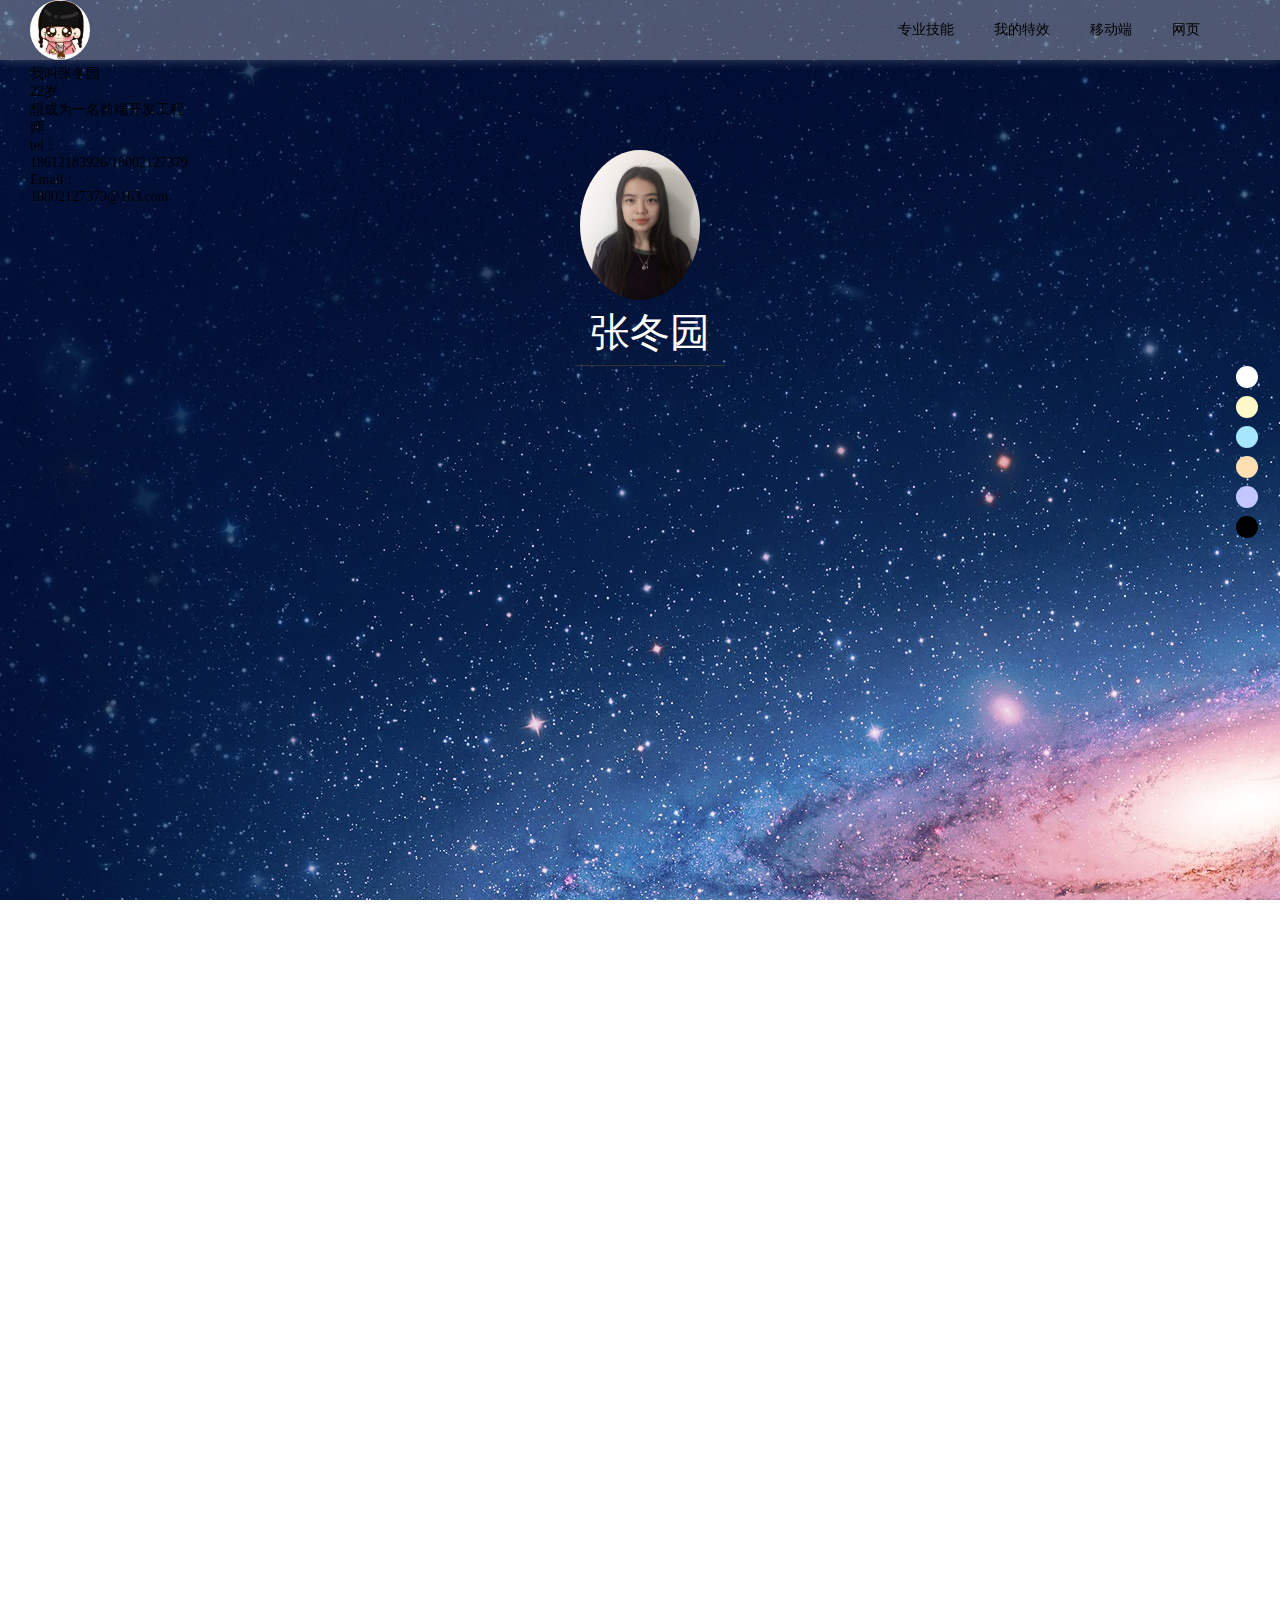
<file: index.html>
<!DOCTYPE html>
<html>
<head lang="en">
    <meta charset="UTF-8">
    <meta http-equiv="X-UA-Compatible" content='IE-edge,chrome=1'>
    <title>张冬园的个人站</title>
    <link rel="stylesheet" href="css/jquery.fullPage.css">
    <link rel="stylesheet" href="css/index.css">

    <script src="js/jquery-1.8.3.min.js"></script>
    <script src="js/jquery.fullPage.min.js"></script>
    <script src="js/index.js"></script>
    <script>
        var browser=navigator.appName;
        var b_version=navigator.appVersion; 
        var version=b_version.split(";"); 
        var trim_Version=version[0].replace(/[ ]/g,""); 
        if(browser=="Microsoft Internet Explorer" && trim_Version=="MSIE6.0") 
        { 
        alert('此网站暂不支持低版本浏览器，建议使用IE10以上版本或Firefox、Chrome等高级浏览器浏览!'); 
        } 
        else if(browser=="Microsoft Internet Explorer" && trim_Version=="MSIE7.0") 
        { 
        alert('此网站暂不支持低版本浏览器，建议使用IE10以上版本或Firefox、Chrome等高级浏览器浏览!'); 
        } 
        else if(browser=="Microsoft Internet Explorer" && trim_Version=="MSIE8.0") 
        { 
        alert('此网站暂不支持低版本浏览器，建议使用IE10以上版本或Firefox、Chrome等高级浏览器浏览!'); 
        } 
        else if(browser=="Microsoft Internet Explorer" && trim_Version=="MSIE9.0") 
        { 
        alert('此网站暂不支持低版本浏览器，建议使用IE10以上版本或Firefox、Chrome等高级浏览器浏览!'); 
        } 
    </script>
</head>
<body>
<!--header  begin-->
<div id="header" style="opacity: 0.3;"></div>
<header style="opacity: 1;" class="clearfix">
    <div class="logo">
    	<a href="#1">
			<img src="images/1-1.jpg" alt="">
	        <!-- <div class="header_p">
                <p class="header_p1">张冬园</p>
                <p class="header_p2">个人简历</p>
            </div> -->
    	</a>
    	<div class="ddw">
            <p>我叫张冬园</p>
            <p>22岁</p>
            <p>想成为一名前端开发工程师</p>
            <p>tel：18612183926/18002127379</p>
            <p>Email：18002127379@163.com</p>
      	</div>
    </div>
    <nav>
        <ul>
            <li><a href="#2">专业技能</a></li>
            <li><a href="#3">我的特效</a></li>
            <li><a href="#4">移动端</a></li>
            <li><a href="#5">网页</a></li>
        </ul>
    </nav>
</header>
<!--header end-->
<!-- home page begin -->
<div id="section_wrap">
    <!--第一屏 首页-->
    <div class="section" style="background:url(images/002.jpg) no-repeat;">
        <div class="photo">
            <img src=images/1.JPG />
        </div>
        <div class="header_p">
            <p class="header_p1">张冬园</p>
        </div>
    </div>
    <!--第一屏 end-->

    <!--第二屏 专业技能-->
    <div class="section" style="skill_flag;">
        <div class="skill_content" style="padding-top:85px;">
            <div class="title">
                <h1>专业技能</h1>
                <div class="title_en reverse">
                    <h2>· Skill ·</h2>
                </div>
            </div>
            <div id="skill_info"><p>IT行业的学习需要持之以恒，知识深度与广度都很重要。HTML、CSS和JavaScript是前端技术中最核心的三个元素，而前端开发的重中之重就是对原生javascript的理解。另外还在不断学习新的知识，如angular，html5，php等等。学的不仅是技术，更是梦想！ </p></div>
            <div class="skill_list">
                <div class="skill_list_content skill_scale" id="skill_list1">
                    <b></b>
                    <div class="skill_icon" id="skill_icon1">
                        <img src="images/html.png" alt="">
                    </div>
                    <div class="skill_name" id="skill_name1">HTML</div>
                    <div class="skill_flag"></div>
                    <div class="skill_int" id="skill_int1">
                        <ul>
                            <li>熟练掌握HTML</li>
                            <li>熟练运用html标签</li>
                            <li>能编写符合W3C标准的代码</li>
                            <li>了解前端性能优化</li>
                        </ul>
                    </div>
                </div>
                <div class="skill_list_content skill_scale" id="skill_list2">
                    <b></b>
                    <div class="skill_icon" id="skill_icon2">
                        <img src="images/css.png" alt="">
                    </div>
                    <div class="skill_name" id="skill_name2">CSS</div>
                    <div class="skill_flag"></div>
                    <div class="skill_int" id="skill_int2">
                        <ul>
                            <li>熟练掌握CSS</li>
                            <li>易维护的HTML+CSS;还原视觉设计</li>
                            <li>注重浏览器兼容性，了解常见的css hack</li>
                            <li>了解模块化开发</li>
                        </ul>
                    </div>
                </div>
                <div class="skill_list_content skill_scale" id="skill_list3">
                    <b></b>
                    <div class="skill_icon" id="skill_icon3">
                        <img src="images/js.png" alt="">
                    </div>
                    <div class="skill_name" id="skill_name3">JavaScript</div>
                    <div class="skill_flag"></div>
                    <div class="skill_int" id="skill_int3">
                        <ul>
                            <li>熟练掌握及使用原生JS</li>
                            <li>掌握ajax的运作原理</li>
                            <li>注重JavaScript性能优化</li>
                            <li>会用jQuery库，了解js闭包等</li>
                        </ul>
                    </div>
                </div>
                <div class="skill_list_content skill_scale" id="skill_list4">
                    <b></b>
                    <div class="skill_icon" id="skill_icon4"><img src="images/Hfive.png" alt=""></div>
                    <div class="skill_name" id="skill_name4">H5&&CSS3</div>
                    <div class="skill_flag"></div>
                    <div class="skill_int" id="skill_int4">
                        <ul>
                            <li>掌握html5</li>
                            <li>熟练运用css3新属性,了解响应式设计</li>
                            <li>熟悉SVN，Git版本控制工具</li>
                            <li>了解响应式设计</li>
                        </ul>
                    </div>
                </div>
            </div>
        </div>
    </div>
    <!--第二屏 end-->

    <!--第三屏 我的特效-->
    <div class="section" style="background:#369;">
        <div class="js_content" style="padding-top:85px;">
            <div class="title">
                <h1>我的特效</h1>
                <div class="title_en reverse">
                    <h2>· EFFECT ·</h2>
                </div>
            </div>
        </div>
        <div class="js_list_slider b_to_t">
            <div class="js_scale" id="js_list">
                <div class="js_list_content clearfix" style="width: 2700px;">
                    <div class="js_list bg1">
                        <div class="js_list_left">
                            <dl>
                                <dt>3D爆炸效果</dt>
                                <dd>点击图片，产生3D爆炸的效果</dd>
                                <dd>此效果主要运用了CSS3中的transform，translate3d和rotate</dd>
                                <dd>当运动结束的时候改变transform，translate3d和rotate为0</dd>
                                <dd>此效果只支持高级浏览器</dd>
                                <p class="js_list_link">点击右面的图片，进入3D爆炸效果</p>
                            </dl>
                            <a href="work/case/爆炸/index.html" class="link" target="_blank"></a>
                        </div>
                    </div>
                    <div class="js_list bg2">
                        <div class="js_list_left">
                            <dl>
                                <dt>3D切换效果</dt>
                                <dd>单击按钮“左”和“右”切换图片</dd>
                                <dd>此效果主要运用了CSS3中的倒影，景深，translate和rotate</dd>
                                <dd>此外还用到了一些数组的操作方法</dd>
                                <dd>此效果只支持高级浏览器，其中倒影效果支持Chrome</dd>
                                <p class="js_list_link">点击右面的图片，进入3D切换效果</p>
                            </dl>
                            <a href="work/case/轮播/index.html" class="link" target="_blank"></a>
                        </div>
                    </div>
                    <div class="js_list bg3">
                        <div class="js_list_left">
                            <dl>
                                <dt>3D轮播环</dt>
                                <dd>当鼠标左键按下的时候，向左或右拖动</dd>
                                <dd>此效果主要运用的是<a href="#" class="md-trigger">transform</a></dd>
                                <dd></dd>
                                <p class="js_list_link">点击右面的图片，进入3D效果</p>
                            </dl>
                            <a href="work/case/3D/index.html" class="link" target="_blank"></a>
                        </div>
                    </div>
                </div>
                <div class="js_list_to">
                    <div class="js_list_toleft" id="prev">
                        <img src="images/left.png">
                    </div>
                    <div class="js_list_toright" id="next">
                        <img src="images/right.png">
                    </div>
                </div>
            </div>
            <div id="js_timeline" class="js_scale">
                <div>
                    <a href="#" title="爆炸效果"></a>
                    <a href="#" title="3D切换"></a>
                    <a href="#" title="照片墙"></a>
                </div>
            </div>
            <div class="demo-more">
                <p>更多demo请移步
                    <a  href="work/here/demo-index.html" target="_blank">这里</a>。
                </p>
            </div>
        </div>
    </div>
    <!--第三屏 end-->

    <!--第四屏 我的移动端-->
    <div class="section" style="background:#fcaf4a;">
        <div class="mobile_content" style="padding-top:85px;">
            <div class="title">
                <h1>我的移动端</h1>
                <div class="title_en reverse">
                    <h2>· MOBILE ·</h2>
                </div>
            </div>
        </div>
        <div id="mobile_content_list">
            <ul class="mobile_box">
                <li class="mobile_scale  bounceInDown">
                    <div class="mobile_box_content">
                        <span class="mobile_box_hover">
                            <p class="mobile_box_title">果&nbsp;壳</p>
                            <span class="mobile_box_hover_icon">
                                <a href="work/mobile/guoke/index.html"  target="_blank" class="mobile_box_link">
                                    <img src="images/css_link.png" alt="">
                                </a>
                            </span>
                        </span>
                        <img src="images/box1.jpg" alt="" class="mobile_box_bg">
                    </div>
                </li>
                <li class="mobile_scale  bounceInDown">
                    <div class="mobile_box_content">
                         <span class="mobile_box_hover">
                             <p class="mobile_box_title">聚划算</p>
                             <span class="mobile_box_hover_icon">
                                 <a href="work/mobile/聚划算/index.html" target="_blank" class="mobile_box_link">
                                    <img src="images/css_link.png" alt="">
                                 </a>
                             </span>
                         </span>
                        <img src="images/box2.jpg" alt="" class="mobile_box_bg">
                    </div>
                </li>
                <li class="mobile_scale  bounceInDown">
                    <div class="mobile_box_content">
                          <span class="mobile_box_hover">
                              <p class="mobile_box_title">京&nbsp;东</p>
                              <span class="mobile_box_hover_icon">
                                  <a href="work/mobile/京东/index.html" target="_blank" class="mobile_box_link">
                                      <img src="images/css_link.png" alt="">
                                  </a>
                              </span>
                          </span>
                        <img src="images/box3.jpg" alt="" class="mobile_box_bg">
                    </div>
                </li>
                <li class="mobile_scale  bounceInDown">
                    <div class="mobile_box_content">
                        <span class="mobile_box_hover">
                            <p class="mobile_box_title">携&nbsp;程</p>
                            <span class="mobile_box_hover_icon">
                                <a  href="work/mobile/携程/index.html" target="_blank" class="mobile_box_link">
                                    <img src="images/css_link.png" alt="">
                                </a>
                            </span>
                        </span>
                        <img src="images/box4.jpg" alt="" class="mobile_box_bg">
                    </div>
                </li>
            </ul>
        </div>
        <div class="mobile_info">
            <p>这是我的移动端作品。</p>
        </div>
    </div>
    <!--第四屏 E-->

    <!--第五屏 我的作品-->
    <div class="section" style="background:#909ef5;">
        <div class="demo_content" style="padding-top:85px;">
            <div class="title">
                <h1>我的作品</h1>
                <div class="title_en reverse">
                    <h2>· DEMO ·</h2>
                </div>
            </div>
        </div>
        <div class="demo_list" id="demo_list">
            <ul class="clearfix" id="demo_content">
                <li class="demo_tab_li ileft">
                    <img src="images/g1.jpg"/>
                    <a href="work/demo/灵魂回响/index.html" target="_blank">
                        <span class="lg">灵魂回响</span>
                    </a>
                </li>
                <li class="demo_tab_li up">
                    <img src="images/g2.jpg"/>
                    <a href="work/demo/爱奇艺/index.html" target="_blank">
                        <span class="lg">爱奇艺</span>
                    </a>
                </li>
                <li class="demo_tab_li iright">
                    <img  src="images/g3.jpg"/>
                    <a href="work/demo/美团/mt/index.html" target="_blank">
                        <span class="lg">美团</span>
                    </a>
                </li>
                <li class="demo_tab_li ileft">
                    <img src="images/g4.jpg"/>
                    <a href="work/demo/蒙娜丽莎/index.html" target="_blank">
                        <span class="lg">婚纱摄影</span>
                    </a>
                </li>
                <li class="demo_tab_li up">
                    <img src="images/g5.jpg"/>
                    <a href="work/demo/美丽说/index.html" target="_blank">
                        <span class="lg">美丽说</span>
                    </a>
                </li>
                <li class="demo_tab_li iright">
                    <img  src="images/g6.jpg"/>
                    <a href="work/demo/京东/index.html" target="_blank">
                        <span  class="lg">京东</span>
                    </a>
                </li>
            </ul>
        </div>
    </div>
    <!--第五屏 end-->

    <!--底部 B-->
    <div class="section" id="section-footer">
        <div id="footer-text">
            <div class="footer">
                <div class="footer_content">
                    <a href="javascript:;">QQ</a>|
                    <a href="javascript:;" target="_blank">微博</a>|
                    <a href="javascript:;">知乎</a>|
                    <a href="javascript:;">人人</a>|
                    <a href="javascript:;" target="_blank">Github</a>
                </div>
                <div class="footer_content">All Rights Reserved&nbsp;</div>
            </div>
        </div>
    </div>
    <!--底部 E-->
</div>
<!-- home page end -->
<script type="text/javascript">
    $(function(){
        $('#section_wrap').fullpage({
            anchors:['1', '2', '3','4','5','footer'],
            'navigation': true,
            'resize':false,
            'verticalCentered':false,
            'scrollingSpeed':200,
            'keyboardScrolling':true,
        });
        for(var i=0;i<5;i++){
            $('#fp-nav ul li').eq(i).addClass('li_'+i)
        }

        // 第二屏我的专业技能
        $(".skill_list b").click(function() {
            $(".skill_int").each(function() {
                if ($(this).is(":visible")) {
                    $(this).slideUp(200);
                    $(this).prev().removeClass("skill_flag_scale");
                }
            });
            if ($(this).siblings(".skill_int").is(":hidden")) {
                $(this).siblings(".skill_int").slideDown(600);
                $(this).siblings(".skill_flag").addClass("skill_flag_scale");
            } else {
                $(this).siblings(".skill_int").slideUp(200);
                $(this).siblings(".skill_flag").removeClass("skill_flag_scale");
            }
        });

        //第四屏--我的特效切换

        var page=1;
        $("#js_timeline a").click(function(){
            $(".js_list_content").stop(true,false).animate({left:-$(".js_list").width()*$(this).index()},1000);
            page=$(this).index()+1;
        })
        //上一个
        $('#prev').click(function() {
            if (!$(".js_list_content").is(":animated")) {
                if (page == 1) {
                    $(".js_list_content").animate({
                        left: "+=50"
                    }, 200, function() {
                        $(this).animate({
                            left: "-=50"
                        }, 200);
                    });
                    return false;
                }
                $(".js_list_content").animate({
                    left: "+=" + $(".js_list").width()
                });
                page--;
            }
        });

        //下一个
        $('#next').click(function() {
            if (!$(".js_list_content").is(":animated")) {
                if (page == 3) {
                    $(".js_list_content").animate({
                        left: "-=50"
                    }, 200, function() {
                        $(this).animate({
                            left: "+=50"
                        }, 200);
                    });
                    return;
                }
                $(".js_list_content").animate({
                    left: "-=" + $(".js_list").width()
                });
                page++;
            }
        });
    });
</script>

</body>
</html>
</file>
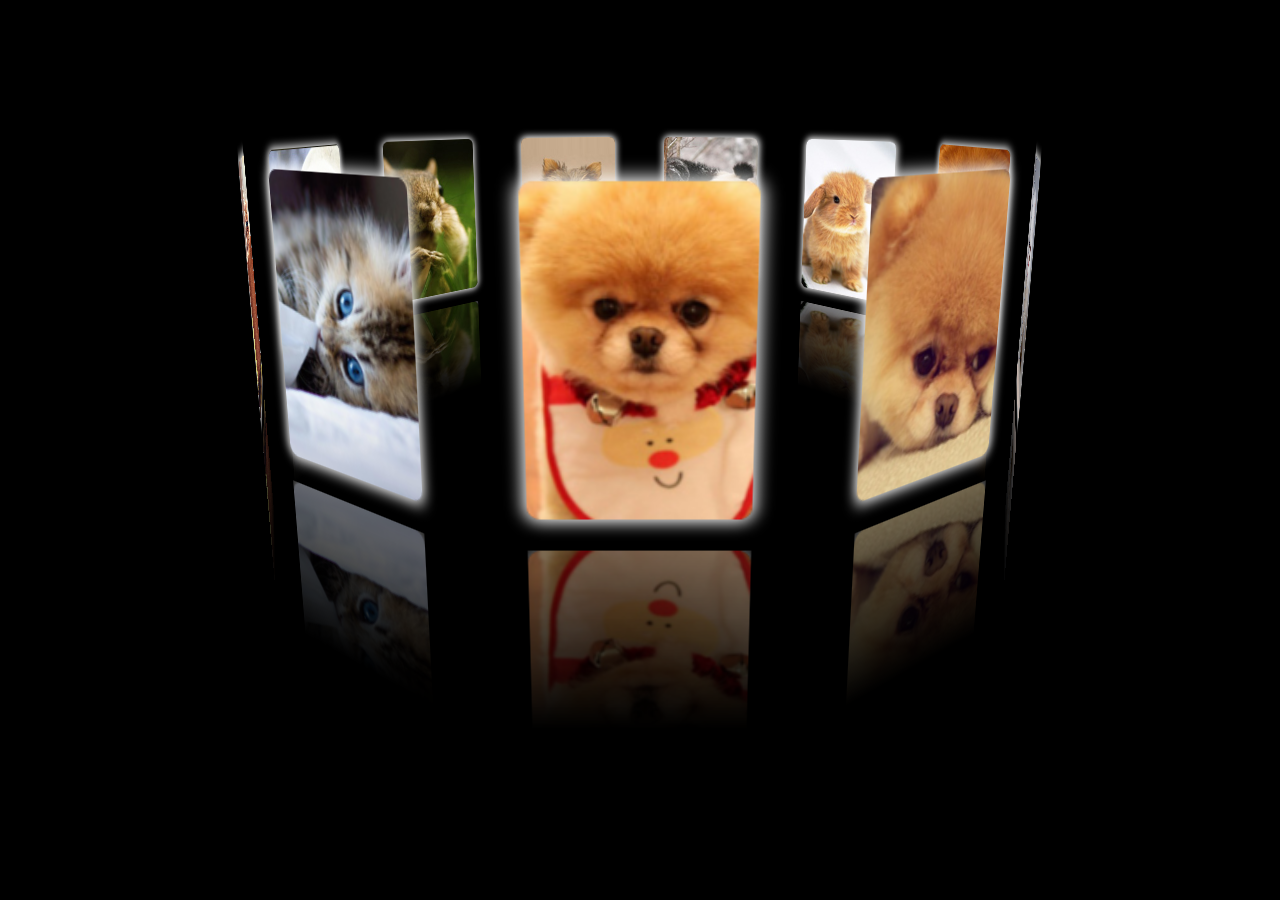
<file: work/case/3D/index.html>
<!DOCTYPE html>
<html lang="en">
<head>
    <meta charset="UTF-8">
    <title>3D图片环</title>
    <style>
        *{
            margin: 0;
            padding: 0;
            list-style: none;
        }
        body{
            background: #000;
        }
        ul{
            width:133px;
            height:200px;
            position: absolute;
            left:50%;
            margin-left: -67px;
            top:150px;

            transform: perspective(800px) rotateX(-10deg);

            transform-style: preserve-3d;
        }
        li{
            position: absolute;
            width:100%;
            height:100%;
            left:0;
            top:0;
            background: url(img1/0.jpg) no-repeat;
            box-shadow: 0 0 10px 2px #fff;
            border-radius: 8px;

            -webkit-box-reflect: below 20px -webkit-linear-gradient(rgba(255,255,255,0)  40%, rgba(255,255,255,0.5));
        }
    </style>
    <script>
        window.onload=function(){
            var oUl=document.getElementById('ul1');

            var N=11;

            for(var i=0; i<N; i++){
                var oLi=document.createElement('li');
                oLi.style.backgroundImage='url(img1/'+i+'.jpg)';
                oUl.appendChild(oLi);

                oLi.style.transition='1s all ease '+200*(N-i)+'ms';

                (function(oLi,i){
                    setTimeout(function(){
                        oLi.style.transform='rotateY('+360/N*i+'deg) translateZ(350px)';
                    },0);
                })(oLi,i);
            }


            var aLi=oUl.children;

            var y=0;
            var lastY=0;
            var iSpeedY=0;
            var timer=null;
			var bFlag=false;
            //发完牌
            aLi[0].addEventListener('transitionend',function(){
            	bFlag=true;
                open();
                change();
            });

            function clear(){
                for(var i=0; i<aLi.length; i++){
                    aLi[i].style.transition='none';
                }
            }
            function open(){
                for(var i=0; i<aLi.length; i++){
                    aLi[i].style.transition='1s all ease';
                }
            }

            function change(){
                for(var i=0; i<aLi.length; i++){

                    aLi[i].style.transform='rotateY('+(360/N*i+y)+'deg) translateZ(350px)';

                    var d=Math.abs((360/N*i+y)%360);

                    d>180 && (d=360-d);

                    d=(180-d)/180;

                    d<0.2 && (d=0.2);

                    aLi[i].style.opacity=d;

                    //aLi[i].innerHTML=d;
                }
            }
			
            //拖拽
            document.onmousedown=function(ev){
            	if(bFlag == false)return false;
                clearInterval(timer);
                clear();

                var disX=ev.clientX-y;

                document.onmousemove=function(ev){
                    y=ev.clientX-disX;

                    document.title=y;
                    change();

                    iSpeedY=y-lastY;

                    lastY=y;
                };

                document.onmouseup=function(){
                    document.onmousemove=null;
                    document.onmouseup=null;

                    timer=setInterval(function(){
                        iSpeedY*=0.95;

                        y+=iSpeedY;

                        change();
                    },30);
                };
                return false;
            };
        };
    </script>
</head>
<body>
    <ul id="ul1">

    </ul>
</body>
</html>
</file>
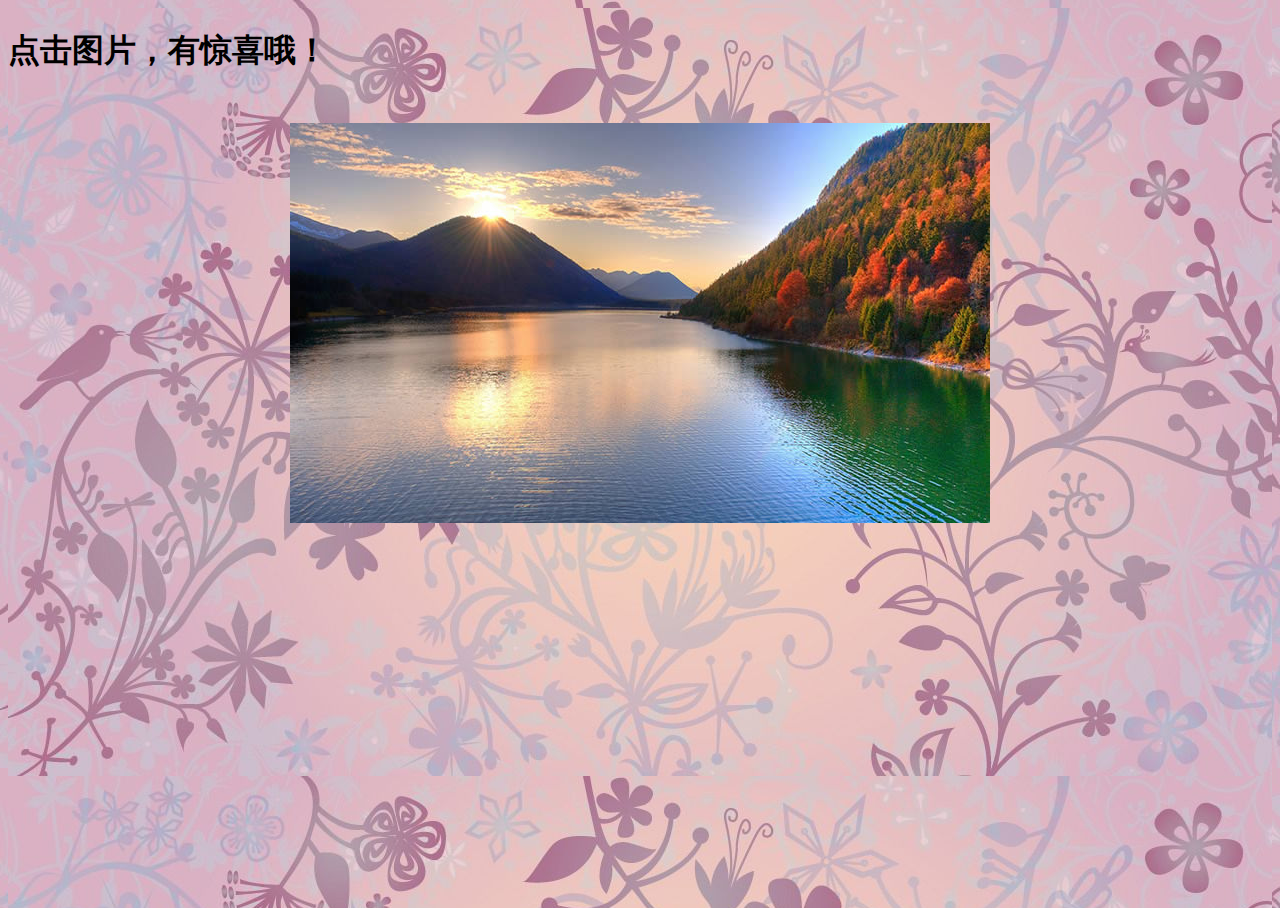
<file: work/case/爆炸/index.html>
<!DOCTYPE html>
<html>
<head lang="en">
    <meta charset="UTF-8">
    <title>3D爆炸效果</title>
    <style>
        html,body{
            height: 100%;
            overflow: hidden;
            background-image: url(img/bg.jpg)
        }
        .box{
            width:700px;
            height:400px;
            background: url(img/1.jpg) no-repeat;
            margin: 50px auto;
            position: relative;
        }
        .box span{
            position: absolute;
            background: url(img/0.jpg) no-repeat;
        }
    </style>
    <script>
        function rnd(n,m){
            return parseInt(Math.random()*(m-n))+n;
        }

        window.onload=function(){
            var oBox=document.querySelector('.box');

            var R=4;
            var C=7;

            for(var r=0; r<R; r++){
                for(var c=0; c<C; c++){
                    var oSpan=document.createElement('span');
                    oSpan.style.width=oBox.offsetWidth/C+'px';
                    oSpan.style.height=oBox.offsetHeight/R+'px';
                    oBox.appendChild(oSpan);

                    oSpan.style.left=c*oSpan.offsetWidth+'px';
                    oSpan.style.top=r*oSpan.offsetHeight+'px';
                    oSpan.style.backgroundPosition='-'+c*oSpan.offsetWidth+'px -'+r*oSpan.offsetHeight+'px';
                }
            }

            var iNow=0;
            var aSpan=oBox.children;
            oBox.onclick=function(){

                iNow++;

                for(var i=0; i<aSpan.length; i++){
                    aSpan[i].style.transition='.6s all ease';

                    var x=aSpan[i].offsetLeft+aSpan[i].offsetWidth/2-oBox.offsetWidth/2;
                    var y=aSpan[i].offsetTop+aSpan[i].offsetHeight/2-oBox.offsetHeight/2;

                    aSpan[i].style.transform='perspective(800px) translate('+x+'px,'+y+'px) rotateX('+rnd(-180,180)+'deg) rotateY('+rnd(-180,180)+'deg) scale(2)';
                    aSpan[i].style.opacity=0;
                }

                aSpan[0].addEventListener('transitionend',function(){
                    oBox.style.backgroundImage='url(img/'+(iNow+1)%3+'.jpg)';
                    for(var i=0; i<aSpan.length; i++){
                        aSpan[i].style.transition='none';
                        aSpan[i].style.transform='perspective(800px) translate(0px,0px) rotateX(0deg) rotateY(0deg) scale(1)';
                        aSpan[i].style.opacity=1;

                        aSpan[i].style.backgroundImage='url(img/'+iNow%3+'.jpg)';
                    }
                },false);
            };
        };
    </script>
</head>
<body>
	<h1>点击图片，有惊喜哦！</h1>
    <div class="box"></div>
</body>
</html>
</file>
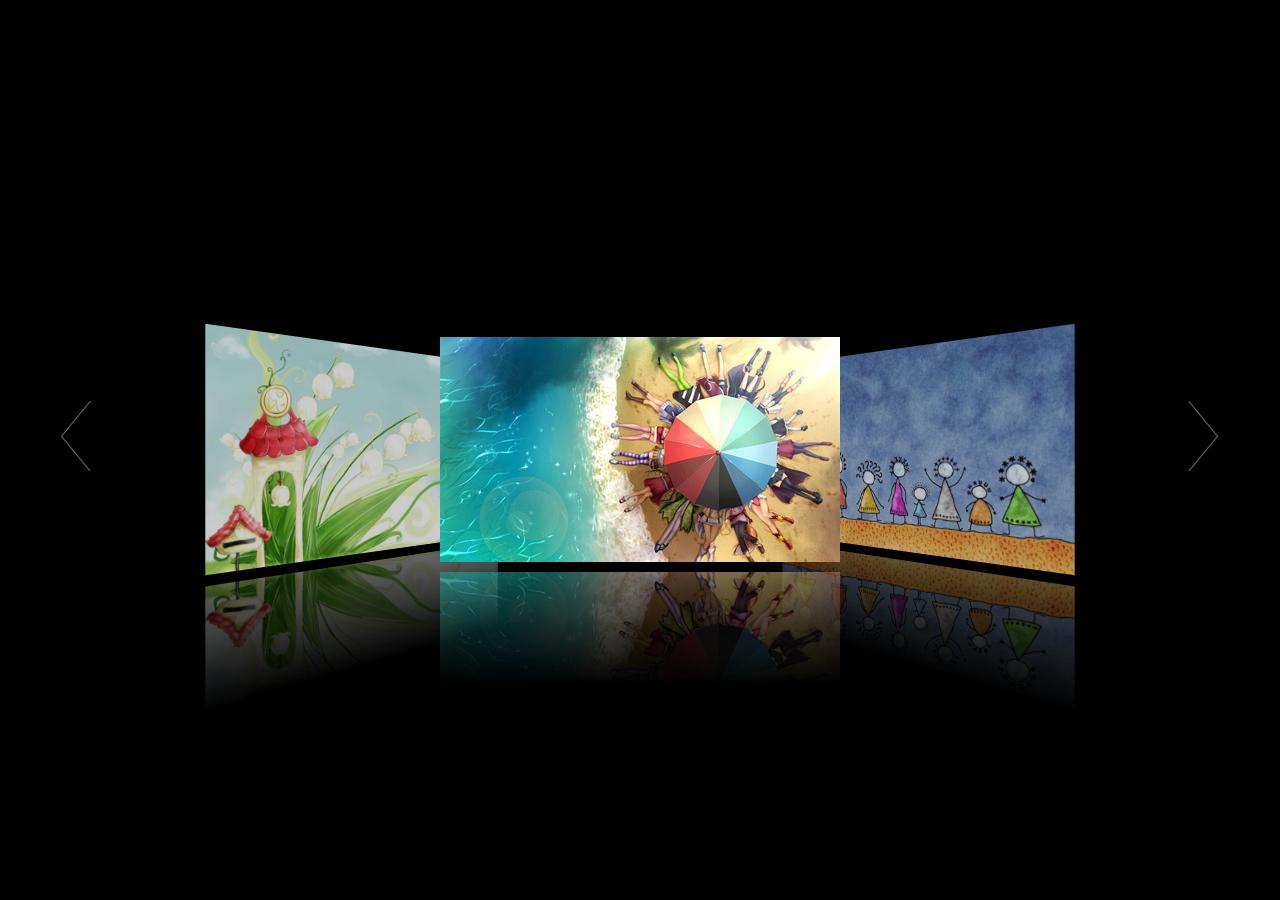
<file: work/case/轮播/index.html>
<!DOCTYPE html>
<html>
<head lang="en">
    <meta charset="UTF-8">
    <title>3D切换</title>
    <style>
        *{
            margin: 0;
            padding: 0;
            list-style: none;
        }
        body{
            text-align: center;
            background: #000;
        }
        #prev{
			position: absolute;
			top: 50%;
			margin-top: -50px;
			width: 32px;
			height: 72px;
			background:url("images/icon.png") no-repeat;
			cursor: pointer;
			left:60px;
		}
		#next{
			position: absolute;
			top: 50%;
			right:60px;
			margin-top: -50px;
			width: 32px;
			height: 72px;
			cursor: pointer;
			background:  -100px 0   url("images/icon.png") no-repeat;
		}
        section{
            width:400px;
            height:225px;
            position: absolute;
            left: 50%;
            top: 50%;
            margin-left: -200px;
            margin-top: -113px;
        }
        section img{
            width:100%;
            height: 100%;
            position: absolute;
            left: 0;
            top: 0;
            opacity: 0;
            transition: 1s all ease;

            -webkit-box-reflect: below 10px -webkit-linear-gradient(rgba(255,255,255,0) 50%, rgba(255,255,255,0.5));
        }
        .l2{
            opacity: 0;
            transform:perspective(800px) translateX(-340px) rotateY(60deg) ;
            z-index: 1;
        }
        .l1{
            opacity: 0.8;
            transform:perspective(800px) translateX(-260px) rotateY(60deg) scale(0.9);
            z-index: 2;
        }
        .cur{
            opacity: 1;
            z-index: 5;
        }
        .r1{
            opacity: 0.8;
            transform:perspective(800px) translateX(260px) rotateY(-60deg) scale(0.9);
            z-index: 2;
        }
        .r2{
            opacity: 0;
            transform:perspective(800px) translateX(340px) rotateY(-60deg);
            z-index: 1;
        }
    </style>
    <script>
        window.onload=function(){
            var oPrev=document.getElementById('prev');
            var oNext=document.getElementById('next');
            var aImg=document.querySelectorAll('section img');

            var aClass=[];

            var bClick=false;

            for(var i=0; i<aImg.length; i++){
                aClass[i]=aImg[i].className;
            }

            function tab(){
                for(var i=0; i<aImg.length; i++){
                    aImg[i].className=aClass[i];
                }
                var oCur=document.querySelector('.cur');
                function tEnd(){
                    bClick=false;
                    oCur.removeEventListener('transitionend',tEnd,false);
                }
                oCur.addEventListener('transitionend',tEnd,false);
            }
            //点击
            oPrev.onclick=function(){
                if(bClick==true)return;
                bClick=true;
                aClass.unshift(aClass.pop());

                tab();
            };

            oNext.onclick=function(){
                if(bClick==true)return;
                bClick=true;

                aClass.push(aClass.shift());

                tab();
            };
        };
    </script>
</head>
<body>
	<div id="prev"></div>
	<div id="next"></div>
    <section>
        <img src="images/q1.jpg" class="l2">
        <img src="images/q2.jpg" class="l1">
        <img src="images/q3.jpg" class="cur">
        <img src="images/q4.jpg" class="r1">
        <img src="images/q5.jpg" class="r2">
        <img src="images/q6.jpg">
        <img src="images/q7.jpg">
        <img src="images/q8.jpg">
    </section>
</body>
</html>
</file>
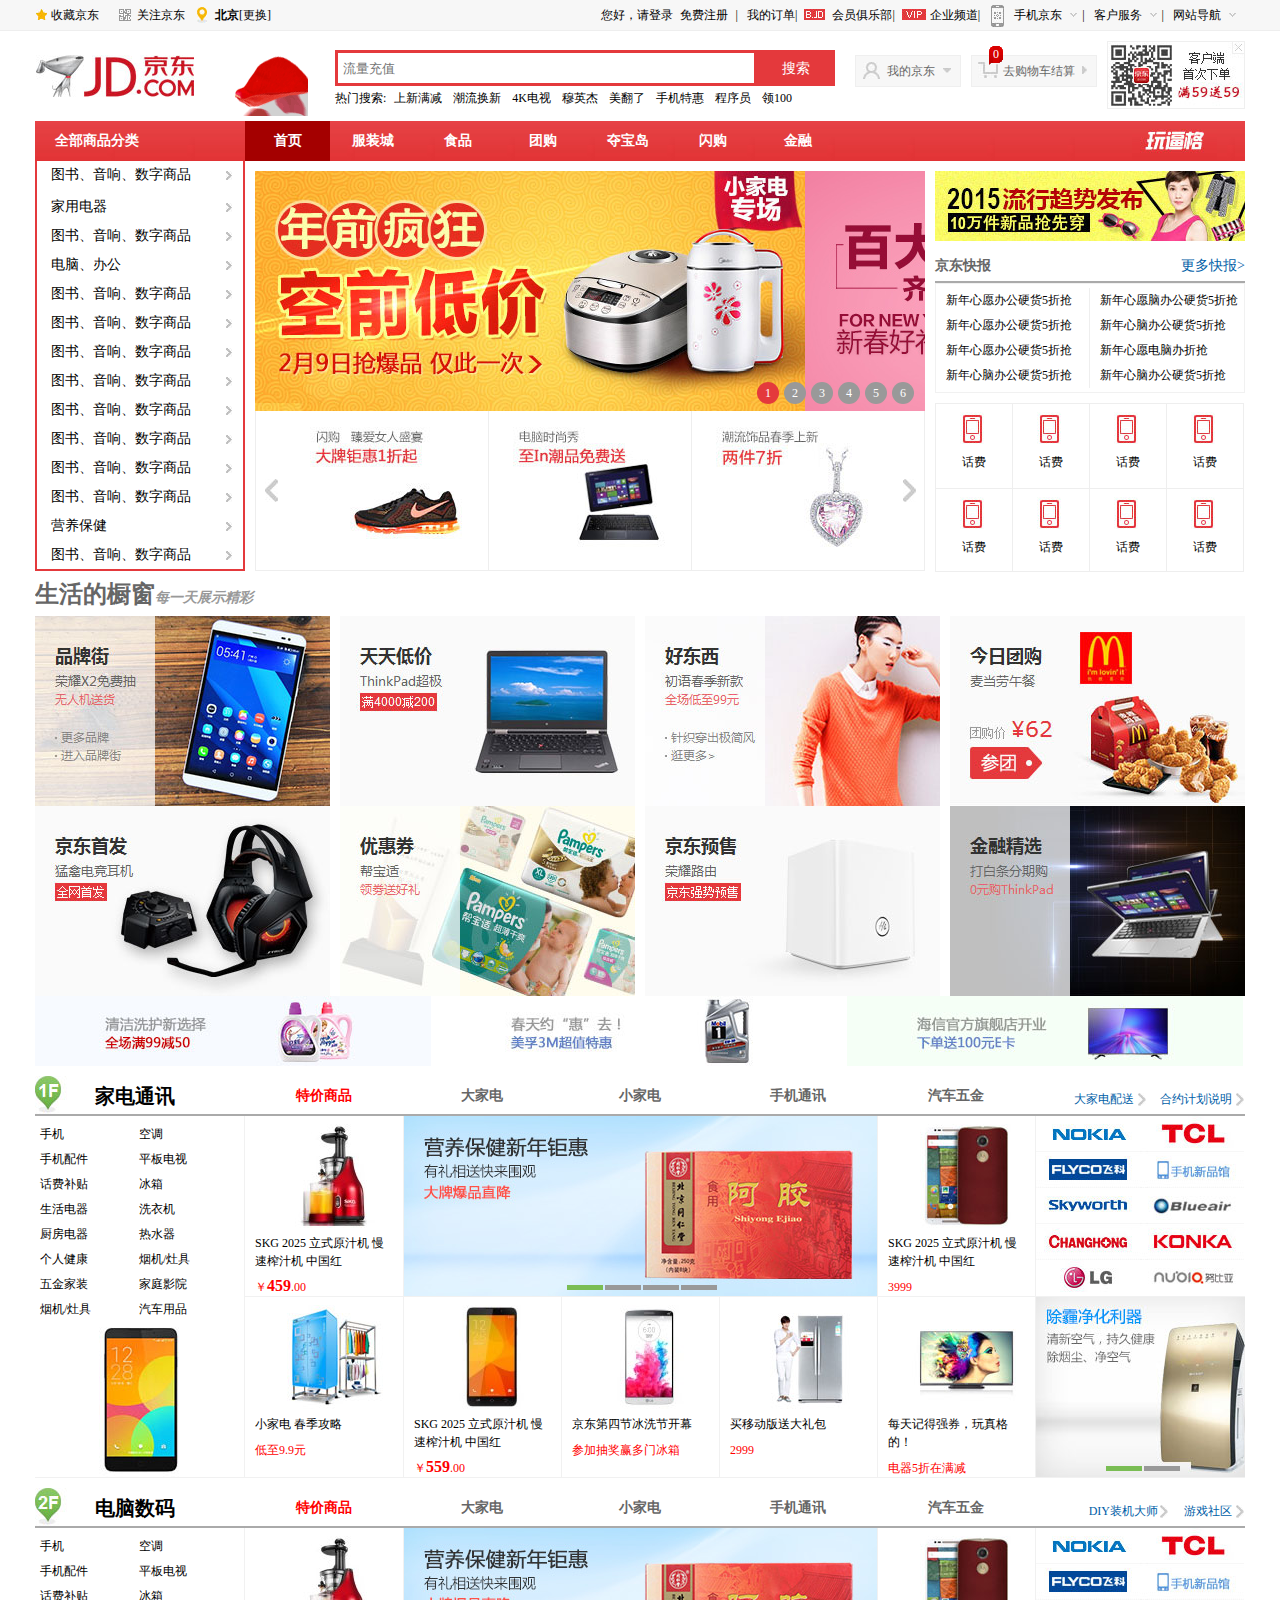
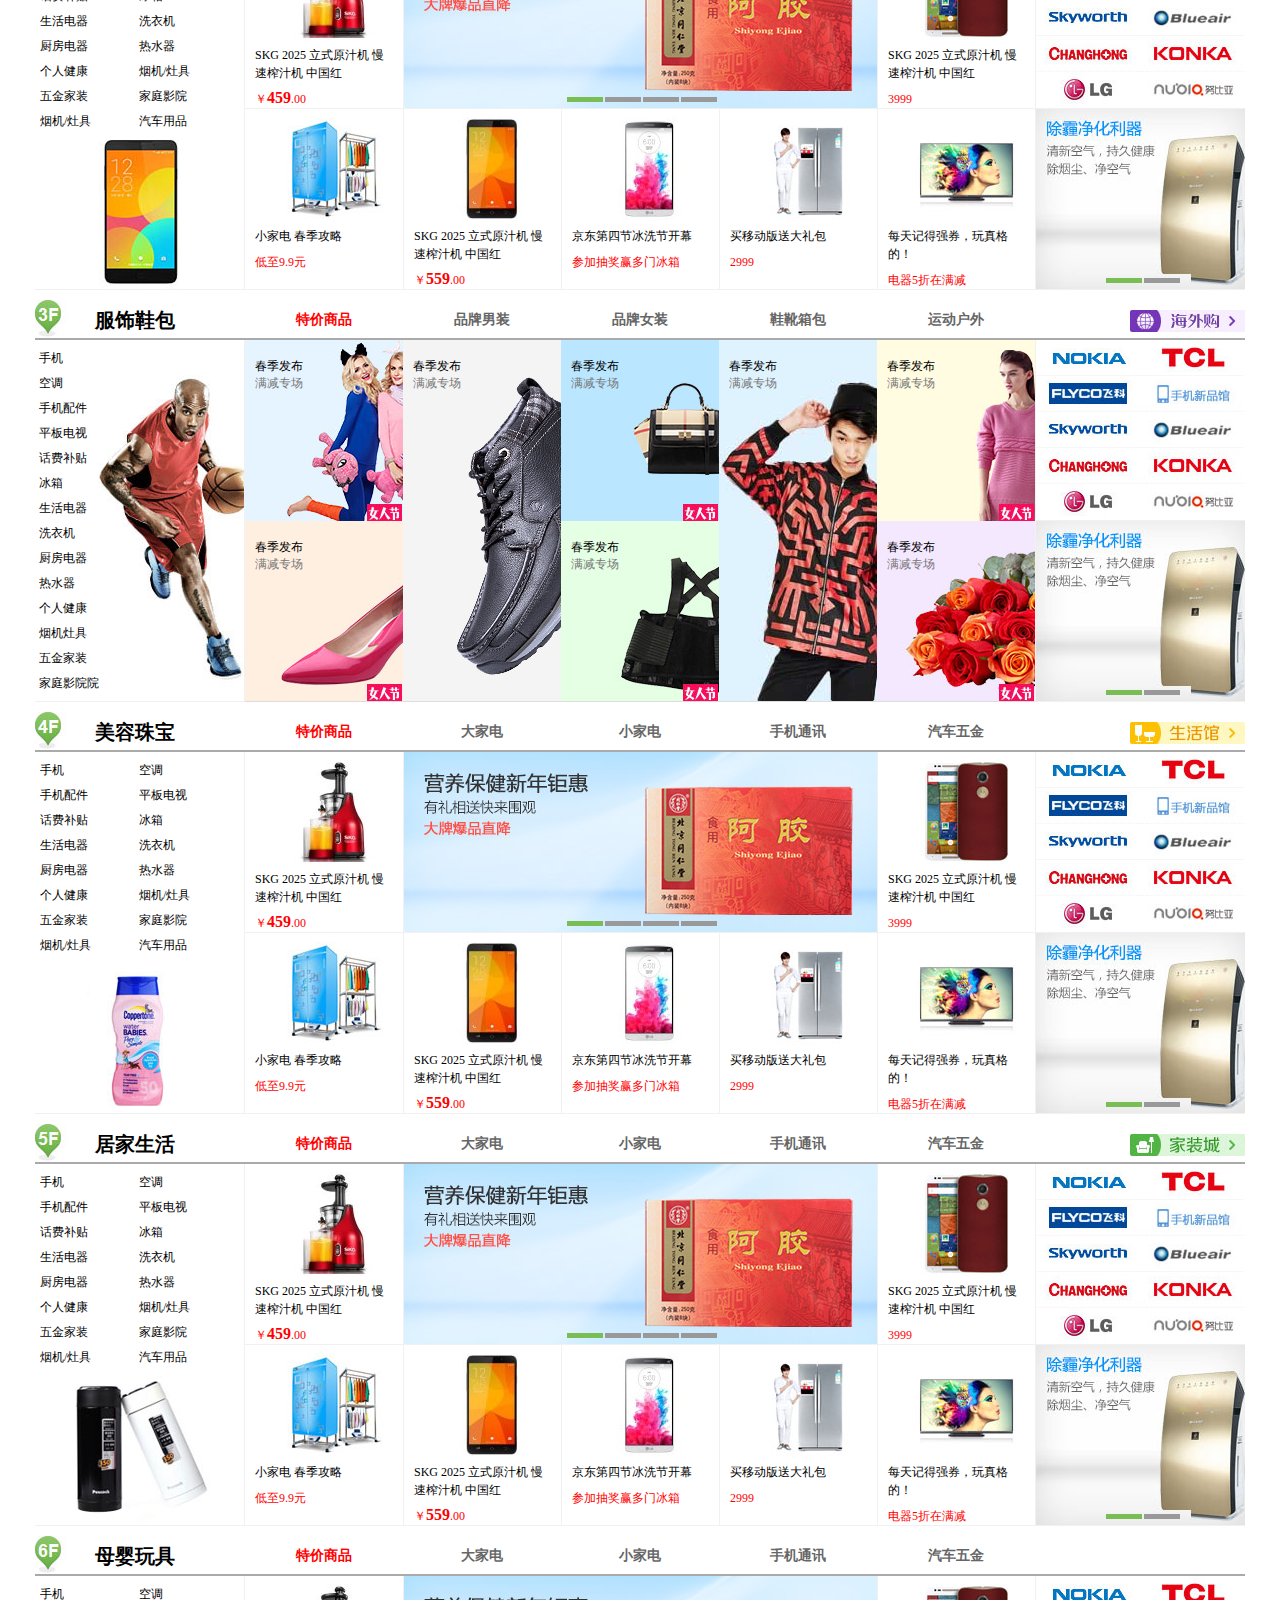
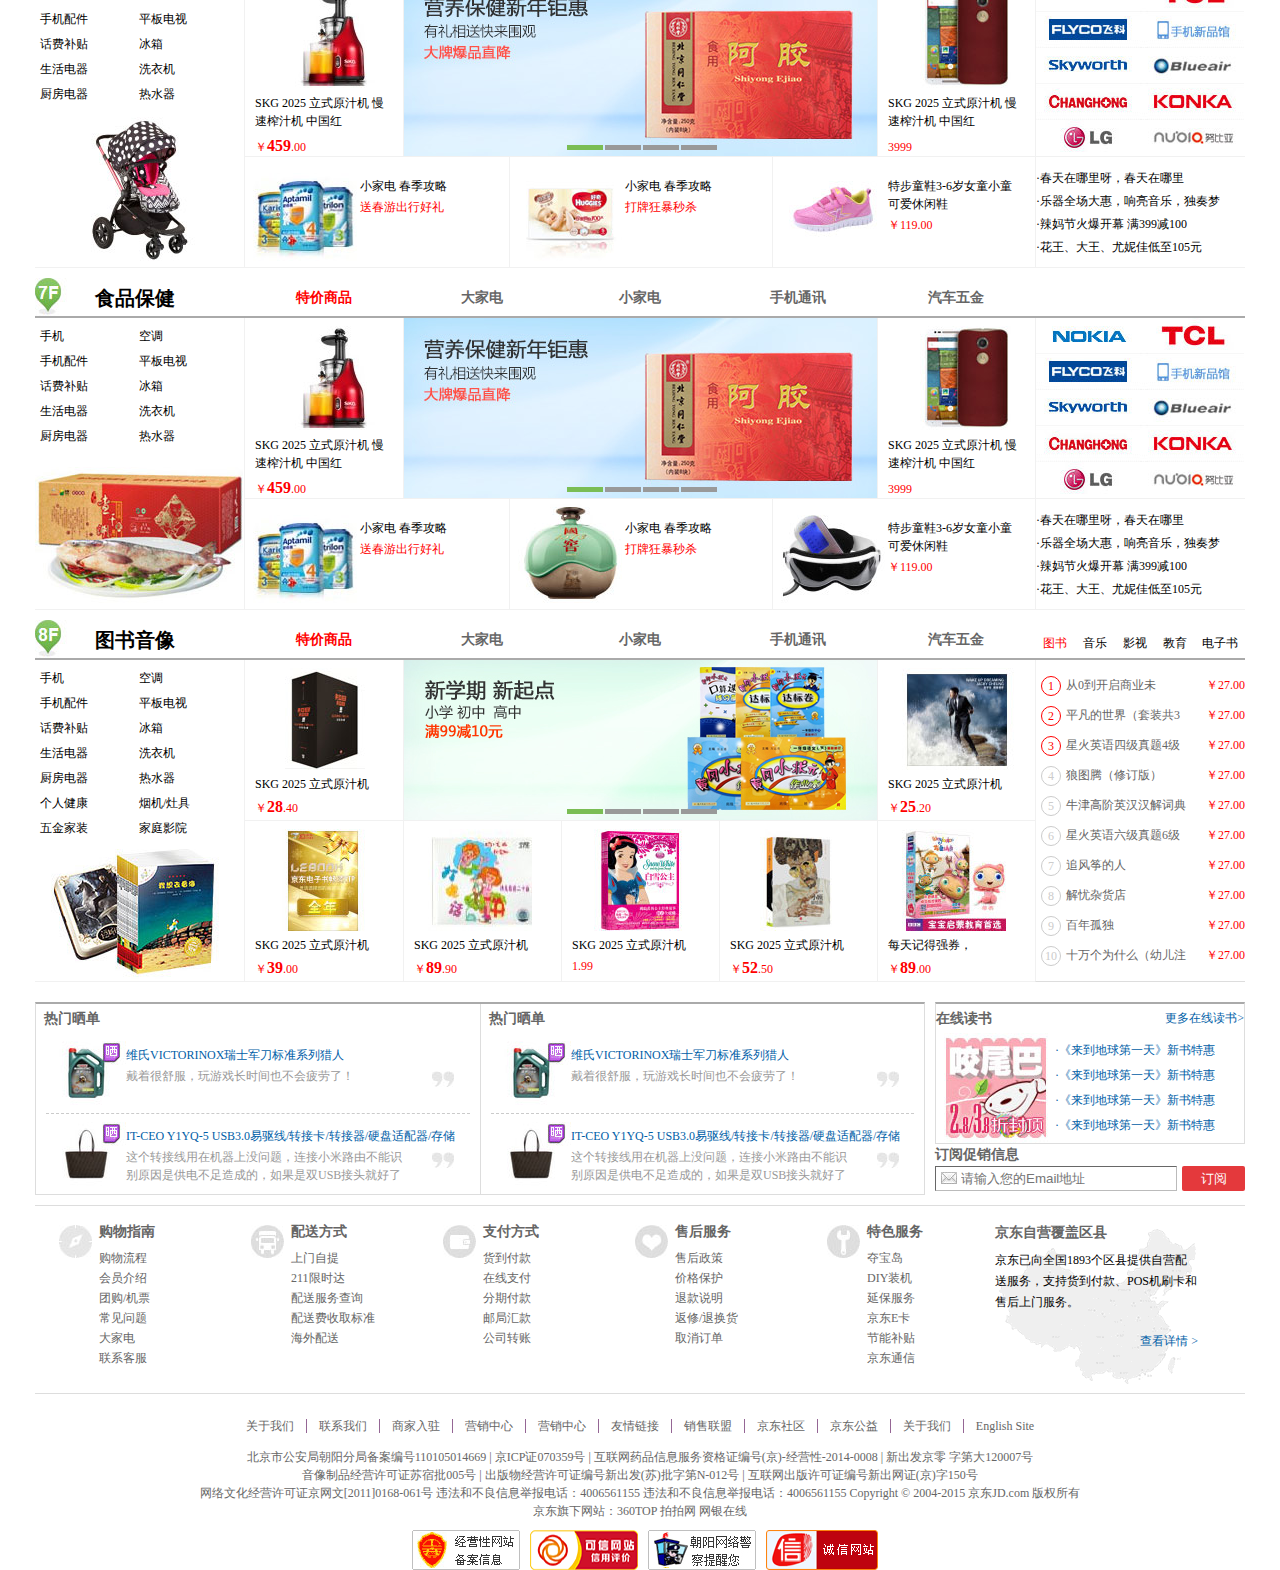
<file: work/demo/京东/index.html>
<!doctype html>
<html>
<head>
<meta charset="utf-8">
<title>京东</title>
<link href="css/base.css" rel="stylesheet" />
<link href="css/index.css" rel="stylesheet" />
<script src="js/jquery-1.7.2.js"></script>
<script src="js/index.js"></script>
</head>

<body>
<div class="box">
	<div class="headbox">
    	<div class="header claearfix">
        	<div class="hea-fl clearfix">
            	<p class="scjd"><a href="javascript:;">收藏京东</a></p>
                <p class="gzjd"><a href="javascript:;">关注京东</a></p>
                <p class="weizhi">北京<a href="javascript:;">[更换]</a></p>
            </div>
            <div class="hea-fr">
            	<div class="mfzc"><a href="javascript:;">免费注册</a></div>
            	<span>|</span>
            	<div class="wddd"><a href="javascript:;">我的订单</a></div>
                <span>|</span>
            	<div class="hyjlb"><a href="javascript:;">会员俱乐部</a></div>
                <span>|</span>
            	<div class="qypd"><a href="javascript:;">企业频道</a></div>
                <span>|</span>
            	<div class="sjjd"><a href="javascript:;" class="clearfix"><img src="img/shouji.jpg"  class="sj"/><img src="img/bianshouji.jpg"  class="hsj"/>手机京东</a></div>
                <span>|</span>
            	<div class="khfw"><a href="javascript:;">客户服务</a></div>
                <span>|</span>
            	<div class="wzdh"><a href="javascript:;">网站导航</a></div>
            </div>
            <p class="logbtn">您好，请<a href="javascript:;">登录</a></p>
        </div>
    </div>
    
    
    <div class="logobox clearfix">
    	<h1><a href="javascript:;">京东</a></h1>
        <div class="searchbox">
        	<input type="text" placeholder="流量充值" class="wbk"/><input type="submit" value="搜索" class="ssbtn"/>
            <ul class="clearfix">
            	<li class="mar8">热门搜索:</li>
                <li class="coh"><a href="javascript:;">上新满减</a></li>
                <li><a href="javascript:;">潮流换</a>新</li>
                <li><a href="javascript:;">4K电视</a></li>
                <li><a href="javascript:;">穆英杰</a></li>
                <li><a href="javascript:;">美翻了</a></li>
                <li><a href="javascript:;">手机特惠</a></li>
                <li><a href="javascript:;">程序员</a></li>
                <li><a href="javascript:;">领100</a></li>
            </ul>
        </div>
        <div class="carbox clearfix">
        	<div class="yh">
            	<a href="javascript:;">我的京东</a>
            </div>
            <div class="car">
            	<a href="javascript:;">去购物车结算</a>
                <p><i></i>0<b></b></p>
            </div>
        </div>
        <div class="youhui">
        	<a href="javascript:;" class="gbt"><img src="img/weimatu.jpg" /></a>
            <div><a href="javascript:;"></a></div>
        </div>
        <div class="navdt"><a href="javascript:;"><img src="img/xinnian.gif" /></a></div>
    </div>
    
    
    <div class="navbox">
    	<ul class="nav-btn clearfix">
        	<li class="qbsp"><a href="javascript:;">全部商品分类</a></li>
            <li class="hoverys"><a href="javascript:;">首页</a></li>
            <li><a href="javascript:;">服装城</a></li>
            <li><a href="javascript:;">食品</a></li>
            <li><a href="javascript:;">团购</a></li>
            <li><a href="javascript:;">夺宝岛</a></li>
            <li><a href="javascript:;">闪购</a></li>
            <li><a href="javascript:;">金融</a></li>
            <li class="yfr"><a href="javascript:;">
            	<img src="img/-1-.jpg" />
            </a></li>
        </ul>
        <div class="navbox-b clearfix">
        	<ul class="navbox-b-l">
            		<li class="hg0"><a href="javascript:;">图书、</a><a href="javascript:;">音响、</a><a href="javascript:;">数字商品</a></li>
                    <li><a href="javascript:;">家用电器</a></li>
                    <li><a href="javascript:;">图书、</a><a href="javascript:;">音响、</a><a href="javascript:;">数字商品</a></li>
                    <li><a href="javascript:;">电脑、</a><a href="javascript:;">办公</a></li>
                    <li><a href="javascript:;">图书、</a><a href="javascript:;">音响、</a><a href="javascript:;">数字商品</a></li>
                    <li><a href="javascript:;">图书、</a><a href="javascript:;">音响、</a><a href="javascript:;">数字商品</a></li>
                    <li><a href="javascript:;">图书、</a><a href="javascript:;">音响、</a><a href="javascript:;">数字商品</a></li>
                    <li><a href="javascript:;">图书、</a><a href="javascript:;">音响、</a><a href="javascript:;">数字商品</a></li>
                    <li><a href="javascript:;">图书、</a><a href="javascript:;">音响、</a><a href="javascript:;">数字商品</a></li>
                    <li><a href="javascript:;">图书、</a><a href="javascript:;">音响、</a><a href="javascript:;">数字商品</a></li>
                    <li><a href="javascript:;">图书、</a><a href="javascript:;">音响、</a><a href="javascript:;">数字商品</a></li>
                    <li><a href="javascript:;">图书、</a><a href="javascript:;">音响、</a><a href="javascript:;">数字商品</a></li>
                    <li><a href="javascript:;">营养保健</a></li>
                    <li class="mrb"><a href="javascript:;">图书、</a><a href="javascript:;">音响、</a><a href="javascript:;">数字商品</a></li>
            </ul>
            <div class="navbox-b-z">
            	<div class="banner">
                	<ul class="ban-list">
                    	<li class="show"><a href="javascript:;"><img src="img/4 (1).jpg" /></a></li>
                        <li><a href="javascript:;"><img src="img/4 (2).jpg" /></a></li>
                        <li><a href="javascript:;"><img src="img/4 (3).jpg" /></a></li>
                        <li><a href="javascript:;"><img src="img/4 (4).jpg" /></a></li>
                        <li><a href="javascript:;"><img src="img/4 (5).jpg" /></a></li>
                        <li><a href="javascript:;"><img src="img/4 (6).jpg" /></a></li>
                    </ul>
                    <ul class="ban-btn">
                    	<li class="active">1</li>
                        <li>2</li>
                        <li>3</li>
                        <li>4</li>
                        <li>5</li>
                        <li>6</li>
                    </ul>
                </div>
                <div class="scroll">
                	<ul>
                    	<li class="border-l"><a href="javascript:;"><img src="img/5-1.jpg" /></a></li>
                        <li><a href="javascript:;"><img src="img/5-2.jpg" /></a></li>
                        <li><a href="javascript:;"><img src="img/5-3.jpg" /></a></li>
                    </ul>
                    <div class="scr-l"></div>
                    <div class="scr-r"></div>
                </div>
            </div>
            <div class="navbox-b-r">
            	<a href="javascript:;" class="gg"><img src="img/6-1.jpg" /></a>
                <div class="jdkb">
                	<div class="jdkb-new">
                		<h4>京东快报</h4>
                        <a href="javascript:;">更多快报&gt;</a>
                    </div>
                    <div class="clearfix jdkb-box">
                    	<div class="jdkb-l">
                        	<p><a href="javascript:;">新年心愿办公硬货5折抢</a></p>
                            <p><a href="javascript:;">新年心愿办公硬货5折抢</a></p>
                            <p><a href="javascript:;">新年心愿办公硬货5折抢</a></p>
                            <p><a href="javascript:;">新年心脑办公硬货5折抢</a></p>
                        </div>
                        <div class="jdkb-r">
                        	<p><a href="javascript:;">新年心愿脑办公硬货5折抢</a></p>
                            <p><a href="javascript:;">新年心脑办公硬货5折抢</a></p>
                            <p><a href="javascript:;">新年心愿电脑办折抢</a></p>
                            <p><a href="javascript:;">新年心脑办公硬货5折抢</a></p>
                        </div>
                    </div>
                </div>
                <div class="chz clearfix">
                	<div>
                    	<img src="img/6-2.jpg" />
                        <a href="javascript:;">话费</a>
                    </div>
                    <div>
                    	<img src="img/6-2.jpg" />
                        <a href="javascript:;">话费</a>
                    </div>
                    <div>
                    	<img src="img/6-2.jpg" />
                        <a href="javascript:;">话费</a>
                    </div>
                    <div>
                    	<img src="img/6-2.jpg" />
                        <a href="javascript:;">话费</a>
                    </div>
                    <div class="gg">
                    	<img src="img/6-2.jpg" />
                        <a href="javascript:;">话费</a>
                    </div>
                    <div class="gg">
                    	<img src="img/6-2.jpg" />
                        <a href="javascript:;">话费</a>
                    </div>
                    <div class="gg">
                    	<img src="img/6-2.jpg" />
                        <a href="javascript:;">话费</a>
                    </div>
                    <div class="gg">
                    	<img src="img/6-2.jpg" />
                        <a href="javascript:;">话费</a>
                    </div>
                </div>
            </div>
        </div>
    </div>
    
    
    <div class="cchuang">
    	<h3>生活的橱窗<span>每一天展示精彩</span></h3>
        <div class="cc-list clearfix">
        	<a href="javascript:;"><img src="img/11_03.jpg" /></a>
            <a href="javascript:;"><img src="img/11_05.jpg" /></a>
            <a href="javascript:;"><img src="img/11_07.jpg" /></a>
            <a href="javascript:;"><img src="img/11_09.jpg" /></a>
            <a href="javascript:;"><img src="img/11_15.jpg" /></a>
            <a href="javascript:;"><img src="img/11_16.jpg" /></a>
            <a href="javascript:;"><img src="img/11_17.jpg" /></a>
            <a href="javascript:;"><img src="img/11_18.jpg" /></a>
            <a href="javascript:;"><img src="img/11_23.jpg" /></a>
            <a href="javascript:;"><img src="img/11_25.jpg" /></a>
            <a href="javascript:;"><img src="img/11_27.jpg" /></a>
        </div>
    </div>
    
    
    <div class="yilou clearfix">
    	<div class="yilou-l">
        	<h2>家电通讯</h2>
            <div class="yilou-con">
            	<ul class="clearfix">
                	<li><a href="javascript:;">手机</a></li>
                    <li><a href="javascript:;">空调</a></li>
                    <li><a href="javascript:;">手机配件</a></li>
                    <li><a href="javascript:;">平板电视</a></li>
                    <li><a href="javascript:;">话费补贴</a></li>
                    <li><a href="javascript:;">冰箱</a></li>
                    <li><a href="javascript:;">生活电器</a></li>
                    <li><a href="javascript:;">洗衣机</a></li>
                    <li><a href="javascript:;">厨房电器</a></li>
                    <li><a href="javascript:;">热水器</a></li>
                    <li><a href="javascript:;">个人健康</a></li>
                    <li><a href="javascript:;">烟机/灶具</a></li>
                    <li><a href="javascript:;">五金家装</a></li>
                    <li><a href="javascript:;">家庭影院</a></li>
                    <li><a href="javascript:;">烟机/灶具</a></li>
                    <li><a href="javascript:;">汽车用品</a></li>
                </ul>
                <img src="img/1f-2.jpg" />
            </div>
        </div>
        <div class="yilou-z">
        	<ul class="yilou-nav">
            	<li class="active">特价商品</li>
                <li>大家电</li>
                <li>小家电</li>
                <li>手机通讯</li>
                <li>汽车五金</li>
            </ul>
            <div class="ulbox">
                <ul class="yilou-z-list show clearfix">
                    <li class="bor">
                        <a href="javascript:;" class="kuai"><img src="img/1f-3.jpg" /></a>
                        <a href="javascript:;">SKG 2025 立式原汁机 慢速榨汁机 中国红</a>
                        <p>￥<span>459</span>.00</p>
                    </li>
                    <li class="ylxxk">
                        <ul class="ylxxk-list clearfix">
                            <li class="showw"><a href="javascript:;"><img src="img/14-1.jpg" /></a></li>
                            <li><a href="javascript:;"><img src="img/14-2.jpg" /></a></li>
                            <li><a href="javascript:;"><img src="img/14-3.jpg" /></a></li>
                            <li><a href="javascript:;"><img src="img/14-4.jpg" /></a></li>
                        </ul>
                        <ul class="ylxxk-btn">
                            <li class="active"></li>
                            <li></li>
                            <li></li>
                            <li></li>
                        </ul>
                    </li>
                    <li>
                        <a href="javascript:;" class="kuai"><img src="img/1f-9.jpg" /></a>
                        <a href="javascript:;">SKG 2025 立式原汁机 慢速榨汁机 中国红</a>
                        <p>3999	</p>
                    </li>
                    <li class="bor">
                        <a href="javascript:;" class="kuai"><img src="img/1f-4.jpg" /></a>
                        <a href="javascript:;">小家电 春季攻略</a>
                        <p>低至9.9元</p>
                    </li>
                    <li>
                        <a href="javascript:;" class="kuai"><img src="img/1f-5.jpg" /></a>
                        <a href="javascript:;">SKG 2025 立式原汁机 慢速榨汁机 中国红</a>
                        <p>￥<span>559</span>.00</p>
                    </li>
                    <li>
                        <a href="javascript:;" class="kuai"><img src="img/1f-7.jpg" /></a>
                        <a href="javascript:;">京东第四节冰洗节开幕</a>
                        <p>参加抽奖赢多门冰箱</p>
                    </li>
                    <li>
                        <a href="javascript:;" class="kuai"><img src="img/1f-6.jpg" /></a>
                        <a href="javascript:;">买移动版送大礼包</a>
                        <p>2999</p>
                    </li>
                    <li>
                        <a href="javascript:;" class="kuai"><img src="img/1f-8.jpg" /></a>
                        <a href="javascript:;">每天记得强券，玩真格的！</a>
                        <p>电器5折在满减</p>
                    </li>
                </ul>
                <ul class="yilou-z-list clearfix">
                    <li class="bor">
                        <a href="javascript:;" class="kuai"><img src="img/1f-3.jpg" /></a>
                        <a href="javascript:;">SKG 2025 立式原汁机 慢速榨汁机 中国红</a>
                        <p>￥<span>459</span>.00</p>
                    </li>
                     <li>
                        <a href="javascript:;" class="kuai"><img src="img/1f-6.jpg" /></a>
                        <a href="javascript:;">SKG 2025 立式原汁机 慢速榨汁机 中国红</a>
                        <p>￥<span>559</span>.00</p>
                    </li>
                    <li>
                        <a href="javascript:;" class="kuai"><img src="img/1f-8.jpg" /></a>
                        <a href="javascript:;">京东第四节冰洗节开幕</a>
                        <p>参加抽奖赢多门冰箱</p>
                    </li>
                    <li>
                        <a href="javascript:;" class="kuai"><img src="img/1f-7.jpg" /></a>
                        <a href="javascript:;">买移动版送大礼包</a>
                        <p>2999</p>
                    </li>
                    <li>
                        <a href="javascript:;" class="kuai"><img src="img/1f-9.jpg" /></a>
                        <a href="javascript:;">SKG 2025 立式原汁机 慢速榨汁机 中国红</a>
                        <p>3999	</p>
                    </li>
                    <li class="bor">
                        <a href="javascript:;" class="kuai"><img src="img/1f-4.jpg" /></a>
                        <a href="javascript:;">小家电 春季攻略</a>
                        <p>低至9.9元</p>
                    </li>
                    <li>
                        <a href="javascript:;" class="kuai"><img src="img/1f-7.jpg" /></a>
                        <a href="javascript:;">SKG 2025 立式原汁机 慢速榨汁机 中国红</a>
                        <p>￥<span>559</span>.00</p>
                    </li>
                    <li>
                        <a href="javascript:;" class="kuai"><img src="img/1f-6.jpg" /></a>
                        <a href="javascript:;">京东第四节冰洗节开幕</a>
                        <p>参加抽奖赢多门冰箱</p>
                    </li>
                    <li>
                        <a href="javascript:;" class="kuai"><img src="img/1f-5.jpg" /></a>
                        <a href="javascript:;">买移动版送大礼包</a>
                        <p>2999</p>
                    </li>
                    <li>
                        <a href="javascript:;" class="kuai"><img src="img/1f-8.jpg" /></a>
                        <a href="javascript:;">每天记得强券，玩真格的！</a>
                        <p>电器5折在满减</p>
                    </li>
                </ul>
                <ul class="yilou-z-list clearfix">
                    <li class="bor">
                        <a href="javascript:;" class="kuai"><img src="img/1f-3.jpg" /></a>
                        <a href="javascript:;">SKG 2025 立式原汁机 慢速榨汁机 中国红</a>
                        <p>￥<span>459</span>.00</p>
                    </li>
                     <li>
                        <a href="javascript:;" class="kuai"><img src="img/1f-6.jpg" /></a>
                        <a href="javascript:;">SKG 2025 立式原汁机 慢速榨汁机 中国红</a>
                        <p>￥<span>559</span>.00</p>
                    </li>
                    <li>
                        <a href="javascript:;" class="kuai"><img src="img/1f-8.jpg" /></a>
                        <a href="javascript:;">京东第四节冰洗节开幕</a>
                        <p>参加抽奖赢多门冰箱</p>
                    </li>
                    <li>
                        <a href="javascript:;" class="kuai"><img src="img/1f-7.jpg" /></a>
                        <a href="javascript:;">买移动版送大礼包</a>
                        <p>2999</p>
                    </li>
                    <li>
                        <a href="javascript:;" class="kuai"><img src="img/1f-9.jpg" /></a>
                        <a href="javascript:;">SKG 2025 立式原汁机 慢速榨汁机 中国红</a>
                        <p>3999	</p>
                    </li>
                    <li class="bor">
                        <a href="javascript:;" class="kuai"><img src="img/1f-8.jpg" /></a>
                        <a href="javascript:;">小家电 春季攻略</a>
                        <p>低至9.9元</p>
                    </li>
                    <li>
                        <a href="javascript:;" class="kuai"><img src="img/1f-5.jpg" /></a>
                        <a href="javascript:;">SKG 2025 立式原汁机 慢速榨汁机 中国红</a>
                        <p>￥<span>559</span>.00</p>
                    </li>
                    <li>
                        <a href="javascript:;" class="kuai"><img src="img/1f-6.jpg" /></a>
                        <a href="javascript:;">京东第四节冰洗节开幕</a>
                        <p>参加抽奖赢多门冰箱</p>
                    </li>
                    <li>
                        <a href="javascript:;" class="kuai"><img src="img/1f-7.jpg" /></a>
                        <a href="javascript:;">买移动版送大礼包</a>
                        <p>2999</p>
                    </li>
                    <li>
                        <a href="javascript:;" class="kuai"><img src="img/1f-4.jpg" /></a>
                        <a href="javascript:;">每天记得强券，玩真格的！</a>
                        <p>电器5折在满减</p>
                    </li>
                </ul>
                <ul class="yilou-z-list clearfix">
                    <li class="bor">
                        <a href="javascript:;" class="kuai"><img src="img/1f-3.jpg" /></a>
                        <a href="javascript:;">SKG 2025 立式原汁机 慢速榨汁机 中国红</a>
                        <p>￥<span>459</span>.00</p>
                    </li>
                     <li>
                        <a href="javascript:;" class="kuai"><img src="img/1f-6.jpg" /></a>
                        <a href="javascript:;">SKG 2025 立式原汁机 慢速榨汁机 中国红</a>
                        <p>￥<span>559</span>.00</p>
                    </li>
                    <li>
                        <a href="javascript:;" class="kuai"><img src="img/1f-8.jpg" /></a>
                        <a href="javascript:;">京东第四节冰洗节开幕</a>
                        <p>参加抽奖赢多门冰箱</p>
                    </li>
                    <li>
                        <a href="javascript:;" class="kuai"><img src="img/1f-7.jpg" /></a>
                        <a href="javascript:;">买移动版送大礼包</a>
                        <p>2999</p>
                    </li>
                    <li>
                        <a href="javascript:;" class="kuai"><img src="img/1f-9.jpg" /></a>
                        <a href="javascript:;">SKG 2025 立式原汁机 慢速榨汁机 中国红</a>
                        <p>3999	</p>
                    </li>
                    <li class="bor">
                        <a href="javascript:;" class="kuai"><img src="img/1f-4.jpg" /></a>
                        <a href="javascript:;">小家电 春季攻略</a>
                        <p>低至9.9元</p>
                    </li>
                    <li>
                        <a href="javascript:;" class="kuai"><img src="img/1f-8.jpg" /></a>
                        <a href="javascript:;">SKG 2025 立式原汁机 慢速榨汁机 中国红</a>
                        <p>￥<span>559</span>.00</p>
                    </li>
                    <li>
                        <a href="javascript:;" class="kuai"><img src="img/1f-6.jpg" /></a>
                        <a href="javascript:;">京东第四节冰洗节开幕</a>
                        <p>参加抽奖赢多门冰箱</p>
                    </li>
                    <li>
                        <a href="javascript:;" class="kuai"><img src="img/1f-7.jpg" /></a>
                        <a href="javascript:;">买移动版送大礼包</a>
                        <p>2999</p>
                    </li>
                    <li>
                        <a href="javascript:;" class="kuai"><img src="img/1f-5.jpg" /></a>
                        <a href="javascript:;">每天记得强券，玩真格的！</a>
                        <p>电器5折在满减</p>
                    </li>
                </ul>
                <ul class="yilou-z-list clearfix">
                    <li class="bor">
                        <a href="javascript:;" class="kuai"><img src="img/1f-3.jpg" /></a>
                        <a href="javascript:;">SKG 2025 立式原汁机 慢速榨汁机 中国红</a>
                        <p>￥<span>459</span>.00</p>
                    </li>
                    <li>
                        <a href="javascript:;" class="kuai"><img src="img/1f-6.jpg" /></a>
                        <a href="javascript:;">SKG 2025 立式原汁机 慢速榨汁机 中国红</a>
                        <p>￥<span>559</span>.00</p>
                    </li>
                    <li>
                        <a href="javascript:;" class="kuai"><img src="img/1f-8.jpg" /></a>
                        <a href="javascript:;">京东第四节冰洗节开幕</a>
                        <p>参加抽奖赢多门冰箱</p>
                    </li>
                    <li>
                        <a href="javascript:;" class="kuai"><img src="img/1f-7.jpg" /></a>
                        <a href="javascript:;">买移动版送大礼包</a>
                        <p>2999</p>
                    </li>
                    <li>
                        <a href="javascript:;" class="kuai"><img src="img/1f-9.jpg" /></a>
                        <a href="javascript:;">SKG 2025 立式原汁机 慢速榨汁机 中国红</a>
                        <p>3999	</p>
                    </li>
                    <li class="bor">
                        <a href="javascript:;" class="kuai"><img src="img/1f-4.jpg" /></a>
                        <a href="javascript:;">小家电 春季攻略</a>
                        <p>低至9.9元</p>
                    </li>
                    <li>
                        <a href="javascript:;" class="kuai"><img src="img/1f-6.jpg" /></a>
                        <a href="javascript:;">SKG 2025 立式原汁机 慢速榨汁机 中国红</a>
                        <p>￥<span>559</span>.00</p>
                    </li>
                    <li>
                        <a href="javascript:;" class="kuai"><img src="img/1f-8.jpg" /></a>
                        <a href="javascript:;">京东第四节冰洗节开幕</a>
                        <p>参加抽奖赢多门冰箱</p>
                    </li>
                    <li>
                        <a href="javascript:;" class="kuai"><img src="img/1f-7.jpg" /></a>
                        <a href="javascript:;">买移动版送大礼包</a>
                        <p>2999</p>
                    </li>
                    <li>
                        <a href="javascript:;" class="kuai"><img src="img/1f-5.jpg" /></a>
                        <a href="javascript:;">每天记得强券，玩真格的！</a>
                        <p>电器5折在满减</p>
                    </li>
                </ul>
            </div>
        </div>
        
        
       	<div class="yilou-r">
    		<h3 class="clearfix"><a href="javascript:;">合约计划说明</a><a href="javascript:;" class="bjj">大家电配送</a></h3>
            <ul class="par">
            	<li><img src="img/1lou-5.jpg" /></li>
            </ul>
            <div class="yilou-r-xxkbox">
                <ul class="yilou-r-xxk">
                    <li class="show"><a href="javascript:;"><img src="img/1lou-6.jpg" /></a></li>
                    <li><a href="javascript:;"><img src="img/1lou-7.jpg" /></a></li>
                </ul>
                <div class="yilou-r-btn"><i class="active"></i><i></i></div>
            </div>
    	</div>
    </div>
    
    
    <div class="erlou clearfix">
    	<div class="erlou-l">
        	<h2>电脑数码</h2>
            <div class="erlou-con">
            	<ul class="clearfix">
                	<li><a href="javascript:;">手机</a></li>
                    <li><a href="javascript:;">空调</a></li>
                    <li><a href="javascript:;">手机配件</a></li>
                    <li><a href="javascript:;">平板电视</a></li>
                    <li><a href="javascript:;">话费补贴</a></li>
                    <li><a href="javascript:;">冰箱</a></li>
                    <li><a href="javascript:;">生活电器</a></li>
                    <li><a href="javascript:;">洗衣机</a></li>
                    <li><a href="javascript:;">厨房电器</a></li>
                    <li><a href="javascript:;">热水器</a></li>
                    <li><a href="javascript:;">个人健康</a></li>
                    <li><a href="javascript:;">烟机/灶具</a></li>
                    <li><a href="javascript:;">五金家装</a></li>
                    <li><a href="javascript:;">家庭影院</a></li>
                    <li><a href="javascript:;">烟机/灶具</a></li>
                    <li><a href="javascript:;">汽车用品</a></li>
                </ul>
                <img src="img/1f-2.jpg" />
            </div>
        </div>
        <div class="erlou-z">
        	<ul class="erlou-nav">
            	<li class="active">特价商品</li>
                <li>大家电</li>
                <li>小家电</li>
                <li>手机通讯</li>
                <li>汽车五金</li>
            </ul>
            <div class="erulbox">
                <ul class="erlou-z-list show clearfix">
                    <li class="bor">
                        <a href="javascript:;" class="kuai"><img src="img/1f-3.jpg" /></a>
                        <a href="javascript:;">SKG 2025 立式原汁机 慢速榨汁机 中国红</a>
                        <p>￥<span>459</span>.00</p>
                    </li>
                    <li class="erxxk">
                        <ul class="erxxk-list clearfix">
                            <li class="showw"><a href="javascript:;"><img src="img/14-1.jpg" /></a></li>
                            <li><a href="javascript:;"><img src="img/14-2.jpg" /></a></li>
                            <li><a href="javascript:;"><img src="img/14-3.jpg" /></a></li>
                            <li><a href="javascript:;"><img src="img/14-4.jpg" /></a></li>
                        </ul>
                        <ul class="erxxk-btn">
                            <li class="active"></li>
                            <li></li>
                            <li></li>
                            <li></li>
                        </ul>
                    </li>
                    <li>
                        <a href="javascript:;" class="kuai"><img src="img/1f-9.jpg" /></a>
                        <a href="javascript:;">SKG 2025 立式原汁机 慢速榨汁机 中国红</a>
                        <p>3999	</p>
                    </li>
                    <li class="bor">
                        <a href="javascript:;" class="kuai"><img src="img/1f-4.jpg" /></a>
                        <a href="javascript:;">小家电 春季攻略</a>
                        <p>低至9.9元</p>
                    </li>
                    <li>
                        <a href="javascript:;" class="kuai"><img src="img/1f-5.jpg" /></a>
                        <a href="javascript:;">SKG 2025 立式原汁机 慢速榨汁机 中国红</a>
                        <p>￥<span>559</span>.00</p>
                    </li>
                    <li>
                        <a href="javascript:;" class="kuai"><img src="img/1f-7.jpg" /></a>
                        <a href="javascript:;">京东第四节冰洗节开幕</a>
                        <p>参加抽奖赢多门冰箱</p>
                    </li>
                    <li>
                        <a href="javascript:;" class="kuai"><img src="img/1f-6.jpg" /></a>
                        <a href="javascript:;">买移动版送大礼包</a>
                        <p>2999</p>
                    </li>
                    <li>
                        <a href="javascript:;" class="kuai"><img src="img/1f-8.jpg" /></a>
                        <a href="javascript:;">每天记得强券，玩真格的！</a>
                        <p>电器5折在满减</p>
                    </li>
                </ul>
                <ul class="erlou-z-list clearfix">
                    <li class="bor">
                        <a href="javascript:;" class="kuai"><img src="img/1f-3.jpg" /></a>
                        <a href="javascript:;">SKG 2025 立式原汁机 慢速榨汁机 中国红</a>
                        <p>￥<span>459</span>.00</p>
                    </li>
                    <li>
                        <a href="javascript:;" class="kuai"><img src="img/1f-7.jpg" /></a>
                        <a href="javascript:;">SKG 2025 立式原汁机 慢速榨汁机 中国红</a>
                        <p>￥<span>559</span>.00</p>
                    </li>
                    <li>
                        <a href="javascript:;" class="kuai"><img src="img/1f-6.jpg" /></a>
                        <a href="javascript:;">京东第四节冰洗节开幕</a>
                        <p>参加抽奖赢多门冰箱</p>
                    </li>
                    <li>
                        <a href="javascript:;" class="kuai"><img src="img/1f-5.jpg" /></a>
                        <a href="javascript:;">买移动版送大礼包</a>
                        <p>2999</p>
                    </li>
                    <li>
                        <a href="javascript:;" class="kuai"><img src="img/1f-9.jpg" /></a>
                        <a href="javascript:;">SKG 2025 立式原汁机 慢速榨汁机 中国红</a>
                        <p>3999	</p>
                    </li>
                    <li class="bor">
                        <a href="javascript:;" class="kuai"><img src="img/1f-4.jpg" /></a>
                        <a href="javascript:;">小家电 春季攻略</a>
                        <p>低至9.9元</p>
                    </li>
                    <li>
                        <a href="javascript:;" class="kuai"><img src="img/1f-7.jpg" /></a>
                        <a href="javascript:;">SKG 2025 立式原汁机 慢速榨汁机 中国红</a>
                        <p>￥<span>559</span>.00</p>
                    </li>
                    <li>
                        <a href="javascript:;" class="kuai"><img src="img/1f-6.jpg" /></a>
                        <a href="javascript:;">京东第四节冰洗节开幕</a>
                        <p>参加抽奖赢多门冰箱</p>
                    </li>
                    <li>
                        <a href="javascript:;" class="kuai"><img src="img/1f-5.jpg" /></a>
                        <a href="javascript:;">买移动版送大礼包</a>
                        <p>2999</p>
                    </li>
                    <li>
                        <a href="javascript:;" class="kuai"><img src="img/1f-8.jpg" /></a>
                        <a href="javascript:;">每天记得强券，玩真格的！</a>
                        <p>电器5折在满减</p>
                    </li>
                </ul>
                <ul class="erlou-z-list clearfix">
                    <li class="bor">
                        <a href="javascript:;" class="kuai"><img src="img/1f-3.jpg" /></a>
                        <a href="javascript:;">SKG 2025 立式原汁机 慢速榨汁机 中国红</a>
                        <p>￥<span>459</span>.00</p>
                    </li>
                     <li>
                        <a href="javascript:;" class="kuai"><img src="img/1f-6.jpg" /></a>
                        <a href="javascript:;">SKG 2025 立式原汁机 慢速榨汁机 中国红</a>
                        <p>￥<span>559</span>.00</p>
                    </li>
                    <li>
                        <a href="javascript:;" class="kuai"><img src="img/1f-8.jpg" /></a>
                        <a href="javascript:;">京东第四节冰洗节开幕</a>
                        <p>参加抽奖赢多门冰箱</p>
                    </li>
                    <li>
                        <a href="javascript:;" class="kuai"><img src="img/1f-7.jpg" /></a>
                        <a href="javascript:;">买移动版送大礼包</a>
                        <p>2999</p>
                    </li>
                    <li>
                        <a href="javascript:;" class="kuai"><img src="img/1f-9.jpg" /></a>
                        <a href="javascript:;">SKG 2025 立式原汁机 慢速榨汁机 中国红</a>
                        <p>3999	</p>
                    </li>
                    <li class="bor">
                        <a href="javascript:;" class="kuai"><img src="img/1f-8.jpg" /></a>
                        <a href="javascript:;">小家电 春季攻略</a>
                        <p>低至9.9元</p>
                    </li>
                    <li>
                        <a href="javascript:;" class="kuai"><img src="img/1f-5.jpg" /></a>
                        <a href="javascript:;">SKG 2025 立式原汁机 慢速榨汁机 中国红</a>
                        <p>￥<span>559</span>.00</p>
                    </li>
                    <li>
                        <a href="javascript:;" class="kuai"><img src="img/1f-6.jpg" /></a>
                        <a href="javascript:;">京东第四节冰洗节开幕</a>
                        <p>参加抽奖赢多门冰箱</p>
                    </li>
                    <li>
                        <a href="javascript:;" class="kuai"><img src="img/1f-7.jpg" /></a>
                        <a href="javascript:;">买移动版送大礼包</a>
                        <p>2999</p>
                    </li>
                    <li>
                        <a href="javascript:;" class="kuai"><img src="img/1f-4.jpg" /></a>
                        <a href="javascript:;">每天记得强券，玩真格的！</a>
                        <p>电器5折在满减</p>
                    </li>
                </ul>
                <ul class="erlou-z-list clearfix">
                    <li class="bor">
                        <a href="javascript:;" class="kuai"><img src="img/1f-3.jpg" /></a>
                        <a href="javascript:;">SKG 2025 立式原汁机 慢速榨汁机 中国红</a>
                        <p>￥<span>459</span>.00</p>
                    </li>
                     <li>
                        <a href="javascript:;" class="kuai"><img src="img/1f-6.jpg" /></a>
                        <a href="javascript:;">SKG 2025 立式原汁机 慢速榨汁机 中国红</a>
                        <p>￥<span>559</span>.00</p>
                    </li>
                    <li>
                        <a href="javascript:;" class="kuai"><img src="img/1f-8.jpg" /></a>
                        <a href="javascript:;">京东第四节冰洗节开幕</a>
                        <p>参加抽奖赢多门冰箱</p>
                    </li>
                    <li>
                        <a href="javascript:;" class="kuai"><img src="img/1f-7.jpg" /></a>
                        <a href="javascript:;">买移动版送大礼包</a>
                        <p>2999</p>
                    </li>
                    <li>
                        <a href="javascript:;" class="kuai"><img src="img/1f-9.jpg" /></a>
                        <a href="javascript:;">SKG 2025 立式原汁机 慢速榨汁机 中国红</a>
                        <p>3999	</p>
                    </li>
                    <li class="bor">
                        <a href="javascript:;" class="kuai"><img src="img/1f-4.jpg" /></a>
                        <a href="javascript:;">小家电 春季攻略</a>
                        <p>低至9.9元</p>
                    </li>
                    <li>
                        <a href="javascript:;" class="kuai"><img src="img/1f-8.jpg" /></a>
                        <a href="javascript:;">SKG 2025 立式原汁机 慢速榨汁机 中国红</a>
                        <p>￥<span>559</span>.00</p>
                    </li>
                    <li>
                        <a href="javascript:;" class="kuai"><img src="img/1f-6.jpg" /></a>
                        <a href="javascript:;">京东第四节冰洗节开幕</a>
                        <p>参加抽奖赢多门冰箱</p>
                    </li>
                    <li>
                        <a href="javascript:;" class="kuai"><img src="img/1f-7.jpg" /></a>
                        <a href="javascript:;">买移动版送大礼包</a>
                        <p>2999</p>
                    </li>
                    <li>
                        <a href="javascript:;" class="kuai"><img src="img/1f-5.jpg" /></a>
                        <a href="javascript:;">每天记得强券，玩真格的！</a>
                        <p>电器5折在满减</p>
                    </li>
                </ul>
                <ul class="erlou-z-list clearfix">
                    <li class="bor">
                        <a href="javascript:;" class="kuai"><img src="img/1f-3.jpg" /></a>
                        <a href="javascript:;">SKG 2025 立式原汁机 慢速榨汁机 中国红</a>
                        <p>￥<span>459</span>.00</p>
                    </li>
                     <li>
                        <a href="javascript:;" class="kuai"><img src="img/1f-6.jpg" /></a>
                        <a href="javascript:;">SKG 2025 立式原汁机 慢速榨汁机 中国红</a>
                        <p>￥<span>559</span>.00</p>
                    </li>
                    <li>
                        <a href="javascript:;" class="kuai"><img src="img/1f-8.jpg" /></a>
                        <a href="javascript:;">京东第四节冰洗节开幕</a>
                        <p>参加抽奖赢多门冰箱</p>
                    </li>
                    <li>
                        <a href="javascript:;" class="kuai"><img src="img/1f-7.jpg" /></a>
                        <a href="javascript:;">买移动版送大礼包</a>
                        <p>2999</p>
                    </li>
                    <li>
                        <a href="javascript:;" class="kuai"><img src="img/1f-9.jpg" /></a>
                        <a href="javascript:;">SKG 2025 立式原汁机 慢速榨汁机 中国红</a>
                        <p>3999	</p>
                    </li>
                    <li class="bor">
                        <a href="javascript:;" class="kuai"><img src="img/1f-4.jpg" /></a>
                        <a href="javascript:;">小家电 春季攻略</a>
                        <p>低至9.9元</p>
                    </li>
                    <li>
                        <a href="javascript:;" class="kuai"><img src="img/1f-6.jpg" /></a>
                        <a href="javascript:;">SKG 2025 立式原汁机 慢速榨汁机 中国红</a>
                        <p>￥<span>559</span>.00</p>
                    </li>
                    <li>
                        <a href="javascript:;" class="kuai"><img src="img/1f-8.jpg" /></a>
                        <a href="javascript:;">京东第四节冰洗节开幕</a>
                        <p>参加抽奖赢多门冰箱</p>
                    </li>
                    <li>
                        <a href="javascript:;" class="kuai"><img src="img/1f-7.jpg" /></a>
                        <a href="javascript:;">买移动版送大礼包</a>
                        <p>2999</p>
                    </li>
                    <li>
                        <a href="javascript:;" class="kuai"><img src="img/1f-5.jpg" /></a>
                        <a href="javascript:;">每天记得强券，玩真格的！</a>
                        <p>电器5折在满减</p>
                    </li>
                </ul>
            </div>
        </div>
        
        
       	<div class="erlou-r">
    		<h3 class="clearfix"><a href="javascript:;">游戏社区</a><a href="javascript:;" class="bjj">DIY装机大师</a></h3>
            <ul class="par">
            	<li><img src="img/1lou-5.jpg" /></li>
            </ul>
            <div class="erlou-r-xxkbox">
                <ul class="erlou-r-xxk">
                    <li class="show"><a href="javascript:;"><img src="img/1lou-6.jpg" /></a></li>
                    <li><a href="javascript:;"><img src="img/1lou-7.jpg" /></a></li>
                </ul>
                <div class="erlou-r-btn"><i class="active"></i><i></i></div>
            </div>
    	</div>
    </div>
    
   
   	<div class="sanlou clearfix">
   		<div class="sanlou-l">
        	<h2>服饰鞋包</h2>
            <div class="sanlou-con clearfix">
            	<ul>
                	<li><a href="javascript:;">手机</a></li>
                    <li><a href="javascript:;">空调</a></li>
                    <li><a href="javascript:;">手机配件</a></li>
                    <li><a href="javascript:;">平板电视</a></li>
                    <li><a href="javascript:;">话费补贴</a></li>
                    <li><a href="javascript:;">冰箱</a></li>
                    <li><a href="javascript:;">生活电器</a></li>
                    <li><a href="javascript:;">洗衣机</a></li>
                    <li><a href="javascript:;">厨房电器</a></li>
                    <li><a href="javascript:;">热水器</a></li>
                    <li><a href="javascript:;">个人健康</a></li>
                    <li><a href="javascript:;">烟机灶具</a></li>
                    <li><a href="javascript:;">五金家装</a></li>
                    <li><a href="javascript:;">家庭影院院</a></li>
                </ul>
                <img src="img/3f-2.jpg" />
            </div>
        </div>
        <div class="sanlou-z">
        	<ul class="sanlou-nav">
            	<li class="active">特价商品</li>
                <li>品牌男装</li>
                <li>品牌女装</li>
                <li>鞋靴箱包</li>
                <li>运动户外</li>
            </ul>
            <div class="sanloubox">
            	<ul class="qdzs show">
                	<li class="clearfix">
                    	<div class="fdk">
                        	<div class="fdxk ah">
                            	<a href="javascript:;">
                                	<img src="img/15-1.jpg" />
                                </a>
                                <i></i>
                                <div class="ziti">
                                    <h6>春季发布</h6>
                                    <p>满减专场</p>
                                </div>
                                <div class="tmc"></div>
                            </div>
                            <div class="fdxk borb ah">
                            	<a href="javascript:;">
                                	<img src="img/15-2.jpg" />
                                </a>
                                <i></i>
                                <div class="ziti">
                                    <h6>春季发布</h6>
                                    <p>满减专场</p>
                                </div>
                                <div class="tmc"></div>
                            </div>
                        </div>
                        
                        <div class="fdk ah">
                        	<a href="javascript:;">
                            	<img src="img/15-3.jpg" />
                            </a>
                            <div class="ziti">
                                    <h6>春季发布</h6>
                                    <p>满减专场</p>
                            </div>
                            <div class="tmc"></div>
                        </div>
                        
                        <div class="fdk">
                        	<div class="fdxk ah">
                            	<a href="javascript:;">
                                	<img src="img/15-4.jpg" />
                                </a>
                                <i></i>
                                <div class="ziti">
                                    <h6>春季发布</h6>
                                    <p>满减专场</p>
                                </div>
                                <div class="tmc"></div>
                            </div>
                            <div class="fdxk borb ah">
                            	<a href="javascript:;">
                                	<img src="img/15-5.jpg" />
                                </a>
                                <i></i>
                                <div class="ziti">
                                    <h6>春季发布</h6>
                                    <p>满减专场</p>
                                </div>
                                <div class="tmc"></div>
                            </div>
                        </div>
                        
                        <div class="fdk ah">
                        	<a href="javascript:;">
                            	<img src="img/15-6.jpg" />
                            </a>
                            <div class="ziti">
                                    <h6>春季发布</h6>
                                    <p>满减专场</p>
                            </div>
                            <div class="tmc"></div>
                        </div>
                        
                        <div class="fdk">
                        	<div class="fdxk ah">
                            	<a href="javascript:;">
                                	<img src="img/15-7.jpg" />
                                </a>
                                <i></i>
                                <div class="ziti">
                                    <h6>春季发布</h6>
                                    <p>满减专场</p>
                                </div>
                                <div class="tmc"></div>
                            </div>
                            <div class="fdxk borb ah">
                            	<a href="javascript:;">
                                	<img src="img/15-8.jpg" />
                                </a>
                                <i></i>
                                <div class="ziti">
                                    <h6>春季发布</h6>
                                    <p>满减专场</p>
                                </div>
                                <div class="tmc"></div>
                            </div>
                        </div>
                      
                    </li>
                </ul>
                <ul class="sanlou-z-list clearfix">
                    <li class="bor">
                        <a href="javascript:;" class="kuai"><img src="img/1f-3.jpg" /></a>
                        <a href="javascript:;">SKG 2025 立式原汁机 慢速榨汁机 中国红</a>
                        <p>￥<span>459</span>.00</p>
                    </li>
                    <li>
                        <a href="javascript:;" class="kuai"><img src="img/1f-7.jpg" /></a>
                        <a href="javascript:;">SKG 2025 立式原汁机 慢速榨汁机 中国红</a>
                        <p>￥<span>559</span>.00</p>
                    </li>
                    <li>
                        <a href="javascript:;" class="kuai"><img src="img/1f-6.jpg" /></a>
                        <a href="javascript:;">京东第四节冰洗节开幕</a>
                        <p>参加抽奖赢多门冰箱</p>
                    </li>
                    <li>
                        <a href="javascript:;" class="kuai"><img src="img/1f-5.jpg" /></a>
                        <a href="javascript:;">买移动版送大礼包</a>
                        <p>2999</p>
                    </li>
                    <li>
                        <a href="javascript:;" class="kuai"><img src="img/1f-9.jpg" /></a>
                        <a href="javascript:;">SKG 2025 立式原汁机 慢速榨汁机 中国红</a>
                        <p>3999	</p>
                    </li>
                    <li class="bor">
                        <a href="javascript:;" class="kuai"><img src="img/1f-4.jpg" /></a>
                        <a href="javascript:;">小家电 春季攻略</a>
                        <p>低至9.9元</p>
                    </li>
                    <li>
                        <a href="javascript:;" class="kuai"><img src="img/1f-7.jpg" /></a>
                        <a href="javascript:;">SKG 2025 立式原汁机 慢速榨汁机 中国红</a>
                        <p>￥<span>559</span>.00</p>
                    </li>
                    <li>
                        <a href="javascript:;" class="kuai"><img src="img/1f-6.jpg" /></a>
                        <a href="javascript:;">京东第四节冰洗节开幕</a>
                        <p>参加抽奖赢多门冰箱</p>
                    </li>
                    <li>
                        <a href="javascript:;" class="kuai"><img src="img/1f-5.jpg" /></a>
                        <a href="javascript:;">买移动版送大礼包</a>
                        <p>2999</p>
                    </li>
                    <li>
                        <a href="javascript:;" class="kuai"><img src="img/1f-8.jpg" /></a>
                        <a href="javascript:;">每天记得强券，玩真格的！</a>
                        <p>电器5折在满减</p>
                    </li>
                </ul>
                <ul class="sanlou-z-list clearfix">
                    <li class="bor">
                        <a href="javascript:;" class="kuai"><img src="img/1f-3.jpg" /></a>
                        <a href="javascript:;">SKG 2025 立式原汁机 慢速榨汁机 中国红</a>
                        <p>￥<span>459</span>.00</p>
                    </li>
                     <li>
                        <a href="javascript:;" class="kuai"><img src="img/1f-6.jpg" /></a>
                        <a href="javascript:;">SKG 2025 立式原汁机 慢速榨汁机 中国红</a>
                        <p>￥<span>559</span>.00</p>
                    </li>
                    <li>
                        <a href="javascript:;" class="kuai"><img src="img/1f-8.jpg" /></a>
                        <a href="javascript:;">京东第四节冰洗节开幕</a>
                        <p>参加抽奖赢多门冰箱</p>
                    </li>
                    <li>
                        <a href="javascript:;" class="kuai"><img src="img/1f-7.jpg" /></a>
                        <a href="javascript:;">买移动版送大礼包</a>
                        <p>2999</p>
                    </li>
                    <li>
                        <a href="javascript:;" class="kuai"><img src="img/1f-9.jpg" /></a>
                        <a href="javascript:;">SKG 2025 立式原汁机 慢速榨汁机 中国红</a>
                        <p>3999	</p>
                    </li>
                    <li class="bor">
                        <a href="javascript:;" class="kuai"><img src="img/1f-8.jpg" /></a>
                        <a href="javascript:;">小家电 春季攻略</a>
                        <p>低至9.9元</p>
                    </li>
                    <li>
                        <a href="javascript:;" class="kuai"><img src="img/1f-5.jpg" /></a>
                        <a href="javascript:;">SKG 2025 立式原汁机 慢速榨汁机 中国红</a>
                        <p>￥<span>559</span>.00</p>
                    </li>
                    <li>
                        <a href="javascript:;" class="kuai"><img src="img/1f-6.jpg" /></a>
                        <a href="javascript:;">京东第四节冰洗节开幕</a>
                        <p>参加抽奖赢多门冰箱</p>
                    </li>
                    <li>
                        <a href="javascript:;" class="kuai"><img src="img/1f-7.jpg" /></a>
                        <a href="javascript:;">买移动版送大礼包</a>
                        <p>2999</p>
                    </li>
                    <li>
                        <a href="javascript:;" class="kuai"><img src="img/1f-4.jpg" /></a>
                        <a href="javascript:;">每天记得强券，玩真格的！</a>
                        <p>电器5折在满减</p>
                    </li>
                </ul>
                <ul class="sanlou-z-list clearfix">
                    <li class="bor">
                        <a href="javascript:;" class="kuai"><img src="img/1f-3.jpg" /></a>
                        <a href="javascript:;">SKG 2025 立式原汁机 慢速榨汁机 中国红</a>
                        <p>￥<span>459</span>.00</p>
                    </li>
                     <li>
                        <a href="javascript:;" class="kuai"><img src="img/1f-6.jpg" /></a>
                        <a href="javascript:;">SKG 2025 立式原汁机 慢速榨汁机 中国红</a>
                        <p>￥<span>559</span>.00</p>
                    </li>
                    <li>
                        <a href="javascript:;" class="kuai"><img src="img/1f-8.jpg" /></a>
                        <a href="javascript:;">京东第四节冰洗节开幕</a>
                        <p>参加抽奖赢多门冰箱</p>
                    </li>
                    <li>
                        <a href="javascript:;" class="kuai"><img src="img/1f-7.jpg" /></a>
                        <a href="javascript:;">买移动版送大礼包</a>
                        <p>2999</p>
                    </li>
                    <li>
                        <a href="javascript:;" class="kuai"><img src="img/1f-9.jpg" /></a>
                        <a href="javascript:;">SKG 2025 立式原汁机 慢速榨汁机 中国红</a>
                        <p>3999	</p>
                    </li>
                    <li class="bor">
                        <a href="javascript:;" class="kuai"><img src="img/1f-4.jpg" /></a>
                        <a href="javascript:;">小家电 春季攻略</a>
                        <p>低至9.9元</p>
                    </li>
                    <li>
                        <a href="javascript:;" class="kuai"><img src="img/1f-8.jpg" /></a>
                        <a href="javascript:;">SKG 2025 立式原汁机 慢速榨汁机 中国红</a>
                        <p>￥<span>559</span>.00</p>
                    </li>
                    <li>
                        <a href="javascript:;" class="kuai"><img src="img/1f-6.jpg" /></a>
                        <a href="javascript:;">京东第四节冰洗节开幕</a>
                        <p>参加抽奖赢多门冰箱</p>
                    </li>
                    <li>
                        <a href="javascript:;" class="kuai"><img src="img/1f-7.jpg" /></a>
                        <a href="javascript:;">买移动版送大礼包</a>
                        <p>2999</p>
                    </li>
                    <li>
                        <a href="javascript:;" class="kuai"><img src="img/1f-5.jpg" /></a>
                        <a href="javascript:;">每天记得强券，玩真格的！</a>
                        <p>电器5折在满减</p>
                    </li>
                </ul>
                <ul class="sanlou-z-list clearfix">
                    <li class="bor">
                        <a href="javascript:;" class="kuai"><img src="img/1f-3.jpg" /></a>
                        <a href="javascript:;">SKG 2025 立式原汁机 慢速榨汁机 中国红</a>
                        <p>￥<span>459</span>.00</p>
                    </li>
                     <li>
                        <a href="javascript:;" class="kuai"><img src="img/1f-6.jpg" /></a>
                        <a href="javascript:;">SKG 2025 立式原汁机 慢速榨汁机 中国红</a>
                        <p>￥<span>559</span>.00</p>
                    </li>
                    <li>
                        <a href="javascript:;" class="kuai"><img src="img/1f-8.jpg" /></a>
                        <a href="javascript:;">京东第四节冰洗节开幕</a>
                        <p>参加抽奖赢多门冰箱</p>
                    </li>
                    <li>
                        <a href="javascript:;" class="kuai"><img src="img/1f-7.jpg" /></a>
                        <a href="javascript:;">买移动版送大礼包</a>
                        <p>2999</p>
                    </li>
                    <li>
                        <a href="javascript:;" class="kuai"><img src="img/1f-9.jpg" /></a>
                        <a href="javascript:;">SKG 2025 立式原汁机 慢速榨汁机 中国红</a>
                        <p>3999	</p>
                    </li>
                    <li class="bor">
                        <a href="javascript:;" class="kuai"><img src="img/1f-4.jpg" /></a>
                        <a href="javascript:;">小家电 春季攻略</a>
                        <p>低至9.9元</p>
                    </li>
                    <li>
                        <a href="javascript:;" class="kuai"><img src="img/1f-6.jpg" /></a>
                        <a href="javascript:;">SKG 2025 立式原汁机 慢速榨汁机 中国红</a>
                        <p>￥<span>559</span>.00</p>
                    </li>
                    <li>
                        <a href="javascript:;" class="kuai"><img src="img/1f-8.jpg" /></a>
                        <a href="javascript:;">京东第四节冰洗节开幕</a>
                        <p>参加抽奖赢多门冰箱</p>
                    </li>
                    <li>
                        <a href="javascript:;" class="kuai"><img src="img/1f-7.jpg" /></a>
                        <a href="javascript:;">买移动版送大礼包</a>
                        <p>2999</p>
                    </li>
                    <li>
                        <a href="javascript:;" class="kuai"><img src="img/1f-5.jpg" /></a>
                        <a href="javascript:;">每天记得强券，玩真格的！</a>
                        <p>电器5折在满减</p>
                    </li>
                </ul>
            </div>
   		</div>
        <div class="sanlou-r">
    		<h3 class="clearfix"><a href="javascript:;"></a></h3>
            <ul class="par">
            	<li><img src="img/1lou-5.jpg" /></li>
            </ul>
            <div class="sanlou-r-xxkbox">
                <ul class="sanlou-r-xxk">
                    <li class="show"><a href="javascript:;"><img src="img/1lou-6.jpg" /></a></li>
                    <li><a href="javascript:;"><img src="img/1lou-7.jpg" /></a></li>
                </ul>
                <div class="sanlou-r-btn"><i class="active"></i><i></i></div>
            </div>
    	</div>
	</div>
    
    
    <div class="silou clearfix">
    	<div class="silou-l">
        	<h2>美容珠宝</h2>
            <div class="silou-con">
            	<ul class="clearfix">
                	<li><a href="javascript:;">手机</a></li>
                    <li><a href="javascript:;">空调</a></li>
                    <li><a href="javascript:;">手机配件</a></li>
                    <li><a href="javascript:;">平板电视</a></li>
                    <li><a href="javascript:;">话费补贴</a></li>
                    <li><a href="javascript:;">冰箱</a></li>
                    <li><a href="javascript:;">生活电器</a></li>
                    <li><a href="javascript:;">洗衣机</a></li>
                    <li><a href="javascript:;">厨房电器</a></li>
                    <li><a href="javascript:;">热水器</a></li>
                    <li><a href="javascript:;">个人健康</a></li>
                    <li><a href="javascript:;">烟机/灶具</a></li>
                    <li><a href="javascript:;">五金家装</a></li>
                    <li><a href="javascript:;">家庭影院</a></li>
                    <li><a href="javascript:;">烟机/灶具</a></li>
                    <li><a href="javascript:;">汽车用品</a></li>
                </ul>
                <img src="img/4l-1.jpg" />
            </div>
        </div>
        <div class="silou-z">
        	<ul class="silou-nav">
            	<li class="active">特价商品</li>
                <li>大家电</li>
                <li>小家电</li>
                <li>手机通讯</li>
                <li>汽车五金</li>
            </ul>
            <div class="siulbox clearfix">
                <ul class="silou-z-list show clearfix">
                    <li class="bor">
                        <a href="javascript:;" class="kuai"><img src="img/1f-3.jpg" /></a>
                        <a href="javascript:;">SKG 2025 立式原汁机 慢速榨汁机 中国红</a>
                        <p>￥<span>459</span>.00</p>
                    </li>
                    <li class="sixxk">
                        <ul class="sixxk-list clearfix">
                            <li class="showw"><a href="javascript:;"><img src="img/14-1.jpg" /></a></li>
                            <li><a href="javascript:;"><img src="img/14-2.jpg" /></a></li>
                            <li><a href="javascript:;"><img src="img/14-3.jpg" /></a></li>
                            <li><a href="javascript:;"><img src="img/14-4.jpg" /></a></li>
                        </ul>
                        <ul class="sixxk-btn">
                            <li class="active"></li>
                            <li></li>
                            <li></li>
                            <li></li>
                        </ul>
                    </li>
                    <li>
                        <a href="javascript:;" class="kuai"><img src="img/1f-9.jpg" /></a>
                        <a href="javascript:;">SKG 2025 立式原汁机 慢速榨汁机 中国红</a>
                        <p>3999	</p>
                    </li>
                    <li class="bor">
                        <a href="javascript:;" class="kuai"><img src="img/1f-4.jpg" /></a>
                        <a href="javascript:;">小家电 春季攻略</a>
                        <p>低至9.9元</p>
                    </li>
                    <li>
                        <a href="javascript:;" class="kuai"><img src="img/1f-5.jpg" /></a>
                        <a href="javascript:;">SKG 2025 立式原汁机 慢速榨汁机 中国红</a>
                        <p>￥<span>559</span>.00</p>
                    </li>
                    <li>
                        <a href="javascript:;" class="kuai"><img src="img/1f-7.jpg" /></a>
                        <a href="javascript:;">京东第四节冰洗节开幕</a>
                        <p>参加抽奖赢多门冰箱</p>
                    </li>
                    <li>
                        <a href="javascript:;" class="kuai"><img src="img/1f-6.jpg" /></a>
                        <a href="javascript:;">买移动版送大礼包</a>
                        <p>2999</p>
                    </li>
                    <li>
                        <a href="javascript:;" class="kuai"><img src="img/1f-8.jpg" /></a>
                        <a href="javascript:;">每天记得强券，玩真格的！</a>
                        <p>电器5折在满减</p>
                    </li>
                </ul>
                <ul class="silou-z-list clearfix">
                    <li class="bor">
                        <a href="javascript:;" class="kuai"><img src="img/1f-3.jpg" /></a>
                        <a href="javascript:;">SKG 2025 立式原汁机 慢速榨汁机 中国红</a>
                        <p>￥<span>459</span>.00</p>
                    </li>
                    <li>
                        <a href="javascript:;" class="kuai"><img src="img/1f-7.jpg" /></a>
                        <a href="javascript:;">SKG 2025 立式原汁机 慢速榨汁机 中国红</a>
                        <p>￥<span>559</span>.00</p>
                    </li>
                    <li>
                        <a href="javascript:;" class="kuai"><img src="img/1f-6.jpg" /></a>
                        <a href="javascript:;">京东第四节冰洗节开幕</a>
                        <p>参加抽奖赢多门冰箱</p>
                    </li>
                    <li>
                        <a href="javascript:;" class="kuai"><img src="img/1f-5.jpg" /></a>
                        <a href="javascript:;">买移动版送大礼包</a>
                        <p>2999</p>
                    </li>
                    <li>
                        <a href="javascript:;" class="kuai"><img src="img/1f-9.jpg" /></a>
                        <a href="javascript:;">SKG 2025 立式原汁机 慢速榨汁机 中国红</a>
                        <p>3999	</p>
                    </li>
                    <li class="bor">
                        <a href="javascript:;" class="kuai"><img src="img/1f-4.jpg" /></a>
                        <a href="javascript:;">小家电 春季攻略</a>
                        <p>低至9.9元</p>
                    </li>
                    <li>
                        <a href="javascript:;" class="kuai"><img src="img/1f-7.jpg" /></a>
                        <a href="javascript:;">SKG 2025 立式原汁机 慢速榨汁机 中国红</a>
                        <p>￥<span>559</span>.00</p>
                    </li>
                    <li>
                        <a href="javascript:;" class="kuai"><img src="img/1f-6.jpg" /></a>
                        <a href="javascript:;">京东第四节冰洗节开幕</a>
                        <p>参加抽奖赢多门冰箱</p>
                    </li>
                    <li>
                        <a href="javascript:;" class="kuai"><img src="img/1f-5.jpg" /></a>
                        <a href="javascript:;">买移动版送大礼包</a>
                        <p>2999</p>
                    </li>
                    <li>
                        <a href="javascript:;" class="kuai"><img src="img/1f-8.jpg" /></a>
                        <a href="javascript:;">每天记得强券，玩真格的！</a>
                        <p>电器5折在满减</p>
                    </li>
                </ul>
                <ul class="silou-z-list clearfix">
                    <li class="bor">
                        <a href="javascript:;" class="kuai"><img src="img/1f-3.jpg" /></a>
                        <a href="javascript:;">SKG 2025 立式原汁机 慢速榨汁机 中国红</a>
                        <p>￥<span>459</span>.00</p>
                    </li>
                     <li>
                        <a href="javascript:;" class="kuai"><img src="img/1f-6.jpg" /></a>
                        <a href="javascript:;">SKG 2025 立式原汁机 慢速榨汁机 中国红</a>
                        <p>￥<span>559</span>.00</p>
                    </li>
                    <li>
                        <a href="javascript:;" class="kuai"><img src="img/1f-8.jpg" /></a>
                        <a href="javascript:;">京东第四节冰洗节开幕</a>
                        <p>参加抽奖赢多门冰箱</p>
                    </li>
                    <li>
                        <a href="javascript:;" class="kuai"><img src="img/1f-7.jpg" /></a>
                        <a href="javascript:;">买移动版送大礼包</a>
                        <p>2999</p>
                    </li>
                    <li>
                        <a href="javascript:;" class="kuai"><img src="img/1f-9.jpg" /></a>
                        <a href="javascript:;">SKG 2025 立式原汁机 慢速榨汁机 中国红</a>
                        <p>3999	</p>
                    </li>
                    <li class="bor">
                        <a href="javascript:;" class="kuai"><img src="img/1f-8.jpg" /></a>
                        <a href="javascript:;">小家电 春季攻略</a>
                        <p>低至9.9元</p>
                    </li>
                    <li>
                        <a href="javascript:;" class="kuai"><img src="img/1f-5.jpg" /></a>
                        <a href="javascript:;">SKG 2025 立式原汁机 慢速榨汁机 中国红</a>
                        <p>￥<span>559</span>.00</p>
                    </li>
                    <li>
                        <a href="javascript:;" class="kuai"><img src="img/1f-6.jpg" /></a>
                        <a href="javascript:;">京东第四节冰洗节开幕</a>
                        <p>参加抽奖赢多门冰箱</p>
                    </li>
                    <li>
                        <a href="javascript:;" class="kuai"><img src="img/1f-7.jpg" /></a>
                        <a href="javascript:;">买移动版送大礼包</a>
                        <p>2999</p>
                    </li>
                    <li>
                        <a href="javascript:;" class="kuai"><img src="img/1f-4.jpg" /></a>
                        <a href="javascript:;">每天记得强券，玩真格的！</a>
                        <p>电器5折在满减</p>
                    </li>
                </ul>
                <ul class="silou-z-list clearfix">
                    <li class="bor">
                        <a href="javascript:;" class="kuai"><img src="img/1f-3.jpg" /></a>
                        <a href="javascript:;">SKG 2025 立式原汁机 慢速榨汁机 中国红</a>
                        <p>￥<span>459</span>.00</p>
                    </li>
                     <li>
                        <a href="javascript:;" class="kuai"><img src="img/1f-6.jpg" /></a>
                        <a href="javascript:;">SKG 2025 立式原汁机 慢速榨汁机 中国红</a>
                        <p>￥<span>559</span>.00</p>
                    </li>
                    <li>
                        <a href="javascript:;" class="kuai"><img src="img/1f-8.jpg" /></a>
                        <a href="javascript:;">京东第四节冰洗节开幕</a>
                        <p>参加抽奖赢多门冰箱</p>
                    </li>
                    <li>
                        <a href="javascript:;" class="kuai"><img src="img/1f-7.jpg" /></a>
                        <a href="javascript:;">买移动版送大礼包</a>
                        <p>2999</p>
                    </li>
                    <li>
                        <a href="javascript:;" class="kuai"><img src="img/1f-9.jpg" /></a>
                        <a href="javascript:;">SKG 2025 立式原汁机 慢速榨汁机 中国红</a>
                        <p>3999	</p>
                    </li>
                    <li class="bor">
                        <a href="javascript:;" class="kuai"><img src="img/1f-4.jpg" /></a>
                        <a href="javascript:;">小家电 春季攻略</a>
                        <p>低至9.9元</p>
                    </li>
                    <li>
                        <a href="javascript:;" class="kuai"><img src="img/1f-8.jpg" /></a>
                        <a href="javascript:;">SKG 2025 立式原汁机 慢速榨汁机 中国红</a>
                        <p>￥<span>559</span>.00</p>
                    </li>
                    <li>
                        <a href="javascript:;" class="kuai"><img src="img/1f-6.jpg" /></a>
                        <a href="javascript:;">京东第四节冰洗节开幕</a>
                        <p>参加抽奖赢多门冰箱</p>
                    </li>
                    <li>
                        <a href="javascript:;" class="kuai"><img src="img/1f-7.jpg" /></a>
                        <a href="javascript:;">买移动版送大礼包</a>
                        <p>2999</p>
                    </li>
                    <li>
                        <a href="javascript:;" class="kuai"><img src="img/1f-5.jpg" /></a>
                        <a href="javascript:;">每天记得强券，玩真格的！</a>
                        <p>电器5折在满减</p>
                    </li>
                </ul>
                <ul class="silou-z-list clearfix">
                    <li class="bor">
                        <a href="javascript:;" class="kuai"><img src="img/1f-3.jpg" /></a>
                        <a href="javascript:;">SKG 2025 立式原汁机 慢速榨汁机 中国红</a>
                        <p>￥<span>459</span>.00</p>
                    </li>
                     <li>
                        <a href="javascript:;" class="kuai"><img src="img/1f-6.jpg" /></a>
                        <a href="javascript:;">SKG 2025 立式原汁机 慢速榨汁机 中国红</a>
                        <p>￥<span>559</span>.00</p>
                    </li>
                    <li>
                        <a href="javascript:;" class="kuai"><img src="img/1f-8.jpg" /></a>
                        <a href="javascript:;">京东第四节冰洗节开幕</a>
                        <p>参加抽奖赢多门冰箱</p>
                    </li>
                    <li>
                        <a href="javascript:;" class="kuai"><img src="img/1f-7.jpg" /></a>
                        <a href="javascript:;">买移动版送大礼包</a>
                        <p>2999</p>
                    </li>
                    <li>
                        <a href="javascript:;" class="kuai"><img src="img/1f-9.jpg" /></a>
                        <a href="javascript:;">SKG 2025 立式原汁机 慢速榨汁机 中国红</a>
                        <p>3999	</p>
                    </li>
                    <li class="bor">
                        <a href="javascript:;" class="kuai"><img src="img/1f-4.jpg" /></a>
                        <a href="javascript:;">小家电 春季攻略</a>
                        <p>低至9.9元</p>
                    </li>
                    <li>
                        <a href="javascript:;" class="kuai"><img src="img/1f-6.jpg" /></a>
                        <a href="javascript:;">SKG 2025 立式原汁机 慢速榨汁机 中国红</a>
                        <p>￥<span>559</span>.00</p>
                    </li>
                    <li>
                        <a href="javascript:;" class="kuai"><img src="img/1f-8.jpg" /></a>
                        <a href="javascript:;">京东第四节冰洗节开幕</a>
                        <p>参加抽奖赢多门冰箱</p>
                    </li>
                    <li>
                        <a href="javascript:;" class="kuai"><img src="img/1f-7.jpg" /></a>
                        <a href="javascript:;">买移动版送大礼包</a>
                        <p>2999</p>
                    </li>
                    <li>
                        <a href="javascript:;" class="kuai"><img src="img/1f-5.jpg" /></a>
                        <a href="javascript:;">每天记得强券，玩真格的！</a>
                        <p>电器5折在满减</p>
                    </li>
                </ul>
            </div>
        </div>
        
        
       	<div class="silou-r">
    		<h3 class="clearfix"><a href="javascript:;"></a></h3>
            <ul class="par">
            	<li><img src="img/1lou-5.jpg" /></li>
            </ul>
            <div class="silou-r-xxkbox">
                <ul class="silou-r-xxk">
                    <li class="show"><a href="javascript:;"><img src="img/1lou-6.jpg" /></a></li>
                    <li><a href="javascript:;"><img src="img/1lou-7.jpg" /></a></li>
                </ul>
                <div class="silou-r-btn"><i class="active"></i><i></i></div>
            </div>
    	</div>
    </div>
    
    
    <div class="wulou clearfix">
    	<div class="wulou-l">
        	<h2>居家生活</h2>
            <div class="wulou-con">
            	<ul class="clearfix">
                	<li><a href="javascript:;">手机</a></li>
                    <li><a href="javascript:;">空调</a></li>
                    <li><a href="javascript:;">手机配件</a></li>
                    <li><a href="javascript:;">平板电视</a></li>
                    <li><a href="javascript:;">话费补贴</a></li>
                    <li><a href="javascript:;">冰箱</a></li>
                    <li><a href="javascript:;">生活电器</a></li>
                    <li><a href="javascript:;">洗衣机</a></li>
                    <li><a href="javascript:;">厨房电器</a></li>
                    <li><a href="javascript:;">热水器</a></li>
                    <li><a href="javascript:;">个人健康</a></li>
                    <li><a href="javascript:;">烟机/灶具</a></li>
                    <li><a href="javascript:;">五金家装</a></li>
                    <li><a href="javascript:;">家庭影院</a></li>
                    <li><a href="javascript:;">烟机/灶具</a></li>
                    <li><a href="javascript:;">汽车用品</a></li>
                </ul>
                <img src="img/5l-3.jpg" />
            </div>
        </div>
        <div class="wulou-z">
        	<ul class="wulou-nav">
            	<li class="active">特价商品</li>
                <li>大家电</li>
                <li>小家电</li>
                <li>手机通讯</li>
                <li>汽车五金</li>
            </ul>
            <div class="wuulbox clearfix">
                <ul class="wulou-z-list show clearfix">
                    <li class="bor">
                        <a href="javascript:;" class="kuai"><img src="img/1f-3.jpg" /></a>
                        <a href="javascript:;">SKG 2025 立式原汁机 慢速榨汁机 中国红</a>
                        <p>￥<span>459</span>.00</p>
                    </li>
                    <li class="wuxxk">
                        <ul class="wuxxk-list clearfix">
                            <li class="showw"><a href="javascript:;"><img src="img/14-1.jpg" /></a></li>
                            <li><a href="javascript:;"><img src="img/14-2.jpg" /></a></li>
                            <li><a href="javascript:;"><img src="img/14-3.jpg" /></a></li>
                            <li><a href="javascript:;"><img src="img/14-4.jpg" /></a></li>
                        </ul>
                        <ul class="wuxxk-btn">
                            <li class="active"></li>
                            <li></li>
                            <li></li>
                            <li></li>
                        </ul>
                    </li>
                    <li>
                        <a href="javascript:;" class="kuai"><img src="img/1f-9.jpg" /></a>
                        <a href="javascript:;">SKG 2025 立式原汁机 慢速榨汁机 中国红</a>
                        <p>3999	</p>
                    </li>
                    <li class="bor">
                        <a href="javascript:;" class="kuai"><img src="img/1f-4.jpg" /></a>
                        <a href="javascript:;">小家电 春季攻略</a>
                        <p>低至9.9元</p>
                    </li>
                    <li>
                        <a href="javascript:;" class="kuai"><img src="img/1f-5.jpg" /></a>
                        <a href="javascript:;">SKG 2025 立式原汁机 慢速榨汁机 中国红</a>
                        <p>￥<span>559</span>.00</p>
                    </li>
                    <li>
                        <a href="javascript:;" class="kuai"><img src="img/1f-7.jpg" /></a>
                        <a href="javascript:;">京东第四节冰洗节开幕</a>
                        <p>参加抽奖赢多门冰箱</p>
                    </li>
                    <li>
                        <a href="javascript:;" class="kuai"><img src="img/1f-6.jpg" /></a>
                        <a href="javascript:;">买移动版送大礼包</a>
                        <p>2999</p>
                    </li>
                    <li>
                        <a href="javascript:;" class="kuai"><img src="img/1f-8.jpg" /></a>
                        <a href="javascript:;">每天记得强券，玩真格的！</a>
                        <p>电器5折在满减</p>
                    </li>
                </ul>
                <ul class="wulou-z-list clearfix">
                    <li class="bor">
                        <a href="javascript:;" class="kuai"><img src="img/1f-3.jpg" /></a>
                        <a href="javascript:;">SKG 2025 立式原汁机 慢速榨汁机 中国红</a>
                        <p>￥<span>459</span>.00</p>
                    </li>
                    <li>
                        <a href="javascript:;" class="kuai"><img src="img/1f-7.jpg" /></a>
                        <a href="javascript:;">SKG 2025 立式原汁机 慢速榨汁机 中国红</a>
                        <p>￥<span>559</span>.00</p>
                    </li>
                    <li>
                        <a href="javascript:;" class="kuai"><img src="img/1f-6.jpg" /></a>
                        <a href="javascript:;">京东第四节冰洗节开幕</a>
                        <p>参加抽奖赢多门冰箱</p>
                    </li>
                    <li>
                        <a href="javascript:;" class="kuai"><img src="img/1f-5.jpg" /></a>
                        <a href="javascript:;">买移动版送大礼包</a>
                        <p>2999</p>
                    </li>
                    <li>
                        <a href="javascript:;" class="kuai"><img src="img/1f-9.jpg" /></a>
                        <a href="javascript:;">SKG 2025 立式原汁机 慢速榨汁机 中国红</a>
                        <p>3999	</p>
                    </li>
                    <li class="bor">
                        <a href="javascript:;" class="kuai"><img src="img/1f-4.jpg" /></a>
                        <a href="javascript:;">小家电 春季攻略</a>
                        <p>低至9.9元</p>
                    </li>
                    <li>
                        <a href="javascript:;" class="kuai"><img src="img/1f-7.jpg" /></a>
                        <a href="javascript:;">SKG 2025 立式原汁机 慢速榨汁机 中国红</a>
                        <p>￥<span>559</span>.00</p>
                    </li>
                    <li>
                        <a href="javascript:;" class="kuai"><img src="img/1f-6.jpg" /></a>
                        <a href="javascript:;">京东第四节冰洗节开幕</a>
                        <p>参加抽奖赢多门冰箱</p>
                    </li>
                    <li>
                        <a href="javascript:;" class="kuai"><img src="img/1f-5.jpg" /></a>
                        <a href="javascript:;">买移动版送大礼包</a>
                        <p>2999</p>
                    </li>
                    <li>
                        <a href="javascript:;" class="kuai"><img src="img/1f-8.jpg" /></a>
                        <a href="javascript:;">每天记得强券，玩真格的！</a>
                        <p>电器5折在满减</p>
                    </li>
                </ul>
                <ul class="wulou-z-list clearfix">
                    <li class="bor">
                        <a href="javascript:;" class="kuai"><img src="img/1f-3.jpg" /></a>
                        <a href="javascript:;">SKG 2025 立式原汁机 慢速榨汁机 中国红</a>
                        <p>￥<span>459</span>.00</p>
                    </li>
                     <li>
                        <a href="javascript:;" class="kuai"><img src="img/1f-6.jpg" /></a>
                        <a href="javascript:;">SKG 2025 立式原汁机 慢速榨汁机 中国红</a>
                        <p>￥<span>559</span>.00</p>
                    </li>
                    <li>
                        <a href="javascript:;" class="kuai"><img src="img/1f-8.jpg" /></a>
                        <a href="javascript:;">京东第四节冰洗节开幕</a>
                        <p>参加抽奖赢多门冰箱</p>
                    </li>
                    <li>
                        <a href="javascript:;" class="kuai"><img src="img/1f-7.jpg" /></a>
                        <a href="javascript:;">买移动版送大礼包</a>
                        <p>2999</p>
                    </li>
                    <li>
                        <a href="javascript:;" class="kuai"><img src="img/1f-9.jpg" /></a>
                        <a href="javascript:;">SKG 2025 立式原汁机 慢速榨汁机 中国红</a>
                        <p>3999	</p>
                    </li>
                    <li class="bor">
                        <a href="javascript:;" class="kuai"><img src="img/1f-8.jpg" /></a>
                        <a href="javascript:;">小家电 春季攻略</a>
                        <p>低至9.9元</p>
                    </li>
                    <li>
                        <a href="javascript:;" class="kuai"><img src="img/1f-5.jpg" /></a>
                        <a href="javascript:;">SKG 2025 立式原汁机 慢速榨汁机 中国红</a>
                        <p>￥<span>559</span>.00</p>
                    </li>
                    <li>
                        <a href="javascript:;" class="kuai"><img src="img/1f-6.jpg" /></a>
                        <a href="javascript:;">京东第四节冰洗节开幕</a>
                        <p>参加抽奖赢多门冰箱</p>
                    </li>
                    <li>
                        <a href="javascript:;" class="kuai"><img src="img/1f-7.jpg" /></a>
                        <a href="javascript:;">买移动版送大礼包</a>
                        <p>2999</p>
                    </li>
                    <li>
                        <a href="javascript:;" class="kuai"><img src="img/1f-4.jpg" /></a>
                        <a href="javascript:;">每天记得强券，玩真格的！</a>
                        <p>电器5折在满减</p>
                    </li>
                </ul>
                <ul class="wulou-z-list clearfix">
                    <li class="bor">
                        <a href="javascript:;" class="kuai"><img src="img/1f-3.jpg" /></a>
                        <a href="javascript:;">SKG 2025 立式原汁机 慢速榨汁机 中国红</a>
                        <p>￥<span>459</span>.00</p>
                    </li>
                     <li>
                        <a href="javascript:;" class="kuai"><img src="img/1f-6.jpg" /></a>
                        <a href="javascript:;">SKG 2025 立式原汁机 慢速榨汁机 中国红</a>
                        <p>￥<span>559</span>.00</p>
                    </li>
                    <li>
                        <a href="javascript:;" class="kuai"><img src="img/1f-8.jpg" /></a>
                        <a href="javascript:;">京东第四节冰洗节开幕</a>
                        <p>参加抽奖赢多门冰箱</p>
                    </li>
                    <li>
                        <a href="javascript:;" class="kuai"><img src="img/1f-7.jpg" /></a>
                        <a href="javascript:;">买移动版送大礼包</a>
                        <p>2999</p>
                    </li>
                    <li>
                        <a href="javascript:;" class="kuai"><img src="img/1f-9.jpg" /></a>
                        <a href="javascript:;">SKG 2025 立式原汁机 慢速榨汁机 中国红</a>
                        <p>3999	</p>
                    </li>
                    <li class="bor">
                        <a href="javascript:;" class="kuai"><img src="img/1f-4.jpg" /></a>
                        <a href="javascript:;">小家电 春季攻略</a>
                        <p>低至9.9元</p>
                    </li>
                    <li>
                        <a href="javascript:;" class="kuai"><img src="img/1f-8.jpg" /></a>
                        <a href="javascript:;">SKG 2025 立式原汁机 慢速榨汁机 中国红</a>
                        <p>￥<span>559</span>.00</p>
                    </li>
                    <li>
                        <a href="javascript:;" class="kuai"><img src="img/1f-6.jpg" /></a>
                        <a href="javascript:;">京东第四节冰洗节开幕</a>
                        <p>参加抽奖赢多门冰箱</p>
                    </li>
                    <li>
                        <a href="javascript:;" class="kuai"><img src="img/1f-7.jpg" /></a>
                        <a href="javascript:;">买移动版送大礼包</a>
                        <p>2999</p>
                    </li>
                    <li>
                        <a href="javascript:;" class="kuai"><img src="img/1f-5.jpg" /></a>
                        <a href="javascript:;">每天记得强券，玩真格的！</a>
                        <p>电器5折在满减</p>
                    </li>
                </ul>
                <ul class="wulou-z-list clearfix">
                    <li class="bor">
                        <a href="javascript:;" class="kuai"><img src="img/1f-3.jpg" /></a>
                        <a href="javascript:;">SKG 2025 立式原汁机 慢速榨汁机 中国红</a>
                        <p>￥<span>459</span>.00</p>
                    </li>
                     <li>
                        <a href="javascript:;" class="kuai"><img src="img/1f-6.jpg" /></a>
                        <a href="javascript:;">SKG 2025 立式原汁机 慢速榨汁机 中国红</a>
                        <p>￥<span>559</span>.00</p>
                    </li>
                    <li>
                        <a href="javascript:;" class="kuai"><img src="img/1f-8.jpg" /></a>
                        <a href="javascript:;">京东第四节冰洗节开幕</a>
                        <p>参加抽奖赢多门冰箱</p>
                    </li>
                    <li>
                        <a href="javascript:;" class="kuai"><img src="img/1f-7.jpg" /></a>
                        <a href="javascript:;">买移动版送大礼包</a>
                        <p>2999</p>
                    </li>
                    <li>
                        <a href="javascript:;" class="kuai"><img src="img/1f-9.jpg" /></a>
                        <a href="javascript:;">SKG 2025 立式原汁机 慢速榨汁机 中国红</a>
                        <p>3999	</p>
                    </li>
                    <li class="bor">
                        <a href="javascript:;" class="kuai"><img src="img/1f-4.jpg" /></a>
                        <a href="javascript:;">小家电 春季攻略</a>
                        <p>低至9.9元</p>
                    </li>
                    <li>
                        <a href="javascript:;" class="kuai"><img src="img/1f-6.jpg" /></a>
                        <a href="javascript:;">SKG 2025 立式原汁机 慢速榨汁机 中国红</a>
                        <p>￥<span>559</span>.00</p>
                    </li>
                    <li>
                        <a href="javascript:;" class="kuai"><img src="img/1f-8.jpg" /></a>
                        <a href="javascript:;">京东第四节冰洗节开幕</a>
                        <p>参加抽奖赢多门冰箱</p>
                    </li>
                    <li>
                        <a href="javascript:;" class="kuai"><img src="img/1f-7.jpg" /></a>
                        <a href="javascript:;">买移动版送大礼包</a>
                        <p>2999</p>
                    </li>
                    <li>
                        <a href="javascript:;" class="kuai"><img src="img/1f-5.jpg" /></a>
                        <a href="javascript:;">每天记得强券，玩真格的！</a>
                        <p>电器5折在满减</p>
                    </li>
                </ul>
            </div>
        </div>
        
        
       	<div class="wulou-r">
    		<h3 class="clearfix"><a href="javascript:;"></a></h3>
            <ul class="par">
            	<li><img src="img/1lou-5.jpg" /></li>
            </ul>
            <div class="wulou-r-xxkbox">
                <ul class="wulou-r-xxk">
                    <li class="show"><a href="javascript:;"><img src="img/1lou-6.jpg" /></a></li>
                    <li><a href="javascript:;"><img src="img/1lou-7.jpg" /></a></li>
                </ul>
                <div class="wulou-r-btn"><i class="active"></i><i></i></div>
            </div>
    	</div>
    </div>
    
    
    <div class="liulou clearfix">
    	<div class="liulou-l">
        	<h2>母婴玩具</h2>
            <div class="liulou-con">
            	<ul class="clearfix">
                	<li><a href="javascript:;">手机</a></li>
                    <li><a href="javascript:;">空调</a></li>
                    <li><a href="javascript:;">手机配件</a></li>
                    <li><a href="javascript:;">平板电视</a></li>
                    <li><a href="javascript:;">话费补贴</a></li>
                    <li><a href="javascript:;">冰箱</a></li>
                    <li><a href="javascript:;">生活电器</a></li>
                    <li><a href="javascript:;">洗衣机</a></li>
                    <li><a href="javascript:;">厨房电器</a></li>
                    <li><a href="javascript:;">热水器</a></li>
                </ul>
                <img src="img/6l-1.jpg" />
            </div>
        </div>
        <div class="liulou-z">
        	<ul class="liulou-nav">
            	<li class="active">特价商品</li>
                <li>大家电</li>
                <li>小家电</li>
                <li>手机通讯</li>
                <li>汽车五金</li>
            </ul>
            <div class="liuulbox clearfix">
                <ul class="liulou-z-list show clearfix">
                    <li class="bor">
                        <a href="javascript:;" class="kuai"><img src="img/1f-3.jpg" /></a>
                        <a href="javascript:;">SKG 2025 立式原汁机 慢速榨汁机 中国红</a>
                        <p>￥<span>459</span>.00</p>
                    </li>
                    <li class="liuxxk">
                        <ul class="liuxxk-list clearfix">
                            <li class="showw"><a href="javascript:;"><img src="img/14-1.jpg" /></a></li>
                            <li><a href="javascript:;"><img src="img/14-2.jpg" /></a></li>
                            <li><a href="javascript:;"><img src="img/14-3.jpg" /></a></li>
                            <li><a href="javascript:;"><img src="img/14-4.jpg" /></a></li>
                        </ul>
                        <ul class="liuxxk-btn">
                            <li class="active"></li>
                            <li></li>
                            <li></li>
                            <li></li>
                        </ul>
                    </li>
                    <li>
                        <a href="javascript:;" class="kuai"><img src="img/1f-9.jpg" /></a>
                        <a href="javascript:;">SKG 2025 立式原汁机 慢速榨汁机 中国红</a>
                        <p>3999	</p>
                    </li>
                    <li class="dcsk dcskk clearfix">
                        <a href="javascript:;" class="kuai"><img src="img/6l-2.jpg" /></a>
                        <div>
                            <a href="javascript:;">小家电 春季攻略</a>
                            <p>送春游出行好礼</p>
                        </div>
                    </li>
                    <li class="dcsk clearfix">
                        <a href="javascript:;" class="kuai"><img src="img/6l-3.jpg" /></a>
                        <div>
                            <a href="javascript:;">小家电 春季攻略</a>
                            <p>打牌狂暴秒杀</p>
                        </div>
                    </li>
                    <li class="dcsk clearfix">
                        <a href="javascript:;" class="kuai"><img src="img/6l-4.jpg" /></a>
                       <div>
                            <a href="javascript:;">特步童鞋3-6岁女童小童可爱休闲鞋</a>
                            <p>￥119.00</p>
                        </div>
                    </li>
                </ul>
                <ul class="liulou-z-list clearfix">
                    <li class="bor">
                        <a href="javascript:;" class="kuai"><img src="img/1f-3.jpg" /></a>
                        <a href="javascript:;">SKG 2025 立式原汁机 慢速榨汁机 中国红</a>
                        <p>￥<span>459</span>.00</p>
                    </li>
                    <li>
                        <a href="javascript:;" class="kuai"><img src="img/1f-7.jpg" /></a>
                        <a href="javascript:;">SKG 2025 立式原汁机 慢速榨汁机 中国红</a>
                        <p>￥<span>559</span>.00</p>
                    </li>
                    <li>
                        <a href="javascript:;" class="kuai"><img src="img/1f-6.jpg" /></a>
                        <a href="javascript:;">京东第四节冰洗节开幕</a>
                        <p>参加抽奖赢多门冰箱</p>
                    </li>
                    <li>
                        <a href="javascript:;" class="kuai"><img src="img/1f-5.jpg" /></a>
                        <a href="javascript:;">买移动版送大礼包</a>
                        <p>2999</p>
                    </li>
                    <li>
                        <a href="javascript:;" class="kuai"><img src="img/1f-9.jpg" /></a>
                        <a href="javascript:;">SKG 2025 立式原汁机 慢速榨汁机 中国红</a>
                        <p>3999	</p>
                    </li>
                   <li class="dcsk dcskk clearfix">
                        <a href="javascript:;" class="kuai"><img src="img/6l-2.jpg" /></a>
                        <div>
                            <a href="javascript:;">小家电 春季攻略</a>
                            <p>送春游出行好礼</p>
                        </div>
                    </li>
                    <li class="dcsk clearfix">
                        <a href="javascript:;" class="kuai"><img src="img/6l-3.jpg" /></a>
                        <div>
                            <a href="javascript:;">小家电 春季攻略</a>
                            <p>打牌狂暴秒杀</p>
                        </div>
                    </li>
                    <li class="dcsk clearfix">
                        <a href="javascript:;" class="kuai"><img src="img/6l-4.jpg" /></a>
                       <div>
                            <a href="javascript:;">特步童鞋3-6岁女童小童可爱休闲鞋</a>
                            <p>￥119.00</p>
                        </div>
                    </li>
                </ul>
                <ul class="liulou-z-list clearfix">
                    <li class="bor">
                        <a href="javascript:;" class="kuai"><img src="img/1f-3.jpg" /></a>
                        <a href="javascript:;">SKG 2025 立式原汁机 慢速榨汁机 中国红</a>
                        <p>￥<span>459</span>.00</p>
                    </li>
                     <li>
                        <a href="javascript:;" class="kuai"><img src="img/1f-6.jpg" /></a>
                        <a href="javascript:;">SKG 2025 立式原汁机 慢速榨汁机 中国红</a>
                        <p>￥<span>559</span>.00</p>
                    </li>
                    <li>
                        <a href="javascript:;" class="kuai"><img src="img/1f-8.jpg" /></a>
                        <a href="javascript:;">京东第四节冰洗节开幕</a>
                        <p>参加抽奖赢多门冰箱</p>
                    </li>
                    <li>
                        <a href="javascript:;" class="kuai"><img src="img/1f-9.jpg" /></a>
                        <a href="javascript:;">买移动版送大礼包</a>
                        <p>2999</p>
                    </li>
                    <li>
                        <a href="javascript:;" class="kuai"><img src="img/1f-7.jpg" /></a>
                        <a href="javascript:;">SKG 2025 立式原汁机 慢速榨汁机 中国红</a>
                        <p>3999	</p>
                    </li>
                    <li class="dcsk dcskk clearfix">
                        <a href="javascript:;" class="kuai"><img src="img/6l-2.jpg" /></a>
                        <div>
                            <a href="javascript:;">小家电 春季攻略</a>
                            <p>送春游出行好礼</p>
                        </div>
                    </li>
                    <li class="dcsk clearfix">
                        <a href="javascript:;" class="kuai"><img src="img/6l-3.jpg" /></a>
                        <div>
                            <a href="javascript:;">小家电 春季攻略</a>
                            <p>打牌狂暴秒杀</p>
                        </div>
                    </li>
                    <li class="dcsk clearfix">
                        <a href="javascript:;" class="kuai"><img src="img/6l-4.jpg" /></a>
                       <div>
                            <a href="javascript:;">特步童鞋3-6岁女童小童可爱休闲鞋</a>
                            <p>￥119.00</p>
                        </div>
                    </li>
                </ul>
                <ul class="liulou-z-list clearfix">
                    <li class="bor">
                        <a href="javascript:;" class="kuai"><img src="img/1f-3.jpg" /></a>
                        <a href="javascript:;">SKG 2025 立式原汁机 慢速榨汁机 中国红</a>
                        <p>￥<span>459</span>.00</p>
                    </li>
                     <li>
                        <a href="javascript:;" class="kuai"><img src="img/1f-6.jpg" /></a>
                        <a href="javascript:;">SKG 2025 立式原汁机 慢速榨汁机 中国红</a>
                        <p>￥<span>559</span>.00</p>
                    </li>
                    <li>
                        <a href="javascript:;" class="kuai"><img src="img/1f-7.jpg" /></a>
                        <a href="javascript:;">京东第四节冰洗节开幕</a>
                        <p>参加抽奖赢多门冰箱</p>
                    </li>
                    <li>
                        <a href="javascript:;" class="kuai"><img src="img/1f-8.jpg" /></a>
                        <a href="javascript:;">买移动版送大礼包</a>
                        <p>2999</p>
                    </li>
                    <li>
                        <a href="javascript:;" class="kuai"><img src="img/1f-9.jpg" /></a>
                        <a href="javascript:;">SKG 2025 立式原汁机 慢速榨汁机 中国红</a>
                        <p>3999	</p>
                    </li>
                    <li class="dcsk dcskk clearfix">
                        <a href="javascript:;" class="kuai"><img src="img/6l-2.jpg" /></a>
                        <div>
                            <a href="javascript:;">小家电 春季攻略</a>
                            <p>送春游出行好礼</p>
                        </div>
                    </li>
                    <li class="dcsk clearfix">
                        <a href="javascript:;" class="kuai"><img src="img/6l-3.jpg" /></a>
                        <div>
                            <a href="javascript:;">小家电 春季攻略</a>
                            <p>打牌狂暴秒杀</p>
                        </div>
                    </li>
                    <li class="dcsk clearfix">
                        <a href="javascript:;" class="kuai"><img src="img/6l-4.jpg" /></a>
                       <div>
                            <a href="javascript:;">特步童鞋3-6岁女童小童可爱休闲鞋</a>
                            <p>￥119.00</p>
                        </div>
                    </li>
                </ul>
                <ul class="liulou-z-list clearfix">
                    <li class="bor">
                        <a href="javascript:;" class="kuai"><img src="img/1f-3.jpg" /></a>
                        <a href="javascript:;">SKG 2025 立式原汁机 慢速榨汁机 中国红</a>
                        <p>￥<span>459</span>.00</p>
                    </li>
                     <li>
                        <a href="javascript:;" class="kuai"><img src="img/1f-8.jpg" /></a>
                        <a href="javascript:;">SKG 2025 立式原汁机 慢速榨汁机 中国红</a>
                        <p>￥<span>559</span>.00</p>
                    </li>
                    <li>
                        <a href="javascript:;" class="kuai"><img src="img/1f-6.jpg" /></a>
                        <a href="javascript:;">京东第四节冰洗节开幕</a>
                        <p>参加抽奖赢多门冰箱</p>
                    </li>
                    <li>
                        <a href="javascript:;" class="kuai"><img src="img/1f-7.jpg" /></a>
                        <a href="javascript:;">买移动版送大礼包</a>
                        <p>2999</p>
                    </li>
                    <li>
                        <a href="javascript:;" class="kuai"><img src="img/1f-9.jpg" /></a>
                        <a href="javascript:;">SKG 2025 立式原汁机 慢速榨汁机 中国红</a>
                        <p>3999	</p>
                    </li>
                    <li class="dcsk dcskk clearfix">
                        <a href="javascript:;" class="kuai"><img src="img/6l-2.jpg" /></a>
                        <div>
                            <a href="javascript:;">小家电 春季攻略</a>
                            <p>送春游出行好礼</p>
                        </div>
                    </li>
                    <li class="dcsk clearfix">
                        <a href="javascript:;" class="kuai"><img src="img/6l-3.jpg" /></a>
                        <div>
                            <a href="javascript:;">小家电 春季攻略</a>
                            <p>打牌狂暴秒杀</p>
                        </div>
                    </li>
                    <li class="dcsk clearfix">
                        <a href="javascript:;" class="kuai"><img src="img/6l-4.jpg" /></a>
                       <div>
                            <a href="javascript:;">特步童鞋3-6岁女童小童可爱休闲鞋</a>
                            <p>￥119.00</p>
                        </div>
                    </li>
                </ul>
            </div>
        </div>
        
        
       	<div class="liulou-r">
    		<h3 class="clearfix"></h3>
            <ul class="par">
            	<li><img src="img/1lou-5.jpg" /></li>
            </ul>
            <div class="liulou-r-list">
                <ul>
                    <li><a href="javascript:;">·春天在哪里呀，春天在哪里</a></li>
                    <li><a href="javascript:;">·乐器全场大惠，响亮音乐，独奏梦</a></li>
                    <li><a href="javascript:;">·辣妈节火爆开幕 满399减100</a></li>
                    <li><a href="javascript:;">·花王、大王、尤妮佳低至105元</a></li>
                </ul>
               
            </div>
    	</div>
    </div>
    
    
    <div class="qilou clearfix">
    	<div class="qilou-l">
        	<h2>食品保健</h2>
            <div class="qilou-con">
            	<ul class="clearfix">
                	<li><a href="javascript:;">手机</a></li>
                    <li><a href="javascript:;">空调</a></li>
                    <li><a href="javascript:;">手机配件</a></li>
                    <li><a href="javascript:;">平板电视</a></li>
                    <li><a href="javascript:;">话费补贴</a></li>
                    <li><a href="javascript:;">冰箱</a></li>
                    <li><a href="javascript:;">生活电器</a></li>
                    <li><a href="javascript:;">洗衣机</a></li>
                    <li><a href="javascript:;">厨房电器</a></li>
                    <li><a href="javascript:;">热水器</a></li>
                </ul>
                <img src="img/7ll.jpg" />
            </div>
        </div>
        <div class="qilou-z">
        	<ul class="qilou-nav">
            	<li class="active">特价商品</li>
                <li>大家电</li>
                <li>小家电</li>
                <li>手机通讯</li>
                <li>汽车五金</li>
            </ul>
            <div class="qiulbox clearfix">
                <ul class="qilou-z-list show clearfix">
                    <li class="bor">
                        <a href="javascript:;" class="kuai"><img src="img/1f-3.jpg" /></a>
                        <a href="javascript:;">SKG 2025 立式原汁机 慢速榨汁机 中国红</a>
                        <p>￥<span>459</span>.00</p>
                    </li>
                    <li class="qixxk">
                        <ul class="qixxk-list clearfix">
                            <li class="showw"><a href="javascript:;"><img src="img/14-1.jpg" /></a></li>
                            <li><a href="javascript:;"><img src="img/14-2.jpg" /></a></li>
                            <li><a href="javascript:;"><img src="img/14-3.jpg" /></a></li>
                            <li><a href="javascript:;"><img src="img/14-4.jpg" /></a></li>
                        </ul>
                        <ul class="qixxk-btn">
                            <li class="active"></li>
                            <li></li>
                            <li></li>
                            <li></li>
                        </ul>
                    </li>
                    <li>
                        <a href="javascript:;" class="kuai"><img src="img/1f-9.jpg" /></a>
                        <a href="javascript:;">SKG 2025 立式原汁机 慢速榨汁机 中国红</a>
                        <p>3999	</p>
                    </li>
                    <li class="dcsk dcskk clearfix">
                        <a href="javascript:;" class="kuai"><img src="img/6l-2.jpg" /></a>
                        <div>
                            <a href="javascript:;">小家电 春季攻略</a>
                            <p>送春游出行好礼</p>
                        </div>
                    </li>
                    <li class="dcsk clearfix">
                        <a href="javascript:;" class="kuai"><img src="img/7l-3.jpg" /></a>
                        <div>
                            <a href="javascript:;">小家电 春季攻略</a>
                            <p>打牌狂暴秒杀</p>
                        </div>
                    </li>
                    <li class="dcsk clearfix">
                        <a href="javascript:;" class="kuai"><img src="img/7l-4.jpg" /></a>
                       <div>
                            <a href="javascript:;">特步童鞋3-6岁女童小童可爱休闲鞋</a>
                            <p>￥119.00</p>
                        </div>
                    </li>
                </ul>
                <ul class="qilou-z-list clearfix">
                    <li class="bor">
                        <a href="javascript:;" class="kuai"><img src="img/1f-3.jpg" /></a>
                        <a href="javascript:;">SKG 2025 立式原汁机 慢速榨汁机 中国红</a>
                        <p>￥<span>459</span>.00</p>
                    </li>
                    <li>
                        <a href="javascript:;" class="kuai"><img src="img/1f-7.jpg" /></a>
                        <a href="javascript:;">SKG 2025 立式原汁机 慢速榨汁机 中国红</a>
                        <p>￥<span>559</span>.00</p>
                    </li>
                    <li>
                        <a href="javascript:;" class="kuai"><img src="img/1f-6.jpg" /></a>
                        <a href="javascript:;">京东第四节冰洗节开幕</a>
                        <p>参加抽奖赢多门冰箱</p>
                    </li>
                    <li>
                        <a href="javascript:;" class="kuai"><img src="img/1f-5.jpg" /></a>
                        <a href="javascript:;">买移动版送大礼包</a>
                        <p>2999</p>
                    </li>
                    <li>
                        <a href="javascript:;" class="kuai"><img src="img/1f-9.jpg" /></a>
                        <a href="javascript:;">SKG 2025 立式原汁机 慢速榨汁机 中国红</a>
                        <p>3999	</p>
                    </li>
                   <li class="dcsk dcskk clearfix">
                        <a href="javascript:;" class="kuai"><img src="img/7l-2.jpg" /></a>
                        <div>
                            <a href="javascript:;">小家电 春季攻略</a>
                            <p>送春游出行好礼</p>
                        </div>
                    </li>
                    <li class="dcsk clearfix">
                        <a href="javascript:;" class="kuai"><img src="img/7l-3.jpg" /></a>
                        <div>
                            <a href="javascript:;">小家电 春季攻略</a>
                            <p>打牌狂暴秒杀</p>
                        </div>
                    </li>
                    <li class="dcsk clearfix">
                        <a href="javascript:;" class="kuai"><img src="img/7l-4.jpg" /></a>
                       <div>
                            <a href="javascript:;">特步童鞋3-6岁女童小童可爱休闲鞋</a>
                            <p>￥119.00</p>
                        </div>
                    </li>
                </ul>
                <ul class="qilou-z-list clearfix">
                    <li class="bor">
                        <a href="javascript:;" class="kuai"><img src="img/1f-3.jpg" /></a>
                        <a href="javascript:;">SKG 2025 立式原汁机 慢速榨汁机 中国红</a>
                        <p>￥<span>459</span>.00</p>
                    </li>
                     <li>
                        <a href="javascript:;" class="kuai"><img src="img/1f-6.jpg" /></a>
                        <a href="javascript:;">SKG 2025 立式原汁机 慢速榨汁机 中国红</a>
                        <p>￥<span>559</span>.00</p>
                    </li>
                    <li>
                        <a href="javascript:;" class="kuai"><img src="img/1f-8.jpg" /></a>
                        <a href="javascript:;">京东第四节冰洗节开幕</a>
                        <p>参加抽奖赢多门冰箱</p>
                    </li>
                    <li>
                        <a href="javascript:;" class="kuai"><img src="img/1f-9.jpg" /></a>
                        <a href="javascript:;">买移动版送大礼包</a>
                        <p>2999</p>
                    </li>
                    <li>
                        <a href="javascript:;" class="kuai"><img src="img/1f-7.jpg" /></a>
                        <a href="javascript:;">SKG 2025 立式原汁机 慢速榨汁机 中国红</a>
                        <p>3999	</p>
                    </li>
                    <li class="dcsk dcskk clearfix">
                        <a href="javascript:;" class="kuai"><img src="img/7l-2.jpg" /></a>
                        <div>
                            <a href="javascript:;">小家电 春季攻略</a>
                            <p>送春游出行好礼</p>
                        </div>
                    </li>
                    <li class="dcsk clearfix">
                        <a href="javascript:;" class="kuai"><img src="img/7l-3.jpg" /></a>
                        <div>
                            <a href="javascript:;">小家电 春季攻略</a>
                            <p>打牌狂暴秒杀</p>
                        </div>
                    </li>
                    <li class="dcsk clearfix">
                        <a href="javascript:;" class="kuai"><img src="img/7l-4.jpg" /></a>
                       <div>
                            <a href="javascript:;">特步童鞋3-6岁女童小童可爱休闲鞋</a>
                            <p>￥119.00</p>
                        </div>
                    </li>
                </ul>
                <ul class="qilou-z-list clearfix">
                    <li class="bor">
                        <a href="javascript:;" class="kuai"><img src="img/1f-3.jpg" /></a>
                        <a href="javascript:;">SKG 2025 立式原汁机 慢速榨汁机 中国红</a>
                        <p>￥<span>459</span>.00</p>
                    </li>
                     <li>
                        <a href="javascript:;" class="kuai"><img src="img/1f-6.jpg" /></a>
                        <a href="javascript:;">SKG 2025 立式原汁机 慢速榨汁机 中国红</a>
                        <p>￥<span>559</span>.00</p>
                    </li>
                    <li>
                        <a href="javascript:;" class="kuai"><img src="img/1f-7.jpg" /></a>
                        <a href="javascript:;">京东第四节冰洗节开幕</a>
                        <p>参加抽奖赢多门冰箱</p>
                    </li>
                    <li>
                        <a href="javascript:;" class="kuai"><img src="img/1f-8.jpg" /></a>
                        <a href="javascript:;">买移动版送大礼包</a>
                        <p>2999</p>
                    </li>
                    <li>
                        <a href="javascript:;" class="kuai"><img src="img/1f-9.jpg" /></a>
                        <a href="javascript:;">SKG 2025 立式原汁机 慢速榨汁机 中国红</a>
                        <p>3999	</p>
                    </li>
                    <li class="dcsk dcskk clearfix">
                        <a href="javascript:;" class="kuai"><img src="img/7l-2.jpg" /></a>
                        <div>
                            <a href="javascript:;">小家电 春季攻略</a>
                            <p>送春游出行好礼</p>
                        </div>
                    </li>
                    <li class="dcsk clearfix">
                        <a href="javascript:;" class="kuai"><img src="img/7l-3.jpg" /></a>
                        <div>
                            <a href="javascript:;">小家电 春季攻略</a>
                            <p>打牌狂暴秒杀</p>
                        </div>
                    </li>
                    <li class="dcsk clearfix">
                        <a href="javascript:;" class="kuai"><img src="img/7l-4.jpg" /></a>
                       <div>
                            <a href="javascript:;">特步童鞋3-6岁女童小童可爱休闲鞋</a>
                            <p>￥119.00</p>
                        </div>
                    </li>
                </ul>
                <ul class="qilou-z-list clearfix">
                    <li class="bor">
                        <a href="javascript:;" class="kuai"><img src="img/1f-3.jpg" /></a>
                        <a href="javascript:;">SKG 2025 立式原汁机 慢速榨汁机 中国红</a>
                        <p>￥<span>459</span>.00</p>
                    </li>
                     <li>
                        <a href="javascript:;" class="kuai"><img src="img/1f-8.jpg" /></a>
                        <a href="javascript:;">SKG 2025 立式原汁机 慢速榨汁机 中国红</a>
                        <p>￥<span>559</span>.00</p>
                    </li>
                    <li>
                        <a href="javascript:;" class="kuai"><img src="img/1f-6.jpg" /></a>
                        <a href="javascript:;">京东第四节冰洗节开幕</a>
                        <p>参加抽奖赢多门冰箱</p>
                    </li>
                    <li>
                        <a href="javascript:;" class="kuai"><img src="img/1f-7.jpg" /></a>
                        <a href="javascript:;">买移动版送大礼包</a>
                        <p>2999</p>
                    </li>
                    <li>
                        <a href="javascript:;" class="kuai"><img src="img/1f-9.jpg" /></a>
                        <a href="javascript:;">SKG 2025 立式原汁机 慢速榨汁机 中国红</a>
                        <p>3999	</p>
                    </li>
                    <li class="dcsk dcskk clearfix">
                        <a href="javascript:;" class="kuai"><img src="img/7l-3.jpg" /></a>
                        <div>
                            <a href="javascript:;">小家电 春季攻略</a>
                            <p>送春游出行好礼</p>
                        </div>
                    </li>
                    <li class="dcsk clearfix">
                        <a href="javascript:;" class="kuai"><img src="img/7l-2.jpg" /></a>
                        <div>
                            <a href="javascript:;">小家电 春季攻略</a>
                            <p>打牌狂暴秒杀</p>
                        </div>
                    </li>
                    <li class="dcsk clearfix">
                        <a href="javascript:;" class="kuai"><img src="img/7l-4.jpg" /></a>
                       <div>
                            <a href="javascript:;">特步童鞋3-6岁女童小童可爱休闲鞋</a>
                            <p>￥119.00</p>
                        </div>
                    </li>
                </ul>
            </div>
        </div>
        
        
       	<div class="qilou-r">
    		<h3 class="clearfix"></h3>
            <ul class="par">
            	<li><img src="img/1lou-5.jpg" /></li>
            </ul>
            <div class="qilou-r-list">
                <ul>
                    <li><a href="javascript:;">·春天在哪里呀，春天在哪里</a></li>
                    <li><a href="javascript:;">·乐器全场大惠，响亮音乐，独奏梦</a></li>
                    <li><a href="javascript:;">·辣妈节火爆开幕 满399减100</a></li>
                    <li><a href="javascript:;">·花王、大王、尤妮佳低至105元</a></li>
                </ul>
               
            </div>
    	</div>
    </div>
    
    
    <div class="balou clearfix">
    	<div class="balou-l">
        	<h2>图书音像</h2>
            <div class="balou-con">
            	<ul class="clearfix">
                	<li><a href="javascript:;">手机</a></li>
                    <li><a href="javascript:;">空调</a></li>
                    <li><a href="javascript:;">手机配件</a></li>
                    <li><a href="javascript:;">平板电视</a></li>
                    <li><a href="javascript:;">话费补贴</a></li>
                    <li><a href="javascript:;">冰箱</a></li>
                    <li><a href="javascript:;">生活电器</a></li>
                    <li><a href="javascript:;">洗衣机</a></li>
                    <li><a href="javascript:;">厨房电器</a></li>
                    <li><a href="javascript:;">热水器</a></li>
                    <li><a href="javascript:;">个人健康</a></li>
                    <li><a href="javascript:;">烟机/灶具</a></li>
                    <li><a href="javascript:;">五金家装</a></li>
                    <li><a href="javascript:;">家庭影院</a></li>
                </ul>
                <img src="img/8l-1.jpg" />
            </div>
        </div>
        <div class="balou-z">
        	<ul class="balou-nav">
            	<li class="active">特价商品</li>
                <li>大家电</li>
                <li>小家电</li>
                <li>手机通讯</li>
                <li>汽车五金</li>
            </ul>
            <div class="baulbox">
                <ul class="balou-z-list show clearfix">
                    <li class="bor">
                        <a href="javascript:;" class="kuai"><img src="img/8-5.jpg" /></a>
                        <h6><a href="javascript:;" class="mr8">SKG 2025 立式原汁机</a></h6>
                        <p>￥<span>28</span>.40</p>
                    </li>
                    <li class="baxxk">
                        <ul class="baxxk-list clearfix">
                            <li class="showw"><a href="javascript:;"><img src="img/8-1.jpg" /></a></li>
                            <li><a href="javascript:;"><img src="img/8-2.jpg" /></a></li>
                            <li><a href="javascript:;"><img src="img/8-3.jpg" /></a></li>
                            <li><a href="javascript:;"><img src="img/8-4.jpg" /></a></li>
                        </ul>
                        <ul class="baxxk-btn">
                            <li class="active"></li>
                            <li></li>
                            <li></li>
                            <li></li>
                        </ul>
                    </li>
                    <li>
                        <a href="javascript:;" class="kuai"><img src="img/8-6.jpg" /></a>
                        <h6><a href="javascript:;" class="mr8">SKG 2025 立式原汁机</a></h6>
                        <p>￥<span>25</span>.20</p>
                    </li>
                    <li class="bor">
                        <a href="javascript:;" class="kuai"><img src="img/8-7.jpg" /></a>
                        <h6><a href="javascript:;" class="mr8">SKG 2025 立式原汁机</a></h6>
                        <p>￥<span>39</span>.00</p>
                    </li>
                    <li>
                        <a href="javascript:;" class="kuai"><img src="img/8-8.jpg" /></a>
                        <h6><a href="javascript:;" class="mr8">SKG 2025 立式原汁机</a></h6>
                        <p>￥<span>89</span>.90</p>
                    </li>
                    <li>
                        <a href="javascript:;" class="kuai"><img src="img/8-9.jpg" /></a>
                        <h6><a href="javascript:;" class="mr8">SKG 2025 立式原汁机</a></h6>
                        <p>1.99</p>
                    </li>
                    <li>
                        <a href="javascript:;" class="kuai"><img src="img/8-11.jpg" /></a>
                        <h6><a href="javascript:;" class="mr8">SKG 2025 立式原汁机</a></h6>
                        <p>￥<span>52</span>.50</p>
                    </li>
                    <li>
                        <a href="javascript:;" class="kuai"><img src="img/8-10.jpg" /></a>
                        <h6><a href="javascript:;" class="mr8">每天记得强券，</a></h6>
                        <p>￥<span>89</span>.00</p>
                    </li>
                </ul>
                <ul class="balou-z-list clearfix">
                    <li class="bor">
                        <a href="javascript:;" class="kuai"><img src="img/8-10.jpg" /></a>
                        <h6><a href="javascript:;">榨汁机 中国红</a></h6>
                        <p>￥<span>459</span>.00</p>
                    </li>
                     <li>
                        <a href="javascript:;" class="kuai"><img src="img/8-9.jpg" /></a>
                        <h6><a href="javascript:;">S机 中国红</a></h6>
                        <p>￥<span>559</span>.00</p>
                    </li>
                    <li>
                        <a href="javascript:;" class="kuai"><img src="img/8-8.jpg" /></a>
                        <h6><a href="javascript:;">京东第四节冰洗节开幕</a></h6>
                        <p>参加抽奖赢多门冰箱</p>
                    </li>
                    <li>
                        <a href="javascript:;" class="kuai"><img src="img/8-7.jpg" /></a>
                        <h6><a href="javascript:;">买移动版送大礼包</a></h6>
                        <p>2999</p>
                    </li>
                    <li>
                        <a href="javascript:;" class="kuai"><img src="img/8-5.jpg" /></a>
                        <h6><a href="javascript:;">SKG速榨汁机 中国红</a></h6>
                        <p>3999	</p>
                    </li>
                    <li class="bor">
                        <a href="javascript:;" class="kuai"><img src="img/8-6.jpg" /></a>
                        <h6><a href="javascript:;">小家电 春季攻略</a></h6>
                        <p>低至9.9元</p>
                    </li>
                    <li>
                        <a href="javascript:;" class="kuai"><img src="img/8-8.jpg" /></a>
                        <h6><a href="javascript:;">机 中国红</a></h6>
                        <p>￥<span>559</span>.00</p>
                    </li>
                    <li>
                        <a href="javascript:;" class="kuai"><img src="img/8-9.jpg" /></a>
                        <h6><a href="javascript:;">京东第四节冰洗节开幕</a></h6>
                        <p>参加抽奖赢多门冰箱</p>
                    </li>
                    <li>
                        <a href="javascript:;" class="kuai"><img src="img/8-10.jpg" /></a>
                        <h6><a href="javascript:;">买移动版送大礼包</a></h6>
                        <p>2999</p>
                    </li>
                    <li>
                        <a href="javascript:;" class="kuai"><img src="img/8-11.jpg" /></a>
                        <h6><a href="javascript:;">每天记得强券，玩真格的！</a></h6>
                        <p>电器5折在满减</p>
                    </li>
                </ul>
                <ul class="balou-z-list clearfix">
                    <li class="bor">
                        <a href="javascript:;" class="kuai"><img src="img/8-10.jpg" /></a>
                        <h6><a href="javascript:;">榨汁机 中国红</a></h6>
                        <p>￥<span>459</span>.00</p>
                    </li>
                     <li>
                        <a href="javascript:;" class="kuai"><img src="img/8-9.jpg" /></a>
                        <h6><a href="javascript:;">汁机 慢速榨汁机 中国红</a></h6>
                        <p>￥<span>559</span>.00</p>
                    </li>
                    <li>
                        <a href="javascript:;" class="kuai"><img src="img/8-8.jpg" /></a>
                        <h6><a href="javascript:;">京东第四节冰洗节开幕</a></h6>
                        <p>参加抽奖赢多门冰箱</p>
                    </li>
                    <li>
                        <a href="javascript:;" class="kuai"><img src="img/8-7.jpg" /></a>
                        <h6><a href="javascript:;">买移动版送大礼包</a></h6>
                        <p>2999</p>
                    </li>
                    <li>
                        <a href="javascript:;" class="kuai"><img src="img/8-5.jpg" /></a>
                        <h6><a href="javascript:;">机 慢速榨汁机 中国红</a></h6>
                        <p>3999	</p>
                    </li>
                    <li class="bor">
                        <a href="javascript:;" class="kuai"><img src="img/8-6.jpg" /></a>
                        <h6><a href="javascript:;">小家电 春季攻略</a></h6>
                        <p>低至9.9元</p>
                    </li>
                    <li>
                        <a href="javascript:;" class="kuai"><img src="img/8-8.jpg" /></a>
                        <h6><a href="javascript:;">SKG 2025 榨汁机 中国红</a></h6>
                        <p>￥<span>559</span>.00</p>
                    </li>
                    <li>
                        <a href="javascript:;" class="kuai"><img src="img/8-9.jpg" /></a>
                        <h6><a href="javascript:;">京东第四节冰洗节开幕</a></h6>
                        <p>参加抽奖赢多门冰箱</p>
                    </li>
                    <li>
                        <a href="javascript:;" class="kuai"><img src="img/8-10.jpg" /></a>
                        <h6><a href="javascript:;">买移动版送大礼包</a></h6>
                        <p>2999</p>
                    </li>
                    <li>
                        <a href="javascript:;" class="kuai"><img src="img/8-11.jpg" /></a>
                        <h6><a href="javascript:;">每天记得强券，玩真格的！</a></h6>
                        <p>电器5折在满减</p>
                    </li>
                </ul>
                <ul class="balou-z-list clearfix">
                    <li class="bor">
                        <a href="javascript:;" class="kuai"><img src="img/8-10.jpg" /></a>
                        <h6><a href="javascript:;">SKG 2国红</a></h6>
                        <p>￥<span>459</span>.00</p>
                    </li>
                     <li>
                        <a href="javascript:;" class="kuai"><img src="img/8-9.jpg" /></a>
                        <h6><a href="javascript:;">SKG 2榨汁机 中国红</a></h6>
                        <p>￥<span>559</span>.00</p>
                    </li>
                    <li>
                        <a href="javascript:;" class="kuai"><img src="img/8-8.jpg" /></a>
                        <h6><a href="javascript:;">京东第四节冰洗节开幕</a></h6>
                        <p>参加抽奖赢多门冰箱</p>
                    </li>
                    <li>
                        <a href="javascript:;" class="kuai"><img src="img/8-7.jpg" /></a>
                        <h6><a href="javascript:;">买移动版送大礼包</a></h6>
                        <p>2999</p>
                    </li>
                    <li>
                        <a href="javascript:;" class="kuai"><img src="img/8-5.jpg" /></a>
                        <h6><a href="javascript:;">SK榨汁机 中国红</a></h6>
                        <p>3999	</p>
                    </li>
                    <li class="bor">
                        <a href="javascript:;" class="kuai"><img src="img/8-6.jpg" /></a>
                        <h6><a href="javascript:;">小家电 春季攻略</a></h6>
                        <p>低至9.9元</p>
                    </li>
                    <li>
                        <a href="javascript:;" class="kuai"><img src="img/8-8.jpg" /></a>
                        <h6><a href="javascript:;">SKG 2机 中国红</a></h6>
                        <p>￥<span>559</span>.00</p>
                    </li>
                    <li>
                        <a href="javascript:;" class="kuai"><img src="img/8-9.jpg" /></a>
                        <h6><a href="javascript:;">京东第四节冰洗节开幕</a></h6>
                        <p>参加抽奖赢多门冰箱</p>
                    </li>
                    <li>
                        <a href="javascript:;" class="kuai"><img src="img/8-10.jpg" /></a>
                        <h6><a href="javascript:;">买移动版送大礼包</a></h6>
                        <p>2999</p>
                    </li>
                    <li>
                        <a href="javascript:;" class="kuai"><img src="img/8-11.jpg" /></a>
                        <h6><a href="javascript:;">每天记得强券，玩真格的！</a></h6>
                        <p>电器5折在满减</p>
                    </li>
                </ul>
                <ul class="balou-z-list clearfix">
                    <li class="bor">
                        <a href="javascript:;" class="kuai"><img src="img/8-10.jpg" /></a>
                        <h6><a href="javascript:;">SKG 202机 中国红</a></h6>
                        <p>￥<span>459</span>.00</p>
                    </li>
                     <li>
                        <a href="javascript:;" class="kuai"><img src="img/8-9.jpg" /></a>
                        <h6><a href="javascript:;">SKG 2025 立中国红</a></h6>
                        <p>￥<span>559</span>.00</p>
                    </li>
                    <li>
                        <a href="javascript:;" class="kuai"><img src="img/8-8.jpg" /></a>
                        <h6><a href="javascript:;">京东第四节冰洗节开幕</a></h6>
                        <p>参加抽奖赢多门冰箱</p>
                    </li>
                    <li>
                        <a href="javascript:;" class="kuai"><img src="img/8-7.jpg" /></a>
                        <h6><a href="javascript:;">买移动版送大礼包</a></h6>
                        <p>2999</p>
                    </li>
                    <li>
                        <a href="javascript:;" class="kuai"><img src="img/8-5.jpg" /></a>
                        <h6><a href="javascript:;">SKG 2025 立 中国红</a></h6>
                        <p>3999	</p>
                    </li>
                    <li class="bor">
                        <a href="javascript:;" class="kuai"><img src="img/8-6.jpg" /></a>
                        <h6><a href="javascript:;">小家电 春季攻略</a></h6>
                        <p>低至9.9元</p>
                    </li>
                    <li>
                        <a href="javascript:;" class="kuai"><img src="img/8-8.jpg" /></a>
                        <h6><a href="javascript:;">SKG 2025 立式原汁</a></h6>
                        <p>￥<span>559</span>.00</p>
                    </li>
                    <li>
                        <a href="javascript:;" class="kuai"><img src="img/8-9.jpg" /></a>
                        <h6><a href="javascript:;">京东第四节冰洗开幕</a></h6>
                        <p>参加抽奖赢多门冰箱</p>
                    </li>
                    <li>
                        <a href="javascript:;" class="kuai"><img src="img/8-10.jpg" /></a>
                       <h6> <a href="javascript:;">买移动版送大礼包</a></h6>
                        <p>2999</p>
                    </li>
                    <li>
                        <a href="javascript:;" class="kuai"><img src="img/8-11.jpg" /></a>
                        <h6><a href="javascript:;">每天记得强券，玩真格的！</a></h6>
                        <p>电器5折在满减</p>
                    </li>
                </ul>
            </div>
        </div>
        
        <div class="balou-r">
        	<ul class="balou-r-btn clearfix">
            	<li class="active">图书</li>
                <li>音乐</li>
                <li>影视</li>
                <li>教育</li>
                <li class="btn5">电子书</li>
            </ul>
            <ol class="balou-r-list show">
            	<li><i class="zd">1</i><a href="javascript:;">从0到开启商业未</a><span>￥27.00</span></li>
                <li><i class="zd">2</i><a href="javascript:;">平凡的世界（套装共3</a><span>￥27.00</span></li>
                <li><i class="zd">3</i><a href="javascript:;">星火英语四级真题4级</a><span>￥27.00</span></li>
                <li><i>4</i><a href="javascript:;">狼图腾（修订版）</a><span>￥27.00</span></li>
                <li><i>5</i><a href="javascript:;">牛津高阶英汉汉解词典</a><span>￥27.00</span></li>
                <li><i>6</i><a href="javascript:;">星火英语六级真题6级</a><span>￥27.00</span></li>
                <li><i>7</i><a href="javascript:;">追风筝的人</a><span>￥27.00</span></li>
                <li><i>8</i><a href="javascript:;">解忧杂货店</a><span>￥27.00</span></li>
                <li><i>9</i><a href="javascript:;">百年孤独</a><span>￥27.00</span></li>
                <li><i>10</i><a href="javascript:;">十万个为什么（幼儿注</a><span>￥27.00</span></li>
            </ol>
            <ol class="balou-r-list">
            	<li><i class="zd">1</i><a href="javascript:;">从0到开启商业未</a><span>￥55.00</span></li>
                <li><i class="zd">2</i><a href="javascript:;">平凡的世界（套装共3</a><span>￥55.00</span></li>
                <li><i class="zd">3</i><a href="javascript:;">星火英语四级真题4级</a><span>￥55.00</span></li>
                <li><i>4</i><a href="javascript:;">狼图腾（修订版）</a><span>￥55.00</span></li>
                <li><i>5</i><a href="javascript:;">牛津高阶英汉汉解词典</a><span>￥55.00</span></li>
                <li><i>6</i><a href="javascript:;">星火英语六级真题6级</a><span>￥55.00</span></li>
                <li><i>7</i><a href="javascript:;">追风筝的人</a><span>￥55.00</span></li>
                <li><i>8</i><a href="javascript:;">解忧杂货店</a><span>￥55.00</span></li>
                <li><i>9</i><a href="javascript:;">百年孤独</a><span>￥55.00</span></li>
                <li><i>10</i><a href="javascript:;">十万个为什么（幼儿注</a><span>￥55.00</span></li>
            </ol>
            <ol class="balou-r-list">
            	<li><i class="zd">1</i><a href="javascript:;">从0到开启商业未</a><span>￥99.00</span></li>
                <li><i class="zd">2</i><a href="javascript:;">平凡的世界（套装共3</a><span>￥99.00</span></li>
                <li><i class="zd">3</i><a href="javascript:;">星火英语四级真题4级</a><span>￥99.00</span></li>
                <li><i>4</i><a href="javascript:;">狼图腾（修订版）</a><span>￥99.00</span></li>
                <li><i>5</i><a href="javascript:;">牛津高阶英汉汉解词典</a><span>￥99.00</span></li>
                <li><i>6</i><a href="javascript:;">星火英语六级真题6级</a><span>￥99.00</span></li>
                <li><i>7</i><a href="javascript:;">追风筝的人</a><span>￥99.00</span></li>
                <li><i>8</i><a href="javascript:;">解忧杂货店</a><span>￥99.00</span></li>
                <li><i>9</i><a href="javascript:;">百年孤独</a><span>￥99.00</span></li>
                <li><i>10</i><a href="javascript:;">十万个为什么（幼儿注</a><span>￥99.00</span></li>
            </ol>
            <ol class="balou-r-list">
            	<li><i class="zd">1</i><a href="javascript:;">从0到开启商业未</a><span>￥23.70</span></li>
                <li><i class="zd">2</i><a href="javascript:;">平凡的世界（套装共3</a><span>￥23.70</span></li>
                <li><i class="zd">3</i><a href="javascript:;">星火英语四级真题4级</a><span>￥23.70</span></li>
                <li><i>4</i><a href="javascript:;">狼图腾（修订版）</a><span>￥23.70</span></li>
                <li><i>5</i><a href="javascript:;">牛津高阶英汉汉解词典</a><span>￥23.70</span></li>
                <li><i>6</i><a href="javascript:;">星火英语六级真题6级</a><span>￥23.70</span></li>
                <li><i>7</i><a href="javascript:;">追风筝的人</a><span>￥23.70</span></li>
                <li><i>8</i><a href="javascript:;">解忧杂货店</a><span>￥23.70</span></li>
                <li><i>9</i><a href="javascript:;">百年孤独</a><span>￥23.70</span></li>
                <li><i>10</i><a href="javascript:;">十万个为什么（幼儿注</a><span>￥23.70</span></li>
            </ol>
            <ol class="balou-r-list">
            	<li><i class="zd">1</i><a href="javascript:;">从0到开启商业未</a><span>￥62.10</span></li>
                <li><i class="zd">2</i><a href="javascript:;">平凡的世界（套装共3</a><span>￥62.10</span></li>
                <li><i class="zd">3</i><a href="javascript:;">星火英语四级真题4级</a><span>￥62.10</span></li>
                <li><i>4</i><a href="javascript:;">狼图腾（修订版）</a><span>￥62.10</span></li>
                <li><i>5</i><a href="javascript:;">牛津高阶英汉汉解词典</a><span>￥62.10</span></li>
                <li><i>6</i><a href="javascript:;">星火英语六级真题6级</a><span>￥62.10</span></li>
                <li><i>7</i><a href="javascript:;">追风筝的人</a><span>￥62.10</span></li>
                <li><i>8</i><a href="javascript:;">解忧杂货店</a><span>￥62.10</span></li>
                <li><i>9</i><a href="javascript:;">百年孤独</a><span>￥62.10</span></li>
                <li><i>10</i><a href="javascript:;">十万个为什么（幼儿注</a><span>￥62.10</span></li>
            </ol>
        </div>
       	
    </div>
    
    
    <div class="hotbox clearfix">
    	<div class="hot-l clearfix">
        	<div class="hot-l-l">
                <h5>热门晒单</h5>
                <div class="clearfix conbox fenh">
                    <a href="javascript:;" class="tutu"><img src="img/ddd.jpg" /></a>
                    <div class="fll">
                    	<h6><a href="javascript:;">维氏VICTORINOX瑞士军刀标准系列猎人</a></h6>
                        <p><a href="javascript:;">戴着很舒服，玩游戏长时间也不会疲劳了！</a></p>
                    </div>
                </div>
                <div class="clearfix fenh">
                    <a href="javascript:;" class="tutu"><img src="img/ddd-1.jpg" /></a>
                    <div class="fll">
                    	<h6><a href="javascript:;">IT-CEO Y1YQ-5 USB3.0易驱线/转接卡/转接器/硬盘适配器/存储</a></h6>
                        <p><a href="javascript:;">这个转接线用在机器上没问题，连接小米路由不能识别原因是供电不足造成的，如果是双USB接头就好了</a></p>
                    </div>
                </div>
            </div>
            <div class="hot-l-r">
                <h5>热门晒单</h5>
                <div class="clearfix conbox fenh">
                    <a href="javascript:;" class="tutu"><img src="img/ddd.jpg" /></a>
                    <div class="fll">
                    	<h6><a href="javascript:;">维氏VICTORINOX瑞士军刀标准系列猎人</a></h6>
                        <p><a href="javascript:;">戴着很舒服，玩游戏长时间也不会疲劳了！</a></p>
                    </div>
                </div>
                <div class="clearfix fenh">
                    <a href="javascript:;" class="tutu"><img src="img/ddd-1.jpg" /></a>
                    <div class="fll">
                    	<h6><a href="javascript:;">IT-CEO Y1YQ-5 USB3.0易驱线/转接卡/转接器/硬盘适配器/存储</a></h6>
                        <p><a href="javascript:;">这个转接线用在机器上没问题，连接小米路由不能识别原因是供电不足造成的，如果是双USB接头就好了</a></p>
                    </div>
                </div>
            </div>
        </div>
        <div class="hot-r">
        	<div class="hot-r-box">
            	<div class="hot-r-nav clearfix">
                	<h5>在线读书</h5>
                    <a href="javascript:;" class="gd">更多在线读书&gt;</a>
                </div>
                <div class="hot-r-list">
                	<a href="javascript:;"><img src="img/hot-2.jpg" /></a>
                    <ul>
                    	<li><a href="javascript:;">·《来到地球第一天》新书特惠</a></li>
                        <li><a href="javascript:;">·《来到地球第一天》新书特惠</a></li>
                        <li><a href="javascript:;">·《来到地球第一天》新书特惠</a></li>
                        <li><a href="javascript:;">·《来到地球第一天》新书特惠</a></li>
                    </ul>
                </div>
            </div>
            <h6>订阅促销信息</h6>
            <input type="email"  placeholder="请输入您的Email地址" class="diz"/><input type="submit" value="订阅" class="dy"/>
        </div>
    </div>
    
    
    <div class="foot-nav clearfix">
    	<dl class="dl1">
        	<dt>购物指南</dt>
            <dd><a href="javascript:;">购物流程</a></dd>
            <dd><a href="javascript:;">会员介绍</a></dd>
            <dd><a href="javascript:;">团购/机票</a></dd>
            <dd><a href="javascript:;">常见问题</a></dd>
            <dd><a href="javascript:;">大家电</a></dd>
            <dd><a href="javascript:;">联系客服</a></dd>
        </dl>
        <dl class="dl2">
        	<dt>配送方式</dt>
            <dd><a href="javascript:;">上门自提</a></dd>
            <dd><a href="javascript:;">211限时达</a></dd>
            <dd><a href="javascript:;">配送服务查询</a></dd>
            <dd><a href="javascript:;">配送费收取标准</a></dd>
            <dd><a href="javascript:;">海外配送</a></dd>
        </dl>
        <dl class="dl3">
        	<dt>支付方式</dt>
            <dd><a href="javascript:;">货到付款</a></dd>
            <dd><a href="javascript:;">在线支付</a></dd>
            <dd><a href="javascript:;">分期付款</a></dd>
            <dd><a href="javascript:;">邮局汇款</a></dd>
            <dd><a href="javascript:;">公司转账</a></dd>
        </dl>
        <dl class="dl4">
        	<dt>售后服务</dt>
            <dd><a href="javascript:;">售后政策</a></dd>
            <dd><a href="javascript:;">价格保护</a></dd>
            <dd><a href="javascript:;">退款说明</a></dd>
            <dd><a href="javascript:;">返修/退换货</a></dd>
            <dd><a href="javascript:;">取消订单</a></dd>
        </dl>
        <dl class="dl5">
        	<dt>特色服务</dt>
            <dd><a href="javascript:;">夺宝岛</a></dd>
            <dd><a href="javascript:;">DIY装机</a></dd>
            <dd><a href="javascript:;">延保服务</a></dd>
            <dd><a href="javascript:;">京东E卡</a></dd>
            <dd><a href="javascript:;">节能补贴</a></dd>
            <dd><a href="javascript:;">京东通信</a></dd>
        </dl>
        <div class="foot-nav-r">
        	<div class="jdzy">
            	<h6>京东自营覆盖区县</h6>
                <p>京东已向全国1893个区县提供自营配送服务，支持货到付款、POS机刷卡和售后上门服务。</p>
                <p class="xq"><a href="javascript:;">查看详情 &gt;</a></p>
            </div>
        </div>
    </div>
    
    <div class="footer">
    	<p class="lx"><a href="javascript:;">关于我们</a><i></i><a href="javascript:;">联系我们</a><i></i><a href="javascript:;">商家入驻</a><i></i><a href="javascript:;">营销中心</a><i></i><a href="javascript:;">营销中心</a><i></i><a href="javascript:;">友情链接</a><i></i><a href="javascript:;">销售联盟</a><i></i><a href="javascript:;">京东社区</a><i></i><a href="javascript:;">京东公益</a><i></i><a href="javascript:;">关于我们</a><i></i><a href="javascript:;">English Site</a></p>
        <p>北京市公安局朝阳分局备案编号110105014669  |  京ICP证070359号  |  互联网药品信息服务资格证编号(京)-经营性-2014-0008  |  新出发京零 字第大120007号</p>
        <p>音像制品经营许可证苏宿批005号  |  出版物经营许可证编号新出发(苏)批字第N-012号  |  互联网出版许可证编号新出网证(京)字150号</p>
        <p>网络文化经营许可证京网文[2011]0168-061号  违法和不良信息举报电话：4006561155  违法和不良信息举报电话：4006561155  Copyright © 2004-2015  京东JD.com 版权所有</p>
        <p>京东旗下网站：360TOP  拍拍网  网银在线</p>
        <div>
        	<a href="javascript:;"><img src="img/foot-2.gif" /></a><a href="javascript:;"><img src="img/foot-3.gif" /></a><a href="javascript:;"><img src="img/foot-4.png" /></a><a href="javascript:;"><img src="img/foot-5.png" /></a>
        </div>
    </div>
</div>
</body>
</html>
</file>
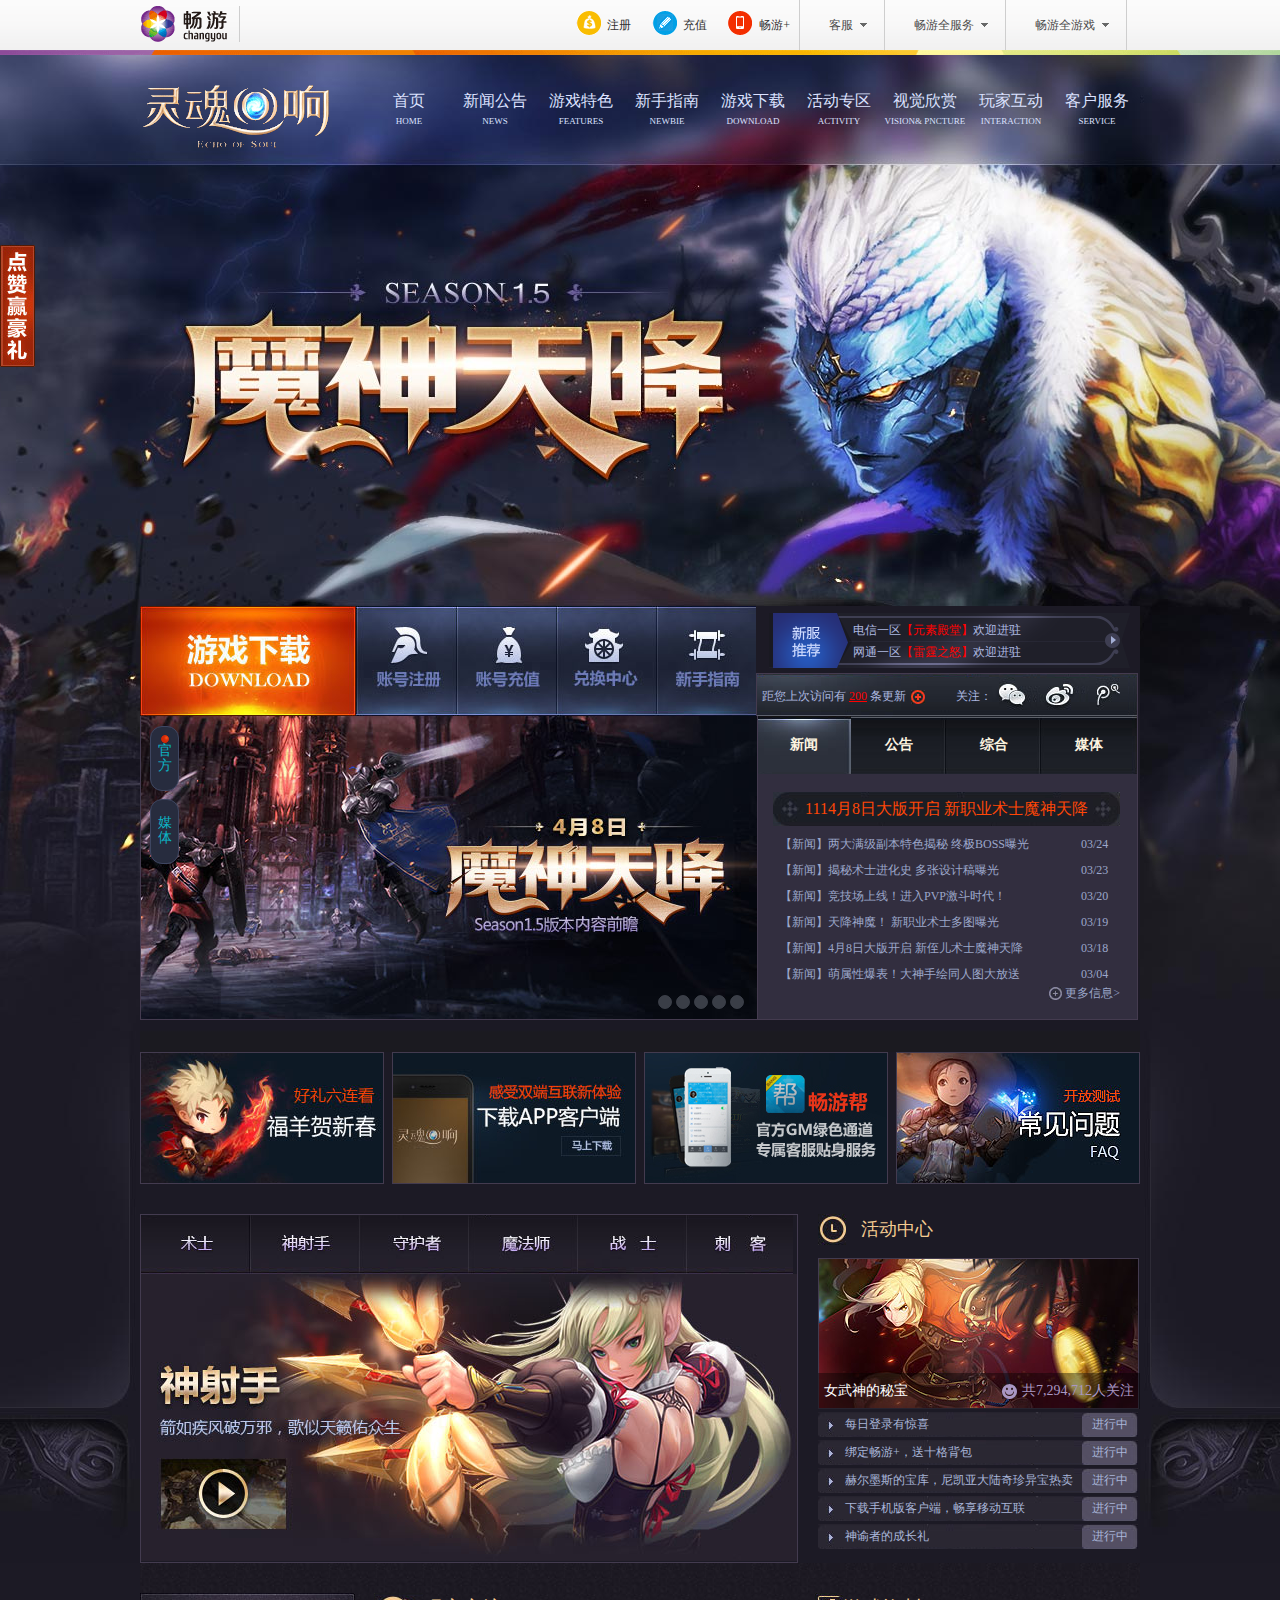
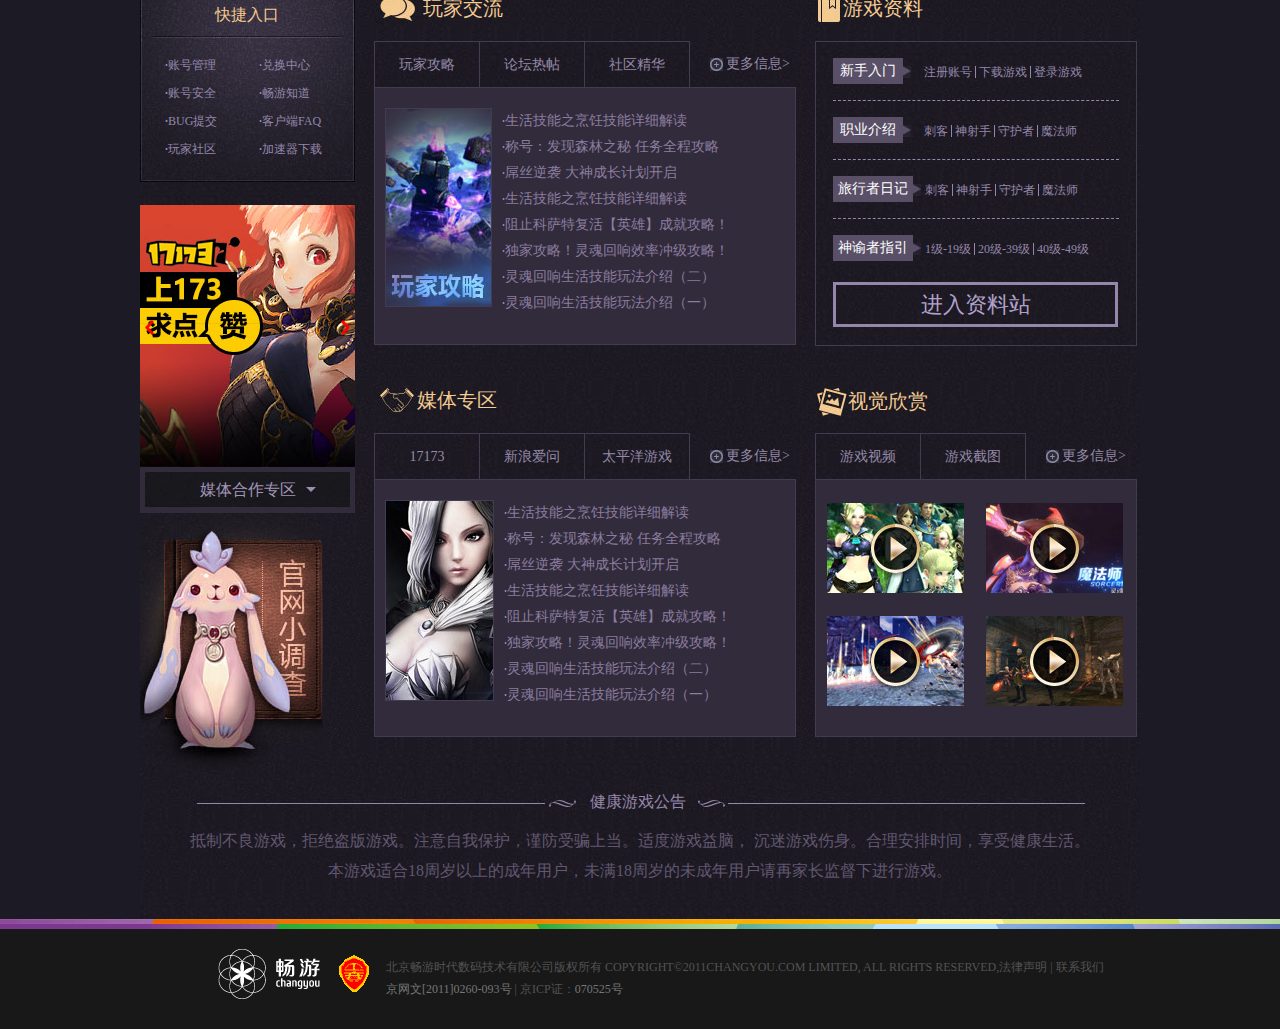
<file: work/demo/灵魂回响/index.html>
<!DOCTYPE html PUBLIC "-//W3C//DTD XHTML 1.0 Transitional//EN" "http://www.w3.org/TR/xhtml1/DTD/xhtml1-transitional.dtd">
<html xmlns="http://www.w3.org/1999/xhtml">
<head>
<meta http-equiv="Content-Type" content="text/html; charset=utf-8" />
<title>灵魂回响</title>
<link rel="stylesheet"  href="base/base.css"/>
<link rel="stylesheet"   href="base/index.css"/>
</head>
<script>
window.onload=function(){
	var  aUl=document.getElementById('aul');
	var  aLi=aUl.getElementsByTagName('li');
	var  aCdiv=document.getElementById('cont_act_l');
	var  aCli=aCdiv.getElementsByTagName('li');
	var  aCimg=aCdiv.getElementsByTagName('img');
	var  aSdiv=document.getElementById('status_m');
	var  aDt=aSdiv.getElementsByTagName('dt');
	var   aUdiv=aSdiv.getElementsByTagName('div');
	var  aSdiv1=document.getElementById('status_m1');
	var  aDt1=aSdiv1.getElementsByTagName('dt');
	var   aUdiv1=aSdiv1.getElementsByTagName('div');
	var  aList=document.getElementById('list');
	var  aMLi=aList.getElementsByTagName('li');
	var   aEdiv=document.getElementById('eye');
	var  aDt2=aEdiv.getElementsByTagName('dt');
	var   aUdiv2=aEdiv.getElementsByTagName('div');	
	var  ocolumn_t=document.getElementById('column_t');
	var  oTCont=document.getElementById('cont');
	var   aTLi=ocolumn_t.getElementsByTagName('li');
	var   aTDiv=cont.getElementsByTagName('div');
	for (var i=0;i<aLi.length;i++){
		aLi[i].onmouseover=function(){
			this.className='active';
			}
	    aLi[i].onmouseout=function(){
			this.className='';
			}
		}
     for(var i=0;i<aCli.length;i++){
		 aCli[i].index=i;
		 aCli[i].onmouseover=function(){
			 for(var i=0;i<aCli.length;i++)
			 {   
				aCimg[i].style.display='none';
			 }
			 aCimg[this.index].style.display='block';
		 }
	};
	for(var i=0;i<aDt.length;i++){
		aDt[i].index=i;
		aDt[i].onmouseover=function(){
			for(var i=0;i<aDt.length;i++){
				aUdiv[i].style.display='none';
				}
			aUdiv[this.index].style.display='block';
			}
		};
	for(var i=0;i<aDt1.length;i++){
		aDt1[i].index=i;
		aDt1[i].onmouseover=function(){
			for(var i=0;i<aDt1.length;i++){
				aUdiv1[i].style.display='none';
				}
			aUdiv1[this.index].style.display='block';
			}
		};
		for( var i=0;i<aDt2.length;i++){
			aDt2[i].index=i;
			aDt2[i].onmouseover=function(){
				for( var i=0;i<aDt2.length;i++){
					aUdiv2[i].style.display='none';
					}
				aUdiv2[this.index].style.display='block';
				}
			};
     for( var i=0;i<aMLi.length;i++){
	     aMLi[i].onmouseover=function(){
			 for(var i=0;i<aMLi.length;i++){
				 aMLi[i].className='';
				 }
			 this.className='active4';
			 }
		 };
    for(var  i=0;i<aTLi.length;i++){
		aTLi[i].index=i;
		aTLi[i].onmouseover=function(){
			for(var  i=0;i<aTLi.length;i++){
				aTDiv[i].style.display='none';
				aTLi[i].className='';
				}
			aTDiv[this.index].style.display='block';
			this.className='activ'+[this.index];
			}
		}
}
</script>
<body>
<div class="header">
   <div class="head clearfix">
    	<h4><a href="#"></a></h4>
        <ul class="service fr">
             <li><a href="#">客服<em></em></a></li>
             <li><a href="#">畅游全服务<em></em></a></li> 
             <li><a href="#">畅游全游戏<em></em></a></li>  
        </ul>
        <ul class="loginbar fr">
        	<li><a href="#"><i class="regsiter "></i>注册</a></li>
            <li><a href="#"><i class="recharge"></i>充值</a></li>
            <li><a href="#"><i class="swim"></i>畅游+</a></li>
        </ul>
    </div>
</div>
<div class="contenter">
    <div class="content">
         <div class="content_main">
               <div class="head_nav clearfix">
                    <h3><a href="#">灵魂回响</a></h3>
                      <ul class="clearfix"  id="aul">
                          <li>
                               <p class="frist"><a href="#">首页</a></p>
                               <p class="down"><a href="#">HOME</a></p>
                                <div class="new">
                                      <p class="new_frist"><a href="#">游戏新闻</a></p>
                                      <p class="new_down clearfix"><a href="#"><i></i>官方公告</a></p>
                               </div>
                           </li>
                           <li class="joinus ">
                               <p class="frist"><a href="#">新闻公告</a></p>
                               <p class="down"><a href="#">NEWS</a></p>
                               <div class="new">
                                      <p class="new_frist"><a href="#">游戏新闻</a></p>
                                      <p class="new_down clearfix"><a href="#"><i></i>官方公告</a></p>
                               </div>
                           </li>
                           <li>
                               <p  class="frist"><a href="#">游戏特色</a></p>
                               <p class="down"><a href="#">FEATURES</a></p>
                                <div class="new">
                                      <p class="new_frist"><a href="#">游戏新闻</a></p>
                                      <p class="new_down clearfix"><a href="#"><i></i>官方公告</a></p>
                               </div>
                           </li>
                           <li>
                               <p class="frist"><a href="#">新手指南</a></p>
                               <p class="down"><a href="#">NEWBIE</a></p>
                                <div class="new">
                                      <p class="new_frist"><a href="#">游戏新闻</a></p>
                                      <p class="new_down clearfix"><a href="#"><i></i>官方公告</a></p>
                               </div>
                           </li>
                           <li>
                               <p  class="frist"><a href="#">游戏下载</a></p>
                               <p class="down"><a href="#">DOWNLOAD</a></p>
                                <div class="new">
                                      <p class="new_frist"><a href="#">游戏新闻</a></p>
                                      <p class="new_down clearfix"><a href="#"><i></i>官方公告</a></p>
                               </div>
                           </li>
                           <li>
                               <p  class="frist"><a href="#">活动专区</a></p>
                               <p class="down"><a href="#">ACTIVITY</a></p>
                                <div class="new">
                                      <p class="new_frist"><a href="#">游戏新闻</a></p>
                                      <p class="new_down clearfix"><a href="#"><i></i>官方公告</a></p>
                               </div>
                           </li>
                           <li>
                               <p  class="frist"><a href="#">视觉欣赏</a></p>
                               <p class="down"><a href="#">VISION& PNCTURE</a></p>
                                <div class="new">
                                      <p class="new_frist"><a href="#">游戏新闻</a></p>
                                      <p class="new_down clearfix"><a href="#"><i></i>官方公告</a></p>
                               </div>
                           </li>
                           <li>
                               <p  class="frist"><a href="#">玩家互动</a></p>
                               <p class="down"><a href="#">INTERACTION</a></p>
                                <div class="new">
                                      <p class="new_frist"><a href="#">游戏新闻</a></p>
                                      <p class="new_down clearfix"><a href="#"><i></i>官方公告</a></p>
                               </div>
                           </li>
                           <li>
                               <p class="frist"><a href="#">客户服务</a></p>
                               <p class="down"><a href="#">SERVICE</a></p>
                                <div class="new">
                                      <p class="new_frist"><a href="#">游戏新闻</a></p>
                                      <p class="new_down clearfix"><a href="#"><i></i>官方公告</a></p>
                               </div>
                           </li>
                      </ul>
               </div>
               <a href="#"><img src="img/zan.jpg"/></a>
         </div>
         <div class="menu clearfix"> 
            <ul class="playload fl">
                    <li><a href="#" class="download"></a></li>
                    <li><a href="#" class="regsit"></a></li>
                    <li><a href="#" class="recharge"></a></li>
                    <li><a href="#" class="d_center"></a></li>
                    <li><a href="#" class="newer"></a></li>
               </ul>
             <div class="menu_right fl">
             		<div class="menu_r_t">
                         <p>电信一区<a  href="#">【元素殿堂】</a>欢迎进驻 </p>
                         <p>网通一区<a  href="#">【雷霆之怒】</a>欢迎进驻 </p>
                    </div>
                    <div class="menu_r_d clearfix">
                    	  <p>距您上次访问有<a href="#">200</a>条更新</p>
                          <a href="#"><i></i></a>
                          <em>关注：</em>
                          <a href="#" class="weixin"></a>
                          <a href="#" class="weibo"></a>
                          <a href="#" class="tengxun"></a>
                    </div>
             </div>
         </div>
         <div class="column clearfix">
               <div class="column_left fl">
                    <img src="img/main_a1 (1).jpg"/>
                     <p class="office"><a href="#"><i></i>官方</a></p>
                     <p class="medium"><a href="#">媒体</a></p>
                     <p class="dian">
                        <a href="#"></a>
                        <a href="#"></a>
                        <a href="#"></a>
                        <a href="#"></a>
                        <a href="#"></a>
                      </p>
               </div>
               
               
               
               
        <div class="column_right fl">
        <div class="column_right_m">
        <ul class="column_t"  id="column_t">
        <li class="activ0">新闻</li>
        <li>公告</li>
        <li>综合</li>
        <li>媒体</li>
    </ul>
<div  id="cont">
   <div class="cont  show" >
    <h3><a href="#">1114月8日大版开启  新职业术士魔神天降</a></h3>
     <ul class="news">
           <li class="clearfix"><i class="fl">【新闻】</i><a class="fl"  href="#">两大满级副本特色揭秘  终极BOSS曝光</a><span class="fl">03/24</span></li>
          <li class="clearfix"><i class="fl">【新闻】</i><a class="fl"  href="#">揭秘术士进化史  多张设计稿曝光</a><span class="fl">03/23</span></li>
           <li class="clearfix"><i class="fl">【新闻】</i><a class="fl"  href="#">竞技场上线！进入PVP激斗时代！</a><span class="fl">03/20</span></li>
            <li class="clearfix"><i class="fl">【新闻】</i><a class="fl"  href="#">天降神魔！ 新职业术士多图曝光</a><span class="fl">03/19</span></li>
             <li class="clearfix"><i class="fl">【新闻】</i><a class="fl"  href="#">4月8日大版开启  新侄儿术士魔神天降</a><span class="fl">03/18</span></li>
            <li class="clearfix"><i class="fl">【新闻】</i><a class="fl"  href="#">萌属性爆表！大神手绘同人图大放送</a><span class="fl">03/04</span></li>
                    
        </ul>
       <p class="more"><a href="#"><i></i>更多信息&gt;</a></p>
</div>
<div class="cont  ">
    <h3><a href="#">2224月8日大版开启  新职业术士魔神天降</a></h3>
     <ul class="news">
           <li class="clearfix"><i class="fl">【新闻】</i><a class="fl"  href="#">两大满级副本特色揭秘  终极BOSS曝光</a><span class="fl">03/24</span></li>
          <li class="clearfix"><i class="fl">【新闻】</i><a class="fl"  href="#">揭秘术士进化史  多张设计稿曝光</a><span class="fl">03/23</span></li>
           <li class="clearfix"><i class="fl">【新闻】</i><a class="fl"  href="#">竞技场上线！进入PVP激斗时代！</a><span class="fl">03/20</span></li>
            <li class="clearfix"><i class="fl">【新闻】</i><a class="fl"  href="#">天降神魔！ 新职业术士多图曝光</a><span class="fl">03/19</span></li>
             <li class="clearfix"><i class="fl">【新闻】</i><a class="fl"  href="#">4月8日大版开启  新侄儿术士魔神天降</a><span class="fl">03/18</span></li>
            <li class="clearfix"><i class="fl">【新闻】</i><a class="fl"  href="#">萌属性爆表！大神手绘同人图大放送</a><span class="fl">03/04</span></li>
                    
        </ul>
       <p class="more"><a href="#"><i></i>更多信息&gt;</a></p>
</div>
<div class="cont  ">
    <h3><a href="#">3334月8日大版开启  新职业术士魔神天降</a></h3>
     <ul class="news">
           <li class="clearfix"><i class="fl">【新闻】</i><a class="fl"  href="#">两大满级副本特色揭秘  终极BOSS曝光</a><span class="fl">03/24</span></li>
          <li class="clearfix"><i class="fl">【新闻】</i><a class="fl"  href="#">揭秘术士进化史  多张设计稿曝光</a><span class="fl">03/23</span></li>
           <li class="clearfix"><i class="fl">【新闻】</i><a class="fl"  href="#">竞技场上线！进入PVP激斗时代！</a><span class="fl">03/20</span></li>
            <li class="clearfix"><i class="fl">【新闻】</i><a class="fl"  href="#">天降神魔！ 新职业术士多图曝光</a><span class="fl">03/19</span></li>
             <li class="clearfix"><i class="fl">【新闻】</i><a class="fl"  href="#">4月8日大版开启  新侄儿术士魔神天降</a><span class="fl">03/18</span></li>
            <li class="clearfix"><i class="fl">【新闻】</i><a class="fl"  href="#">萌属性爆表！大神手绘同人图大放送</a><span class="fl">03/04</span></li>
                    
        </ul>
       <p class="more"><a href="#"><i></i>更多信息&gt;</a></p>
</div>
<div class="cont  ">
    <h3><a href="#">4444月8日大版开启  新职业术士魔神天降</a></h3>
     <ul class="news">
           <li class="clearfix"><i class="fl">【新闻】</i><a class="fl"  href="#">两大满级副本特色揭秘  终极BOSS曝光</a><span class="fl">03/24</span></li>
          <li class="clearfix"><i class="fl">【新闻】</i><a class="fl"  href="#">揭秘术士进化史  多张设计稿曝光</a><span class="fl">03/23</span></li>
           <li class="clearfix"><i class="fl">【新闻】</i><a class="fl"  href="#">竞技场上线！进入PVP激斗时代！</a><span class="fl">03/20</span></li>
            <li class="clearfix"><i class="fl">【新闻】</i><a class="fl"  href="#">天降神魔！ 新职业术士多图曝光</a><span class="fl">03/19</span></li>
             <li class="clearfix"><i class="fl">【新闻】</i><a class="fl"  href="#">4月8日大版开启  新侄儿术士魔神天降</a><span class="fl">03/18</span></li>
            <li class="clearfix"><i class="fl">【新闻】</i><a class="fl"  href="#">萌属性爆表！大神手绘同人图大放送</a><span class="fl">03/04</span></li>
                    
        </ul>
       <p class="more"><a href="#"><i></i>更多信息&gt;</a></p>
</div>
</div>
</div>
               </div>
        
        
        
        
        
        
         </div>
      <div class="bigcont">
         <ul class="banner clearfix">
               <li><a href="#"><img src="img/main_a2.jpg" /></a></li>
               <li><a href="#"><img src="img/main_a22.jpg" /></a></li>
               <li><a href="#"><img src="img/main_a2 (1).jpg" /></a></li>
               <li><a href="#"><img src="img/main_11.jpg"/></a></li>
           </ul>
         <div class="cont_act clearfix">
                <div class="cont_act_l fl"  id="cont_act_l">
                      <ul class="clearfix">
                            <li class="shen1"></li>
                            <li class="shen2"></li>
                            <li class="shen3"></li>
                            <li class="shen4"></li>
                            <li class="shen5"></li>
                            <li class="shen6"></li>
                      </ul>
                      <img src="img/shenshe.jpg" style="display:block"/>
                      <img src="img/cike.jpg"/>
                      <img src="img/shenshe.jpg"/>
                      <img src="img/cike.jpg"/>
                      <img src="img/shenshe.jpg"/>
                      <img src="img/cike.jpg"/>
                </div>
                 <div class="cont_act_r fl">
                       <h3><a href="#"><i></i>活动中心</a></h3>
                        <div class="cont_act_m"  id="list">
                              <ul>
                                       <li class="active4">
                                        <h4>神谕者的成长礼<span>进行中</span></h4>
                                        <div class="showbox">
                                            <a href="#">
                                            <div class="opa"></div>
                                           <p class="cont_list  clearfix">
                                                 <a href="#">女武神的秘宝</a>
                                                  <span >共7,294,712人关注</span>
                                           </p>
                                             <img src="img/1.jpg"/>
                                            </a>
                                        </div>
                                        </li>
                                        <li>
                                        <h4>每日登录有惊喜<span>进行中</span></h4>
                                        <div class="showbox">
                                            <a href="#">
                                            <div class="opa"></div>
                                           <p class="cont_list  clearfix">
                                                 <a href="#">女武神的秘宝</a>
                                                  <span >共7,294,712人关注</span>
                                           </p>
                                             <img src="img/1.jpg"/>
                                            </a>
                                        </div>
                                        </li>
                                        <li>
                                        <h4>绑定畅游+，送十格背包<span>进行中</span></h4>
                                        <div class="showbox">
                                            <a href="#">
                                            <div class="opa"></div>
                                           <p class="cont_list  clearfix">
                                                 <a href="#">女武神的秘宝</a>
                                                  <span >共7,294,712人关注</span>
                                           </p>
                                             <img src="img/1.jpg"/>
                                            </a>
                                        </div>
                                        </li>
                                        <li>
                                        <h4>赫尔墨斯的宝库，尼凯亚大陆奇珍异宝热卖<span>进行中</span></h4>
                                        <div class="showbox">
                                            <a href="#">
                                            <div class="opa"></div>
                                           <p class="cont_list  clearfix">
                                                 <a href="#">女武神的秘宝</a>
                                                  <span >共7,294,712人关注</span>
                                           </p>
                                             <img src="img/1.jpg"/>
                                            </a>
                                        </div>
                                        </li>
                                        <li>
                                        <h4>下载手机版客户端，畅享移动互联<span>进行中</span></h4>
                                        <div class="showbox">
                                            <a href="#">
                                            <div class="opa"></div>
                                           <p class="cont_list  clearfix">
                                                 <a href="#">女武神的秘宝</a>
                                                  <span >共7,294,712人关注</span>
                                           </p>
                                             <img src="img/1.jpg"/>
                                            </a>
                                        </div>
                                        </li>
                                        <li>
                                        <h4>神谕者的成长礼<span>进行中</span></h4>
                                        <div class="showbox">
                                            <a href="#">
                                            <div class="opa"></div>
                                           <p class="cont_list  clearfix">
                                                 <a href="#">女武神的秘宝</a>
                                                  <span >共7,294,712人关注</span>
                                           </p>
                                             <img src="img/1.jpg"/>
                                            </a>
                                        </div>
                                        </li>
                              </ul>
                        </div>
                </div>
       </div>
         
    </div>
</div>
</div>
<div class="lastcontenter">
      <div class="last_cont">
      <div class="status clearfix">
              <div class="status_l fl">
                     <dl>
                           <dd><a href="#">快捷入口</a></dd>
                           <dt><a href="#">账号管理</a></dt>
                           <dt><a href="#">兑换中心</a></dt>
                           <dt><a href="#">账号安全</a></dt>
                           <dt><a href="#">畅游知道</a></dt>
                           <dt><a href="#">BUG提交</a></dt>
                           <dt><a href="#">客户端FAQ</a></dt>
                           <dt><a href="#">玩家社区</a></dt>
                           <dt><a href="#">加速器下载</a></dt>
                     </dl>
                     <img src="img/yx.jpg"/>
                       <div class="together">
                           <p><a href="#">媒体合作专区</a></p>
                       </div>
                      <a class="rabbit"  href="#">兔子</a>
              </div>
              <div class="status_m fl" >
                 <div id="status_m">
                   <h3 class="clearfix"><a href="#"><i></i>玩家交流</a></h3>
                   <dl>
                       <dt><a href="#">玩家攻略</a></dt>
                       <dt><a href="#">论坛热帖</a></dt>
                       <dt><a href="#">社区精华</a></dt>
                       <dd class="clearfix"><a href="#"><i></i>更多信息&gt;</a></dd>
                   </dl>
                   <div class="status_main  clearfix" style="display:block;">
                         <img src="img/gonglue.jpg"/>
                         <ul>
                              <li><a href="#">生活技能之烹饪技能详细解读</a></li>
                              <li><a href="#">称号：发现森林之秘  任务全程攻略</a></li>
                              <li><a href="#">屌丝逆袭  大神成长计划开启</a></li>
                              <li><a href="#">生活技能之烹饪技能详细解读</a></li>
                              <li><a href="#">阻止科萨特复活【英雄】成就攻略！</a></li>
                              <li><a href="#">独家攻略！灵魂回响效率冲级攻略！</a></li>
                              <li><a href="#">灵魂回响生活技能玩法介绍（二）</a></li>
                              <li><a href="#">灵魂回响生活技能玩法介绍（一）</a></li>
                         </ul>
                   </div>  
                   <div class="status_main clearfix">
                         <img src="img/1031.jpg"/>
                         <ul>
                              <li><a href="#">生活技能之烹饪技能详细解读</a></li>
                              <li><a href="#">称号：发现森林之秘  任务全程攻略</a></li>
                              <li><a href="#">屌丝逆袭  大神成长计划开启</a></li>
                              <li><a href="#">生活技能之烹饪技能详细解读</a></li>
                              <li><a href="#">阻止科萨特复活【英雄】成就攻略！</a></li>
                              <li><a href="#">独家攻略！灵魂回响效率冲级攻略！</a></li>
                              <li><a href="#">灵魂回响生活技能玩法介绍（二）</a></li>
                              <li><a href="#">灵魂回响生活技能玩法介绍（一）</a></li>
                         </ul>
                   </div>
                   <div class="status_main clearfix">
                         <img src="img/gonglue.jpg"/>
                         <ul>
                              <li><a href="#">生活技能之烹饪技能详细解读</a></li>
                              <li><a href="#">称号：发现森林之秘  任务全程攻略</a></li>
                              <li><a href="#">屌丝逆袭  大神成长计划开启</a></li>
                              <li><a href="#">生活技能之烹饪技能详细解读</a></li>
                              <li><a href="#">阻止科萨特复活【英雄】成就攻略！</a></li>
                              <li><a href="#">独家攻略！灵魂回响效率冲级攻略！</a></li>
                              <li><a href="#">灵魂回响生活技能玩法介绍（二）</a></li>
                              <li><a href="#">灵魂回响生活技能玩法介绍（一）</a></li>
                         </ul>
                   </div>
                           </div>   
                 <div  id="status_m1">    
                   <h4 class="clearfix"><a href="#"><em></em>媒体专区</a></h4>
                   <dl>
                       <dt><a href="#">17173</a></dt>
                       <dt><a href="#">新浪爱问</a></dt>
                       <dt><a href="#">太平洋游戏</a></dt>
                       <dd class="clearfix"><a href="#"><i></i>更多信息&gt;</a></dd>
                   </dl>
                   <div class="status_main clearfix" style="display:block;">
                         <img src="img/1031.jpg" />
                         <ul >
                              <li><a href="#">生活技能之烹饪技能详细解读</a></li>
                              <li><a href="#">称号：发现森林之秘  任务全程攻略</a></li>
                              <li><a href="#">屌丝逆袭  大神成长计划开启</a></li>
                              <li><a href="#">生活技能之烹饪技能详细解读</a></li>
                              <li><a href="#">阻止科萨特复活【英雄】成就攻略！</a></li>
                              <li><a href="#">独家攻略！灵魂回响效率冲级攻略！</a></li>
                              <li><a href="#">灵魂回响生活技能玩法介绍（二）</a></li>
                              <li><a href="#">灵魂回响生活技能玩法介绍（一）</a></li>
                         </ul>
                   </div>
                   <div class="status_main clearfix">
                         <img src="img/gonglue.jpg" />
                         <ul >
                              <li><a href="#">生活技能之烹饪技能详细解读</a></li>
                              <li><a href="#">称号：发现森林之秘  任务全程攻略</a></li>
                              <li><a href="#">屌丝逆袭  大神成长计划开启</a></li>
                              <li><a href="#">生活技能之烹饪技能详细解读</a></li>
                              <li><a href="#">阻止科萨特复活【英雄】成就攻略！</a></li>
                              <li><a href="#">独家攻略！灵魂回响效率冲级攻略！</a></li>
                              <li><a href="#">灵魂回响生活技能玩法介绍（二）</a></li>
                              <li><a href="#">灵魂回响生活技能玩法介绍（一）</a></li>
                         </ul>
                   </div>
                   <div class="status_main clearfix">
                         <img src="img/1031.jpg" />
                         <ul >
                              <li><a href="#">生活技能之烹饪技能详细解读</a></li>
                              <li><a href="#">称号：发现森林之秘  任务全程攻略</a></li>
                              <li><a href="#">屌丝逆袭  大神成长计划开启</a></li>
                              <li><a href="#">生活技能之烹饪技能详细解读</a></li>
                              <li><a href="#">阻止科萨特复活【英雄】成就攻略！</a></li>
                              <li><a href="#">独家攻略！灵魂回响效率冲级攻略！</a></li>
                              <li><a href="#">灵魂回响生活技能玩法介绍（二）</a></li>
                              <li><a href="#">灵魂回响生活技能玩法介绍（一）</a></li>
                         </ul>
                   </div>
                 </div>
              </div>
              <div class="status_r fl">  
                    <h3 class="clearfix"><a href="#"><i></i>游戏资料</a></h3>
                     <div class="status_r_m">
                                  <dl class="main_f1 clearfix">
                                      <dd><a href="#">新手入门</a><i></i></dd>
                                      <dt><a href="#">注册账号</ a></dt>
                                      <dt><a href="#">下载游戏</a></dt>
                                      <dt class="last"><a href="#">登录游戏</a></dt>
                                  </dl>
                                  <dl class="main_f1 clearfix">
                                      <dd><a href="#">职业介绍</a><i></i></dd>
                                      <dt><a href="#">刺客</ a></dt>
                                      <dt><a href="#">神射手</a></dt>
                                      <dt><a href="#">守护者</a></dt>
                                      <dt class="last"><a href="#">魔法师</a></dt>
                                  </dl>
                                  <dl class="main_f1 clearfix">
                                      <dd class="name"><a href="#">旅行者日记</a><i></i></dd>
                                      <dt><a href="#">刺客</ a></dt>
                                      <dt><a href="#">神射手</a></dt>
                                      <dt><a href="#">守护者</a></dt>
                                      <dt class="last"><a href="#">魔法师</a></dt>
                                  </dl>
                                  <dl class="main_f1   none  clearfix">
                                      <dd class="name"><a href="#">神谕者指引</a><i></i></dd>
                                      <dt><a href="#">1级-19级</ a></dt>
                                      <dt><a href="#">20级-39级</a></dt>
                                      <dt class="last"><a href="#">40级-49级</a></dt>
                                  </dl>
                                  <p><a href="#">进入资料站</a></p>
                           </div> 
                    <h4 class="clearfix"><a href="#"><em></em>视觉欣赏</a></h4>
                 <div  id="eye">
                    <dl class="eye">
                       <dt><a href="#">游戏视频</a></dt>
                       <dt><a href="#">游戏截图</a></dt>
                       <dd class="clearfix"><a href="#"><i></i>更多信息&gt;</a></dd>
                   </dl>
                   <div class="status_r_main" style="display:block;">
                          <ul class="clearfix">
                              <li><a href="#"><img src="img/1 (1).jpg"/></a></li>
                              <li><a href="#"><img src="img/m1.jpg"/></a></li>
                              <li><a href="#"><img src="img/m3.jpg"/></a></li>
                              <li><a href="#"><img src="img/m4.jpg"/></a></li>
                          </ul>
                   </div>
                   <div class="status_r_main">
                          <ul class="clearfix">
                              <li><a href="#"><img src="img/m1.jpg"/></a></li>
                              <li><a href="#"><img src="img/1 (1).jpg"/></a></li>
                              <li><a href="#"><img src="img/m4.jpg"/></a></li>
                              <li><a href="#"><img src="img/m3.jpg"/></a></li>
                          </ul>
                   </div>
                  </div>
                     </div>
              </div>
       <div class="cont_last">
            <h3><a href="#">健康游戏公告</a></h3>
            <p>抵制不良游戏，拒绝盗版游戏。注意自我保护，谨防受骗上当。适度游戏益脑， 沉迷游戏伤身。合理安排时间，享受健康生活。 </p>
            <p>本游戏适合18周岁以上的成年用户，未满18周岁的未成年用户请再家长监督下进行游戏。</p>
       </div>
         </div>
     </div>
<div class="footer"></div>
<div class="foot clearfix">
   <div class="foot_main">
    <h3><a href="#">畅游</a></h3>
    <h4><a href="#">畅游</a></h4>
    <div class="foot_r  fl">
    		<p>北京畅游时代数码技术有限公司版权所有	COPYRIGHT&copy;2011CHANGYOU.COM  LIMITED, ALL  RIGHTS  RESERVED,法律声明  |  联系我们 </p>
            <p><span>京网文[2011]0260-093号</span> | 京ICP证：<span>070525号</span> </p>
    </div>
</div> 
</div>
</body>
</html>
</file>
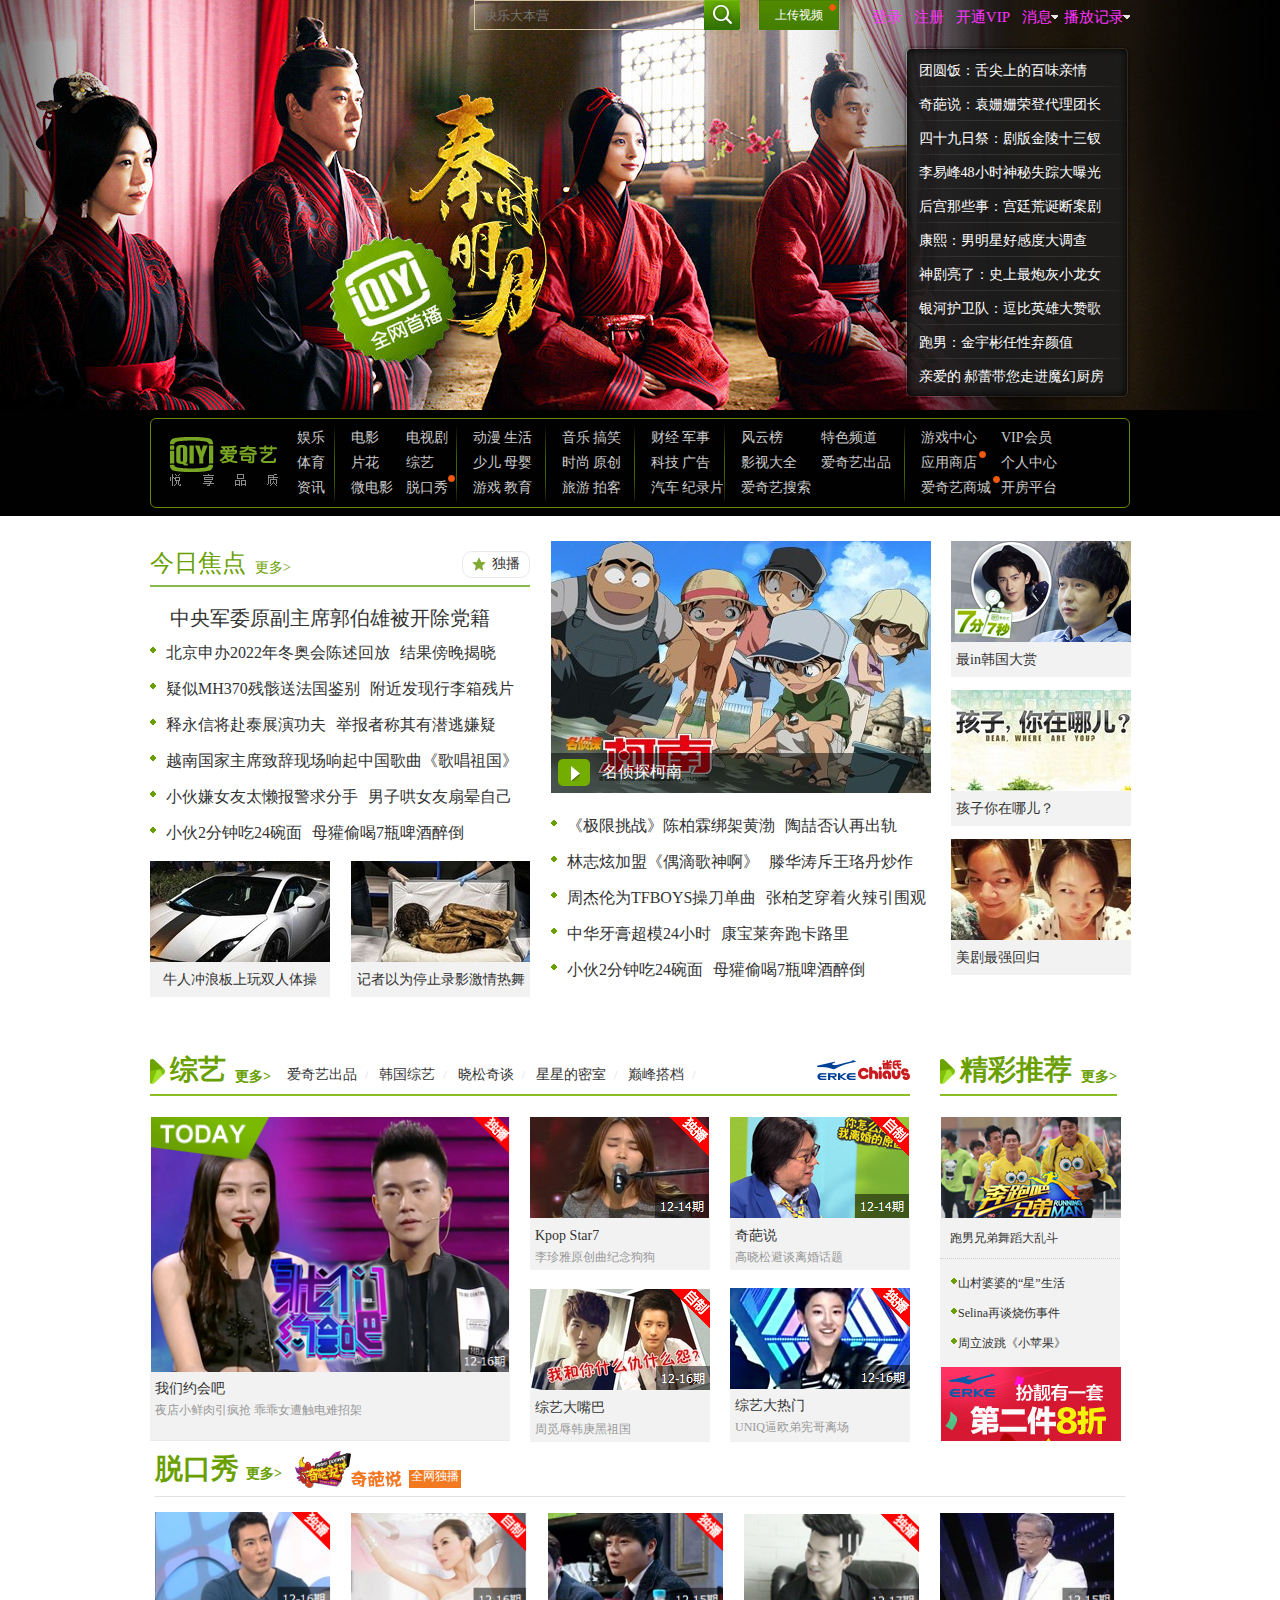
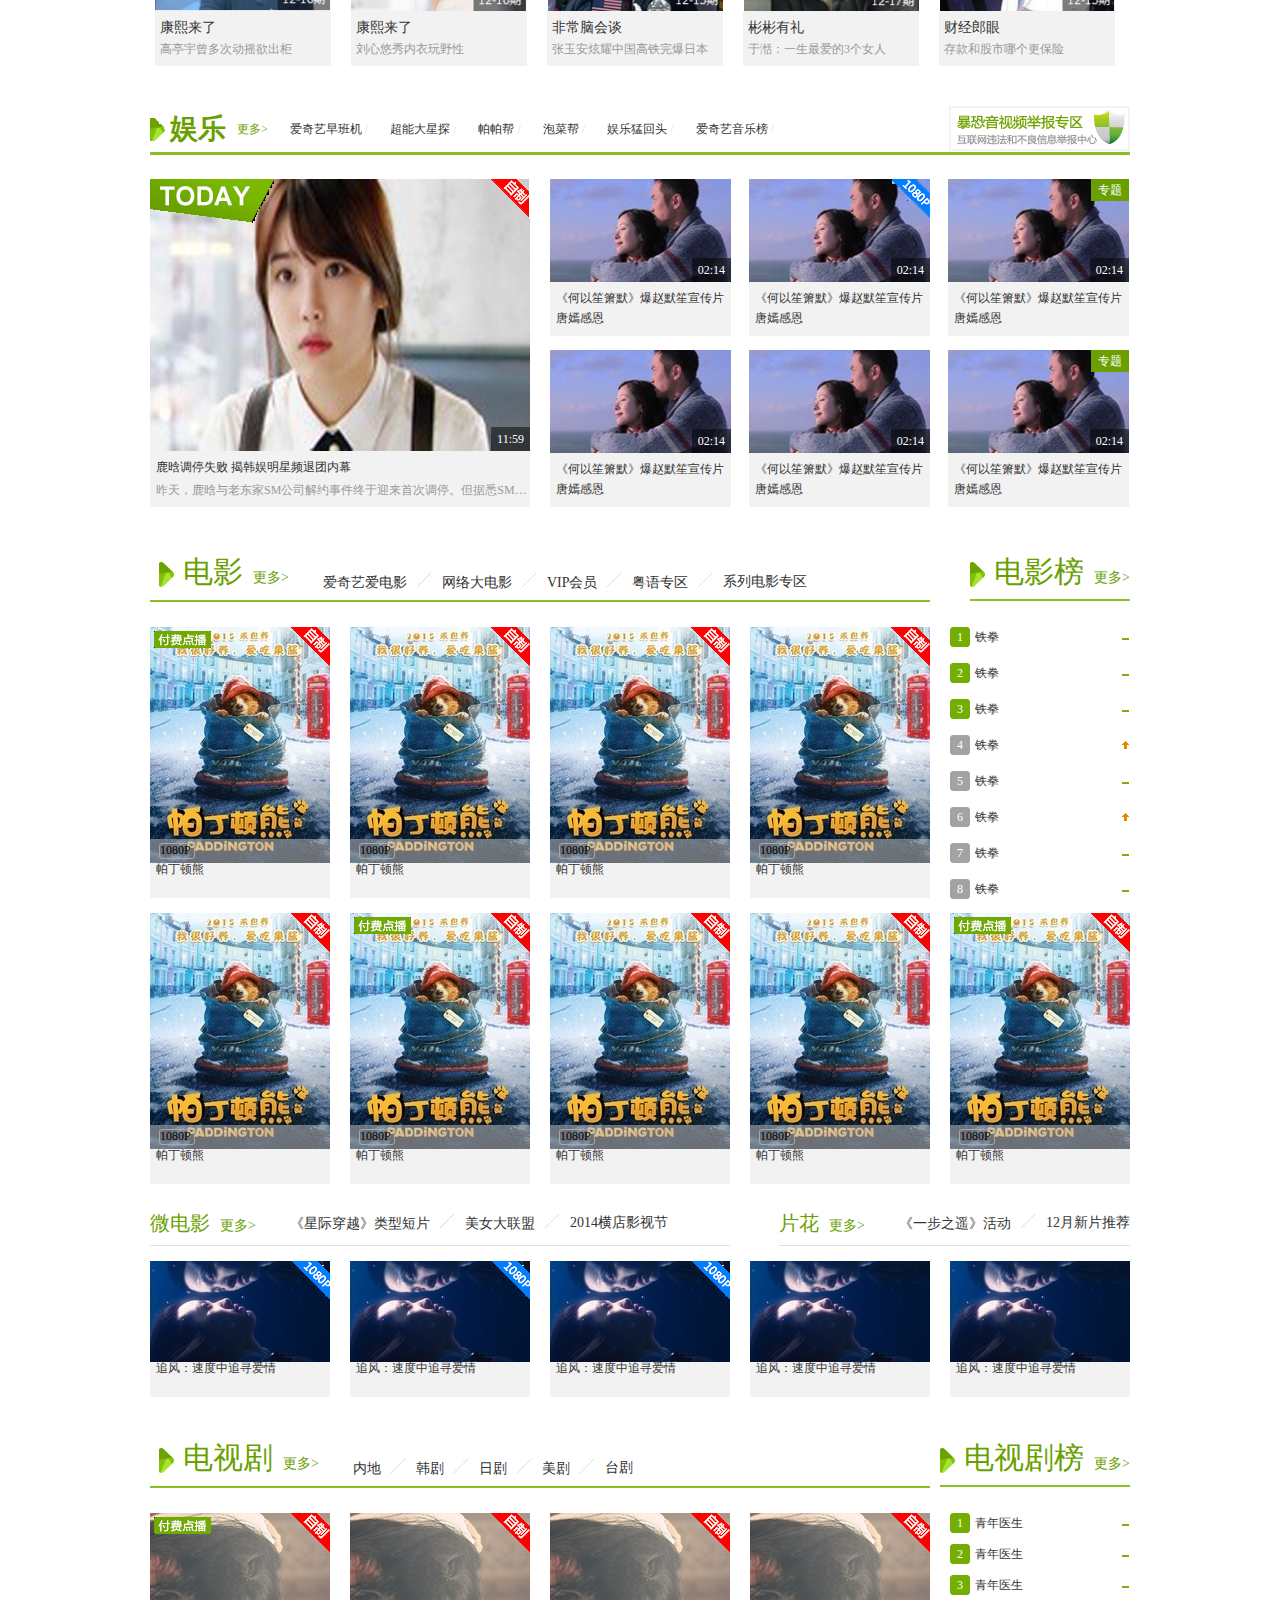
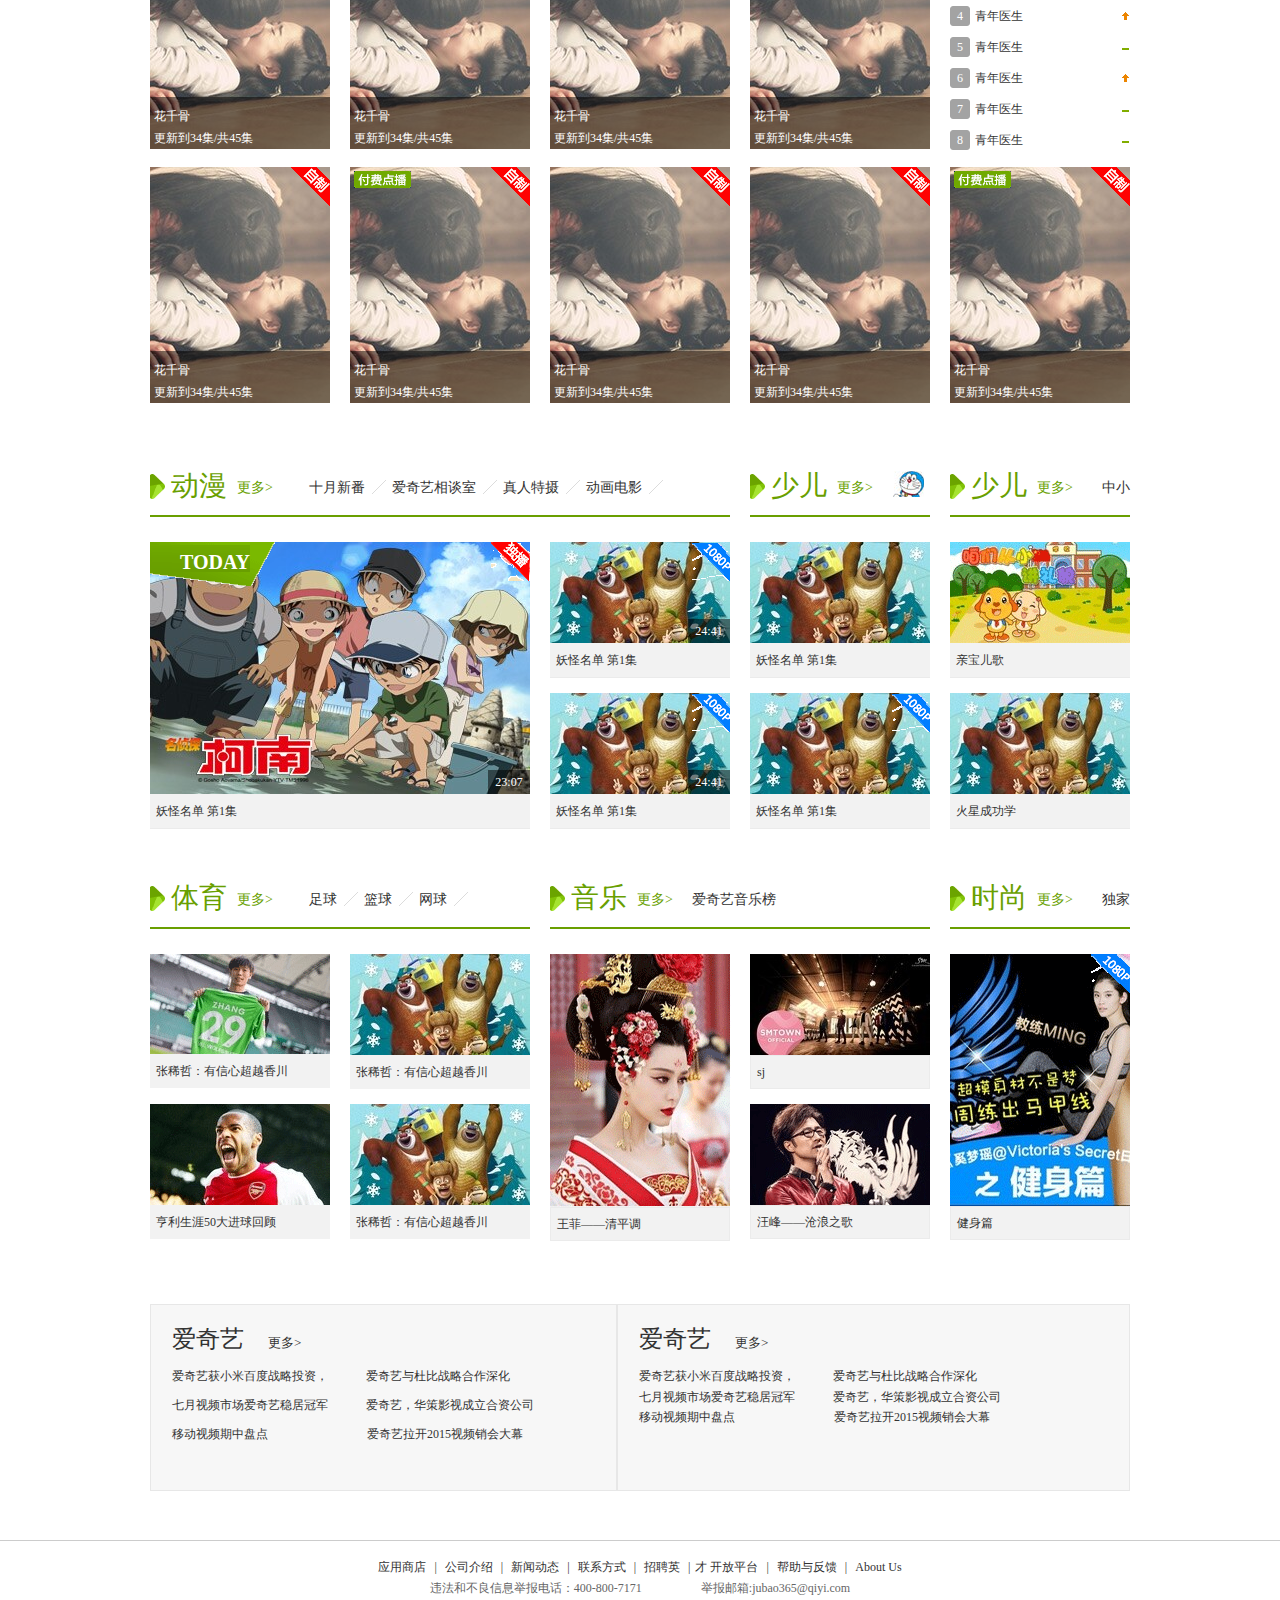
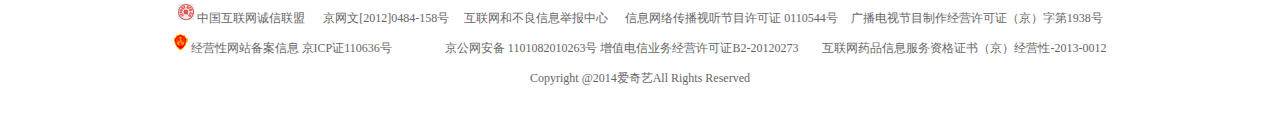
<file: work/demo/爱奇艺/index.html>
<!DOCTYPE html PUBLIC "-//W3C//DTD XHTML 1.0 Transitional//EN" "http://www.w3.org/TR/xhtml1/DTD/xhtml1-transitional.dtd">
<html xmlns="http://www.w3.org/1999/xhtml">
<head>
<meta http-equiv="Content-Type" content="text/html; charset=utf-8" />
<title>爱奇艺</title>
<link rel="stylesheet" href="css/base.css" />
<link rel="stylesheet" href="css/style.css" />
<link rel="stylesheet" href="css/j_lihui.css"/>
<link rel="stylesheet" href="css/main.css"/>
</head>

<body>
	<div class="h_head">
    	<div class="h_head_t clearfix">
            <div class="head_top">
                <form action="http://www.aiqiyi.com">
                    <input type="text" placeholder="快乐大本营" class="s1"/>
                    <input type="submit" value="" class="search"/>
                </form>   
                <p class="uper">
                    <a href="#" class="up">上传视频</a>
                    <i></i>
                </p>
                <ul class="loginbar clearfix">
                    <li><a href="#">登录</a></li>
                    <li><a href="#">注册</a></li>
                    <li><a href="#">开通VIP</a></li>
                    <li><a href="#">消息<i class="msg"></i></a></li>
                    <li><a href="#">播放记录<i class="msg"></i></a></li>
                </ul>
            </div>
            <div class="lis">
                 <ul class="list">
                        <li><a href="#">团圆饭：舌尖上的百味亲情</a></li>
                        <li><a href="#">奇葩说：袁姗姗荣登代理团长</a></li>
                        <li><a href="#">四十九日祭：剧版金陵十三钗</a></li>
                        <li><a href="#">李易峰48小时神秘失踪大曝光</a></li>
                        <li><a href="#">后宫那些事：宫廷荒诞断案剧</a></li>
                        <li><a href="#">康熙：男明星好感度大调查</a></li>
                        <li><a href="#">神剧亮了：史上最炮灰小龙女</a></li>
                        <li><a href="#">银河护卫队：逗比英雄大赞歌</a></li>
                        <li><a href="#">跑男：金宇彬任性弃颜值</a></li>
                        <li><a href="#">亲爱的 郝蕾带您走进魔幻厨房</a></li>
                    
                    </ul>
            </div>
        </div>
     </div>  
    <div class="h_box2"> 
        <div class="h_black clearfix">
            <div class="logoer">
                <a href="#" class="logo2"><img src="img/h_logo2.png" /></a>
                <a href="#" class="logo3"><img src="img/h_logo3.png" /></a>
            </div>  
            <ul class="list1">
                <li><a href="#">娱乐</a></li>
                <li><a href="#">体育</a></li>
                <li><a href="#">资讯</a></li>
                <i></i>
            </ul>
            <ul class="list2">
                <li>
                    <a href="#" class="l">电影</a>
                    <a href="#">电视剧</a>
                </li>
                <li>
                    <a href="#" class="l">片花</a>
                    <a href="#">综艺</a>
                </li>
                <li>
                    <a href="#" class="l">微电影</a>
                    <a href="#"><em></em>脱口秀</a>
                </li>
                <i></i>
            </ul>
            <ul class="list3">
                <li>
                    <a href="#" class="l">动漫</a>
                    <a href="#">生活</a>
                </li>
                <li>
                    <a href="#" class="l">少儿</a>
                    <a href="#">母婴</a>
                </li>
                <li>
                    <a href="#" class="l">游戏</a>
                    <a href="#">教育</a>
                </li>
                <i></i>
            </ul>
            <ul class="list3">
                <li>
                    <a href="#" class="l">音乐</a>
                    <a href="#">搞笑</a>
                </li>
                <li>
                    <a href="#" class="l">时尚</a>
                    <a href="#">原创</a>
                </li>
                <li>
                    <a href="#" class="l">旅游</a>
                    <a href="#">拍客</a>
                </li>
                <i></i>
            </ul>
            <ul class="list3 list4">
                <li>
                    <a href="#" class="l">财经</a>
                    <a href="#">军事</a>
                </li>
                <li>
                    <a href="#" class="l">科技</a>
                    <a href="#">广告</a>
                </li>
                <li>
                    <a href="#" class="l">汽车</a>
                    <a href="#">纪录片</a>
                </li>
                <i></i>
            </ul>
            <ul class="list3 list5">
                <li>
                    <a href="#" class="l2">风云榜</a>
                    <a href="#">特色频道</a>
                </li>
                <li>
                    <a href="#" class="l2">影视大全</a>
                    <a href="#">爱奇艺出品</a>
                </li>
                <li>
                    <a href="#" class="l2">爱奇艺搜索</a>
                </li>
                <i></i>
            </ul>
            <ul class="list3 list6">
                <li>
                    <a href="#" class="l3">游戏中心</a>
                    <a href="#">VIP会员</a>
                </li>
                <li>
                    <a href="#" class="l3">应用商店<em class="d2"></em></a>
                    <a href="#">个人中心</a>
                </li>
                <li>
                    <a href="#" class="l3">爱奇艺商城<em class="d3"></em></a>
                    <a href="#">开房平台</a>
                </li>
            </ul>
              
        </div>
    </div>
    
    <!今日焦点>
    <div class="j_cont clearfix">
        <div class="j_left fl">
           <div class="j_left_t clearfix">
               <h3><a href="#">今日焦点</a></h3>
               <a href="#" class="more">更多&gt;</a>
               <a href="#" class="last"><i></i>独播</a>
           </div>
               <h2><a href="#">中央军委原副主席郭伯雄被开除党籍</a></h2>
              <ul class="j_box">
                    <li class="clearfix">
                        <i class="fl"></i><a href="#" class="num1 fl"> 北京申办2022年冬奥会陈述回放 </a> 
                        <a href="#" class="num2 fl">结果傍晚揭晓 </a>
                    </li>
                    <li class="clearfix">
                        <i class="fl"></i><a href="#" class="num1 fl">  疑似MH370残骸送法国鉴别   </a> 
                        <a href="#" class="num2 fl">附近发现行李箱残片 </a>
                    </li>
                    <li class="clearfix">
                        <i class="fl"></i><a href="#" class="num1 fl"> 释永信将赴泰展演功夫  </a> 
                        <a href="#" class="num2 fl">举报者称其有潜逃嫌疑 </a>
                    </li>
                    <li class="clearfix">
                        <i class="fl"></i><a href="#" class="num1 fl"> 越南国家主席致辞现场响起中国歌曲《歌唱祖国》 </a> 
                    </li>
                    <li class="clearfix">
                        <i class="fl"></i><a href="#" class="num1 fl">  小伙嫌女友太懒报警求分手  </a> 
                        <a href="#" class="num2 fl">男子哄女友扇晕自己  </a>
                    </li>
                    <li class="clearfix">
                        <i class="fl"></i><a href="#" class="num1 fl">  小伙2分钟吃24碗面  </a> 
                        <a href="#" class="num2 fl"> 母獾偷喝7瓶啤酒醉倒 </a>
                    </li>
              </ul>
              <div class="j_left_d clearfix">
                    <div class="j_left_l fl">
                        <a href="#"><img src="img/j_car.jpg"/></a>
                        <p><a href="#">牛人冲浪板上玩双人体操</a></p>
                    </div>
                    <div class="j_left_r fr">
                    <a href="#"><img src="img/pic1.jpg"/></a>
                        <p><a href="#">记者以为停止录影激情热舞</a></p>
                    </div>
              </div>
        </div>
        <div class="j_middle fl">
           <div class="j_middle_t">
                 <a href="#"><img src="img/pic2.jpg"/></a>
                 <div class="opa"></div>
                 <p class="clearfix"><em><i></i></em><a href="#">名侦探柯南</a></p>
             </div>
             <ul class="j_box">
                    <li class="clearfix">
                        <i class="fl"></i><a href="#" class="num1 fl">《极限挑战》陈柏霖绑架黄渤 </a> 
                        <a href="#" class="num2 fl"> 陶喆否认再出轨</a>
                    </li>
                    <li class="clearfix">
                        <i class="fl"></i><a href="#" class="num1 fl">   林志炫加盟《偶滴歌神啊》  </a> 
                        <a href="#" class="num2 fl">滕华涛斥王珞丹炒作 </a>
                    </li>
                    <li class="clearfix">
                        <i class="fl"></i><a href="#" class="num1 fl">  周杰伦为TFBOYS操刀单曲  </a> 
                        <a href="#" class="num2 fl">张柏芝穿着火辣引围观 </a>
                    </li>
                    <li class="clearfix">
                        <i class="fl"></i><a href="#" class="num1 fl">  中华牙膏超模24小时   </a> 
                         <a href="#" class="num2 fl"> 康宝莱奔跑卡路里 </a>
                    </li>
                    <li class="clearfix">
                        <i class="fl"></i><a href="#" class="num1 fl">  小伙2分钟吃24碗面  </a> 
                        <a href="#" class="num2 fl"> 母獾偷喝7瓶啤酒醉倒 </a>
                    </li>
              </ul>
        </div>
        <div class="j_right  fl">
             <div class="j_right_t fl">
                        <a href="#"><img src="img/pic3.png"/></a>
                        <p><a href="#">最in韩国大赏</a></p>
                    </div>
             <div class="j_right_t fl">
                        <a href="#"><img src="img/pic4.jpg"/></a>
                        <p><a href="#">孩子你在哪儿？</a></p>
                    </div>
             <div class="j_right_t fl">
                        <a href="#"><img src="img/pic5.jpg"/></a>
                        <p><a href="#">美剧最强回归</a></p>
                    </div>
        </div>
    </div>
    <!综艺 脱口秀>
	<div class="z_box clearfix">
		<div class="fl">
			<div class="z_box_l clearfix">
				<h1 class="fl">
                    <a href="#" class="fl" style="line-height:48px;">综艺</a>
                    <span class="fl"><a href="#" class="more1">更多&gt;</a></span>
				</h1>
				<p class="fl">
					<a href="#">爱奇艺出品</a><i>/</i>
					<a href="#">韩国综艺</a><i>/</i>
					<a href="#">晓松奇谈</a><i>/</i>
					<a href="#">星星的密室</a><i>/</i>
					<a href="#">巅峰搭档</a><i>/</i>
				</p>
					<a href="#"><img src="img/z_02.png"/ class="fr" style="line-height:34px;"></a>
					<a href="#"><img src="img/z_01.png"/ class="fr"></a>
			</div>
			<div  class="z_content clearfix">
				<div class="z_con_1 fl">
					<a href="#"><img src="img/z_7.png"/  style="width:360px;"></a>
					<h6><a href="#">我们约会吧</a></h6>
					<p>夜店小鲜肉引疯抢 乖乖女遭触电难招架</p>
				</div>
				<ul class="z_con_2 fl">
					<li class="fl">
						<a href="#"><img src="img/z_2.png"/></a>
						<h6><a href="#">Kpop Star7</a></h6>
						<p>李珍雅原创曲纪念狗狗</p>
					</li>
					<li class="fl" style=" margin-right:-20px;">
						<a href="#"><img src="img/z_3.png"/></a>
						<h6><a href="#">奇葩说</a></h6>
						<p>高晓松避谈离婚话题</p>
					</li>
					<li class="fl" style="margin-top:18px;">
						<a href="#"><img src="img/z_1.png"/></a>
						<h6><a href="#">综艺大嘴巴</a></h6>
						<p>周觅辱韩庚黑祖国</p>
					</li>
					<li class="fl" style=" margin-right:-20px;margin-top:18px;">
						<a href="#"><img src="img/z_4.png"/></a>
						<h6><a href="#">综艺大热门</a></h6>
						<p>UNIQ逼欧弟宪哥离场</p>
					</li>
				</ul>
			</div>
		</div>
		<div class="z_box_r fl ">
			<h1 class="fl">
				<a href="#" class="fl" style="line-height:48px;">精彩推荐</a>
				<span class="fl"><a href="#" class="more1">更多&gt;</a></span>
			</h1>
		</div>
		<div class="z_content2 fl">
				<a href="#"><img src="img/z_5.png"/></a>
				<p><a href="#">跑男兄弟舞蹈大乱斗</a></p>
				<ul style="border-top:1px dotted #ccc;">
					<li><a href="#"><img src="img/z_16.png"/>山村婆婆的“星”生活</a></li>
					<li><a href="#"><img src="img/z_16.png"/>Selina再谈烧伤事件</a></li>
					<li><a href="#"><img src="img/z_16.png"/>周立波跳《小苹果》</a></li>
				</ul>
				<a href="#"><img src="img/z_6.png"/></a>
			</div>
	</div>	
	<div class="z_box_1">
		<div class="elegant">
			<h1 class="fl">
				<a href="#">脱口秀</a>
				<i><a href="#">更多&gt;</a></i>
			</h1>
			<a href="#"><img src="img/z_13.png"/ class="fl" style="margin-top:8px; "></a>
			<a href="#"><img src="img/z_14.png"/ class="fl" style="margin-top:28px;"></a>
			<span><a href="#">全网独播</a></span>
		</div>
		<ul class="clearfix">
			<li class="fl">
				<a href="#"><img src="img/z_8.png"/ style="width:176px;"></a>
				<a href="#"><h6>康熙来了</h6></a>
				<p>高亭宇曾多次动摇欲出柜</p>
			</li>
			<li class="fl">
				<a href="#"><img src="img/z_9.png"/ style="width:176px;"></a>
				<a href="#"><h6>康熙来了</h6></a>
				<p>刘心悠秀内衣玩野性</p>
			</li>
			<li class="fl">
				<a href="#"><img src="img/z_10.png"/ style="width:176px;"></a>
				<a href="#"><h6>非常脑会谈</h6></a>
				<p>张玉安炫耀中国高铁完爆日本</p>
			</li>
			<li class="fl">
				<a href="#"><img src="img/z_11.png"/ style="width:176px;"></a>
				<a href="#"><h6>彬彬有礼</h6></a>
				<p>于湉：一生最爱的3个女人</p>
			</li>
			<li class="fl"style="margin-right:-20px;">
				<a href="#"><img src="img/z_12.png"/ style="width:176px;" ></a>
				<a href="#"><h6>财经郎眼</h6></a>
				<p>存款和股市哪个更保险</p>
			</li>
		</ul>
	</div>
    
    <!娱乐>
    <div class="yule">
    	<div class="clearfix yulecon1">
            <h4 class="fl yulecon1-l1">娱乐<i class="yulecon1-l1img"></i></h4>
            <a href="#" class="fl yulecon1-l2">更多&gt;</a>
            <ul class="fl yulecon1-l3">
            	<li class="fl">
                	<a href="#">爱奇艺早班机</a>
                    <span>/</span>
                </li>
                <li class="fl">
                	<a href="#">超能大星探</a>
                    <span>/</span>
                </li>
                <li class="fl">
                	<a href="#">帕帕帮</a>
                    <span>/</span>
                </li>
                <li class="fl">
                	<a href="#">泡菜帮</a>
                    <span>/</span>
                </li>
                <li class="fl">
                	<a href="#">娱乐猛回头</a>
                    <span>/</span>
                </li>
                <li class="fl">
                	<a href="#">爱奇艺音乐榜</a>
                    <span>/</span>
                </li>
            </ul>
            <i class="fr yulecon1-l4"></i>
        </div>
        <div class="clearfix yulecon2">
        	<div class="fl yulecon2-l1">
                <a href="#">
                    	<img class="yulecon2-l2" src="img/yu2.jpg"/>
                        <div class="yulecon2-l3">
                        	<p class="yulecon2-l4">鹿晗调停失败 揭韩娱明星频退团内幕</p>
                       		<p class="yulecon2-l5">昨天，鹿晗与老东家SM公司解约事件终于迎来首次调停。但据悉SM公司并没有同意。</p>
                        </div>
                </a>
                <div  class="yulecon2-l10">
                	<div  class="yulecon2-l7"></div>
                    <p  class="yulecon2-l6">11:59</p>
                </div>
                <i  class="yulecon2-l8"></i>
                <i  class="yulecon2-l9"></i>
            </div>
            <ul class="fl clearfix yulecon2-r">
            	<li  class="fl yulecon2-r1 yulecon2-rm">
                	<a href="#">
                    	<img class="yulecon2-r2"src="img/yu3.jpg"/>
                        <p class="yulecon2-r3">《何以笙箫默》爆赵默笙宣传片唐嫣感恩</p>
                     </a>
                     <div  class="yulecon2-r4">
                    	<div class="yulecon2-r5"></div>
                    	<p class="yulecon2-r6">02:14</p>
                    </div>
                </li>
                <li  class="fl yulecon2-r1 yulecon2-rm">
                	<a href="#">
                    	<img class="yulecon2-r2"src="img/yu3.jpg"/>
                        <p class="yulecon2-r3">《何以笙箫默》爆赵默笙宣传片唐嫣感恩</p>
                     </a>
                     <div  class="yulecon2-r4">
                    	<div class="yulecon2-r5"></div>
                    	<p class="yulecon2-r6">02:14</p>
                    </div>
                    <i  class="yulecon2-r9"></i>
                </li>
                <li  class="fl yulecon2-r7 yulecon2-rm">
                	<a href="#">
                    	<img class="yulecon2-r2"src="img/yu3.jpg"/>
                        <p class="yulecon2-r3">《何以笙箫默》爆赵默笙宣传片唐嫣感恩</p>
                     </a>
                     <div  class="yulecon2-r4">
                    	<div class="yulecon2-r5"></div>
                    	<p class="yulecon2-r6">02:14</p>
                    </div>
                    <div class="yulecon2-r8">专题</div>
                </li>
                <li  class="fl yulecon2-r1">
                	<a href="#">
                    	<img class="yulecon2-r2"src="img/yu3.jpg"/>
                        <p class="yulecon2-r3">《何以笙箫默》爆赵默笙宣传片唐嫣感恩</p>
                     </a>
                     <div  class="yulecon2-r4">
                    	<div class="yulecon2-r5"></div>
                    	<p class="yulecon2-r6">02:14</p>
                    </div>
                </li>
                <li  class="fl yulecon2-r1">
                	<a href="#">
                    	<img class="yulecon2-r2"src="img/yu3.jpg"/>
                        <p class="yulecon2-r3">《何以笙箫默》爆赵默笙宣传片唐嫣感恩</p>
                     </a>
                     <div  class="yulecon2-r4">
                    	<div class="yulecon2-r5"></div>
                    	<p class="yulecon2-r6">02:14</p>
                    </div>
                </li>
                <li  class="fl yulecon2-r7">
                	<a href="#">
                    	<img class="yulecon2-r2"src="img/yu3.jpg"/>
                        <p class="yulecon2-r3">《何以笙箫默》爆赵默笙宣传片唐嫣感恩</p>
                     </a>
                     <div  class="yulecon2-r4">
                    	<div class="yulecon2-r5"></div>
                    	<p class="yulecon2-r6">02:14</p>
                    </div>
                    <div class="yulecon2-r8">专题</div>
                </li>
            </ul>
        </div>
    </div>
    
    <!电影 电视剧>
    <div class="movie_con">
	<div class="movie_tit clearfix">
		<h2 class="movie_tit_l clearfix">
			<a class="movie_name clearfix" href="#">
				<i></i><span class="fl">电影</span>
				<span class="more fl">更多&gt;</span></a>
			<a href="#">爱奇艺爱电影<i></i></a>
			<a href="#">网络大电影<i></i></a>
			<a href="#">VIP会员<i></i></a>
			<a href="#">粤语专区<i></i></a>
			<a class="last" href="#">系列电影专区</a>
		</h2>
		<h2 class="movie_tit_r">
			<a href="#"><i></i>电影榜<span>更多&gt;</span></a>
		</h2>
	</div>
	<div class="m_container clearfix">
		<div class="movie_msg">
			<i class="m_charge"></i>
			<b></b>
			<div class="m_infor">
				<a href="#"><img src="img/movie_pic.jpg"></a>
				<div class="m_opa"></div>
				<p class="m_qingxi">1080P</p>
			</div>
			<p class="m_name"><a href="">帕丁顿熊</a></p>
		</div>
		<div class="movie_msg">
			<b></b>
			<div class="m_infor">
				<a href="#"><img src="img/movie_pic.jpg"></a>
				<div class="m_opa"></div>
				<p class="m_qingxi">1080P</p>
			</div>
			<p class="m_name"><a href="">帕丁顿熊</a></p>
		</div>
		<div class="movie_msg">
			<b></b>
			<div class="m_infor">
				<a href="#"><img src="img/movie_pic.jpg"></a>
				<div class="m_opa"></div>
				<p class="m_qingxi">1080P</p>
			</div>
			<p class="m_name"><a href="">帕丁顿熊</a></p>
		</div>
		<div class="movie_msg">
			<b></b>
			<div class="m_infor">
				<a href="#"><img src="img/movie_pic.jpg"></a>
				<div class="m_opa"></div>
				<p class="m_qingxi">1080P</p>
			</div>
			<p class="m_name"><a href="">帕丁顿熊</a></p>
		</div>
		<ol class="m_rank_list">
			<li class="clearfix">
				<span class="m_num fl">1</span>
				<a class="fl" href="#">铁拳</a>
				<i class="m_rank_icon fr"></i>
			</li>
			<li class="clearfix">
				<span class="m_num fl">2</span>
				<a class="fl" href="#">铁拳</a>
				<i class="m_rank_icon fr"></i>
			</li>
			<li class="clearfix">
				<span class="m_num fl">3</span>
				<a class="fl" href="#">铁拳</a>
				<i class="m_rank_icon fr"></i>
			</li>
			<li class="clearfix">
				<span class="m_num2 fl">4</span>
				<a class="fl" href="#">铁拳</a>
				<i class="m_rank_icon2 fr"></i>
			</li>
			<li class="clearfix">
				<span class="m_num2 fl">5</span>
				<a class="fl" href="#">铁拳</a>
				<i class="m_rank_icon fr"></i>
			</li>
			<li class="clearfix">
				<span class="m_num2 fl">6</span>
				<a class="fl" href="#">铁拳</a>
				<i class="m_rank_icon2 fr"></i>
			</li>
			<li class="clearfix">
				<span class="m_num2 fl">7</span>
				<a class="fl" href="#">铁拳</a>
				<i class="m_rank_icon fr"></i>
			</li>
			<li class="lastone clearfix">
				<span class="m_num2 fl">8</span>
				<a class="fl" href="#">铁拳</a>
				<i class="m_rank_icon fr"></i>
			</li>
		</ol>
		<div class="movie_msg">
			<b></b>
			<div class="m_infor">
				<a href="#"><img src="img/movie_pic.jpg"></a>
				<div class="m_opa"></div>
				<p class="m_qingxi">1080P</p>
			</div>
			<p class="m_name"><a href="">帕丁顿熊</a></p>
		</div>
		<div class="movie_msg">
			<i class="m_charge"></i>
			<b></b>
			<div class="m_infor">
				<a href="#"><img src="img/movie_pic.jpg"></a>
				<div class="m_opa"></div>
				<p class="m_qingxi">1080P</p>
			</div>
			<p class="m_name"><a href="">帕丁顿熊</a></p>
		</div>
		<div class="movie_msg">
			<b></b>
			<div class="m_infor">
				<a href="#"><img src="img/movie_pic.jpg"></a>
				<div class="m_opa"></div>
				<p class="m_qingxi">1080P</p>
			</div>
			<p class="m_name"><a href="">帕丁顿熊</a></p>
		</div>
		<div class="movie_msg">
			<b></b>
			<div class="m_infor">
				<a href="#"><img src="img/movie_pic.jpg"></a>
				<div class="m_opa"></div>
				<p class="m_qingxi">1080P</p>
			</div>
			<p class="m_name"><a href="">帕丁顿熊</a></p>
		</div>
		<div class="movie_msg">
			<i class="m_charge"></i>
			<b></b>
			<div class="m_infor">
				<a href="#"><img src="img/movie_pic.jpg"></a>
				<div class="m_opa"></div>
				<p class="m_qingxi">1080P</p>
			</div>
			<p class="m_name"><a href="">帕丁顿熊</a></p>
		</div>
	</div>
</div>	
    <div class="wei_movie">
        <div class="wei_tit clearfix">
            <h2 class="wei_movie_tit_l clearfix">
                <a class="wei_name" href="#">微电影<span>更多&gt;</span></a>
                <a href="#">《星际穿越》类型短片<i></i></a>
                <a href="#">美女大联盟<i></i></a>
                <a class="last" href="#">2014横店影视节</a>
            </h2>
            <h2 class="wei_movie_tit_r">
                <a class="wei_name" href="#">片花<span>更多&gt;</span></a>
                <a href="#">《一步之遥》活动<i></i></a>
                <a class="last" href="#">12月新片推荐</a>
            </h2>
        </div>
        <ul class="wei_movie_list">
            <li>
                <b></b>
                <a href="#"><img src="img/wei_movie_pic.jpg"></a>
                <p class="wei_msg"><a href="#">追风：速度中追寻爱情</a></p>
            </li>
            <li>
                <b></b>
                <a href="#"><img src="img/wei_movie_pic.jpg"></a>
                <p class="wei_msg"><a href="#">追风：速度中追寻爱情</a></p>
            </li>
            <li>
                <b></b>
                <a href="#"><img src="img/wei_movie_pic.jpg"></a>
                <p class="wei_msg"><a href="#">追风：速度中追寻爱情</a></p>
            </li>
            <li>
                <a href="#"><img src="img/wei_movie_pic.jpg"></a>
                <p class="wei_msg"><a href="#">追风：速度中追寻爱情</a></p>
            </li>
            <li>
                <a href="#"><img src="img/wei_movie_pic.jpg"></a>
                <p class="wei_msg"><a href="#">追风：速度中追寻爱情</a></p>
            </li>
        </ul>
    </div>
    <div class="movie_con TV_con">
        <div class="movie_tit clearfix">
            <h2 class="movie_tit_l clearfix">
                <a class="movie_name clearfix" href="#">
                    <i></i><span class="fl">电视剧</span>
                    <span class="more fl">更多&gt;</span></a>
                <a href="#">内地<i></i></a>
                <a href="#">韩剧<i></i></a>
                <a href="#">日剧<i></i></a>
                <a href="#">美剧<i></i></a>
                <a class="last" href="#">台剧</a>
            </h2>
            <h2 class="movie_tit_r">
                <a href="#"><i></i>电视剧榜<span>更多&gt;</span></a>
            </h2>
        </div>
        <div class="m_container clearfix">
            <div class="movie_msg">
                <i class="m_charge"></i>
                <b></b>
                <div class="m_infor">
                    <a href="#"><img src="img/TV_pic.jpg"></a>
                    <div class="m_opa"></div>
                    <div class="tv_msg">
                        <p>花千骨</p>
                        <p>更新到34集/共45集</p>
                    </div>
                </div>
            </div>
            <div class="movie_msg">
                <b></b>
                <div class="m_infor">
                    <a href="#"><img src="img/TV_pic.jpg"></a>
                    <div class="m_opa"></div>
                    <div class="tv_msg">
                        <p>花千骨</p>
                        <p>更新到34集/共45集</p>
                    </div>
                </div>
            </div>
            <div class="movie_msg">
                <b></b>
                <div class="m_infor">
                    <a href="#"><img src="img/TV_pic.jpg"></a>
                    <div class="m_opa"></div>
                    <div class="tv_msg">
                        <p>花千骨</p>
                        <p>更新到34集/共45集</p>
                    </div>
                </div>
            </div>
            <div class="movie_msg">
                <b></b>
                <div class="m_infor">
                    <a href="#"><img src="img/TV_pic.jpg"></a>
                    <div class="m_opa"></div>
                    <div class="tv_msg">
                        <p>花千骨</p>
                        <p>更新到34集/共45集</p>
                    </div>
                </div>
            </div>
            <ol class="m_rank_list">
                <li class="clearfix">
                    <span class="m_num fl">1</span>
                    <a class="fl" href="#">青年医生</a>
                    <i class="m_rank_icon fr"></i>
                </li>
                <li class="clearfix">
                    <span class="m_num fl">2</span>
                    <a class="fl" href="#">青年医生</a>
                    <i class="m_rank_icon fr"></i>
                </li>
                <li class="clearfix">
                    <span class="m_num fl">3</span>
                    <a class="fl" href="#">青年医生</a>
                    <i class="m_rank_icon fr"></i>
                </li>
                <li class="clearfix">
                    <span class="m_num2 fl">4</span>
                    <a class="fl" href="#">青年医生</a>
                    <i class="m_rank_icon2 fr"></i>
                </li>
                <li class="clearfix">
                    <span class="m_num2 fl">5</span>
                    <a class="fl" href="#">青年医生</a>
                    <i class="m_rank_icon fr"></i>
                </li>
                <li class="clearfix">
                    <span class="m_num2 fl">6</span>
                    <a class="fl" href="#">青年医生</a>
                    <i class="m_rank_icon2 fr"></i>
                </li>
                <li class="clearfix">
                    <span class="m_num2 fl">7</span>
                    <a class="fl" href="#">青年医生</a>
                    <i class="m_rank_icon fr"></i>
                </li>
                <li class="lastone clearfix">
                    <span class="m_num2 fl">8</span>
                    <a class="fl" href="#">青年医生</a>
                    <i class="m_rank_icon fr"></i>
                </li>
            </ol>
            <div class="movie_msg">
                <b></b>
                <div class="m_infor">
                    <a href="#"><img src="img/TV_pic.jpg"></a>
                    <div class="m_opa"></div>
                    <div class="tv_msg">
                        <p>花千骨</p>
                        <p>更新到34集/共45集</p>
                    </div>
                </div>
            </div>
            <div class="movie_msg">
                <i class="m_charge"></i>
                <b></b>
                <div class="m_infor">
                    <a href="#"><img src="img/TV_pic.jpg"></a>
                    <div class="m_opa"></div>
                    <div class="tv_msg">
                        <p>花千骨</p>
                        <p>更新到34集/共45集</p>
                    </div>
                </div>
            </div>
            <div class="movie_msg">
                <b></b>
                <div class="m_infor">
                    <a href="#"><img src="img/TV_pic.jpg"></a>
                    <div class="m_opa"></div>
                    <div class="tv_msg">
                        <p>花千骨</p>
                        <p>更新到34集/共45集</p>
                    </div>
                </div>
            </div>
            <div class="movie_msg">
                <b></b>
                <div class="m_infor">
                    <a href="#"><img src="img/TV_pic.jpg"></a>
                    <div class="m_opa"></div>
                    <div class="tv_msg">
                        <p>花千骨</p>
                        <p>更新到34集/共45集</p>
                    </div>
                </div>
            </div>
            <div class="movie_msg">
                <i class="m_charge"></i>
                <b></b>
                <div class="m_infor">
                    <a href="#"><img src="img/TV_pic.jpg"></a>
                    <div class="m_opa"></div>
                    <div class="tv_msg">
                        <p>花千骨</p>
                        <p>更新到34集/共45集</p>
                    </div>
                </div>
            </div>
        </div>
    </div>	
    
	<!动漫 体育>
  	<div class="dm_con clearfix">
		<div class="dm_left fl">
			<div class="dm_tit clearfix">
				<h3 class="fl clearfix">
					<i class="d_icon fl"></i>
					<a href="#" class="fl dn_tit">动漫</a><a href="#" class="fl more">更多&gt;</a>
				</h3>
				<ul class="fl dm_list">
					<li>
						<a href="#">十月新番</a><i class="dn_icon"></i>
					</li>
					<li>
						<a href="#">爱奇艺相谈室</a><i class="dn_icon"></i>
					</li>
					<li>
						<a href="#">真人特摄</a><i class="dn_icon"></i>
					</li>
					<li>
						<a href="#">动画电影</a><i class="dn_icon"></i>
					</li>
				</ul>			
			</div>	
			<div class="dm_bottom clearfix">
				<div class="bot_l fl">
						<div class="posi">
							<a href="#"><img src="img/dmimg1.jpg" alt="" /></a>
							<div class="bgcolor"></div>
							<p class="time">23:07</p>
							<i class="icon3">TODAY</i>
							<i class="icon4"></i>
						</div>					
						<p class="img_tit"><a href="#">妖怪名单 第1集</a></p>
				</div>
				<div class="bot_r fr">
					<div class="top">
						<div class="posi">
								<a href="#"><img src="img/lft.jpg" alt="" /></a>
								<div class="bgcolor"></div>
								<p class="time">24:41</p>				
								<i class="icon4"></i>
						</div>					
						<p class="img_tit"><a href="#">妖怪名单 第1集</a></p>
					</div>
					<div>
						<div class="posi">
								<a href="#"><img src="img/lft.jpg" alt="" /></a>
								<div class="bgcolor"></div>
								<p class="time">24:41</p>				
								<i class="icon4"></i>
						</div>					
						<p class="img_tit"><a href="#">妖怪名单 第1集</a></p>
					</div>
				</div>
			</div>	
		</div>
		<div class="dm_mid fl">
			<h3 class="clearfix">
				<i class="d_icon fl"></i>
				<a href="#" class="fl dn_tit">少儿</a>
				<a href="#" class="fl more">更多&gt;</a>
				<i class="cat fl"></i>
			</h3>
			<div class="top">
				<div class="posi">
					<a href="#"><img src="img/lft.jpg" alt="" /></a>
					<div class="bgcolor"></div>							
					<p class="img_tit"><a href="#">妖怪名单 第1集</a></p>
				</div>
			</div>
			<div>
				<div class="posi">
					<a href="#"><img src="img/lft.jpg" alt="" /></a>	
					<i class="icon4"></i>								
					<p class="img_tit"><a href="#">妖怪名单 第1集</a></p>
				</div>
			</div>
		</div>
		<div class="dm_right fr">
			<h3 class="clearfix">
				<i class="d_icon fl"></i>
				<a href="#" class="fl dn_tit">少儿</a>
				<a href="#" class="fl more">更多&gt;</a>
				<a href="#" class="fr size">中小</a>
			</h3>
			<div class="top">
				<div class="posi">
					<a href="#"><img src="img/rg.png" alt="" /></a>
					<div class="bgcolor"></div>							
					<p class="img_tit"><a href="#">亲宝儿歌</a></p>
				</div>
			</div>
			<div>
				<div class="posi">
					<a href="#"><img src="img/lft.jpg" alt="" /></a>
					<i class="icon4"></i>							
					<p class="img_tit"><a href="#">火星成功学</a></p>
				</div>
			</div>
		</div>
	</div>
	<div class="dm_con clearfix">
		<div class="dm_left wid fl">
			<div class="dm_tit clearfix">
				<h3 class="fl clearfix">
					<i class="d_icon fl"></i>
					<a href="#" class="fl dn_tit">体育</a><a href="#" class="fl more">更多&gt;</a>
				</h3>
				<ul class="fl dm_list">
					<li>
						<a href="#">足球</a><i class="dn_icon"></i>
					</li>
					<li>
						<a href="#">篮球</a><i class="dn_icon"></i>
					</li>
					<li>
						<a href="#">网球</a><i class="dn_icon"></i>
					</li>
				</ul>			
			</div>
			<ul class="ty_list clearfix">
				<li>
					<div class="posi">
						<a href="#"><img src="img/xinx.png" alt="" /></a>			
						<p class="tit"><a href="#">张稀哲：有信心超越香川</a></p>
					</div>
				</li>
				<li>
					<div class="posi">
						<a href="#"><img src="img/lft.jpg" alt="" /></a>			
						<p class="tit"><a href="#">张稀哲：有信心超越香川</a></p>
					</div>
				</li>
				<li>
					<div class="posi">
						<a href="#"><img src="img/hl.png" alt="" /></a>			
						<p class="tit"><a href="#">亨利生涯50大进球回顾</a></p>
					</div>
				</li>
				<li>
					<div class="posi">
						<a href="#"><img src="img/lft.jpg" alt="" /></a>			
						<p class="tit"><a href="#">张稀哲：有信心超越香川</a></p>
					</div>
				</li>
			</ul>	
		</div>
		<div class="dm_mid ty_mid fl">
			<h3 class="clearfix">
				<i class="d_icon fl"></i>
				<a href="#" class="fl dn_tit">音乐</a>
				<a href="#" class="fl more">更多&gt;</a>
				<a href="#" class="fl music">爱奇艺音乐榜</a>
			</h3>
			<div class="yy_bot clearfix">
				<div class="yy_left fl">
					<a href="#"><img src="img/wangf.png" alt="" /></a>
					<p class=""><a href="#">王菲——清平调</a></p>
				</div>
				<div class="yy_b_r fr">
					<div class="y_top">
						<a href="#"><img src="img/sj.jpg" alt="" /></a>
						<p class=""><a href="#">sj</a></p>
					</div>
					<div class="">
						<a href="#"><img src="img/wf.png" alt="" /></a>
						<p class=""><a href="#">汪峰——沧浪之歌</a></p>
					</div>
				</div>
			</div>		
		</div>
		<div class="ss_right dm_right fr">
			<h3 class="clearfix">
				<i class="d_icon fl"></i>
				<a href="#" class="fl dn_tit">时尚</a>
				<a href="#" class="fl more">更多&gt;</a>
				<a href="#" class="fr size">独家</a>
			</h3>
			<div class="s_bot">
				<a href="#" class="s_posi">
					<img src="img/js.png" alt="" />
					<i class="icon4"></i>
				</a>
				<p><a href="#">健身篇</a></p>
			</div>
		</div>
	</div>
    
    
    <!尾部>
    <div class="d_j clearfix">
    <div class="d_j_l">
        <h3>
          爱奇艺
          <span>更多&gt;</span>
        </h3>
        <p style="margin-top:11px;">
        <a href="#">爱奇艺获小米百度战略投资，</a>
        <i>爱奇艺与杜比战略合作深化</i>
        </p>
         <p>
        <a href="#">七月视频市场爱奇艺稳居冠军</a>
        <i>爱奇艺，华策影视成立合资公司</i>
        </p>
         <p>
        <a href="#">移动视频期中盘点</a>
        <i style="padding-left:96px;">爱奇艺拉开2015视频销会大幕</i>
        </p>
   </div>
 <div class="d_j_r">
        <h3>
          爱奇艺
          <span>更多&gt;</span>
        </h3>
        <p style="margin-top:11px;">
        <a href="#">爱奇艺获小米百度战略投资，</a>
        <i>爱奇艺与杜比战略合作深化</i>
        </p>
         <p>
        <a href="#">七月视频市场爱奇艺稳居冠军 </a>
        <i>爱奇艺，华策影视成立合资公司</i>
        </p>
         <p>
        <a href="#">移动视频期中盘点</a>
        <i style="padding-left:96px;">爱奇艺拉开2015视频销会大幕</i>
        </p>
   </div>
</div>
    <div class="foot">
        <p style="margin-top:20px;">
           <a href="#">应用商店 <i style="padding:0 5px;">  |</i>   </a>
           <a href="#">公司介绍 <i style="padding:0 5px;">  |</i>      </a>
           <a href="#">新闻动态 <i style="padding:0 5px;">  |</i>     </a>
           <a href="#">联系方式 <i style="padding:0 5px;">  |</i>      </a>
           <a href="#">招聘英 <i style="padding:0 5px;">  |</i>才        </a>
           <a href="#">开放平台 <i style="padding:0 5px;">  |</i>      </a>
           <a href="#">帮助与反馈 <i style="padding:0 5px;">  |</i>     </a>
           <a href="#">About Us  </a>
          
        </p>
        <p>违法和不良信息举报电话：400-800-7171<i>举报邮箱:jubao365@qiyi.com</i></p>
        <p>
        <img src="img/-1.gif"/>
        中国互联网诚信联盟 <em style="padding-left:15px;"> 京网文[2012]0484-158号</em>  <em style="padding-left:12px;">互联网和不良信息举报中心</em>     <em style="padding-left:14px;">信息网络传播视听节目许可证 0110544号</em>      <em style="padding-left:10px;">广播电视节目制作经营许可证（京）字第1938号</em>
        </p>
        <p>
         <img src="img/4.gif"/>
         经营性网站备案信息   京ICP证110636号                         <em>京公网安备 1101082010263号</em>   增值电信业务经营许可证B2-20120273    <em style="padding-left:21px;">互联网药品信息服务资格证书（京）经营性-2013-0012</em> 
        </p>
        <p>Copyright  @2014爱奇艺All Rights Reserved</p>
    
    </div>
</body>
</html>
</file>
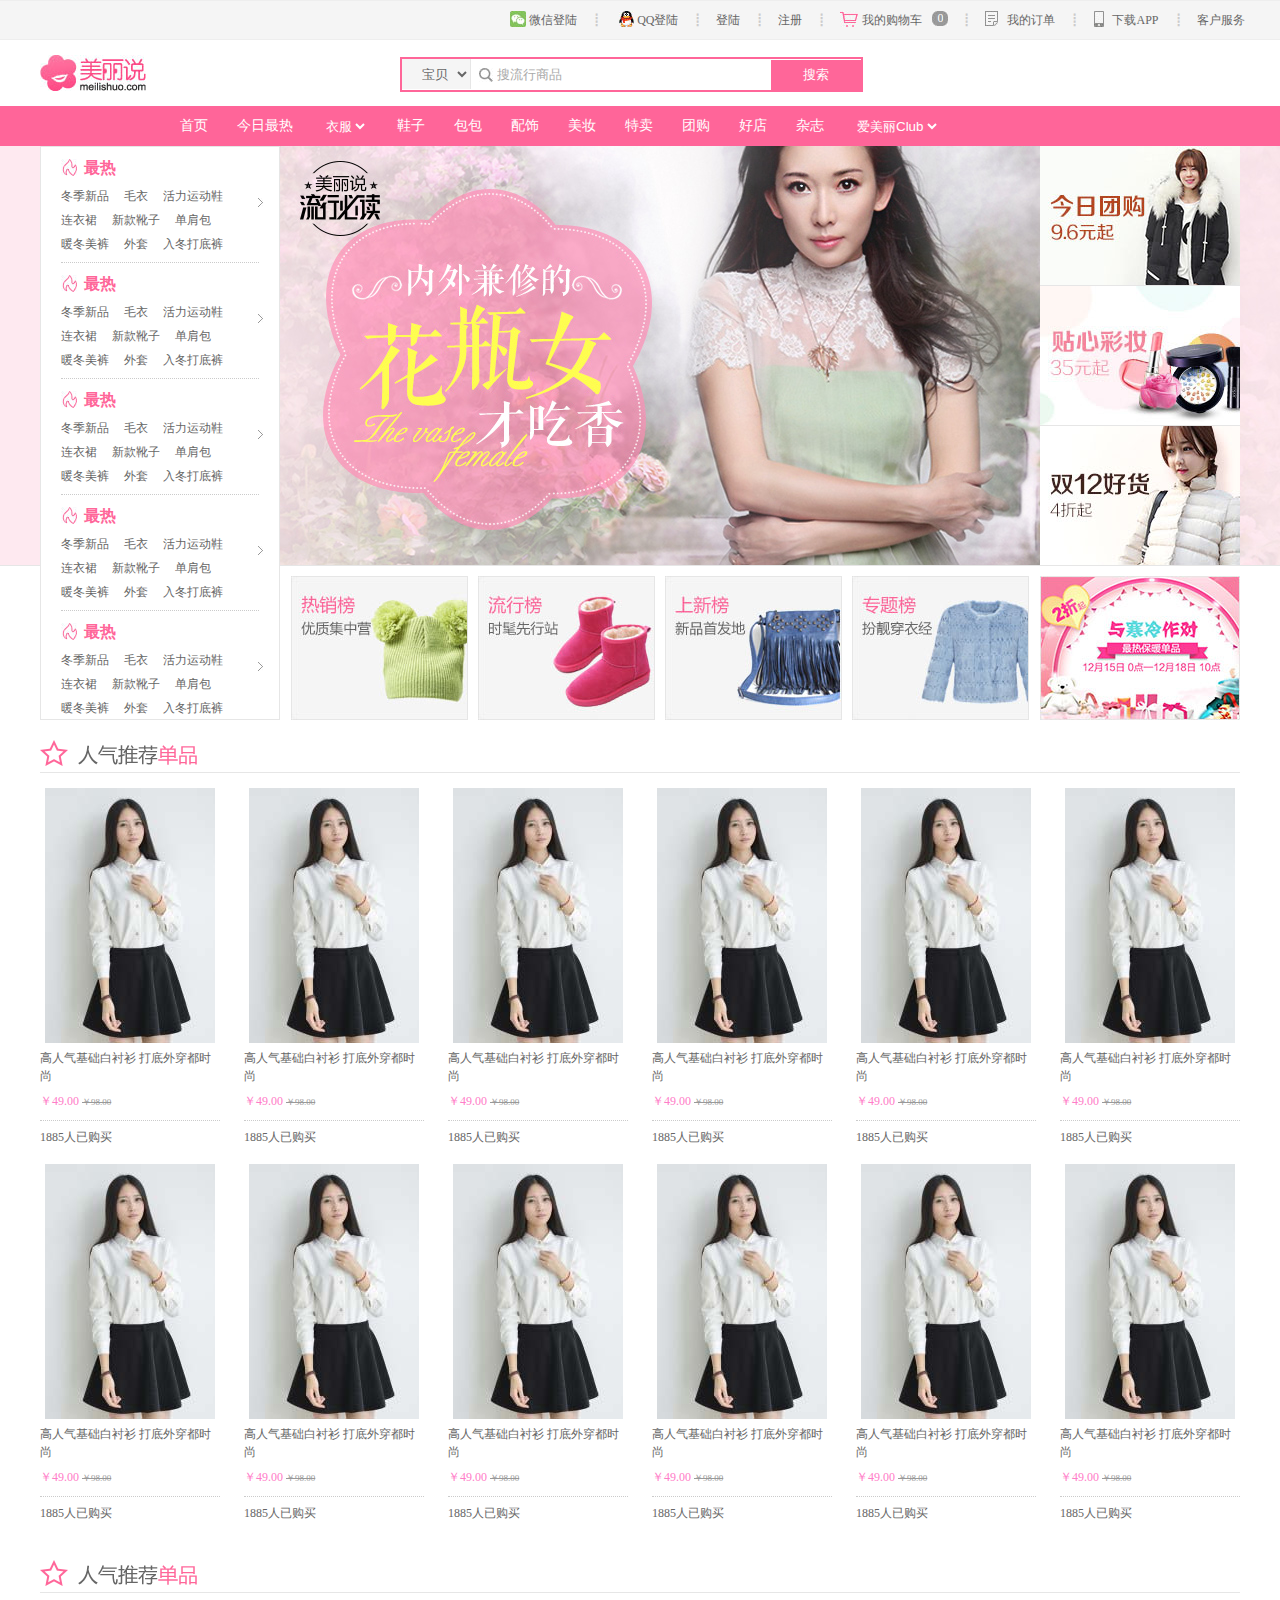
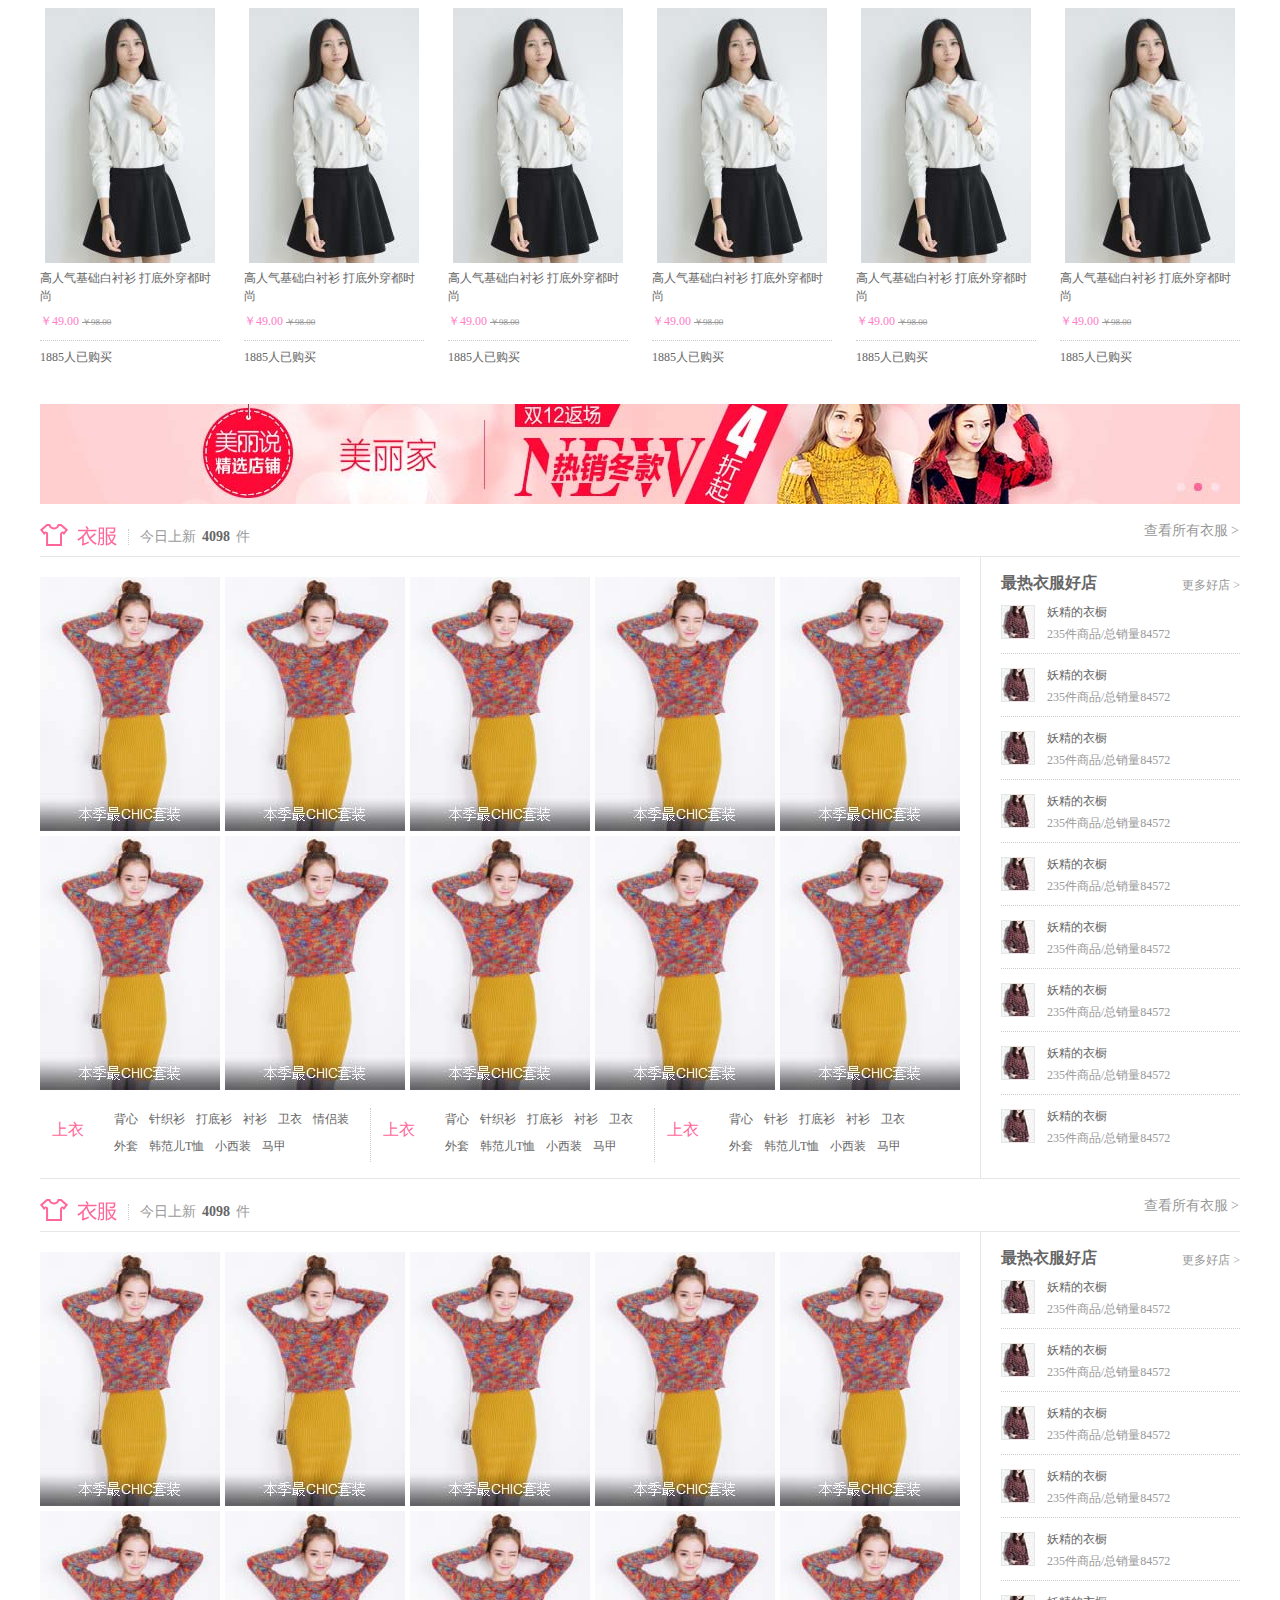
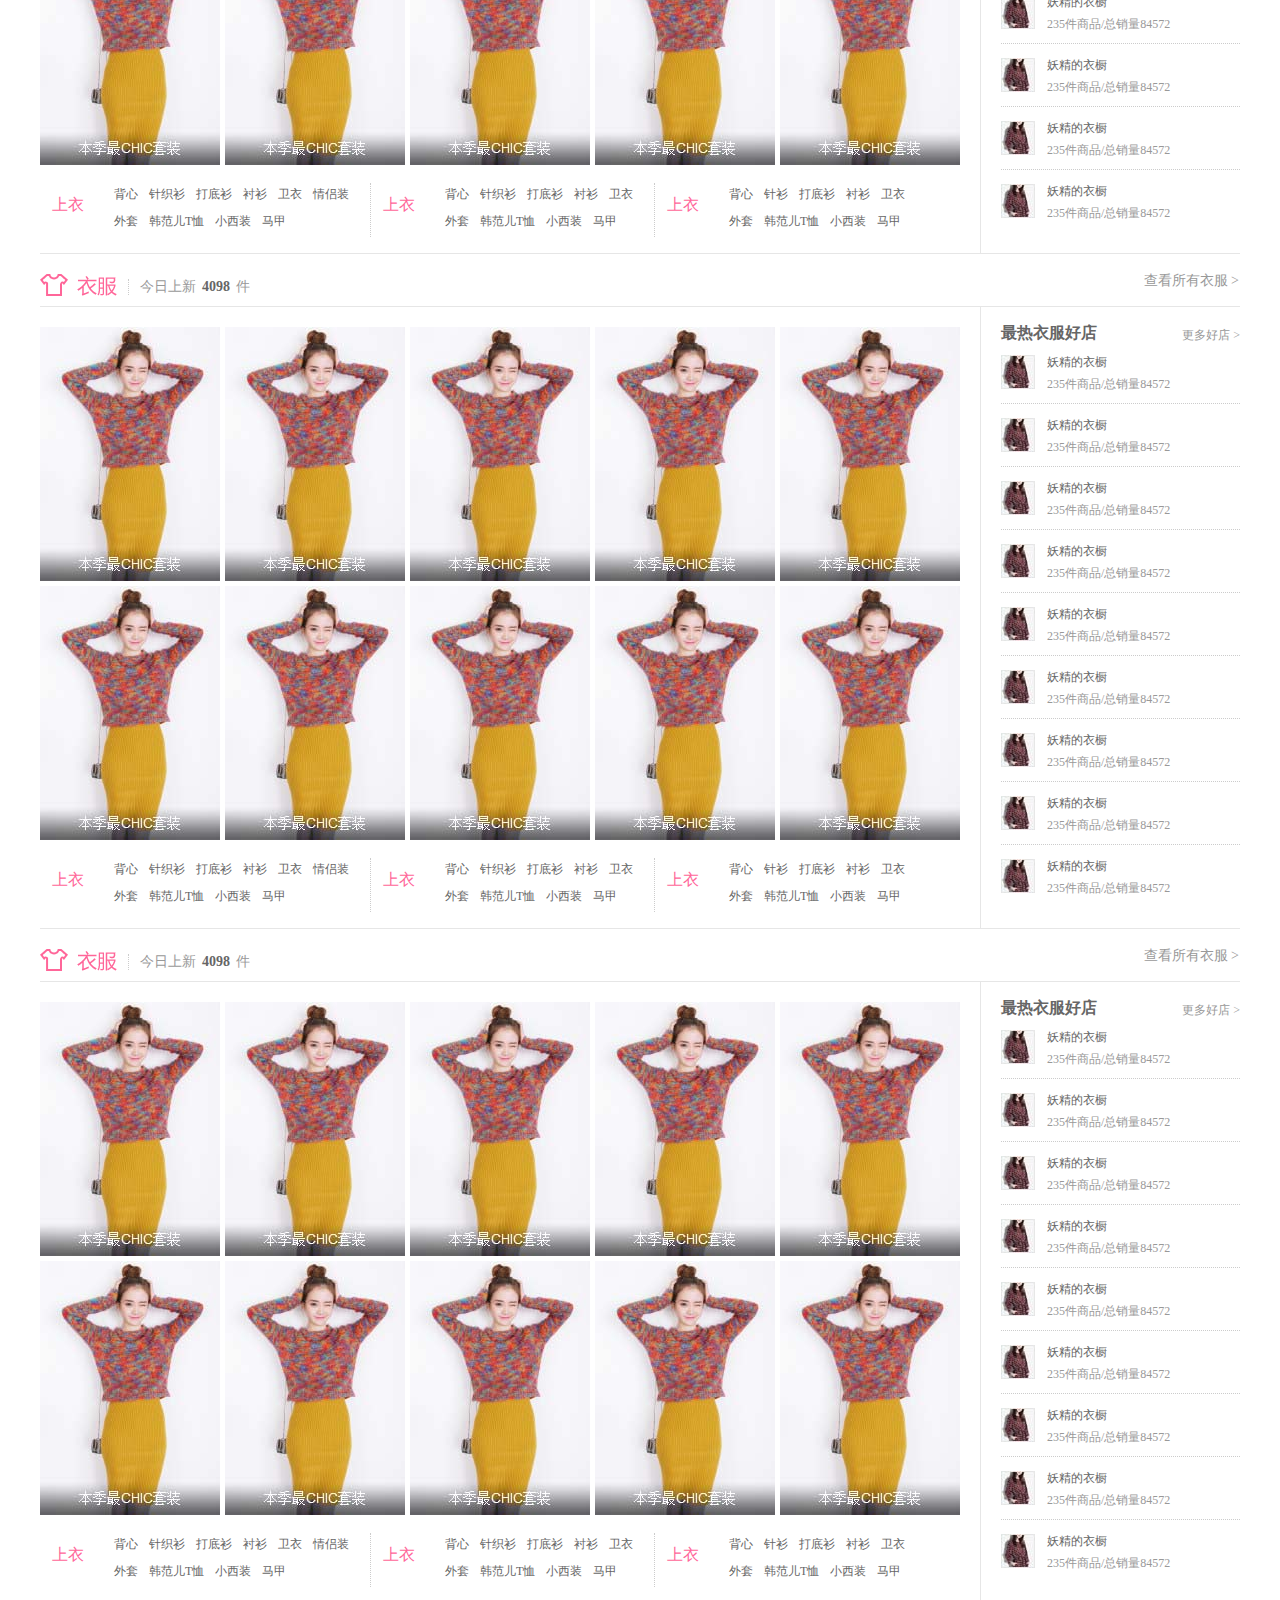
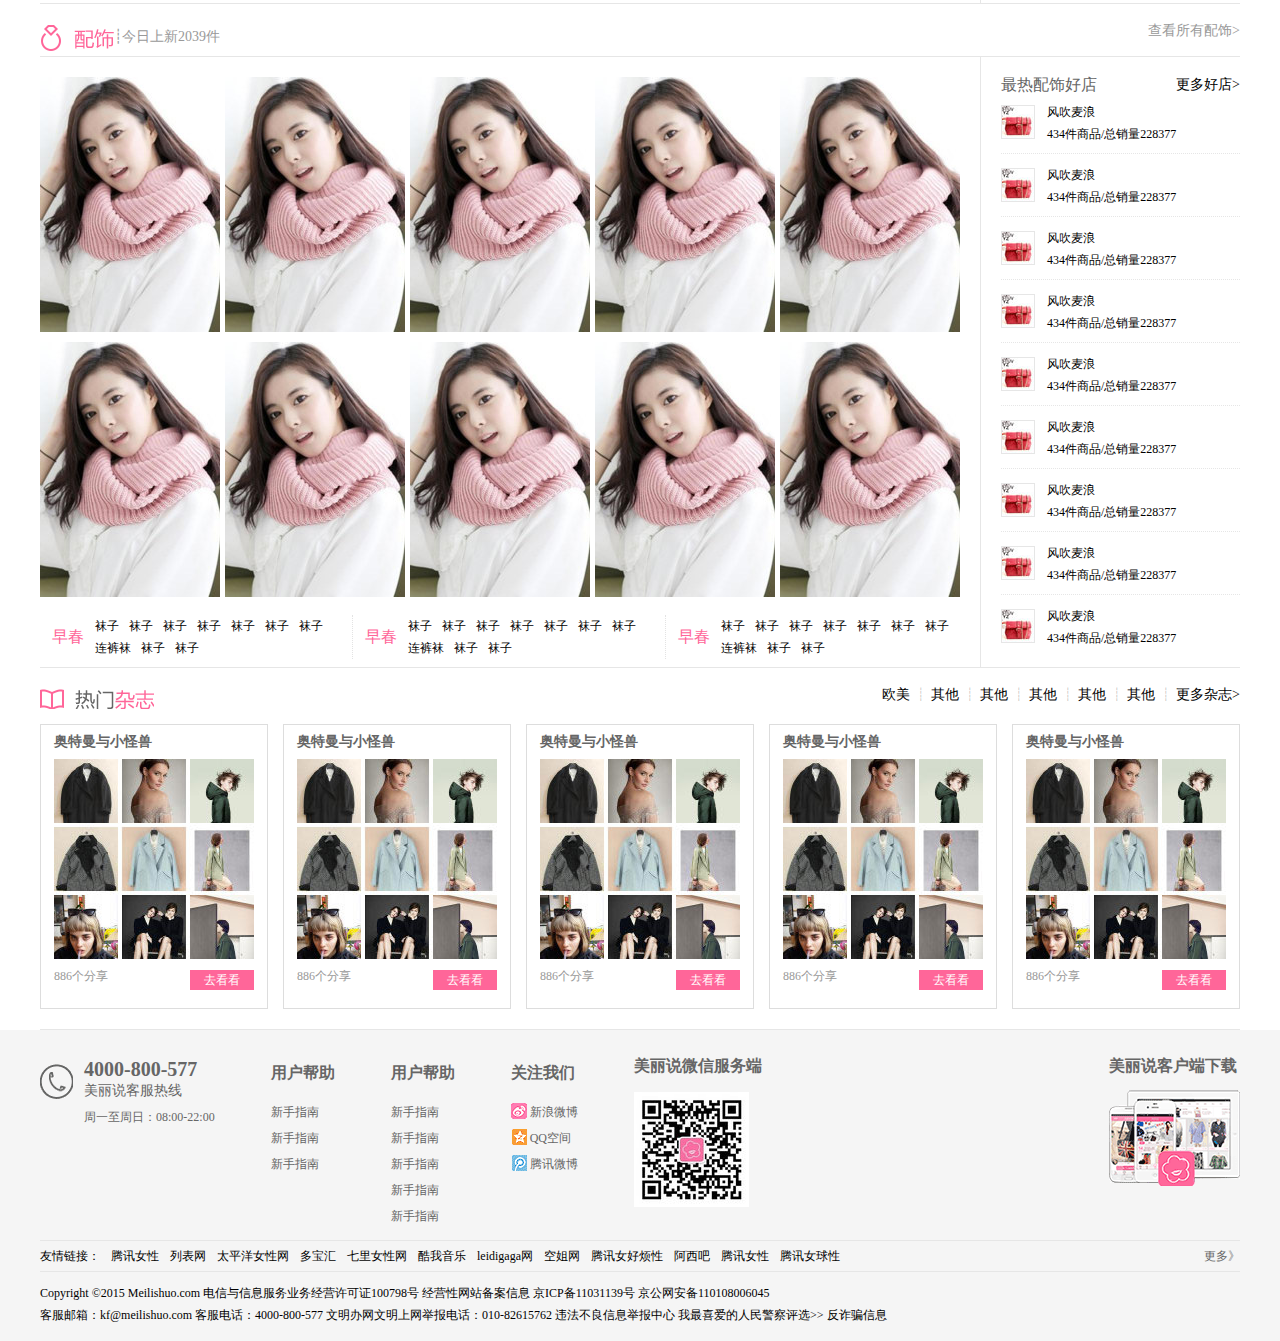
<file: work/demo/美丽说/index.html>
<!doctype html>
<html>
<head>
<meta charset="utf-8">
<title>美丽说</title>
<link href="css/base.css" rel="stylesheet"/>
<link href="css/index.css" rel="stylesheet"/>
</head>

<body>
<!-- 开头-->
    	<div class="head">
        	<ul class="clearfix">
            	<li class="fr"><a href="#">客户服务</a></li>
                <li class="fr app"><a href="#">下载APP</a><span>┋</span></li>
                <li class="fr wd"><a href="#">我的订单</a><span>┋</span></li>
                <li class="fr gwc"><a href="#">我的购物车<div><img src="img/d2.jpg" class="d2"/><img src="img/d1.jpg" class="d1"/>0</div></a><span>┋</span></li>
                <li class="fr"><a href="#">注册</a><span>┋</span></li>
                <li class="fr"><a href="#">登陆</a><span>┋</span></li>
                <li class="fr qq"><a href="#">QQ登陆</a><span>┋</span></li>
                <li class="fr wx"><a href="#">微信登陆</a><span>┋</span></li>
            </ul>
        </div>
        <div class="box1 clearfix">
            <a href="#" class="logo fl">美丽说</a>
             <div class="red fl"><select name="select"><option value="baobei">宝贝</option></select><input type="text" name="sousuo" value="搜流行商品" class="text"/><input type="submit" value="搜索" class="an"/></div>
         </div>
        <div class="box2">
            <ul class="nav clearfix">
            	<li class="fl"><a href="#">首页</a></li>
                <li class="fl"><a href="#">今日最热</a></li>
                <li class="fl"><select><option>衣服</option></select></li>
                <li class="fl"><a href="#">鞋子</a></li>
                <li class="fl"><a href="#">包包</a></li>
                <li class="fl"><a href="#">配饰</a></li>
                <li class="fl"><a href="#">美妆</a></li>
                <li class="fl"><a href="#">特卖</a></li>
                <li class="fl"><a href="#">团购</a></li>
                <li class="fl"><a href="#">好店</a></li>
                <li class="fl"><a href="#">杂志</a></li>
                <li class="fl"><select><option>爱美丽Club</option></select></li>
            </ul>
         </div>
        <div class="fh">
        </div>
        <div class="rhj">
        	<div class="top">
            	<ul class="wp">
                	<li>
                    	<h2>最热</h2>
                        <P><a href="#1">冬季新品</a><a href="#2">毛衣</a><a href="#3">活力运动鞋</a><br/>
                        <a href="#4">连衣裙</a><a href="#5">新款靴子</a><a href="#6">单肩包</a><br/>
                        <a href="#7">暖冬美裤</a><a href="#8">外套</a><a href="#9">入冬打底裤</a></P>
                        <div class="san"><div></div></div>
                    </li>
                    <li>
                    	<h2>最热</h2>
                        <P><a href="#1">冬季新品</a><a href="#2">毛衣</a><a href="#3">活力运动鞋</a><br/>
                        <a href="#4">连衣裙</a><a href="#5">新款靴子</a><a href="#6">单肩包</a><br/>
                        <a href="#7">暖冬美裤</a><a href="#8">外套</a><a href="#9">入冬打底裤</a></P>
                        <div class="san"><div></div></div>
                    </li>
                    <li>
                    	<h2>最热</h2>
                        <P><a href="#1">冬季新品</a><a href="#2">毛衣</a><a href="#3">活力运动鞋</a><br/>
                        <a href="#4">连衣裙</a><a href="#5">新款靴子</a><a href="#6">单肩包</a><br/>
                        <a href="#7">暖冬美裤</a><a href="#8">外套</a><a href="#9">入冬打底裤</a></P>
                        <div class="san"><div></div></div>
                    </li>
                    <li>
                    	<h2>最热</h2>
                        <P><a href="#1">冬季新品</a><a href="#2">毛衣</a><a href="#3">活力运动鞋</a><br/>
                        <a href="#4">连衣裙</a><a href="#5">新款靴子</a><a href="#6">单肩包</a><br/>
                        <a href="#7">暖冬美裤</a><a href="#8">外套</a><a href="#9">入冬打底裤</a></P>
                        <div class="san"><div></div></div>
                    </li>
                    <li class="md">
                    	<h2>最热</h2>
                        <P class="zh7"><a href="#1">冬季新品</a><a href="#2">毛衣</a><a href="#3">活力运动鞋</a><br/>
                        <a href="#4">连衣裙</a><a href="#5">新款靴子</a><a href="#6">单肩包</a><br/>
                        <a href="#7">暖冬美裤</a><a href="#8">外套</a><a href="#9">入冬打底裤</a></P>
                        <div class="san"><div></div></div>
                    </li>
                </ul>
                <div class="photo"><!--<a href="#"><img src="img/2.1.jpg"/></a>--><i><a href="#"><img src="img/2.2.jpg"/></a><a href="#"><img src="img/1.6.jpg"/></a><a href="#"><img src="img/1.7.jpg"/></a></i></div>
                <div class="bkp"><a href="#"><img src="img/1.8.jpg" class="eleven"/></a><a href="#"><img src="img/1.9.jpg"/></a><a href="#"><img src="img/2.5.jpg"/></a><a href="#"><img src="img/2.6.jpg"/></a><a href="#"><img src="img/2.7.jpg" class="eleven"/></a></div>
            </div>
            <div class="rq">
            	<h4><div></div></h4>
                <ul class="clearfix">
                	<li class="fl">
                    	<a href="#"><img src="img/r4.jpg"/></a>
                        <p class="ml">高人气基础白衬衫 打底外穿都时尚</p>
                        <P class="do">￥49.00 <span>￥98.00</span></P>
                        <div>1885人已购买</div>
                    </li>
                    <li class="fl">
                    	<a href="#"><img src="img/r4.jpg"/></a>
                        <p class="ml">高人气基础白衬衫 打底外穿都时尚</p>
                        <P class="do">￥49.00 <span>￥98.00</span></P>
                        <div>1885人已购买</div>
                    </li>
                    <li class="fl">
                    	<a href="#"><img src="img/r4.jpg"/></a>
                        <p class="ml">高人气基础白衬衫 打底外穿都时尚</p>
                        <P class="do">￥49.00 <span>￥98.00</span></P>
                        <div>1885人已购买</div>
                    </li>
                    <li class="fl">
                    	<a href="#"><img src="img/r4.jpg"/></a>
                        <p class="ml">高人气基础白衬衫 打底外穿都时尚</p>
                        <P class="do">￥49.00 <span>￥98.00</span></P>
                        <div>1885人已购买</div>
                    </li>
                    <li class="fl">
                    	<a href="#"><img src="img/r4.jpg"/></a>
                        <p class="ml">高人气基础白衬衫 打底外穿都时尚</p>
                        <P class="do">￥49.00 <span>￥98.00</span></P>
                        <div>1885人已购买</div>
                    </li>
                    <li class="fl">
                    	<a href="#"><img src="img/r4.jpg"/></a>
                        <p class="ml">高人气基础白衬衫 打底外穿都时尚</p>
                        <P class="do">￥49.00 <span>￥98.00</span></P>
                        <div>1885人已购买</div>
                    </li>
                    <li class="fl">
                    	<a href="#"><img src="img/r4.jpg"/></a>
                        <p class="ml">高人气基础白衬衫 打底外穿都时尚</p>
                        <P class="do">￥49.00 <span>￥98.00</span></P>
                        <div>1885人已购买</div>
                    </li>
                    <li class="fl">
                    	<a href="#"><img src="img/r4.jpg"/></a>
                        <p class="ml">高人气基础白衬衫 打底外穿都时尚</p>
                        <P class="do">￥49.00 <span>￥98.00</span></P>
                        <div>1885人已购买</div>
                    </li>
                    <li class="fl">
                    	<a href="#"><img src="img/r4.jpg"/></a>
                        <p class="ml">高人气基础白衬衫 打底外穿都时尚</p>
                        <P class="do">￥49.00 <span>￥98.00</span></P>
                        <div>1885人已购买</div>
                    </li>
                    <li class="fl">
                    	<a href="#"><img src="img/r4.jpg"/></a>
                        <p class="ml">高人气基础白衬衫 打底外穿都时尚</p>
                        <P class="do">￥49.00 <span>￥98.00</span></P>
                        <div>1885人已购买</div>
                    </li>
                    <li class="fl">
                    	<a href="#"><img src="img/r4.jpg"/></a>
                        <p class="ml">高人气基础白衬衫 打底外穿都时尚</p>
                        <P class="do">￥49.00 <span>￥98.00</span></P>
                        <div>1885人已购买</div>
                    </li>
                    <li class="fl">
                    	<a href="#"><img src="img/r4.jpg"/></a>
                        <p class="ml">高人气基础白衬衫 打底外穿都时尚</p>
                        <P class="do">￥49.00 <span>￥98.00</span></P>
                        <div>1885人已购买</div>
                    </li>
                </ul>
            </div>
            <div class="rq">
            	<h4><div></div></h4>
                <ul class="clearfix">
                	<li class="fl">
                    	<a href="#"><img src="img/r4.jpg"/></a>
                        <p class="ml">高人气基础白衬衫 打底外穿都时尚</p>
                        <P class="do">￥49.00 <span>￥98.00</span></P>
                        <div>1885人已购买</div>
                    </li>
                    <li class="fl">
                    	<a href="#"><img src="img/r4.jpg"/></a>
                        <p class="ml">高人气基础白衬衫 打底外穿都时尚</p>
                        <P class="do">￥49.00 <span>￥98.00</span></P>
                        <div>1885人已购买</div>
                    </li>
                    <li class="fl">
                    	<a href="#"><img src="img/r4.jpg"/></a>
                        <p class="ml">高人气基础白衬衫 打底外穿都时尚</p>
                        <P class="do">￥49.00 <span>￥98.00</span></P>
                        <div>1885人已购买</div>
                    </li>
                    <li class="fl">
                    	<a href="#"><img src="img/r4.jpg"/></a>
                        <p class="ml">高人气基础白衬衫 打底外穿都时尚</p>
                        <P class="do">￥49.00 <span>￥98.00</span></P>
                        <div>1885人已购买</div>
                    </li>
                    <li class="fl">
                    	<a href="#"><img src="img/r4.jpg"/></a>
                        <p class="ml">高人气基础白衬衫 打底外穿都时尚</p>
                        <P class="do">￥49.00 <span>￥98.00</span></P>
                        <div>1885人已购买</div>
                    </li>
                    <li class="fl">
                    	<a href="#"><img src="img/r4.jpg"/></a>
                        <p class="ml">高人气基础白衬衫 打底外穿都时尚</p>
                        <P class="do">￥49.00 <span>￥98.00</span></P>
                        <div>1885人已购买</div>
                    </li>
				</ul>
            </div>
        </div>
<!-- 开头结束-->
<!--任豪杰开始-->
	<div class="rhj">
    	<img src="img/r1.jpg" class="mlj"/>
        <div class="yf">
        	<h2 class="jr clearfix">
            	<i class="fl"></i>
        		<P class="fl">今日上新<span>4098</span>件</P>
            	<a class="fr">查看所有衣服 &gt;</a>
        	</h2>
            <div class="yfbox clearfix">
            	<div class="ny fl">
                	<a href="#"><img src="img/r2.jpg"/></a><a href="#"><img src="img/r2.jpg"/></a><a href="#"><img src="img/r2.jpg"/></a><a href="#"><img src="img/r2.jpg"/></a><a href="#"><img src="img/r2.jpg"/></a><a href="#"><img src="img/r2.jpg"/></a><a href="#"><img src="img/r2.jpg"/></a><a href="#"><img src="img/r2.jpg"/></a><a href="#"><img src="img/r2.jpg"/></a><a href="#"><img src="img/r2.jpg"/></a>
                    <ul class="clearfix sy">
                    	<li class="fl clearfix">
                        	<span class="fl">上衣</span>
                        	<b class="fl"><a href="#">背心</a><a href="#">针织衫</a><a href="#">打底衫</a><a href="#">衬衫</a><a href="#">卫衣</a><a href="#">情侣装</a><br/><a href="#">外套</a><a href="#">韩范儿T恤</a><a href="#">小西装</a><a href="#">马甲</a></b>
                        </li>
                        <li class="fl clearfix">
                        	<span class="fl">上衣</span>
                        	<b class="fl"><a href="#">背心</a><a href="#">针织衫</a><a href="#">打底衫</a><a href="#">衬衫</a><a href="#">卫衣</a><br/><a href="#">外套</a><a href="#">韩范儿T恤</a><a href="#">小西装</a><a href="#">马甲</a></b>
                        </li>
                        <li class="fl clearfix kz">
                        	<span class="fl">上衣</span>
                        	<b class="fl"><a href="#">背心</a><a href="#">针衫</a><a href="#">打底衫</a><a href="#">衬衫</a><a href="#">卫衣</a><br/><a href="#">外套</a><a href="#">韩范儿T恤</a><a href="#">小西装</a><a href="#">马甲</a></b>
                        </li>
                    </ul>
                </div>
                <div class="hd fl">
                	<h3 class="clearfix"><P class="fl">最热衣服好店</P><a href="#" class="fr">更多好店 &gt;</a></h3>
                    <ul>
                    	<li class="clearfix"><img src="img/r3.jpg" class="fl"/><a href="#" class="fl"><span>妖精的衣橱</span><br/>235件商品/总销量84572</a></li>
                        <li class="clearfix"><img src="img/r3.jpg" class="fl"/><a href="#" class="fl"><span>妖精的衣橱</span><br/>235件商品/总销量84572</a></li>
                        <li class="clearfix"><img src="img/r3.jpg" class="fl"/><a href="#" class="fl"><span>妖精的衣橱</span><br/>235件商品/总销量84572</a></li>
                        <li class="clearfix"><img src="img/r3.jpg" class="fl"/><a href="#" class="fl"><span>妖精的衣橱</span><br/>235件商品/总销量84572</a></li>
                        <li class="clearfix"><img src="img/r3.jpg" class="fl"/><a href="#" class="fl"><span>妖精的衣橱</span><br/>235件商品/总销量84572</a></li>
                        <li class="clearfix"><img src="img/r3.jpg" class="fl"/><a href="#" class="fl"><span>妖精的衣橱</span><br/>235件商品/总销量84572</a></li>
                        <li class="clearfix"><img src="img/r3.jpg" class="fl"/><a href="#" class="fl"><span>妖精的衣橱</span><br/>235件商品/总销量84572</a></li>
                        <li class="clearfix"><img src="img/r3.jpg" class="fl"/><a href="#" class="fl"><span>妖精的衣橱</span><br/>235件商品/总销量84572</a></li>
                        <li class="clearfix zx"><img src="img/r3.jpg" class="fl"/><a href="#" class="fl"><span>妖精的衣橱</span><br/>235件商品/总销量84572</a></li>
                    </ul>
                </div>
            </div>
            <h2 class="jr clearfix">
            	<i class="fl"></i>
        		<P class="fl">今日上新<span>4098</span>件</P>
            	<a class="fr">查看所有衣服 &gt;</a>
        	</h2>
            <div class="yfbox clearfix">
            	<div class="ny fl">
                	<a href="#"><img src="img/r2.jpg"/></a><a href="#"><img src="img/r2.jpg"/></a><a href="#"><img src="img/r2.jpg"/></a><a href="#"><img src="img/r2.jpg"/></a><a href="#"><img src="img/r2.jpg"/></a><a href="#"><img src="img/r2.jpg"/></a><a href="#"><img src="img/r2.jpg"/></a><a href="#"><img src="img/r2.jpg"/></a><a href="#"><img src="img/r2.jpg"/></a><a href="#"><img src="img/r2.jpg"/></a>
                    <ul class="clearfix sy">
                    	<li class="fl clearfix">
                        	<span class="fl">上衣</span>
                        	<b class="fl"><a href="#">背心</a><a href="#">针织衫</a><a href="#">打底衫</a><a href="#">衬衫</a><a href="#">卫衣</a><a href="#">情侣装</a><br/><a href="#">外套</a><a href="#">韩范儿T恤</a><a href="#">小西装</a><a href="#">马甲</a></b>
                        </li>
                        <li class="fl clearfix">
                        	<span class="fl">上衣</span>
                        	<b class="fl"><a href="#">背心</a><a href="#">针织衫</a><a href="#">打底衫</a><a href="#">衬衫</a><a href="#">卫衣</a><br/><a href="#">外套</a><a href="#">韩范儿T恤</a><a href="#">小西装</a><a href="#">马甲</a></b>
                        </li>
                        <li class="fl clearfix kz">
                        	<span class="fl">上衣</span>
                        	<b class="fl"><a href="#">背心</a><a href="#">针衫</a><a href="#">打底衫</a><a href="#">衬衫</a><a href="#">卫衣</a><br/><a href="#">外套</a><a href="#">韩范儿T恤</a><a href="#">小西装</a><a href="#">马甲</a></b>
                        </li>
                    </ul>
                </div>
                <div class="hd fl">
                	<h3 class="clearfix"><P class="fl">最热衣服好店</P><a href="#" class="fr">更多好店 &gt;</a></h3>
                    <ul>
                    	<li class="clearfix"><img src="img/r3.jpg" class="fl"/><a href="#" class="fl"><span>妖精的衣橱</span><br/>235件商品/总销量84572</a></li>
                        <li class="clearfix"><img src="img/r3.jpg" class="fl"/><a href="#" class="fl"><span>妖精的衣橱</span><br/>235件商品/总销量84572</a></li>
                        <li class="clearfix"><img src="img/r3.jpg" class="fl"/><a href="#" class="fl"><span>妖精的衣橱</span><br/>235件商品/总销量84572</a></li>
                        <li class="clearfix"><img src="img/r3.jpg" class="fl"/><a href="#" class="fl"><span>妖精的衣橱</span><br/>235件商品/总销量84572</a></li>
                        <li class="clearfix"><img src="img/r3.jpg" class="fl"/><a href="#" class="fl"><span>妖精的衣橱</span><br/>235件商品/总销量84572</a></li>
                        <li class="clearfix"><img src="img/r3.jpg" class="fl"/><a href="#" class="fl"><span>妖精的衣橱</span><br/>235件商品/总销量84572</a></li>
                        <li class="clearfix"><img src="img/r3.jpg" class="fl"/><a href="#" class="fl"><span>妖精的衣橱</span><br/>235件商品/总销量84572</a></li>
                        <li class="clearfix"><img src="img/r3.jpg" class="fl"/><a href="#" class="fl"><span>妖精的衣橱</span><br/>235件商品/总销量84572</a></li>
                        <li class="clearfix zx"><img src="img/r3.jpg" class="fl"/><a href="#" class="fl"><span>妖精的衣橱</span><br/>235件商品/总销量84572</a></li>
                    </ul>
                </div>
            </div>
            <h2 class="jr clearfix">
            	<i class="fl"></i>
        		<P class="fl">今日上新<span>4098</span>件</P>
            	<a class="fr">查看所有衣服 &gt;</a>
        	</h2>
            <div class="yfbox clearfix">
            	<div class="ny fl">
                	<a href="#"><img src="img/r2.jpg"/></a><a href="#"><img src="img/r2.jpg"/></a><a href="#"><img src="img/r2.jpg"/></a><a href="#"><img src="img/r2.jpg"/></a><a href="#"><img src="img/r2.jpg"/></a><a href="#"><img src="img/r2.jpg"/></a><a href="#"><img src="img/r2.jpg"/></a><a href="#"><img src="img/r2.jpg"/></a><a href="#"><img src="img/r2.jpg"/></a><a href="#"><img src="img/r2.jpg"/></a>
                    <ul class="clearfix sy">
                    	<li class="fl clearfix">
                        	<span class="fl">上衣</span>
                        	<b class="fl"><a href="#">背心</a><a href="#">针织衫</a><a href="#">打底衫</a><a href="#">衬衫</a><a href="#">卫衣</a><a href="#">情侣装</a><br/><a href="#">外套</a><a href="#">韩范儿T恤</a><a href="#">小西装</a><a href="#">马甲</a></b>
                        </li>
                        <li class="fl clearfix">
                        	<span class="fl">上衣</span>
                        	<b class="fl"><a href="#">背心</a><a href="#">针织衫</a><a href="#">打底衫</a><a href="#">衬衫</a><a href="#">卫衣</a><br/><a href="#">外套</a><a href="#">韩范儿T恤</a><a href="#">小西装</a><a href="#">马甲</a></b>
                        </li>
                        <li class="fl clearfix kz">
                        	<span class="fl">上衣</span>
                        	<b class="fl"><a href="#">背心</a><a href="#">针衫</a><a href="#">打底衫</a><a href="#">衬衫</a><a href="#">卫衣</a><br/><a href="#">外套</a><a href="#">韩范儿T恤</a><a href="#">小西装</a><a href="#">马甲</a></b>
                        </li>
                    </ul>
                </div>
                <div class="hd fl">
                	<h3 class="clearfix"><P class="fl">最热衣服好店</P><a href="#" class="fr">更多好店 &gt;</a></h3>
                    <ul>
                    	<li class="clearfix"><img src="img/r3.jpg" class="fl"/><a href="#" class="fl"><span>妖精的衣橱</span><br/>235件商品/总销量84572</a></li>
                        <li class="clearfix"><img src="img/r3.jpg" class="fl"/><a href="#" class="fl"><span>妖精的衣橱</span><br/>235件商品/总销量84572</a></li>
                        <li class="clearfix"><img src="img/r3.jpg" class="fl"/><a href="#" class="fl"><span>妖精的衣橱</span><br/>235件商品/总销量84572</a></li>
                        <li class="clearfix"><img src="img/r3.jpg" class="fl"/><a href="#" class="fl"><span>妖精的衣橱</span><br/>235件商品/总销量84572</a></li>
                        <li class="clearfix"><img src="img/r3.jpg" class="fl"/><a href="#" class="fl"><span>妖精的衣橱</span><br/>235件商品/总销量84572</a></li>
                        <li class="clearfix"><img src="img/r3.jpg" class="fl"/><a href="#" class="fl"><span>妖精的衣橱</span><br/>235件商品/总销量84572</a></li>
                        <li class="clearfix"><img src="img/r3.jpg" class="fl"/><a href="#" class="fl"><span>妖精的衣橱</span><br/>235件商品/总销量84572</a></li>
                        <li class="clearfix"><img src="img/r3.jpg" class="fl"/><a href="#" class="fl"><span>妖精的衣橱</span><br/>235件商品/总销量84572</a></li>
                        <li class="clearfix zx"><img src="img/r3.jpg" class="fl"/><a href="#" class="fl"><span>妖精的衣橱</span><br/>235件商品/总销量84572</a></li>
                    </ul>
                </div>
            </div>
            <h2 class="jr clearfix">
            	<i class="fl"></i>
        		<P class="fl">今日上新<span>4098</span>件</P>
            	<a class="fr">查看所有衣服 &gt;</a>
        	</h2>
            <div class="yfbox clearfix">
            	<div class="ny fl">
                	<a href="#"><img src="img/r2.jpg"/></a><a href="#"><img src="img/r2.jpg"/></a><a href="#"><img src="img/r2.jpg"/></a><a href="#"><img src="img/r2.jpg"/></a><a href="#"><img src="img/r2.jpg"/></a><a href="#"><img src="img/r2.jpg"/></a><a href="#"><img src="img/r2.jpg"/></a><a href="#"><img src="img/r2.jpg"/></a><a href="#"><img src="img/r2.jpg"/></a><a href="#"><img src="img/r2.jpg"/></a>
                    <ul class="clearfix sy">
                    	<li class="fl clearfix">
                        	<span class="fl">上衣</span>
                        	<b class="fl"><a href="#">背心</a><a href="#">针织衫</a><a href="#">打底衫</a><a href="#">衬衫</a><a href="#">卫衣</a><a href="#">情侣装</a><br/><a href="#">外套</a><a href="#">韩范儿T恤</a><a href="#">小西装</a><a href="#">马甲</a></b>
                        </li>
                        <li class="fl clearfix">
                        	<span class="fl">上衣</span>
                        	<b class="fl"><a href="#">背心</a><a href="#">针织衫</a><a href="#">打底衫</a><a href="#">衬衫</a><a href="#">卫衣</a><br/><a href="#">外套</a><a href="#">韩范儿T恤</a><a href="#">小西装</a><a href="#">马甲</a></b>
                        </li>
                        <li class="fl clearfix kz">
                        	<span class="fl">上衣</span>
                        	<b class="fl"><a href="#">背心</a><a href="#">针衫</a><a href="#">打底衫</a><a href="#">衬衫</a><a href="#">卫衣</a><br/><a href="#">外套</a><a href="#">韩范儿T恤</a><a href="#">小西装</a><a href="#">马甲</a></b>
                        </li>
                    </ul>
                </div>
                <div class="hd fl">
                	<h3 class="clearfix"><P class="fl">最热衣服好店</P><a href="#" class="fr">更多好店 &gt;</a></h3>
                    <ul>
                    	<li class="clearfix"><img src="img/r3.jpg" class="fl"/><a href="#" class="fl"><span>妖精的衣橱</span><br/>235件商品/总销量84572</a></li>
                        <li class="clearfix"><img src="img/r3.jpg" class="fl"/><a href="#" class="fl"><span>妖精的衣橱</span><br/>235件商品/总销量84572</a></li>
                        <li class="clearfix"><img src="img/r3.jpg" class="fl"/><a href="#" class="fl"><span>妖精的衣橱</span><br/>235件商品/总销量84572</a></li>
                        <li class="clearfix"><img src="img/r3.jpg" class="fl"/><a href="#" class="fl"><span>妖精的衣橱</span><br/>235件商品/总销量84572</a></li>
                        <li class="clearfix"><img src="img/r3.jpg" class="fl"/><a href="#" class="fl"><span>妖精的衣橱</span><br/>235件商品/总销量84572</a></li>
                        <li class="clearfix"><img src="img/r3.jpg" class="fl"/><a href="#" class="fl"><span>妖精的衣橱</span><br/>235件商品/总销量84572</a></li>
                        <li class="clearfix"><img src="img/r3.jpg" class="fl"/><a href="#" class="fl"><span>妖精的衣橱</span><br/>235件商品/总销量84572</a></li>
                        <li class="clearfix"><img src="img/r3.jpg" class="fl"/><a href="#" class="fl"><span>妖精的衣橱</span><br/>235件商品/总销量84572</a></li>
                        <li class="clearfix zx"><img src="img/r3.jpg" class="fl"/><a href="#" class="fl"><span>妖精的衣橱</span><br/>235件商品/总销量84572</a></li>
                    </ul>
                </div>
            </div>
        </div>
    </div>
<!--任豪杰结束-->
<!--于超群开始-->
	<div class="y-ps clearfix">
    	<h5 class="clearfix">
        	<span class="bjt"></span><i>┊</i><span>今日上新2039件</span>
        </h5>
        <a href="#">查看所有配饰&gt;</a>
    </div>
    <div class="y-ps-div clearfix">
    	<div class="l">
        	<div class="l-t">
            	<a href="#"><img src="img/y-2.jpg" /></a><a href="#"><img src="img/y-2.jpg" /></a><a href="#"><img src="img/y-2.jpg" /></a><a href="#"><img src="img/y-2.jpg" /></a><a href="#"><img src="img/y-2.jpg" /></a><a href="#"><img src="img/y-2.jpg" /></a><a href="#"><img src="img/y-2.jpg" /></a><a href="#"><img src="img/y-2.jpg" /></a><a href="#"><img src="img/y-2.jpg" /></a><a href="#"><img src="img/y-2.jpg" /></a>
            </div>
            <div class="l-x clearfix">
            	<ul>
                	<li class="clearfix">
                    	<span class="li1">早春</span>
                    	<div>
                            <a>袜子</a><a>袜子</a><a>袜子</a><a>袜子</a><a>袜子</a><a>袜子</a><a>袜子</a><a>连裤袜</a><a>袜子</a><a>袜子</a>
                        </div>
                   </li>
                   <li class="clearfix">
                    	<span class="li1">早春</span>
                    	<div>
                            <a>袜子</a><a>袜子</a><a>袜子</a><a>袜子</a><a>袜子</a><a>袜子</a><a>袜子</a><a>连裤袜</a><a>袜子</a><a>袜子</a>
                        </div>
                   </li>
                   <li class="clearfix li3">
                    	<span class="li1">早春</span>
                    	<div>
                            <a>袜子</a><a>袜子</a><a>袜子</a><a>袜子</a><a>袜子</a><a>袜子</a><a>袜子</a><a>连裤袜</a><a>袜子</a><a>袜子</a>
                        </div>
                   </li>
                </ul>
            	
            </div>
        </div>
        <div class="r">
        	<h3 class="clearfix">
            	最热配饰好店
                <a href="#">更多好店&gt;</a>
            </h3>
            <ul>
            	<li class="clearfix">
                	<a href="#">
                   		<img src="img/y-5.jpg" />
                        <div>
                            <p>风吹麦浪</p>
                            <span>434件商品/总销量228377</span>
                        </div>
                    </a>
                </li>
                <li class="clearfix">
                	<a href="#">
                   		<img src="img/y-5.jpg" />
                        <div>
                            <p>风吹麦浪</p>
                            <span>434件商品/总销量228377</span>
                        </div>
                    </a>
                </li>
                <li class="clearfix">
                	<a href="#">
                   		<img src="img/y-5.jpg" />
                        <div>
                            <p>风吹麦浪</p>
                            <span>434件商品/总销量228377</span>
                        </div>
                    </a>
                </li>
                <li class="clearfix">
                	<a href="#">
                   		<img src="img/y-5.jpg" />
                        <div>
                            <p>风吹麦浪</p>
                            <span>434件商品/总销量228377</span>
                        </div>
                    </a>
                </li>
                <li class="clearfix">
                	<a href="#">
                   		<img src="img/y-5.jpg" />
                        <div>
                            <p>风吹麦浪</p>
                            <span>434件商品/总销量228377</span>
                        </div>
                    </a>
                </li>
                <li class="clearfix">
                	<a href="#">
                   		<img src="img/y-5.jpg" />
                        <div>
                            <p>风吹麦浪</p>
                            <span>434件商品/总销量228377</span>
                        </div>
                    </a>
                </li>
                <li class="clearfix">
                	<a href="#">
                   		<img src="img/y-5.jpg" />
                        <div>
                            <p>风吹麦浪</p>
                            <span>434件商品/总销量228377</span>
                        </div>
                    </a>
                </li>
                <li class="clearfix">
                	<a href="#">
                   		<img src="img/y-5.jpg" />
                        <div>
                            <p>风吹麦浪</p>
                            <span>434件商品/总销量228377</span>
                        </div>
                    </a>
                </li>
                <li class="li10 clearfix">
                	<a href="#">
                   		<img src="img/y-5.jpg" />
                        <div>
                            <p>风吹麦浪</p>
                            <span>434件商品/总销量228377</span>
                        </div>
                    </a>
                </li>
            </ul>
        </div>
    </div>
    <div class="y-zz">
    	<div class="clearfix">
    		<h3></h3>
            <div class="lj">
            	<a>欧美</a>
                <span>┊</span>
                <a>其他</a>
                <span>┊</span>
                <a>其他</a>
                <span>┊</span>
                <a>其他</a>
                <span>┊</span>
                <a>其他</a>
                <span>┊</span>
                <a>其他</a>
                <span>┊</span>
                <a>更多杂志&gt;</a>
            </div>
        </div>
        	<ul class="y-zz-tu clearfix">
            	<li class="y-zz-tu-tu1">
                	<h6>奥特曼与小怪兽</h6>
                    <a href="#"><img src="img/y-6.jpg" /></a>
                    <p class="clearfix">
                    	<span>886个分享</span>
                        <a href="#">去看看</a>
                    </p>
                </li>
                <li class="y-zz-tu-tu1">
                	<h6>奥特曼与小怪兽</h6>
                    <a href="#"><img src="img/y-6.jpg" /></a>
                    <p class="clearfix">
                    	<span>886个分享</span>
                        <a href="#">去看看</a>
                    </p>
                </li>
                <li class="y-zz-tu-tu1">
                	<h6>奥特曼与小怪兽</h6>
                    <a href="#"><img src="img/y-6.jpg" /></a>
                    <p class="clearfix">
                    	<span>886个分享</span>
                        <a href="#">去看看</a>
                    </p>
                </li>
                <li class="y-zz-tu-tu1">
                	<h6>奥特曼与小怪兽</h6>
                    <a href="#"><img src="img/y-6.jpg" /></a>
                    <p class="clearfix">
                    	<span>886个分享</span>
                        <a href="#">去看看</a>
                    </p>
                </li>
                <li class="y-zz-tu-tu1 tu5">
                	<h6>奥特曼与小怪兽</h6>
                    <a href="#"><img src="img/y-6.jpg" /></a>
                    <p class="clearfix">
                    	<span>886个分享</span>
                        <a href="#">去看看</a>
                    </p>
                </li>
            </ul>
    </div>
    <div class="footer">
    	<div class="f-t clearfix">
        	<div class="fl clearfix">
            	<span></span>
                <div>
                	<p class="p1">4000-800-577</p>
                    <p class="p2">美丽说客服热线</p>
                    <P class="p3">周一至周日：08:00-22:00</P>
                </div>
            </div>
            <div class="f-l">
            	<dl>
                	<dt><a href="#">用户帮</a>助</dt>
                    <dd><a href="#">新手指南</a></dd>
                    <dd><a href="#">新手指南</a></dd>
                    <dd><a href="#">新手指南</a></dd>
                </dl>
                <dl>
                	<dt><a href="#">用户帮助</a></dt>
                    <dd><a href="#">新手指南</a></dd>
                    <dd><a href="#">新手指南</a></dd>
                    <dd><a href="#">新手指南</a></dd>
                    <dd><a href="#">新手指南</a></dd>
                    <dd><a href="#">新手指南</a></dd>
                </dl>
                <dl>
                	<dt><a href="#">关注我们</a></dt>
                    <dd class="xl clearfix"><i></i><a href="#">新浪微博</a></dd>
                    <dd class="qq clearfix"><i></i><a href="#">QQ空间</a></dd>
                    <dd class="wb clearfix"><i></i><a href="#">腾讯微博</a></dd>
                </dl>
            </div>
            <div class="ewm">
            	<p>美丽说微信服务端</p>
               	<img src="img/y-7.jpg" />
            </div>
            <div class="xz">
            	<p>美丽说客户端下载</p>
                <div><a href="#"></a></div>
            </div>
        </div>
        <div class="flink clearfix">
       		<ul>
         		<li><a href="#">友情链接：</a></li>
        		<li><a href="#">腾讯女性</a></li>
                <li><a href="#">列表网</a></li>
                <li><a href="#">太平洋女性网</a></li>
                <li><a href="#">多宝汇</a></li>
                <li><a href="#">七里女性网</a></li>
                <li><a href="#">酷我音乐</a></li>
                <li><a href="#">leidigaga网</a></li>
                <li><a href="#">空姐网</a></li>
                <li><a href="#">腾讯女好烦性</a></li>
                <li><a href="#">阿西吧</a></li>
                <li><a href="#">腾讯女性</a></li>
                <li><a href="#">腾讯女球性</a></li>
         	</ul>
            <a href="#" class="gd">更多》</a>
    	</div>
        <div class="gui">
        	<p>Copyright ©2015 Meilishuo.com  电信与信息服务业务经营许可证100798号 经营性网站备案信息  京ICP备11031139号  京公网安备110108006045</p>
            <p>客服邮箱：kf@meilishuo.com  客服电话：4000-800-577  文明办网文明上网举报电话：010-82615762  违法不良信息举报中心 我最喜爱的人民警察评选>> 反诈骗信息</p>
        </div>
    </div>
<!--于超群结束-->
</body>
</html>
</file>
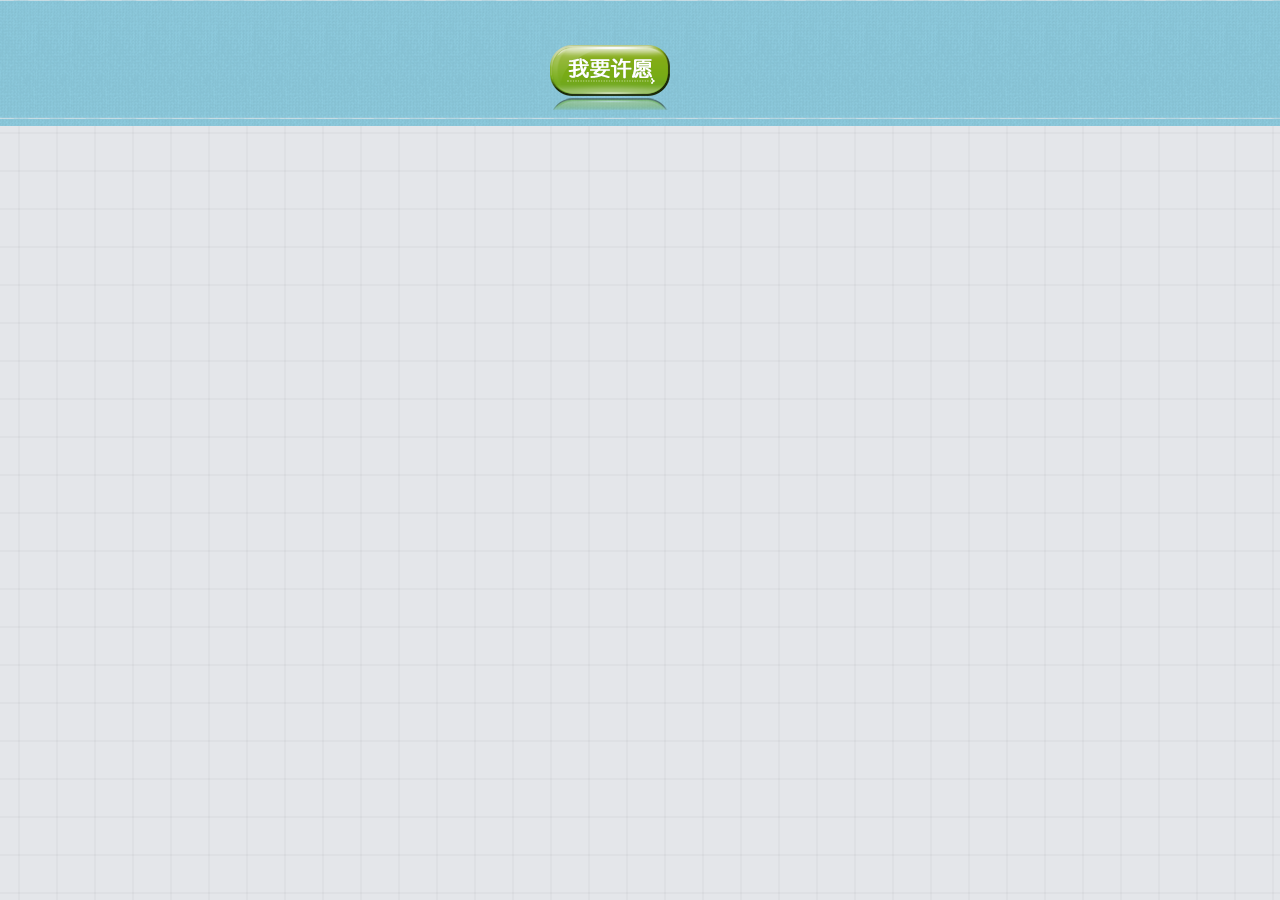
<file: work/here-demo/myWish/index.html>
<!doctype html>
<html>
<head>
<meta charset="utf-8">
<meta name="author" content="" />
<meta name="copyright" content="" />
<meta name="description" content="" />
<title></title>
<link rel="stylesheet" href="./Css/index.css" />
<script src="ajax.js"></script>
<script>
function formatDate(time){
	var oDate=new Date();
	oDate.setTime(time*1000);
	var sDate=oDate.getFullYear()+'-'+(oDate.getMonth()+1)+'-'+oDate.getDate()+' '+oDate.getHours()+':'+oDate.getMinutes()+':'+oDate.getSeconds();
	return sDate;
}
function rnd(n,m){
	return parseInt(Math.random()*(m-n)+n);
}

window.onload=function(){
	var oSend=document.getElementById('send');	
	var oSendBox=document.getElementById('send-form');
	var oClose=document.getElementById('close');
	var oLayer=document.getElementById('layer');
	
	var oUser=document.getElementById('username');
	var oCon=document.getElementById('content');
	var oBtn=document.getElementById('send-btn');
	
	var oMain=document.getElementById('main');
	
	var oFace=document.getElementById('phiz');
	var aImg=oFace.children;
	
	var URL='wish.php';
	
	var hide=function(){
		oSendBox.style.display='none';	
		oLayer.style.display='none';	
	};
	
	oSend.onclick=function(){
		oSendBox.style.display='block';
		oSendBox.style.left=(document.documentElement.clientWidth-oSendBox.offsetWidth)/2+'px';
		oLayer.style.display='block';	
	};
	oClose.onclick=function(){
		hide();
	};
	
	//添加心愿
	oBtn.onclick=function(){
		ajax({
			url:URL,
			data:{
				act:'add',
				username:oUser.value,
				content:oCon.value	
			},
			success:function(str){
				var json=eval('('+str+')');
				if(json.error){
					alert('添加心愿失败了:'+json.msg);
				}else{
					hide();
					
					getAllWish();
					
					oUser.value='';
					oCon.value='';
				}
			}	
		});	
	};
	
	function createMsg(username,content,id,time){
		var oDl=document.createElement('dl');
		oDl.className='paper a'+(id%5+1);
		oDl.innerHTML='<dt>'
			+'<span class="username">'+username+'</span>'
			+'<span class="num">No.'+id+'</span>'
			+'</dt>'
			+'<dd class="content">'+str2Face(content)+'</dd>'
			+'<dd class="bottom">'
			+'<span class="time">'+formatDate(time)+'</span>'
			+'<a href="javascrsipt:;" class="close"></a>'
			+'</dd>';	
		
		var oA=oDl.getElementsByTagName('a')[0];	
		oA.onclick=function(){
			var t=confirm('确认删除么?');
			if(t){
				ajax({
					url:URL,
					data:{
						act:'delete',
						id:id	
					},
					success:function(str){
						var json=eval('('+str+')');
						if(json.error){
							alert('删除失败了');
						}else{
							oMain.removeChild(oDl);
						}
					}	
				});
			}
		};
		
		return oDl;
	}
	
	//获取所有心愿
	getAllWish();
	function getAllWish(){
		ajax({
			url:URL,
			data:{
				act:'get'	
			},
			success:function(str){
				oMain.innerHTML='';
				
				var json=eval('('+str+')');
				if(json.error){
					alert(json.msg);
				}else{
					var arr=json.msg;
					
					console.log(arr);
					
					for(var i=0; i<arr.length; i++){
						var oDl=createMsg(arr[i].username, arr[i].content, arr[i].id, arr[i].time);
						oMain.appendChild(oDl);
						
						drag(oDl);
						rndPos(oDl);
					}
				}
			}	
		});
	}
	
	//drag
	function drag(oDiv){
		oDiv.onmousedown=function(ev){
			var oEvent=ev || event;
			
			var disX=oEvent.clientX-oDiv.offsetLeft;
			var disY=oEvent.clientY-oDiv.offsetTop;
			
			document.onmousemove=function(ev){
				var oEvent=ev || event;
				
				oDiv.style.left=oEvent.clientX-disX+'px';
				oDiv.style.top=oEvent.clientY-disY+'px';	
			}
			document.onmouseup=function(){
				document.onmousemove=null;
				document.onmouseup=null;	
				oDiv.releaseCapture && oDiv.releaseCapture();
			}
			oDiv.setCapture && oDiv.setCapture();
			return false;	
		}
	}
	
	//rnd
	function rndPos(obj){
		obj.style.left=rnd(0,document.documentElement.clientWidth-obj.offsetWidth)+'px';
		obj.style.top=rnd(0,document.documentElement.clientHeight-150-obj.offsetHeight)+'px';
	}
	
	//点击事件
	
	for(var i=0; i<aImg.length; i++){
		aImg[i].onclick=function(){
			
			oCon.value+='['+this.alt+']';	
		};
	}
	
	function str2Face(str){
		//[抓狂]  ——> zhuakuang
		//["[抓狂]", "[抱抱]", "[害羞]", "[酷]", "[嘻嘻]", "[太开心]", "[偷笑]", "[钱]", "[花心]", "[挤眼]"]
		
		var arrText=[];
		var arrP=[];
		for(var i=0; i<aImg.length; i++){
			arrText.push('['+aImg[i].alt+']');
			arrP.push(aImg[i].src);
		}
		
		for(var i=0; i<arrText.length; i++){
			if(str.indexOf(arrText[i])!=-1){
				str=str.replace(arrText[i],'<img src="'+arrP[i]+'">');
				i--;	
			}
		}
		return str;
	}
};
</script>
</head>
<body>
<div id='top'>
    <span id='send'></span>
</div>
<div id='main'>
    <!--<dl class='paper a1'>
        <dt>
            <span class='username'>姓名</span>
            <span class='num'>No.00001</span>
        </dt>
        <dd class='content'>留言</dd>
        <dd class='bottom'>
            <span class='time'>今天08:30</span>
            <a href="" class='close'></a>
        </dd>
    </dl>-->
</div>
<div id="layer"></div>
<div id='send-form'>
    <p class='title'><span>许下你的愿望</span><a href="javascript:;" id='close'></a></p>
    <form action="" name='wish'>
        <p>
            <label for="username">昵称：</label>
            <input type="text" name='username' id='username'/>
        </p>
        <p>
            <label for="content">愿望：(您还可以输入&nbsp;<span id='font-num'>50</span>&nbsp;个字)</label>
            <textarea name="content" id='content'></textarea>
            <div id='phiz'>
                <img src="./Images/phiz/zhuakuang.gif" alt="抓狂" />
                <img src="./Images/phiz/baobao.gif" alt="抱抱" />
                <img src="./Images/phiz/haixiu.gif" alt="害羞" />
                <img src="./Images/phiz/ku.gif" alt="酷" />
                <img src="./Images/phiz/xixi.gif" alt="嘻嘻" />
                <img src="./Images/phiz/taikaixin.gif" alt="太开心" />
                <img src="./Images/phiz/touxiao.gif" alt="偷笑" />
                <img src="./Images/phiz/qian.gif" alt="钱" />
                <img src="./Images/phiz/huaxin.gif" alt="花心" />
                <img src="./Images/phiz/jiyan.gif" alt="挤眼" />
            </div>
        </p>
        <span id='send-btn'></span>
    </form>
</div>
<!--[if IE 6]>
<script type="text/javascript" src="./Js/iepng.js"></script>
<script type="text/javascript">
    DD_belatedPNG.fix('#send,#close,.close','background');
</script>
<![endif]-->
</body>
</html>
</file>
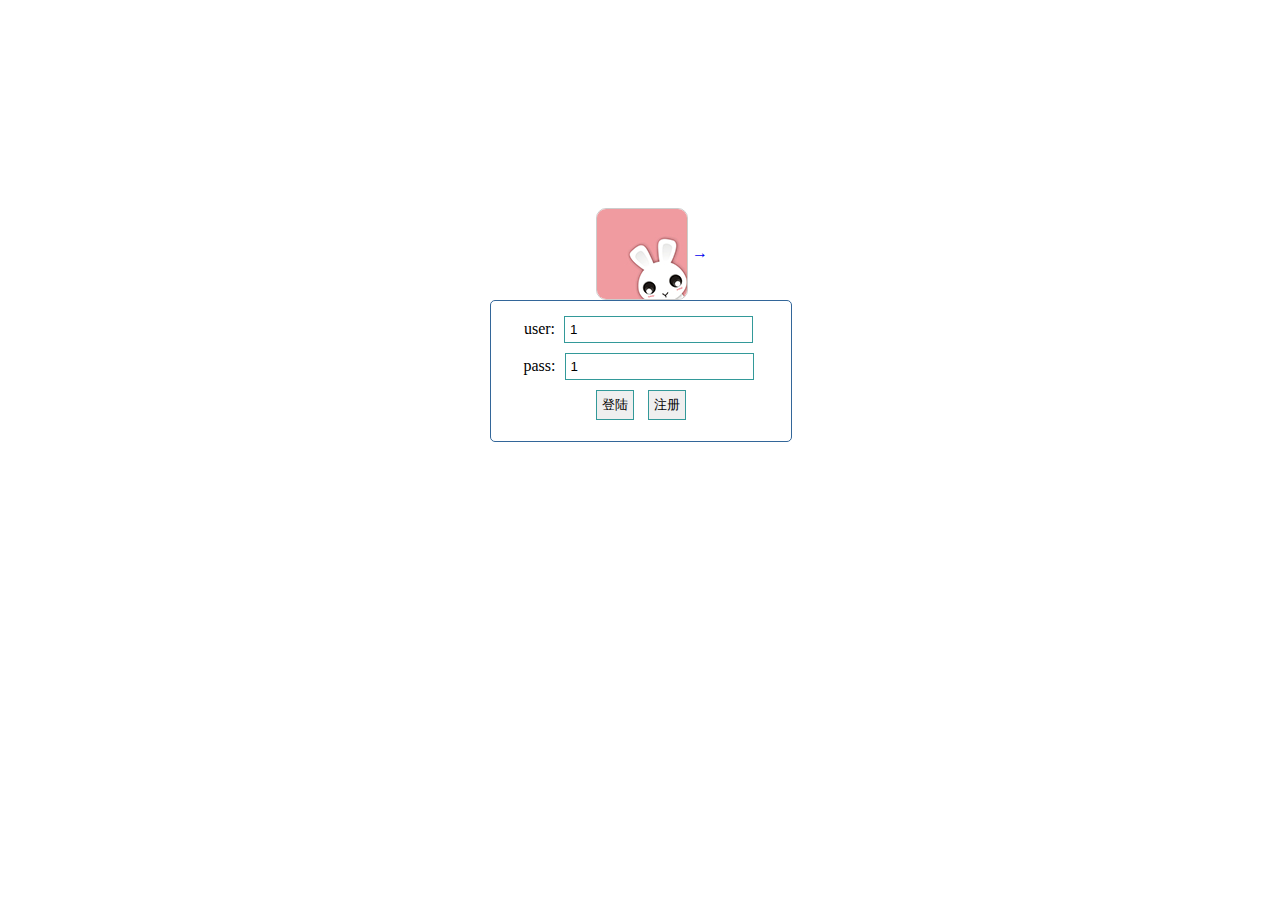
<file: work/here-demo/WebQQ/index.html>
<!DOCTYPE html>
<html>
<head>
<meta charset="utf-8">
<meta http-equiv="X-UA-Compatible" content="IE=edge,chrome=1">
<title>Examples</title>
<meta name="description" content="">
<meta name="keywords" content="">
    <link rel="stylesheet" href="style.css"/>
    <script src="jsonp.js"></script>
    <script>
        window.onload=function(){
            var oNextBtn=document.getElementById('next_btn');
            var oImg=document.getElementById('img1');
            var oAddBtn=document.getElementById('add_btn');
            var oLgnBtn=document.getElementById('lgn_btn');
            var oUser=document.getElementById('username');
            var oPass=document.getElementById('password');
            var oLoginBox=document.getElementById('loginBox');
            var oWrap=document.getElementById('wrap');
            var oUl=document.getElementById('ul1');
            var oLeftTop=document.getElementById('left_top');
            var oT=document.getElementById('t1');
            var oBtn=document.getElementById('btn1');
            var oErrTip=document.getElementById('err_tip');
            var oCloseBtn=document.getElementById('close_btn');

            var URL='http://zhinengshe.com/exercise/im/api.php';

            var maxId=0;
            var timer=null;

            var iNow=6;
            oNextBtn.onclick=function(){
                iNow++;
                if(iNow==9)iNow=1;
                oImg.src='images/'+iNow+'.jpg';
            };

            //注册
            oAddBtn.onclick=function(){
                jsonp({
                    url:URL,
                    data:{
                        a:'reg',
                        user:oUser.value,
                        pass:oPass.value,
                        face:iNow
                    },
                    success:function(json){
                        if(json.err){
                            alert('注册失败了:'+json.msg);
                        }else{
                            alert('注册成功');
                        }
                    }
                });
            };
            //登陆
            oLgnBtn.onclick=function(){
                jsonp({
                    url:URL,
                    data:{
                        a:'lgn',
                        user:oUser.value,
                        pass:oPass.value
                    },
                    success:function(json){
                        if(json.err){
                            alert('登陆失败了:'+json.msg);
                        }else{
                            alert('登陆成功');

                            oLoginBox.style.display='none';
                            oWrap.style.display='block';

                            //调用函数
                            getUserList(json.token);
                            getAllMsg(json.token);
                            sendMsg(json.token);

                            timer=setInterval(function(){
                                getNewMsg(json.token);
                            },1000);

                            logout(json.token);
                        }
                    }
                });
            };

            //获取用户列表
            function getUserList(token){
                jsonp({
                    url:URL,
                    data:{
                        a:'get_user_list',
                        token:token
                    },
                    success:function(json){
                        if(json.err){
                            alert('获取用户列表失败');
                        }else{
                            var arr=json.data;

                            for(var i=0; i<arr.length; i++){
                                var face=arr[i].face;
                                face<1 && (face=6);
                                face>8 && (face=3);
                                var oLi=document.createElement('li');
                                oLi.innerHTML='<img src="images/'+face+'.jpg" alt="" width="20"/> <span>'+arr[i].username+'</span>';
                                oUl.appendChild(oLi);
                            }
                        }
                    }
                });
            }

            //完整获取
            function getAllMsg(token){
                jsonp({
                    url:URL,
                    data:{
                        a:'get_msg',
                        token:token
                    },
                    success:function(json){
                        if(json.err){
                            alert('获取完整消息失败了');
                        }else{
                            var arr=json.data;

                            for(var i=0; i<arr.length; i++){
                                var oDl=createMsg(arr[i].post_time,arr[i].username,arr[i].content);
                                oLeftTop.appendChild(oDl);

                                scrollBottom(oLeftTop);

                                if(arr[i].ID>maxId){
                                    maxId=arr[i].ID;
                                }
                            }
                        }
                    }
                });
            }
            function createMsg(time,username,content){
                var oDate=new Date();
                oDate.setTime(time*1000);
                var sDate=oDate.getFullYear()+'-'+(oDate.getMonth()+1)+'-'+oDate.getDate()+' '+oDate.getHours()+':'+oDate.getMinutes()+':'+oDate.getSeconds();

                var oDl=document.createElement('dl');
                oDl.innerHTML='<dt>'
                        +'<strong>'+username+'</strong> <em>'+sDate+'</em>'
                        +'</dt>'
                        +'<dd>'
                        +''+content+''
                        +'</dd>';
                return oDl;
            }

            //发送
            function sendMsg(token){
                oBtn.onclick=function(){
                    jsonp({
                        url:URL,
                        data:{
                            a:'snd_msg',
                            token:token,
                            content:oT.value
                        },
                        success:function(json){
                            if(json.err){
                                alert('发言失败了');
                            }else{
                                //var oDl=createMsg(json.time,oUser.value,oT.value);
                                //oLeftTop.appendChild(oDl);

                                scrollBottom(oLeftTop);
                                oT.value='';

                                if(json.ID>maxId){
                                    maxId=json.ID;
                                }
                            }
                        }
                    });
                };
            }

            //获取更新消息
            function getNewMsg(token){
                jsonp({
                    url:URL,
                    data:{
                        a:'get_msg_n',
                        n:maxId,
                        token:token
                    },
                    success:function(json){
                        if(json.err){
                            //alert('获取更新消息失败了');
                            oErrTip.innerHTML='获取更新消息失败了';
                        }else{
                            var arr=json.data;

                            for(var i=0; i<arr.length; i++){
                                var oDl=createMsg(arr[i].post_time, arr[i].username, arr[i].content);
                                oLeftTop.appendChild(oDl);
                                scrollBottom(oLeftTop);

                                if(arr[i].ID>maxId){
                                    maxId=arr[i].ID;
                                }
                            }
                        }
                    }
                });
            }
            //退出
            function logout(token){
                oCloseBtn.onclick=function(){
                    var t=confirm('您确认退出么？');
                    if(t){
                        jsonp({
                            url:URL,
                            data:{
                                a:'logout',
                                token:token
                            },
                            success:function(json){
                                if(json.err){
                                    oErrTip.innerHTML='退出登陆失败了';
                                }else{
                                    clearInterval(timer);
                                    oWrap.style.display='none';
                                    oLoginBox.style.display='block';
                                }
                            }
                        });
                    }
                };
            }

            //始终保持在底部
            function scrollBottom(obj){
                obj.scrollTop=obj.scrollHeight;
            }
        };
    </script>
</head>
<body>
<div class="loginBox" id="loginBox" style="display: block;">
    <div class="faceBox">
        <img src="images/6.jpg" alt="" id="img1"/>
        <a href="javascript:;" id="next_btn">→</a>
    </div>
    <div>
        user:
        <input type="text" id="username" value="1"/>
        <br/>
        pass:
        <input type="text" id="password" value="1"/>
        <br/>
        <input type="button" value="登陆" id="lgn_btn"/>
        <input type="button" value="注册" id="add_btn"/>
    </div>
</div>
<div id="wrap" style="display:none;">
    <a href="javascript:;" id="close_btn">×</a>
    <div id="err_tip"></div>
    <div id="left">
        <div id="left_top">
            <!--<dl>
                <dt>
                    <strong>name</strong> <em>2016-1-14</em>
                </dt>
                <dd>
                    xxxfadfasdfasdf
                </dd>
            </dl>
            <dl>
                <dt>
                    <strong>name</strong> <em>2016-1-14</em>
                </dt>
                <dd>
                    xxxfadfasdfasdf
                </dd>
            </dl>
            <dl>
                <dt>
                    <strong>name</strong> <em>2016-1-14</em>
                </dt>
                <dd>
                    xxxfadfasdfasdf
                </dd>
            </dl>-->
        </div>
        <div id="left_bottom">
            <textarea id="t1"></textarea>
            <input type="button" value="发送" id="btn1"/>
        </div>
    </div>
    <div id="right">
        <ul id="ul1">
            <!--<li>
                <img src="face/6.jpg" alt="" width="20"/>
                <span>xxxxxxxxxxxxxxxxxxxxxxxxx</span>
            </li>
            <li>
                <img src="face/6.jpg" alt="" width="20"/>
                <span>xxxxx</span>
            </li>
            <li>
                <img src="face/6.jpg" alt="" width="20"/>
                <span>xxxxx</span>
            </li>-->
        </ul>
    </div>
</div>
</body>
</html>
</file>
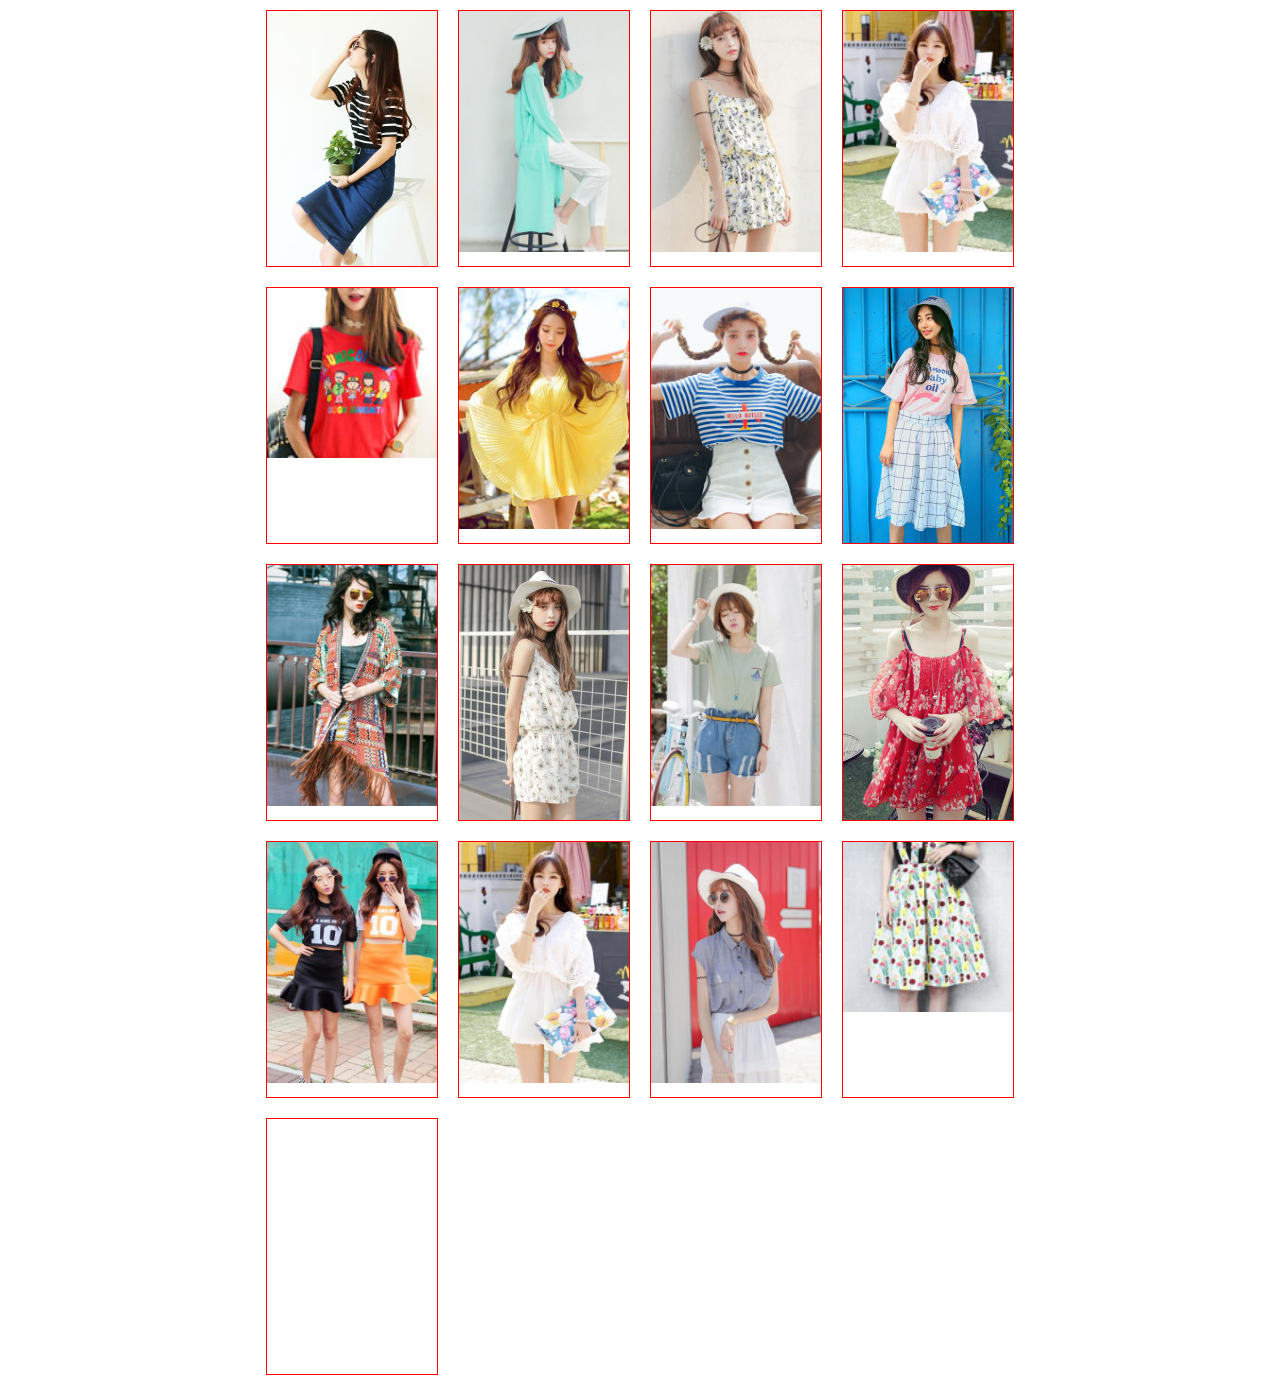
<file: work/here-demo/延迟加载/index.html>
<!doctype html>
<html>
<head>
<meta charset="utf-8">
<title>延迟加载</title>
<style>
* { margin:0; padding:0; }
ul { overflow:hidden; width:768px; margin:0 auto; }
li { float:left; width:170px; height:255px; border:1px solid red; margin:10px; list-style:none; }
img { display:block; width:100%; }
</style>
<script>
window.onload=window.onscroll=window.onresize=function (){
	var aImg=document.getElementsByTagName('img');
	
	var scrollTop=document.documentElement.scrollTop || document.body.scrollTop;
	var clientHeight=document.documentElement.clientHeight;
	
	var clientBottom=clientHeight+scrollTop;
	
	for (var i=0; i<aImg.length; i++)
	{
		if (aImg[i].offsetTop <= clientBottom)
		{
			// 在可视区内
			var _src=aImg[i].getAttribute('_src');
			aImg[i].src=_src;
		}
	}
};
</script>
</head>

<body>
	<ul>
		<li>
			<img _src="images/31.jpg" />
		</li>
		<li>
			<img _src="images/32.jpg" />
		</li>
		<li>
			<img _src="images/33.jpg" />
		</li>
		<li>
			<img _src="images/34.jpg" />
		</li>
		<li>
			<img _src="images/35.jpg" />
		</li>
		<li>
			<img _src="images/36.jpg" />
		</li>
		<li>
			<img _src="images/37.jpg" />
		</li>
		<li>
			<img _src="images/38.jpg" />
		</li>
		<li>
			<img _src="images/39.jpg" />
		</li>
		<li>
			<img _src="images/40.jpg" />
		</li>
		<li>
			<img _src="images/41.jpg" />
		</li>
		<li>
			<img _src="images/42.jpg" />
		</li>
		<li>
			<img _src="images/43.jpg" />
		</li>
		<li>
			<img _src="images/44.jpg" />
		</li>
		<li>
			<img _src="images/45.jpg" />
		</li>
		<li>
			<img _src="images/46.jpg" />
		</li>
		<li>
			<img _src="images/47.jpg" />
		</li>
	</ul>
</body>
</html>
</file>
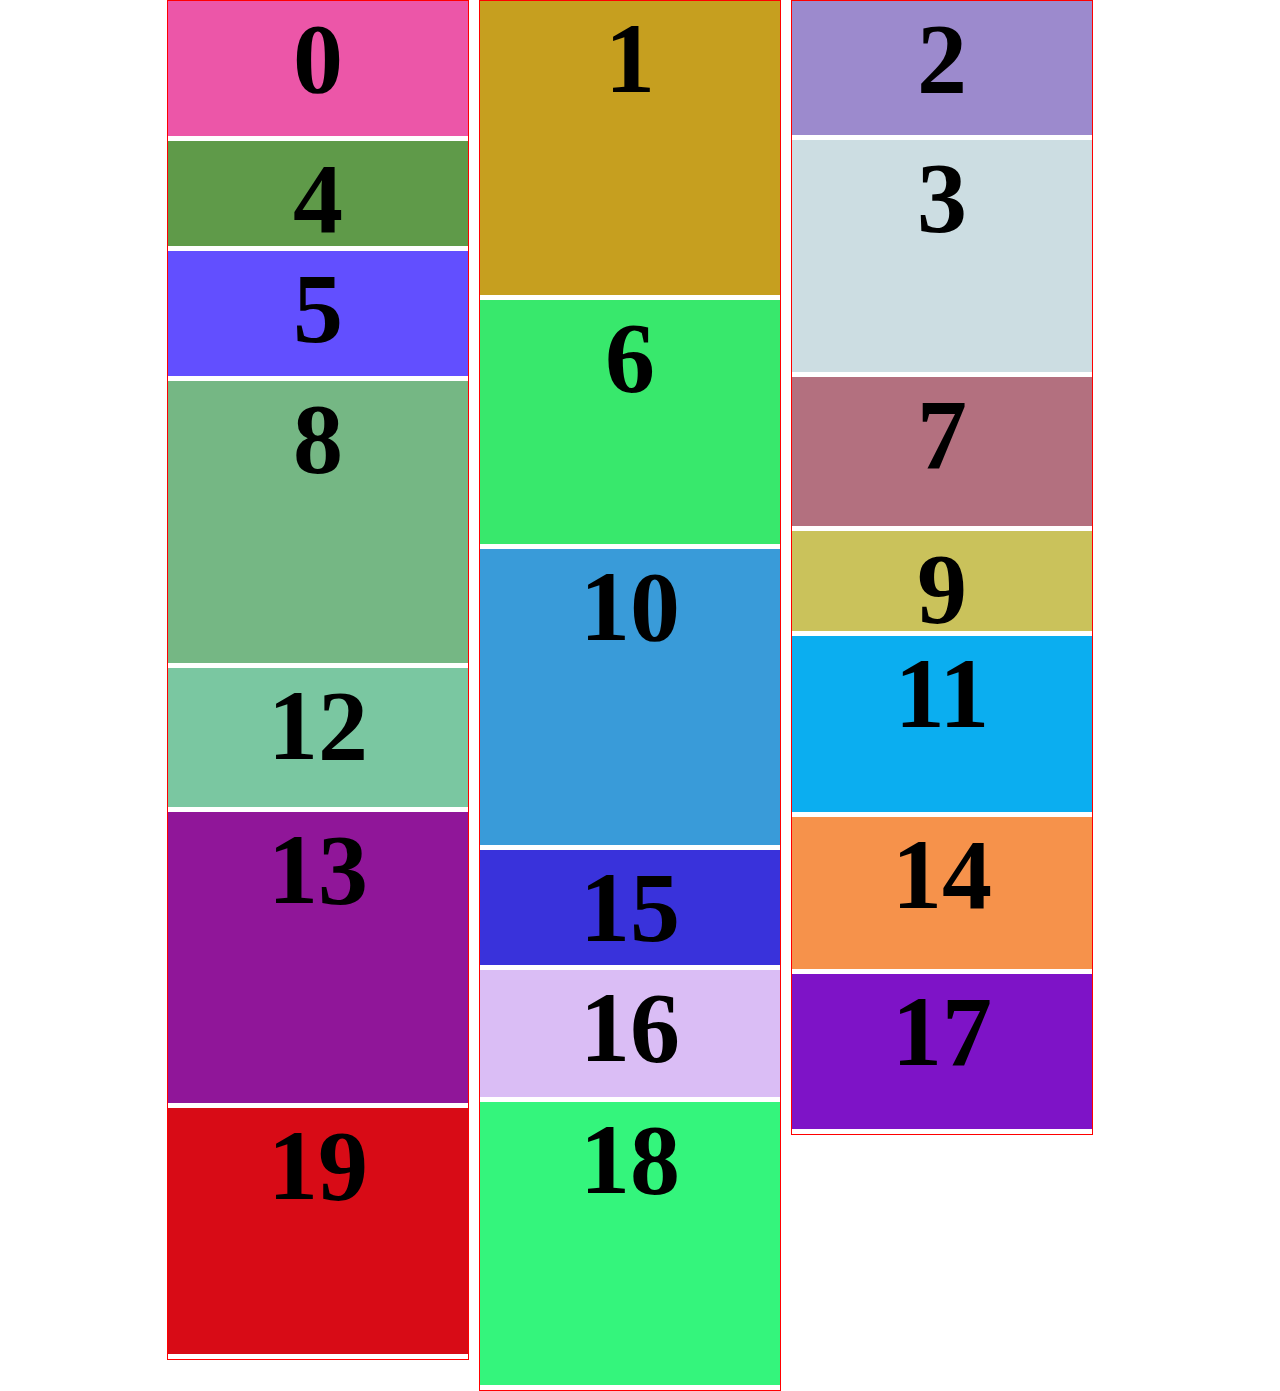
<file: work/here-demo/瀑布流/index.html>
<!DOCTYPE html>
<html>
<head>
<meta charset="utf-8">
<meta http-equiv="X-UA-Compatible" content="IE=edge,chrome=1">
<title>瀑布流</title>
<meta name="description" content="">
<meta name="keywords" content="">
<link href="" rel="stylesheet">
<style>
	*{padding:0;margin:0;}
	div{overflow:hidden;width:966px;margin:0 auto;}
	ul{width:300px;float:left;border:1px solid red;margin-left:10px;}
	li{width:300px;background:#ccc;font-size:100px;font-weight:bold;text-align:center;margin-bottom:5px;list-style:none;}
	p{width:100%;height:50px;font-size:50px;background:#ccc;text-align:center;line-height:50px;display:none;}
</style>
<script>
	window.onload=function  () {
		var aUl=document.getElementsByTagName('ul');
		var arr=[];
		var n=0;
//		var se=['yellow','blue','#EF1919','#D4B223','#66DF21','#10D15E']
//		var see=['#CF6F6F','#F11317','#D414BB','#930DD6','#2A51A4','#236660','#496435']
		var oP=document.getElementById('wb');
		for (var i = 0; i < aUl.length; i++) {
			arr.push(aUl[i])
			};
		abc()
		function abc () {

			n++;
			if(n>5){
				oP.style.display='block';
				oP.innerHTML='下一页'
				return;
			}
			for (var i = 0; i < 20; i++) {
				var oLi=document.createElement('li');
				oLi.style.height=rnd(100,300)+'px';
				oLi.innerHTML=i;
				oLi.style.background=color(0,256);
				arr.sort(function(ul1,ul2){
				return ul1.offsetHeight-ul2.offsetHeight;
				})
				arr[0].appendChild(oLi);
			};
		}
		function  rnd(n,m) {
			return Math.floor(Math.random()*(m-n)+n);
		}
		
		window.onscroll=function  () {
			var top=document.body.scrollTop || document.documentElement.scrollTop;
			var h=(top+document.documentElement.clientHeight)+200;
			var hh=document.body.offsetHeight;
			if(h>=hh){
				
				abc()
			}
		}
		oP.onclick=function 	 (){
			oP.style.display='none';
			n=4;
			abc()
		}
		function color (n,m) {
			return 'rgb('+rnd(n,m)+','+rnd(n,m)+','+rnd(n,m)+')';
		}
	};
</script>
</head>
<body>
	<div>
	    <ul></ul>
	    <ul></ul>
	    <ul></ul>
	</div>
	<p id="wb"></P>
</body>
</html>
</file>
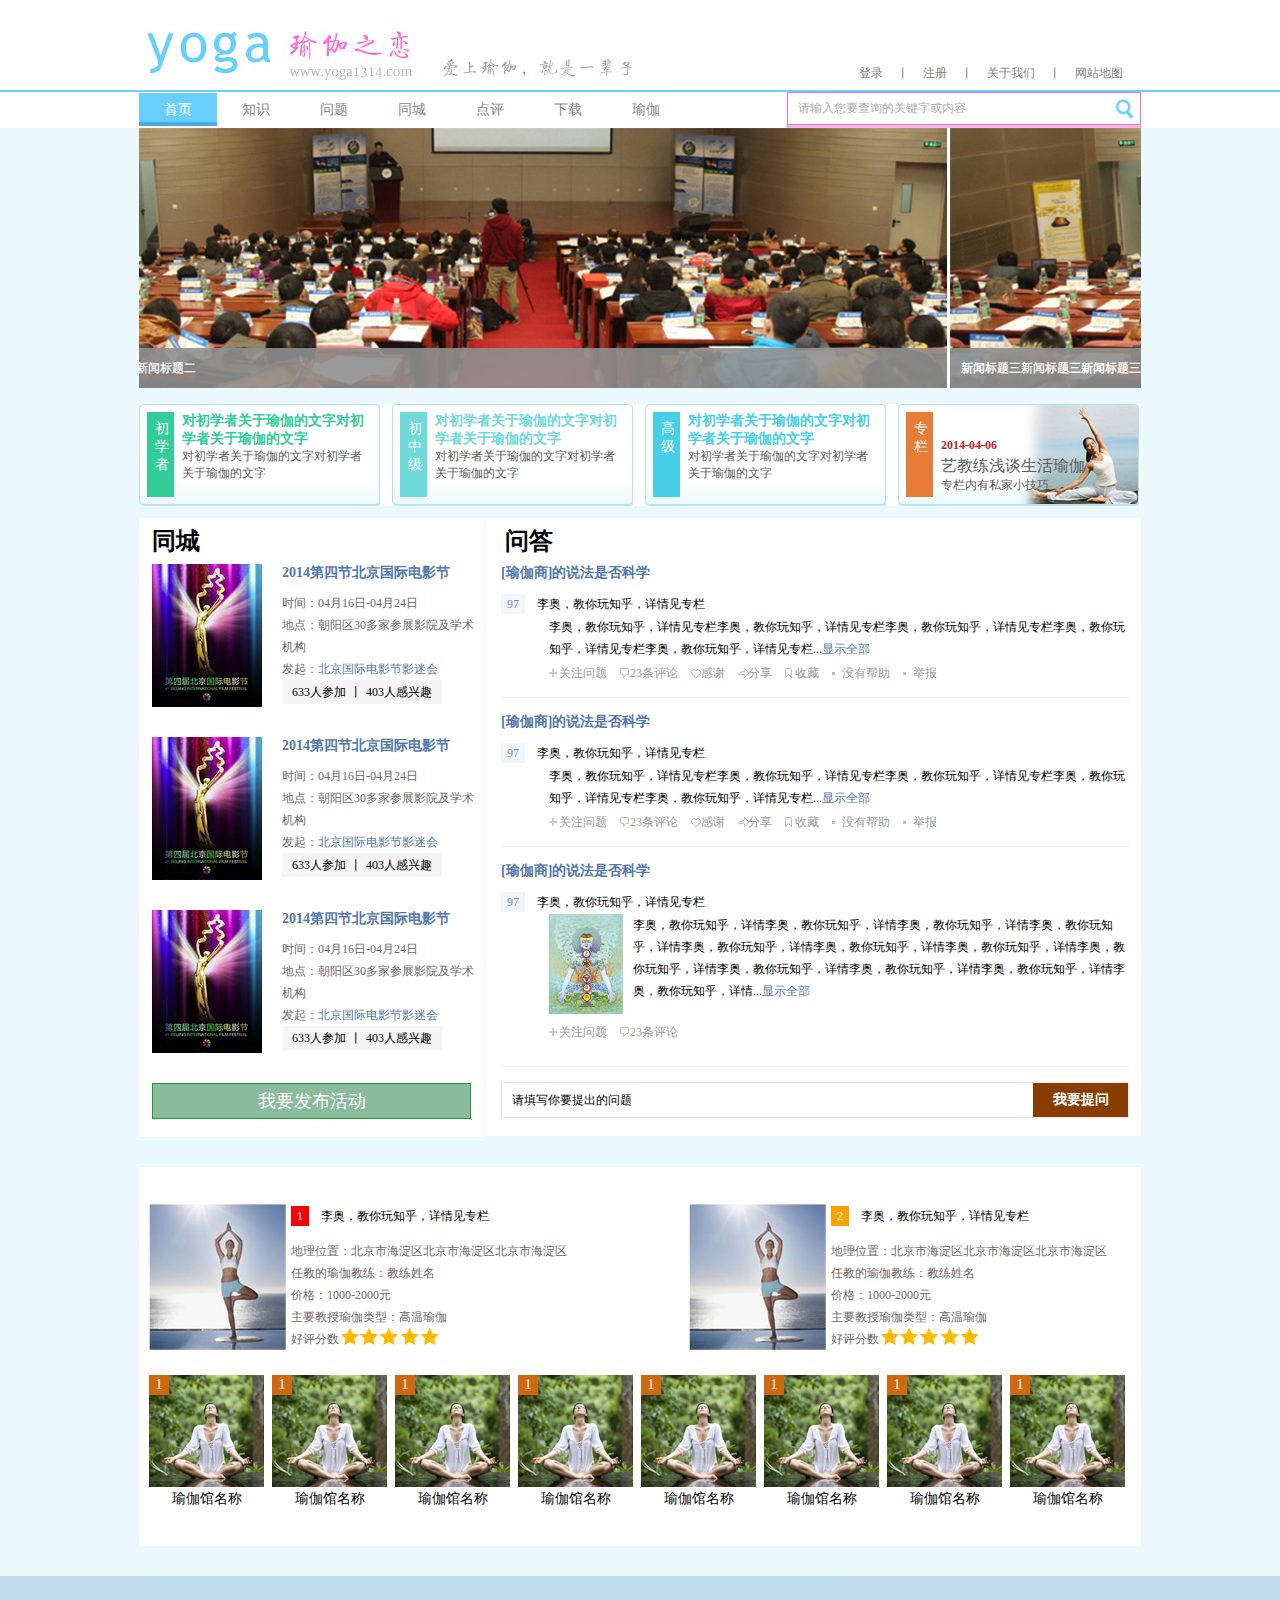
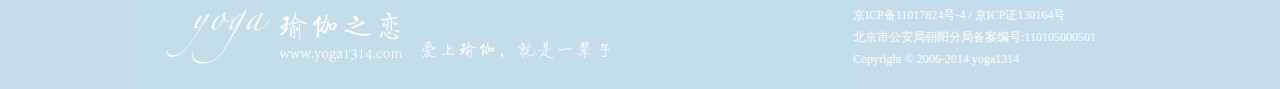
<file: work/here-demo/瑜伽之恋/index.html>
<!DOCTYPE html PUBLIC "-//W3C//DTD XHTML 1.0 Transitional//EN" "http://www.w3.org/TR/xhtml1/DTD/xhtml1-transitional.dtd">
<html xmlns="http://www.w3.org/1999/xhtml">
<head>
<meta http-equiv="Content-Type" content="text/html; charset=utf-8" />
<title>瑜伽之恋</title>
<link rel="stylesheet" type="text/css" href="style/index.css">
<link rel="stylesheet" type="text/css" href="style/common.css">
</head>

<body>
<!--顶部logo-->
<div class="top">
	<div class="comWidth">
		<div class="logo"><a href=""><img src="images/logo.jpg" /></a></div>
		<ul class="web_site">
			<li><a href="">登录</a><span>丨</span></li>
			<li><a href="">注册</a><span>丨</span></li>
			<li><a href="">关于我们</a><span>丨</span></li>
			<li><a href="">网站地图</a></li>
		</ul>
	</div>
</div>
<!--顶部导航-->
<div class="nav_box">
	<div class="comWidth">
		<ul class="nav">
			<li><a href="#" class="active">首页</a></li>
			<li><a href="knowlege.html">知识</a></li>
			<li><a href="all_problem.html">问题</a></li>
			<li><a href="city.html">同城</a></li>
			<li><a href="dianping.html">点评</a></li>
			<li><a href="dp_content.html">下载</a></li>
			<li><a href="new_About.html">瑜伽</a></li>
		</ul>
		<div class="input_box">
			<input type="text" class="txt" value="请输入您要查询的关键字或内容">
			<a href="" class="search_btn"></a>
		</div>
		
		
	</div>
</div>
<!--图片切换-->
<div class="lls">
	<div class="comWidth">
	<div id="newspic">
		<div id="pic">
		  <div class="pic_list" id="fW_Content" style="position: relative; overflow: hidden;">
			<div class="qiehuan" style="position: absolute; top: 0px; left: -1002px; display: block; z-index: 4; opacity: 1;"> <img src="images/jd.jpg">
				<p class="text"><a href="#">新闻标题一新闻标题一新闻标题一新闻标题一</a></p>
			</div>
			<div class="qiehuan" style="position: absolute; top: 0px; left: -193.54647317351177px; display: block; z-index: 3;">
				<img src="images/jd.jpg">
				<p class="text"><a href="#">新闻标题二新闻标题二新闻标题二新闻标题二</a></p>
			</div>
			<div class="qiehuan" style="position: absolute; top: 0px; left: 811.0865500811017px; display: block; z-index: 2;">
				<img src="images/jd.jpg">
				<p class="text"><a href="#">新闻标题三新闻标题三新闻标题三新闻标题三</a></p>
			</div>
			<div class="qiehuan" style="position: absolute; top: 0px; left: -1000px; display: block; z-index: 1;">
				<img src="images/jd.jpg">
				<p class="text"><a href="#">新闻标题四新闻标题四新闻标题四新闻标题四</a></p>
			</div>
	   </div>
		  <div id="fW_Controls"></div>
		</div>
		</div>
		</div>
<!--初学者-->		
<div class="bg_box">
	<div class="comWidth bg_lls">
		<div class="chuxue mr_12">
			<div class="bg_chuxue">初学者</div>
			<div class="chuxue_intro">
				<h3 class="chuxue_title">对初学者关于瑜伽的文字对初学者关于瑜伽的文字</h3>
				<p class="chuxue_info">对初学者关于瑜伽的文字对初学者关于瑜伽的文字</p>
			</div>
		</div>
		<div class="chuxue mr_12">
			<div class="bg_chuxue bg_gb">初中级</div>
			<div class="chuxue_intro">
				<h3 class="chuxue_title middle">对初学者关于瑜伽的文字对初学者关于瑜伽的文字</h3>
				<p class="chuxue_info">对初学者关于瑜伽的文字对初学者关于瑜伽的文字</p>
			</div>
		</div>
		<div class="chuxue mr_12">
			<div class="bg_chuxue bg_gber">高   级</div>
			<div class="chuxue_intro">
				<h3 class="chuxue_title high">对初学者关于瑜伽的文字对初学者关于瑜伽的文字</h3>
				<p class="chuxue_info">对初学者关于瑜伽的文字对初学者关于瑜伽的文字</p>
			</div>
		</div>
		<div class="bgyg">
			<div class="bg_chuxue bg_red">专 栏</div>
			<div class="chuxue_intro">
				<h3 class="time">2014-04-06</h3>
				<p class="art_title">艺教练浅谈生活瑜伽</p>
				<p class="skill">专栏内有私家小技巧</p>
				
			</div>
		</div>
	</div>
</div>
<!--同城-->	
<div class="city_box">
	<div class="city">
		<h3 class="city_title">同城</h3>
		<div class="city_show">
			<a href=""><img src="images/cityshow.jpg" /></a>
			<div class="city_intro">
				<h3 class="city_smtitle">2014第四节北京国际电影节</h3>
				<ul class="city_more">
					<li>时间：04月16日-04月24日</li>
					<li>地点：朝阳区30多家参展影院及学术机构</li>
					<li>发起：<span>北京国际电影节影迷会</span></li>
				</ul>
				<div class="city_list">
					<ul>
						<li><a href="">633人参加</a><span>丨</span></li>
						<li><a href="">403人感兴趣</a></li>
					</ul>
				</div>
			</div>
		</div>
		<div class="city_show">
			<a href=""><img src="images/cityshow.jpg" /></a>
			<div class="city_intro">
				<h3 class="city_smtitle">2014第四节北京国际电影节</h3>
				<ul class="city_more">
					<li>时间：04月16日-04月24日</li>
					<li>地点：朝阳区30多家参展影院及学术机构</li>
					<li>发起：<span>北京国际电影节影迷会</span></li>
				</ul>
				<div class="city_list">
					<ul>
						<li><a href="">633人参加</a><span>丨</span></li>
						<li><a href="">403人感兴趣</a></li>
					</ul>
				</div>
			</div>
		</div>
		<div class="city_show">
			<a href=""><img src="images/cityshow.jpg" /></a>
			<div class="city_intro">
				<h3 class="city_smtitle">2014第四节北京国际电影节</h3>
				<ul class="city_more">
					<li>时间：04月16日-04月24日</li>
					<li>地点：朝阳区30多家参展影院及学术机构</li>
					<li>发起：<span>北京国际电影节影迷会</span></li>
				</ul>
				<div class="city_list">
					<ul>
						<li><a href="">633人参加</a><span>丨</span></li>
						<li><a href="">403人感兴趣</a></li>
					</ul>
				</div>
			</div>
		</div>
		<div class="huodong">我要发布活动</div>
	</div>
	<!--问答-->
<div class="answer_box">
	<h3 class="city_title ml_20">问答</h3>
	<div class="answer_show">
		<h3 class="city_smtitle">[瑜伽商]的说法是否科学</h3>
		<div class="sm_title"><span>97</span>李奥，教你玩知乎，详情见专栏</div>
		<p class="answer_info">李奥，教你玩知乎，详情见专栏李奥，教你玩知乎，详情见专栏李奥，教你玩知乎，详情见专栏李奥，教你玩知乎，详情见专栏李奥，教你玩知乎，详情见专栏...<span>显示全部</span></p>
		<div class="share">
			<a href="" class="shizi">关注问题</a>
			<a href="" class="message">23条评论</a>
			<a href="" class="xin">感谢</a>
			<a href="" class="fenxiang">分享</a>
			<a href="" class="shoucang">收藏</a>
			<a href="" class="dot">没有帮助</a>
			<a href="" class="dot">举报</a>
		</div>
	</div>
	<div class="answer_show">
		<h3 class="city_smtitle">[瑜伽商]的说法是否科学</h3>
		<div class="sm_title"><span>97</span>李奥，教你玩知乎，详情见专栏</div>
		<p class="answer_info">李奥，教你玩知乎，详情见专栏李奥，教你玩知乎，详情见专栏李奥，教你玩知乎，详情见专栏李奥，教你玩知乎，详情见专栏李奥，教你玩知乎，详情见专栏...<span>显示全部</span></p>
		<div class="share">
			<a href="" class="shizi">关注问题</a>
			<a href="" class="message">23条评论</a>
			<a href="" class="xin">感谢</a>
			<a href="" class="fenxiang">分享</a>
			<a href="" class="shoucang">收藏</a>
			<a href="" class="dot">没有帮助</a>
			<a href="" class="dot">举报</a>
		</div>
	</div>
	<div class="answer_show pb_8">
		<h3 class="city_smtitle">[瑜伽商]的说法是否科学</h3>
		<div class="sm_title"><span>97</span>李奥，教你玩知乎，详情见专栏</div>
		<div class="answer_pic">
			<a href=""><img src="images/smimg.jpg" /></a>
			<p class="answer_article">李奥，教你玩知乎，详情李奥，教你玩知乎，详情李奥，教你玩知乎，详情李奥，教你玩知乎，详情李奥，教你玩知乎，详情李奥，教你玩知乎，详情李奥，教你玩知乎，详情李奥，教你玩知乎，详情李奥，教你玩知乎，详情李奥，教你玩知乎，详情李奥，教你玩知乎，详情李奥，教你玩知乎，详情...<span>显示全部</span></p>
		</div>
		<div class="share">
			<a href="" class="shizi">关注问题</a>
			<a href="" class="message">23条评论</a>
		</div>
	</div>
	<div class="search_box clearfix">
		<input type="text" class="search_txtt" value="请填写你要提出的问题">
		<a href="" class="btn">我要提问</a>
	</div>
</div>	
</div>
<div class="yoga_box clearfix">
	<div class="yoga_box">
		<div class="yoga_show">
			<a href=""><img src="images/yogabig.jpg" /></a>
			<div class="yoga_list">
				<div class="sm_title mb_12"><span class="red">1</span>李奥，教你玩知乎，详情见专栏</div>
				<ul class="city_more">
					<li>地理位置：北京市海淀区北京市海淀区北京市海淀区</li>
					<li>任教的瑜伽教练：教练姓名</li>
					<li>价格：1000-2000元</li>
					<li>主要教授瑜伽类型：高温瑜伽</li>
					<li class="star">好评分数</li>
				</ul>
			</div>
		</div>
		<div class="yoga_show ml_30">
			<a href=""><img src="images/yogabig.jpg" /></a>
			<div class="yoga_list">
				<div class="sm_title mb_12"><span class="red yellow">2</span>李奥，教你玩知乎，详情见专栏</div>
				<ul class="city_more">
					<li>地理位置：北京市海淀区北京市海淀区北京市海淀区</li>
					<li>任教的瑜伽教练：教练姓名</li>
					<li>价格：1000-2000元</li>
					<li>主要教授瑜伽类型：高温瑜伽</li>
					<li class="star">好评分数</li>
				</ul>
			</div>
			
		</div>
		<div class="img_show clearfix">
			<div class="mote mr_5">
				<a href=""><img src="images/yoga.jpg" /></a>
				<div class="icon">1</div>
				<p class="img_title">瑜伽馆名称</p>
			</div>
			<div class="mote mr_5">
				<a href=""><img src="images/yoga.jpg" /></a>
				<div class="icon">1</div>
				<p class="img_title">瑜伽馆名称</p>
			</div>
			<div class="mote mr_5">
				<a href=""><img src="images/yoga.jpg" /></a>
				<div class="icon">1</div>
				<p class="img_title">瑜伽馆名称</p>
			</div>
			<div class="mote mr_5">
				<a href=""><img src="images/yoga.jpg" /></a>
				<div class="icon">1</div>
				<p class="img_title">瑜伽馆名称</p>
			</div>
			<div class="mote mr_5">
				<a href=""><img src="images/yoga.jpg" /></a>
				<div class="icon">1</div>
				<p class="img_title">瑜伽馆名称</p>
			</div>
			<div class="mote mr_5">
				<a href=""><img src="images/yoga.jpg" /></a>
				<div class="icon">1</div>
				<p class="img_title">瑜伽馆名称</p>
			</div>
			<div class="mote mr_5">
				<a href=""><img src="images/yoga.jpg" /></a>
				<div class="icon">1</div>
				<p class="img_title">瑜伽馆名称</p>
			</div>
			<div class="mote">
				<a href=""><img src="images/yoga.jpg" /></a>
				<div class="icon">1</div>
				<p class="img_title">瑜伽馆名称</p>
			</div>
		</div>
	</div>
</div>
</div>
<div class="foot">
	<div class="foot_link">
		<div class="foot_logo"></div>
		<div class="foot_list">
			<ul>
				<li>京ICP备11017824号-4 / 京ICP证130164号</li>
				<li>北京市公安局朝阳分局备案编号:110105000501</li>
				<li>Copyright © 2006-2014 yoga1314</li>
			</ul>
		</div>
	</div>
</div>
</body>
</html>
</file>
<file: css/index.css>
﻿/*����վ*/
/*header  begin*/
#header{
    position: fixed;
    width: 100%;
    top: 0px;
    left: 0px;
    height: 60px;
    z-index: 1;
    background: #fff;
    box-shadow: 0px 0px 10px #CCC;
}
header{
    position: fixed;
    width: 100%;
    top: 0px;
    left: 0px;
    z-index: 100;
    height: 60px;
}
.logo{
    float: left;
    margin: 0  30px;
    position: relative;
}
.logo a{
	display:block;
	height: 60px;
	width: 100%;
}
header .ddw{
	-display:none;
	position: absolute;
	top:65px;
	left:0;
}
.logo img{
    width: 60px;
    height: 60px;
    border-radius: 50%;
    float: left;
    transition:all 0.5s linear;
    cursor:pointer;
}
.logo img:hover{
    box-shadow:0px 0px 10px #999;
    transform:rotate(360deg);
}
.section{
    width: 100%;
    height: -webkit-calc(100% - 60px);
    position: relative;
}
.photo{
    width: 120px;
    height: 150px;
    position: absolute;
    left: calc(50% - 60px);
    top: 150px;
}
.photo img{
    width: 100%;
    height: 100%;
    border-radius: 60px / 75px;
    transition:all 0.5s linear;
    cursor:pointer;
}
.photo img:hover{
    box-shadow:0px 0px 10px #999;
    transform:rotate(360deg);
}
.header_p{
    position: absolute;
    left: calc(50% - 80px);
    top: 300px;
    text-align: center;
    color: #fff;
    font-size: 40px;
}
.header_p1{
    margin: 0px 15px 5px;
    padding: 5px 15px;
    border-bottom: 1px solid #333;
}
nav{
    float: right;
    margin-right: 60px;
    line-height: 60px;
}
nav li{
    float: left;
    margin: 0px 20px;
    font-size: 14px;
}
nav li a{
    position: relative;
    color: #000;
    padding: 21px 0px;
}
nav li a:after {
    content: "";
    position: absolute;
    left: 50%;
    right: 50%;
    bottom: 0;
    height: 2px;
    background: #1FAEFF;
    opacity: 0;
    -webkit-transition: .2s ease-in;
    transition: .2s ease-in;
}
nav li a:hover {
    color: #000;
}
nav li a:hover:after {
    left: 0;
    right: 0;
    opacity: 1;
}
/*��������*/
header,.home_info1{
    -webkit-animation:fadeInDown 1s .2s ease both;
    -moz-animation:fadeInDown 1s .2s ease both;
    -o-animation:fadeInDown 1s .2s ease both;
    animation:fadeInDown 1s .2s ease both;
}

@-webkit-keyframes fadeInDown{
    0%{opacity:0;
        -webkit-transform:translateY(-10px)}
    100%{opacity:1;
        -webkit-transform:translateY(0)}
}
@-moz-keyframes fadeInDown{
    0%{opacity:0;
        -moz-transform:translateY(-10px)}
    100%{opacity:1;
        -moz-transform:translateY(0)}
}
@-o-keyframes fadeInDown{
    0%{opacity:0;
        -moz-transform:translateY(-10px)}
    100%{opacity:1;
        -moz-transform:translateY(0)}
}
@keyframes fadeInDown{
    0%{opacity:0;
        transform:translateY(-10px)}
    100%{opacity:1;
        transform:translateY(0)}
}
/*header  end*/
/*home begin*/
/*��������ʽ*/
.home_content,.skill_content, .js_content,.css_content , .mobile_content,.demo_content{
    margin: 0px auto;
    width: 1000px;
}
.title {
    text-align: center;
    width: 100%;
}
h1 {
    width: 150px;
    margin: 0px auto;
    font-size: 24px;
}
.title_en {
    width: 130px;
    margin: 16px auto;
    padding: 5px 0px;
    border-top: 2px solid #F00;
    opacity: 0;
}
.active .reverse{
    -webkit-animation:flipInX 3s .7s ease both;
    -moz-animation:flipInX 3s .7s ease both;}
@-webkit-keyframes flipInX{
    0%{-webkit-transform:perspective(400px) rotateX(90deg);
        opacity:0}
    40%{-webkit-transform:perspective(400px) rotateX(-10deg)}
    70%{-webkit-transform:perspective(400px) rotateX(10deg)}
    100%{-webkit-transform:perspective(400px) rotateX(0deg);
        opacity:1}
}
@-moz-keyframes flipInX{
    0%{-moz-transform:perspective(400px) rotateX(90deg);
        opacity:0}
    40%{-moz-transform:perspective(400px) rotateX(-10deg)}
    70%{-moz-transform:perspective(400px) rotateX(10deg)}
    100%{-moz-transform:perspective(400px) rotateX(0deg);
        opacity:1}
}
@-o-keyframes flipInX{
    0%{-moz-transform:perspective(400px) rotateX(90deg);
        opacity:0}
    40%{-moz-transform:perspective(400px) rotateX(-10deg)}
    70%{-moz-transform:perspective(400px) rotateX(10deg)}
    100%{-moz-transform:perspective(400px) rotateX(0deg);
        opacity:1}
}
@keyframes flipInX{
    0%{-moz-transform:perspective(400px) rotateX(90deg);
        opacity:0}
    40%{-moz-transform:perspective(400px) rotateX(-10deg)}
    70%{-moz-transform:perspective(400px) rotateX(10deg)}
    100%{-moz-transform:perspective(400px) rotateX(0deg);
        opacity:1}
}
h2{
    font-family: "allerbold";
    font-weight: bold;
    color: #F00;
    text-transform: uppercase;
    font-size: 14px;
}
/*��ҳ*/
.home_head{
    margin: 300px auto 30px;
     position: relative;
     width: 150px;
     height: 150px;
     cursor: pointer;
    border-radius: 75px;
 }
.home_head img {
    width: 150px;
    height: 150px;
    border-radius: 75px;
    position: absolute;
    transition:all 0.5s linear;
}
.home_head:hover{
    box-shadow:0px 0px 10px #ff0000;
}
.home_info1 {
    font-size: 20px;
    font-weight: bold;
	font-family:'Helvetica Neue';
}
.home_info1, .home_info2, .home_info3, .home_info4, .home_info5 {
    margin: 25px auto;
    display: none;
    width: 800px;
    text-align: center;
    font-size: 16px;
}
.home_info_box {
    border-top: 2px solid #fff;
    width: 0px;
    margin: 15px auto;
}
.left{
    -webkit-animation:fadeInLeft 1s .2s ease both;
    -o-animation:fadeInLeft 1s .2s ease both;
    -moz-animation:fadeInLeft 1s .2s ease both;
    animation:fadeInLeft 1s .2s ease both;
}
@-webkit-keyframes fadeInLeft{
    0%{opacity:0;
        -webkit-transform:translateX(-1000px)}
    100%{opacity:1;
        -webkit-transform:translateX(0)}
}
@-moz-keyframes fadeInLeft{
    0%{opacity:0;
        -moz-transform:translateX(-1000px)}
    100%{opacity:1;
        -moz-transform:translateX(0)}
}
@-o-keyframes fadeInLeft{
    0%{opacity:0;
        -o-transform:translateX(-1000px)}
    100%{opacity:1;
        -o-transform:translateX(0)}
}
@keyframes fadeInLeft{
    0%{opacity:0;
        transform:translateX(-1000px)}
    100%{opacity:1;
        transform:translateX(0)}
}
.right{
    -webkit-animation:fadeInRight 1s .2s ease both;
    -o-animation:fadeInRight 1s .2s ease both;
    -moz-animation:fadeInRight 1s .2s ease both;
    animation:fadeInRight 1s .2s ease both;
}
@-webkit-keyframes fadeInRight{
    0%{opacity:0;
        -webkit-transform:translateX(1000px)}
    100%{opacity:1;
        -webkit-transform:translateX(0)}
}
@-moz-keyframes fadeInRight{
    0%{opacity:0;
        -moz-transform:translateX(1000px)}
    100%{opacity:1;
        -moz-transform:translateX(0)}
}
@-o-keyframes fadeInRight{
    0%{opacity:0;
        -o-transform:translateX(1000px)}
    100%{opacity:1;
        -o-transform:translateX(0)}
}
@keyframes fadeInRight{
    0%{opacity:0;
        transform:translateX(1000px)}
    100%{opacity:1;
        transform:translateX(0)}
}
.scale{
    -webkit-animation:bounceIn 1s .6s ease both;
    -moz-animation:bounceIn 1s .6s ease both;
    -o-animation:bounceIn 1s .6s ease both;
    animation:bounceIn 1s .6s ease both;
}
@-webkit-keyframes bounceIn{
    0%{opacity:0;
        -webkit-transform:scale(.3)}
    50%{opacity:1;
        -webkit-transform:scale(1.1)}
    70%{-webkit-transform:scale(.9)}
    100%{-webkit-transform:scale(1)}
}
@-moz-keyframes bounceIn{
    0%{opacity:0;
        -moz-transform:scale(.3)}
    50%{opacity:1;
        -moz-transform:scale(1.1)}
    70%{-moz-transform:scale(.9)}
    100%{-moz-transform:scale(1)}
}
@-o-keyframes bounceIn{
    0%{opacity:0;
        -moz-transform:scale(.3)}
    50%{opacity:1;
        -moz-transform:scale(1.1)}
    70%{-moz-transform:scale(.9)}
    100%{-moz-transform:scale(1)}
}
@keyframes bounceIn{
    0%{opacity:0;
        transform:scale(.3)}
    50%{opacity:1;
        transform:scale(1.1)}
    70%{transform:scale(.9)}
    100%{transform:scale(1)}
}
/*��һ�����ض��� end*/
/* skill */
#skill_info {
    margin: 30px auto 0;
    width: 100%;
    line-height: 30px;
}
#skill_info p {
    text-align: center;
}
.skill_list {
    margin: 20px auto;
    width: 100%;
    font-size: 16px;
    height: 400px;
}
.skill_list_content {
    float: left;
    margin: 0 83px;
    position: relative;
    height: 400px;
}
.skill_list_content b {
    position: absolute;
    top: 3%;
    left: -11%;
    width: 130%;
    height: 40%;
    background: #000;
    opacity: 0;
    -webkit-transition: opacity .25s ease-in-out;
    transition: opacity .25s ease-in-out;
    cursor: pointer;
}
.skill_list_content b:hover {
    opacity: 0.4;
}
.skill_icon {
    width: 80px;
    height: 80px;
    text-align: center;
    margin: 30px auto;
}
.skill_name {
    text-align: center;
    width: 100%;
    position: relative;
}
.skill_flag {
    margin: 28px auto;
    width: 20px;
    height: 20px;
    background: url('../images/icon.png') no-repeat;
    -webkit-transition-duration: 1s;
    transition-duration: 1s;
}
.skill_flag_scale {
    -webkit-transform: rotate(180deg);
    transform: rotate(180deg);
}
.skill_int {
    position: absolute;
    top: 220px;
    width: 320px;
    left: -136px;
    font-size: 14px;
    line-height: 20px;
    display: none;
    border: 1px solid #ccc;
    border-radius: 10px;
    padding: 15px;
    background: #c8c8dc;
}
.skill_int li {
    font-size: 12px;
    padding-left: 15px;
}
/*�ڶ��� skill��������*/
.active .skill_scale {
    -webkit-animation: skill_scale 1s .2s ease-in-out;
    -moz-animation: skill_scale 1s .2s ease-in-out;
    -o-animation: skill_scale 1s .2s ease-in-out;
    animation: skill_scale 1s .2s ease-in-out;
}
@-webkit-keyframes skill_scale {
    0% {
        opacity: 0.1;
        -webkit-transform:scale(0.3);
        transform:scale(0.3);
    }
    100% {
        opacity: 1;
        -webkit-transform: scale(1);
        transform: scale(1);
    }
}
@-moz-keyframes skill_scale {
    0% {
        opacity: 0.1;
        transform:scale(0.3);
    }
    100% {
        opacity: 1;
        transform: scale(1);
    }
}
@-o-keyframes skill_scale {
    0% {
        opacity: 0.1;
        transform:scale(0.3);
    }
    100% {
        opacity: 1;
        transform: scale(1);
    }
}
@keyframes skill_scale {
    0% {
        opacity: 0.1;
        transform:scale(0.3);
    }
    100% {
        opacity: 1;
        transform: scale(1);
    }
}
/*�ڶ������ض��� end*/
/*�ҵ���Ч*/
.js_list_slider {
    width: 900px;
    margin: 0px auto;
    margin-top: 30px;
    overflow: hidden;
    position: relative;
    
}
.js_scale {
    position: relative;
}
.js_list_content {
    width: 4000px;
    cursor: pointer;
    line-height: 30px;
    position: relative;
    margin: 10px auto;
    border-bottom: 1px solid rgba(255,255,255,0.8);
}
dd a {
    border-bottom: 1px dashed #666;
}
dd a:hover {
    color: #f00;
    border-bottom-color: #f00;
}
.js_list{
    float: left;
    width: 900px;
    height: 300px;
    box-shadow: 0px 0px 40px rgba(0, 0, 0, 0.1);
    position: relative;
}
.bg1{
    background: url("../images/t1.jpg");
}
.bg2{
    background: url("../images/t2.jpg");
}
.bg3{
    background: url("../images/t3.jpg");
}
.js_list_left {
    width:533px;
}
.js_list_content .js_list .link{
    width: 345px;
    height: 300px;
    position: absolute;
    right: 0px;
    top: 0px;
}
.js_list dl {
    margin-left: 140px;
    margin-top: 36px;
}
.js_list dt {
    font-size: 22px;
    margin-bottom: 10px;
}
.js_list_link {
    font-size: 16px;
    margin-top: 10px;
    color: #f00;
    text-shadow: 5px 5px 5px #f00;
}
.js_list dd {
    position: relative;
    font-size: 14px;
}
.js_list_toleft,
.js_list_toright {
    position: absolute;
    width: 60px;
    height: 60px;
    top: 42%;
    cursor: pointer;
}
.js_list_to{
    opacity: 0.2;
    transition: 1s all ease;
}
#js_list:hover .js_list_to{
    opacity: 1;
}
.js_list_toleft {
    left: 2%;
}
.js_list_toright {
    right: 2%;
}
#js_timeline {
    margin: 10px auto;
    width: 800px;
    background: url(../images/timeline.png) no-repeat center center;
}
#js_timeline div {
    width: 390px;
    height: 50px;
    margin: 0 auto;
}
#js_timeline a{
    display: block;
    float: left;
    text-align: center;
    margin: 10px 50px;
    width: 30px;
    height: 30px;
    cursor: pointer;
}
.demo-more{
    position: absolute;
    bottom: 0;
    left:calc(50% - 70px);
}
.demo-more p a:hover{
    color: red;
}
/*������ �ҵ���Ч����*/
.active .b_to_t{
    -webkit-animation:fadeInUpBig 1s .2s ease both;
    -moz-animation:fadeInUpBig 1s .2s ease both;
}
@-webkit-keyframes fadeInUpBig{
    0%{opacity:0;
        -webkit-transform:translateY(100px)}
    100%{opacity:1;
        -webkit-transform:translateY(0)}
}
@-moz-keyframes fadeInUpBig{
    0%{opacity:0;
        -moz-transform:translateY(100px)}
    100%{opacity:1;
        -moz-transform:translateY(0)}
}
/*���������ض��� end*/
/*�ҵ��ƶ���*/
#mobile_content_list {
    margin: 50px auto 20px;
    width: 1000px;
    height: 200px;
}
.mobile_box li {
    z-index: 2;
    width: 200px;
    height: 150px;
    margin: 25px;
    float: left;
    position: relative;
    background: #fff;
}
.mobile_box_bg {
    width: 200px;
    height: 150px;
}
.mobile_box_content {
    position: relative;
    cursor: pointer;
    outline: 2px solid #efefef;
    box-shadow:0 8px 20px rgba(0, 0, 0, 0.6);
    overflow: hidden;
}
.mobile_box_hover {
    position: absolute;
    width: 100%;
    height: 100%;
    background: rgba(0, 0, 0, 0.1);
    -webkit-transition: background 2s;
    transition: background 2s;
}
.mobile_box li:hover .mobile_box_hover {
    background: rgba(238, 124, 123, 0.8);
}
.mobile_box_title {
    text-align: center;
    padding: 42px 0;
    font-size: 25px;
    position: absolute;
    left: 0;
    right: 0;
    top: 0;
    -webkit-transform: translateY(-1000px);
    transform: translateY(-1000px);
    -webkit-transition-duration: .5s;
    transition-duration: .5s;
}
.mobile_box li:hover .mobile_box_title {
    -webkit-transform: translateY(0);
    transform: translateY(0);
}
.mobile_box_hover_icon {
    position: absolute;
    top: 58%;
    left: 50%;
    margin: -28px;
}
.mobile_box_hover_icon img {
    width: 56px;
    height: 56px;
}
.mobile_box_link {
    border-radius: 50%;
    position: relative;
    top: 1000px;
    display: block;
    -webkit-transition: top .5s;
    transition: top .5s;
}
.mobile_box li:hover .mobile_box_link {
    top: 0;
}
.mobile_info {
    clear: both;
    padding-top: 50px;
    border-top: 1px solid #fff;
    width: 950px;
    margin: 0 auto;
}
.mobile_info p {
    width: 800px;
    margin: 0 auto;
    text-align: center;
    line-height: 30px;
}
.mobile_info p a {
    font-weight: bold;
    font-size: 16px;
}
.mobile_info p a:hover {
    color: #f00;
}
/*������ �ҵ��ƶ��˶���*/
.active .bounceInDown{
    -webkit-animation:bounceInDown 1s .2s ease both;
    -moz-animation:bounceInDown 1s .2s ease both;
}
@-webkit-keyframes bounceInDown{
    0%{opacity:0;
        -webkit-transform:translateY(-2000px)}
    60%{opacity:1;
        -webkit-transform:translateY(30px)}
    80%{-webkit-transform:translateY(-10px)}
    100%{-webkit-transform:translateY(0)}
}
@-moz-keyframes bounceInDown{
    0%{opacity:0;
        -moz-transform:translateY(-2000px)}
    60%{opacity:1;
        -moz-transform:translateY(30px)}
    80%{-moz-transform:translateY(-10px)}
    100%{-moz-transform:translateY(0)}
}
/*���������ض��� end*/
/*�ҵ���Ʒ*/
.demo_list {
    margin: 10px auto;
    width: 1000px;
    font-size: 16px;
}
.demo_list li{
    width: 300px;
    height: 200px;
    float: left;
    position: relative;
    margin: 10px;
    overflow: hidden;
    cursor: pointer;
}
.demo_list img{
    width: 300px;
    height: 200px;
}
.demo_list a{
	display:block;
	width:100%;
	height:100%;
}
.demo_list  span {
    position:absolute;
    top:-200px;
    left:0;width:100%;
    height:100%;
    background:#0099cc;
    font-size:30px;
    text-align:center;
    line-height:200px;
    color:#fff;
    border-radius:3px;
}
/*������ �ҵ���Ʒ��������*/
.active .ileft{
    -webkit-animation:fadeInLeftBig 1s .2s ease both;
    -moz-animation:fadeInLeftBig 1s .2s ease both;}
@-webkit-keyframes fadeInLeftBig{
    0%{opacity:0;
        -webkit-transform:translateX(-2000px)}
    100%{opacity:1;
        -webkit-transform:translateX(0)}
}
@-moz-keyframes fadeInLeftBig{
    0%{opacity:0;
        -moz-transform:translateX(-2000px)}
    100%{opacity:1;
        -moz-transform:translateX(0)}
}
.active .iright{
    -webkit-animation:fadeInRightBig 1s .2s ease both;
    -moz-animation:fadeInRightBig 1s .2s ease both;}
@-webkit-keyframes fadeInRightBig{
    0%{opacity:0;
        -webkit-transform:translateX(2000px)}
    100%{opacity:1;
        -webkit-transform:translateX(0)}
}
@-moz-keyframes fadeInRightBig{
    0%{opacity:0;
        -moz-transform:translateX(2000px)}
    100%{opacity:1;
        -moz-transform:translateX(0)}
}
.active .up{
    -webkit-animation:fadeInDownBig 1s .2s ease both;
    -moz-animation:fadeInDownBig 1s .2s ease both;}
@-webkit-keyframes fadeInDownBig{
    0%{opacity:0;
        -webkit-transform:translateY(-2000px)}
    100%{opacity:1;
        -webkit-transform:translateY(0)}
}
@-moz-keyframes fadeInDownBig{
    0%{opacity:0;
        -moz-transform:translateY(-2000px)}
    100%{opacity:1;
        -moz-transform:translateY(0)}
}
/*���������ض��� end*/
/*footer*/
#footer-text{
    width:100%;
}
.footer{
    height:70px;
    width:100%;
    min-width:1100px;
    border-top:1px solid #f0f0f0;
    background-color:#FFF;
    padding-top: 15px;
}
.footer_content{
    line-height: 24px;
    font-size: 12px;
    text-align: center;
    color: #292929;
}
.footer_content a {
    display: inline-block;
    margin: 0 5px;
    font-size: 12px;
    color: #292929;
}
.footer_content a:hover {
    color: #930709;
}
/*home end*/
</file>
<file: work/demo/京东/css/base.css>
@charset "utf-8";
/* 基础css */

*{ padding:0; margin:0;line-height:100%;}
body{ font-size:12px;}
ul,ol{ list-style:none;}
a{ color:#000; text-decoration:none;}
h1,h2,h3,h4,h5,h6{ font-size:12px; font-weight:normal;}
i,em{ font-style:normal;}
b,strong{ font-weight:normal;}
a img{ border:none;}
img{ vertical-align:top;}
.clearfix:after{display:block;content:'';clear:both;}/* 给元素后加块。after:后的意思，先转块，内容为零，清左右浮动，both：左右；*/
input{outline:none;border:none 0;}/*清除焦点边框*/
textarea{resize:none;}/*清除文本域大小按钮。重置大小*/
table{border-collapse:collapse;}
th,td{border:1px solid #000;padding:0;}
</file>
<file: work/demo/京东/css/index.css>
@charset "utf-8";
/* CSS Document */

.headbox{width:100%;border-bottom:1px solid #eeeeee;background:#f7f7f7;}
	.header{width:1210px;height:30px;margin:0 auto;}
	.header .hea-fl{float:left;}
	.header .hea-fl p{float:left;line-height:30px;}
	.header .hea-fl .scjd{background:url(../img/xingxing.jpg) no-repeat 1px 9px;padding-left:16px;}
	.header .hea-fl .gzjd{margin-left:20px;background:url(../img/erweima.jpg) no-repeat 0 9px;padding-left:18px;}
	.header .hea-fl .weizhi{margin-left:12px;padding-left:18px;background:url(../img/dingwei.jpg) no-repeat 0 7px;font-weight:bold;}
	.header .hea-fl .weizhi a{font-weight:normal;}
	.header .hea-fr{float:right;}
	.header .hea-fr span{float:left;margin-right:2px;line-height:30px;}
	.header .hea-fr>div{float:left;}
	.header .hea-fr>div a{display:block;line-height:30px;}
	.header .logbtn{float:right;line-height:30px;}
	.header .hea-fr .mfzc a{margin-left:7px;margin-right:8px;}
	.header .hea-fr .wddd a{margin-left:7px;}
	.header .hea-fr .hyjlb a{margin-left:5px;padding-left:28px;background:url(../img/bjd.jpg) no-repeat 0 9px;}
	.header .hea-fr .qypd a{margin-left:5px;padding-left:28px;background:url(../img/vip.jpg) no-repeat 0 9px;}
	.header .hea-fr .sjjd a{float:left;background:url(../img/sanjiao.jpg) no-repeat 88px 13px;padding-right:20px;}
	.header .hea-fr .sjjd .sj{margin:5px 10px 0 9px;float:left;}
	.header .hea-fr .sjjd .hsj{margin:5px 10px 0 9px;float:left;display:none;}
	.header .hea-fr .khfw a{background:url(../img/sanjiao.jpg) no-repeat 63px 13px;padding-left:7px;padding-right:20px;}
	.header .hea-fr .wzdh a{background:url(../img/sanjiao.jpg) no-repeat 63px 13px;padding-left:7px;padding-right:24px;}
	
	/*头部hover*/
	.header .hea-fr .khfw:hover a{width:67px;height:27px;line-height:22px;border:1px solid #dddddd;background:#fff url(../img/sanjiaos.jpg) no-repeat 61px 9px;margin-top:3px;padding:0;padding-left:6px;border-bottom:none;}
	.header .hea-fr .wzdh:hover a{width:63px;height:27px;line-height:22px;border:1px solid #dddddd;background:#fff url(../img/sanjiaos.jpg) no-repeat 61px 9px;margin-top:3px;padding:0;padding-left:6px;padding-right:8px;border-bottom:none;}
	.header .hea-fr .sjjd:hover .sj{display:none;}
	.header .hea-fr .sjjd:hover .hsj{display:block;margin:1px 10px 0 8px;}
	.header .hea-fr .sjjd:hover a{width:78px;height:27px;line-height:22px;border:1px solid #dddddd;background:#fff url(../img/sanjiaos.jpg) no-repeat 86px 9px;margin-top:3px;padding:0;padding-right:20px;border-bottom:none;color:#f00;text-decoration:underline; white-space:nowrap;}
	
	
	
	.logobox{width:1210px;height:90px;margin:0 auto;position:relative;}
	.logobox .navdt{position:absolute;width:100px;height:70px;left:173px;top:15px;}
	h1{width:158px;height:42px;background:url(../img/logo.jpg) no-repeat;margin-left:1px;margin-top:24px;float:left;}
	h1 a{display:block;height:100%;text-indent:-999em;}
	.logobox .searchbox{float:left;width:500px;margin-left:141px;padding-top:19px;}
	.logobox .searchbox .wbk{width:411px;height:30px;border:3px solid #e4393c; vertical-align:top;padding-left:5px;}
	.logobox .searchbox .ssbtn{width:78px;height:36px;color:#fff;background:#e4393c;font-size:14px;}
	.logobox .searchbox ul{margin-top:6px;}
	.logobox .searchbox ul li{float:left;margin-right:11px;}
	.logobox .searchbox ul .mar8{margin-right:8px;}
	.logobox .searchbox ul .coh{color:#f00;}
	
	.logobox .carbox{float:left;margin-left:10px;margin-top:24px;}
	.logobox .carbox div{margin-left:10px;}
	.logobox .carbox .yh{float:left;width:104px;height:30px;border:1px solid #efefef;background: url(../img/tou.jpg) no-repeat 7px 6px #f7f7f7;}
	.logobox .carbox .yh a{color:#666;padding-left:31px;display:block;line-height:30px;background:url(../img/sj.jpg) no-repeat 87px 12px;}
	.logobox .carbox .car{float:left;width:124px;height:30px;border:1px solid #efefef;background: url(../img/che.jpg) no-repeat 6px 6px #f7f7f7;position:relative;}
	.logobox .carbox .car a{color:#666;padding-left:31px;display:block;line-height:30px;background:url(../img/yj.jpg) no-repeat 110px 10px;}
	.logobox .carbox .car p{height:17px;background:#d60000;color:#fff;position:absolute;top:-10px;left:21px;text-align:center;line-height:17px;}
	.logobox .carbox .car p i{position:absolute;width:4px;height:19px;background:url(../img/hdm-l.png) no-repeat;left:-4px;top:0;}
	.logobox .carbox .car p b{position:absolute;width:4px;height:19px;background:url(../img/hdm-r.png) no-repeat;right:-4px;top:0;}
	.logobox .youhui{width:136px;height:66px;border:1px solid #efefef;float:left;margin-left:10px;margin-top:10px;position:relative;}
	.logobox .youhui>a{display:block;}
	.logobox .youhui div{position:absolute;right:-1px;top:-1px;}
	.logobox .youhui div a{display:block;width:11px;height:11px;border:1px solid #efefef;background:url(../img/cha.jpg) no-repeat;}
	
	
/*产品分类导航*/
	.navbox{width:1210px;margin:0 auto;}
	.navbox .nav-btn{height:40px;background:url(../img/ulbj.jpg) repeat-x;}
	.navbox .nav-btn li{float:left;text-align:center;height:40;width:85px;}
	.navbox .nav-btn li a{display:block;height:100%;color:#fff;line-height:40px;font-size:14px;font-weight:bold;}
	.navbox .nav-btn .qbsp{width:190px;text-align:left;padding-left:20px;}
	.navbox .nav-btn .qbsp:hover a{text-decoration:underline;}
	.navbox .nav-btn .hoverys{background:#a40000;}
	.navbox .nav-btn .yfr{float:right;margin-right:28px;}
	
	
	.navbox-b .navbox-b-l{border:2px solid #e4393c;border-top:none;width:206px;float:left;}
	.navbox-b .navbox-b-l li{line-height:28px;background:#fafafa;margin-bottom:1px;background:url(../img/ysj.jpg) no-repeat 189px 10px;font-size:14px;padding-left:14px;}
	.navbox-b .navbox-b-l .hg0{height:31px;}
	.navbox-b .navbox-b-l .mrb{margin-bottom:0;}
	
	.navbox-b-z{margin:10px;margin-bottom:0;float:left;}
	.navbox-b-z .banner{width:670px;height:240px;background:url(../img/4.jpg) no-repeat;position:relative;overflow:hidden;}
	
	.navbox-b-z .ban-list{width:4380px;}
	.navbox-b-z .ban-list li{float:left;}
	
	.navbox-b-z .ban-list li a{display:block;height:100%;}
	.navbox-b-z .ban-btn{position:absolute;right:6px;bottom:7px;}
	.navbox-b-z .ban-btn li{width:22px;height:22px;background:#999999; border-radius:50%;text-align:center;line-height:22px;color:#fff;float:left;margin-right:5px;}
	.navbox-b-z .ban-btn .active{background:#e4393c;}
	.scroll{width:608px;height:159px;border:1px solid #eeeeee;border-top:none;padding:0 30px;position:relative;}
	.scroll li{float:left;border-left:1px solid #eeeeee;}
	.scroll li a{display:block;}
	.scroll ul .border-l{border-left:none;}
	.scroll .scr-l{width:30px;height:100%;position:absolute;left:0;top:0;background:url(../img/srr-l.jpg) no-repeat 50%; cursor:pointer;}
	.scroll .scr-r{width:30px;height:100%;position:absolute;right:0;top:0;background:url(../img/srr-r.jpg) no-repeat 50%; cursor:pointer;}
	
	
	.navbox-b-r{float:left;width:310px;margin-top:10px;}
	.navbox-b-r .gg{display:block;}
	.navbox-b-r .jdkb{margin-top:10px;}
	.navbox-b-r .jdkb-new{height:30px;border-bottom:2px solid #aaaaaa;}
	.navbox-b-r .jdkb-new h4{float:left;color:#666666;font-size:14px;font-weight:bold;line-height:30px;}
	.navbox-b-r .jdkb-new a{float:right;color:#005ea7;font-size:14px;line-height:30px;}
	.navbox-b-r .jdkb-box{border:1px solid #f1f1f1;height:100px;padding:4px 0;}
	.navbox-b-r .jdkb-box p{line-height:25px;}
	.navbox-b-r .jdkb-box .jdkb-l{width:143px;float:left;padding-left:10px;line-height:25px;border-right:1px solid #eeeeee;}
	.navbox-b-r .jdkb-box .jdkb-r{width:143px;float:left;padding-left:10px;line-height:25px;}
	
	.navbox-b-r .chz{width:308px;border-right:1px solid #eeeeee;border-bottom:1px solid #eeeeee;margin-top:10px;}
	.chz div{text-align:center;width:76px;height:84px;float:left;border-top:1px solid #eeeeee;border-left:1px solid #eeeeee;}
	.chz .gg{height:82px;}
	
	
	.cchuang{width:1210px;margin:0 auto;overflow:hidden;}
	.cchuang h3{font-size:24px;color:#666;font-weight:bold;line-height:44px;}
	.cchuang h3 span{font-size:14px; font-style: italic;color:#999;}
	.cchuang .cc-list{margin-right:-10px;}
	.cchuang .cc-list a{float:left;margin-right:10px;}
	
	
	.yilou{width:1210px;margin:0 auto;margin-top:10px;}
	.yilou .yilou-l{width:210px;float:left;}
	.yilou h2{background:url(../img/1f.jpg) no-repeat;height:38px;border-bottom:2px solid #aaaaaa;line-height:40px;padding-left:60px;font-size:20px;color#666666;font-weight:bold;}
	.yilou-con{width:209px;border:1px solid #f1f1f1;border-top:none;border-left:none;padding-top:6px;}
	.yilou-con ul{padding-left:5px;}
	.yilou-con li{float:left;width:99px;line-height:25px;}
	.yilou-con img{margin-top:5px;}
	.yilou-z{width:790px;float:left;}
	.yilou-nav{height:38px;border-bottom:2px solid #aaaaaa;}
	.yilou-nav li{float:left;width:158px;font-size:14px;color:#666666;font-weight:bold;line-height:40px;text-align:center;}
	.yilou-nav .active{color:#f00;}
	.yilou-z-list>li{float:left;width:137px;height:180px;padding:0 10px;border-bottom:1px solid #f1f1f1;border-left:1px solid #f1f1f1;}
	.yilou-z .ulbox{overflow:hidden;}
	.yilou-z .ulbox>ul{display:none;width:790px;float:left;}
	.yilou-z .ulbox .show{display:block;}
	.yilou-z-list .bor{border-left:none;width:138px;}
	.yilou-z-list>li a{line-height:18px;}
	.yilou-z-list>li .kuai{display:block;}
	.yilou-z-list>li p{color:#f00;line-height:35px;}
	.yilou-z-list>li p span{font-weight:bold;font-size:16px;}
	.yilou-z-list .ylxxk{width:473px;height:180px;position:relative;padding:0;}
	.ylxxk .ylxxk-list>li{display:none;width:473px;height:180px;}
	.ylxxk .ylxxk-list>li a{display:block;height:100%;}
	.yilou-z-list .ylxxk  .showw{display:block;}
	.ylxxk .ylxxk-btn{position:absolute;bottom:6px;left:50%;margin-left:-76px;}
	.ylxxk .ylxxk-btn li{float:left;width:36px;height:5px;background:#999;margin-left:2px;}
	.ylxxk .ylxxk-btn .active{background:#7abd54;}
	.yilou .yilou-r{width:210px;float:left;}
	.yilou-r h3{height:38px;border-bottom:2px solid #aaaaaa;}
	.yilou-r h3 a{float:right;margin-top:17px;color:#005ea7;height:13px;margin-left:13px;background:url(../img/1louy.jpg) no-repeat 76px 0;padding-right:13px;}
	.yilou-r h3 .bjj{background:url(../img/1louy.jpg) no-repeat 64px 0;}
	.yilou-r .par{border-left:1px solid #f1f1f1;border-bottom:1px solid #f1f1f1;}
	.yilou-r .yilou-r-xxkbox{border-left:1px solid #f1f1f1;border-bottom:1px solid #f1f1f1;position:relative;}
	.yilou-r .yilou-r-xxk>li{display:none;}
	.yilou-r .yilou-r-xxk .show{display:block;}
	.yilou-r .yilou-r-btn{position:absolute;bottom:6px;left:50%;margin-left:-37px;}
	.yilou-r .yilou-r-btn i{float:left;width:36px;height:5px;background:#999;margin-left:2px;}
	.yilou-r .yilou-r-btn .active{background:#7abd54;}
	
	
	.erlou{width:1210px;margin:0 auto;margin-top:10px;}
	.erlou .erlou-l{width:210px;float:left;}
	.erlou h2{background:url(../img/2f.jpg) no-repeat;height:38px;border-bottom:2px solid #aaaaaa;line-height:40px;padding-left:60px;font-size:20px;color#666666;font-weight:bold;}
	.erlou-con{width:209px;border:1px solid #f1f1f1;border-top:none;border-left:none;padding-top:6px;}
	.erlou-con ul{padding-left:5px;}
	.erlou-con li{float:left;width:99px;line-height:25px;}
	.erlou-con img{margin-top:5px;}
	.erlou-z{width:790px;float:left;}
	.erlou-nav{height:38px;border-bottom:2px solid #aaaaaa;}
	.erlou-nav li{float:left;width:158px;font-size:14px;color:#666666;font-weight:bold;line-height:40px;text-align:center;}
	.erlou-nav .active{color:#f00;}
	.erlou-z-list>li{float:left;width:137px;height:180px;padding:0 10px;border-bottom:1px solid #f1f1f1;border-left:1px solid #f1f1f1;}
	.erlou-z .erulbox{overflow:hidden;}
	.erlou-z .erulbox>ul{display:none;width:790px;float:left;}
	.erlou-z .erulbox .show{display:block;}
	.erlou-z-list .bor{border-left:none;width:138px;}
	.erlou-z-list>li a{line-height:18px;}
	.erlou-z-list>li .kuai{display:block;}
	.erlou-z-list>li p{color:#f00;line-height:35px;}
	.erlou-z-list>li p span{font-weight:bold;font-size:16px;}
	.erlou-z-list .erxxk{width:473px;height:180px;position:relative;padding:0;}
	.erxxk .erxxk-list>li{display:none;width:473px;height:180px;}
	.erxxk .erxxk-list>li a{display:block;height:100%;}
	.erlou-z-list .erxxk  .showw{display:block;}
	.erxxk .erxxk-btn{position:absolute;bottom:6px;left:50%;margin-left:-76px;}
	.erxxk .erxxk-btn li{float:left;width:36px;height:5px;background:#999;margin-left:2px;}
	.erxxk .erxxk-btn .active{background:#7abd54;}
	.erlou .erlou-r{width:210px;float:left;}
	.erlou-r h3{height:38px;border-bottom:2px solid #aaaaaa;}
	.erlou-r h3 a{float:right;margin-top:17px;color:#005ea7;height:13px;margin-left:13px;background:url(../img/1louy.jpg) no-repeat 52px 0;padding-right:13px;}
	.erlou-r h3 .bjj{background:url(../img/1louy.jpg) no-repeat 71px 0;}
	.erlou-r .par{border-left:1px solid #f1f1f1;border-bottom:1px solid #f1f1f1;}
	.erlou-r .erlou-r-xxkbox{border-left:1px solid #f1f1f1;border-bottom:1px solid #f1f1f1;position:relative;}
	.erlou-r .erlou-r-xxk>li{display:none;}
	.erlou-r .erlou-r-xxk .show{display:block;}
	.erlou-r .erlou-r-btn{position:absolute;bottom:6px;left:50%;margin-left:-37px;}
	.erlou-r .erlou-r-btn i{float:left;width:36px;height:5px;background:#999;margin-left:2px;}
	.erlou-r .erlou-r-btn .active{background:#7abd54;}
	
	
	
	.sanlou{width:1210px;margin:0 auto;margin-top:10px;}
	.sanlou .sanlou-l{width:210px;float:left;}
	.sanlou h2{background:url(../img/3f.jpg) no-repeat;height:38px;border-bottom:2px solid #aaaaaa;line-height:40px;padding-left:60px;font-size:20px;color#666666;font-weight:bold;}
	.sanlou-con{width:209px;height:355px;border:1px solid #f1f1f1;border-top:none;border-left:none;padding-top:6px;overflow:hidden;}
	.sanlou-con ul{padding-left:4px;float:left;}
	.sanlou-con li{line-height:25px;}
	.sanlou-con img{margin-top:5px;float:left;}
	.sanlou-z{width:790px;float:left;}
	.sanlou-nav{height:38px;border-bottom:2px solid #aaaaaa;}
	.sanlou-nav li{float:left;width:158px;font-size:14px;color:#666666;font-weight:bold;line-height:40px;text-align:center;}
	.sanlou-nav .active{color:#f00;}
	.sanlou-z-list>li{float:left;width:137px;height:180px;padding:0 10px;border-bottom:1px solid #f1f1f1;border-left:1px solid #f1f1f1;}
	.sanlou-z .sanloubox{overflow:hidden;}
	.sanlou-z .sanloubox>ul{display:none;width:790px;float:left;}
	.sanlou-z .sanloubox .show{display:block;}
	.sanlou-z-list .bor{border-left:none;width:138px;}
	.sanlou-z-list>li a{line-height:18px;}
	.sanlou-z-list>li .kuai{display:block;}
	.sanlou-z-list>li p{color:#f00;line-height:35px;}
	.sanlou-z-list>li p span{font-weight:bold;font-size:16px;}
	
	.sanloubox .qdzs .fdk{width:158px;overflow:hidden;float:left;position:relative;border-bottom:1px solid #dddddd;transition:all 0.7s;}
	.sanloubox .qdzs .fdk a{display:block;}
	.sanloubox .qdzs .fdxk{position:relative;height:181px;}
	.sanloubox .qdzs .fdk .tmc{width:100%;height:100%;position:absolute;left:0;top:0;background:#000;opacity:0.2;filter:alpha(opacity:20);display:none;}
	.sanloubox .qdzs .fdxk i{display:block;width:35px;height:17px;background:url(../img/nvrenjie.jpg) no-repeat;position:absolute;right:1px;bottom:0;}
	.sanloubox .qdzs img{transition:all 0.7s;}
	.sanloubox .qdzs .borb{height:180px;}
	.sanloubox .qdzs .fdk .ziti{position:absolute;top:20px;left:10px;transition:all 1.2s;}
	.sanloubox .qdzs .fdk .ziti h6{font-weight:boldtransition:all 1.3s;}
	.sanloubox .qdzs .fdk p{color:#777777;font-weight:normal;margin-top:5px;transition:all 1.3s;}
	
	.sanloubox .qdzs:hover .tmc{display:block;}
	.sanloubox .qdzs .fdk:hover{width:173px;margin-left:-15px;z-index:1;transition:all 0.7s;}
	.sanloubox .qdzs .ah:hover .tmc{display:none;}
	.sanloubox .qdzs .ah:hover img{margin-left:-8px; transition:all 0.7s;}
	
	.sanlou .sanlou-r{width:210px;float:left;}
	.sanlou-r h3{height:38px;border-bottom:2px solid #aaaaaa;}
	.sanlou-r h3 a{float:right;width:115px;height:22px;background:url(../img/15-10.jpg) no-repeat;margin-top:10px;}
	.sanlou-r .par{border-left:1px solid #f1f1f1;border-bottom:1px solid #f1f1f1;}
	.sanlou-r .sanlou-r-xxkbox{border-left:1px solid #f1f1f1;border-bottom:1px solid #f1f1f1;position:relative;}
	.sanlou-r .sanlou-r-xxk>li{display:none;}
	.sanlou-r .sanlou-r-xxk .show{display:block;}
	.sanlou-r .sanlou-r-btn{position:absolute;bottom:6px;left:50%;margin-left:-37px;}
	.sanlou-r .sanlou-r-btn i{float:left;width:36px;height:5px;background:#999;margin-left:2px;}
	.sanlou-r .sanlou-r-btn .active{background:#7abd54;}
	
	
	
	.silou{width:1210px;margin:0 auto;margin-top:10px;}
	.silou .silou-l{width:210px;float:left;}
	.silou h2{background:url(../img/4ll.jpg) no-repeat;height:38px;border-bottom:2px solid #aaaaaa;line-height:40px;padding-left:60px;font-size:20px;color#666666;font-weight:bold;}
	.silou-con{width:209px;border:1px solid #f1f1f1;border-top:none;border-left:none;padding-top:6px;}
	.silou-con ul{padding-left:5px;}
	.silou-con li{float:left;width:99px;line-height:25px;}
	.silou-con img{margin-top:5px;}
	.silou-z{width:790px;float:left;}
	.silou-nav{height:38px;border-bottom:2px solid #aaaaaa;}
	.silou-nav li{float:left;width:158px;font-size:14px;color:#666666;font-weight:bold;line-height:40px;text-align:center;}
	.silou-nav .active{color:#f00;}
	.silou-z-list>li{float:left;width:137px;height:180px;padding:0 10px;border-bottom:1px solid #f1f1f1;border-left:1px solid #f1f1f1;}
	.silou-z .siulbox{overflow:hidden;}
	.silou-z .siulbox>ul{display:none;width:790px;float:left;}
	.silou-z .siulbox .show{display:block;}
	.silou-z-list .bor{border-left:none;width:138px;}
	.silou-z-list>li a{line-height:18px;}
	.silou-z-list>li .kuai{display:block;}
	.silou-z-list>li p{color:#f00;line-height:35px;}
	.silou-z-list>li p span{font-weight:bold;font-size:16px;}
	.silou-z-list .sixxk{width:473px;height:180px;position:relative;padding:0;}
	.sixxk .sixxk-list>li{display:none;width:473px;height:180px;}
	.sixxk .sixxk-list>li a{display:block;height:100%;}
	.silou-z-list .sixxk  .showw{display:block;}
	.sixxk .sixxk-btn{position:absolute;bottom:6px;left:50%;margin-left:-76px;}
	.sixxk .sixxk-btn li{float:left;width:36px;height:5px;background:#999;margin-left:2px;}
	.sixxk .sixxk-btn .active{background:#7abd54;}
	
	.silou .silou-r{width:210px;float:left;}
	.silou-r h3{height:38px;border-bottom:2px solid #aaaaaa;}
	.silou-r h3 a{float:right;width:115px;height:22px;background:url(../img/4l.jpg) no-repeat;margin-top:10px;}
	.silou-r .par{border-left:1px solid #f1f1f1;border-bottom:1px solid #f1f1f1;}
	.silou-r .silou-r-xxkbox{border-left:1px solid #f1f1f1;border-bottom:1px solid #f1f1f1;position:relative;}
	.silou-r .silou-r-xxk>li{display:none;}
	.silou-r .silou-r-xxk .show{display:block;}
	.silou-r .silou-r-btn{position:absolute;bottom:6px;left:50%;margin-left:-37px;}
	.silou-r .silou-r-btn i{float:left;width:36px;height:5px;background:#999;margin-left:2px;}
	.silou-r .silou-r-btn .active{background:#7abd54;}
	
	
	
	.wulou{width:1210px;margin:0 auto;margin-top:10px;}
	.wulou .wulou-l{width:210px;float:left;}
	.wulou h2{background:url(../img/5l.jpg) no-repeat;height:38px;border-bottom:2px solid #aaaaaa;line-height:40px;padding-left:60px;font-size:20px;color#666666;font-weight:bold;}
	.wulou-con{width:209px;border:1px solid #f1f1f1;border-top:none;border-left:none;padding-top:6px;}
	.wulou-con ul{padding-left:5px;}
	.wulou-con li{float:left;width:99px;line-height:25px;}
	.wulou-con img{margin-top:5px;}
	.wulou-z{width:790px;float:left;}
	.wulou-nav{height:38px;border-bottom:2px solid #aaaaaa;}
	.wulou-nav li{float:left;width:158px;font-size:14px;color:#666666;font-weight:bold;line-height:40px;text-align:center;}
	.wulou-nav .active{color:#f00;}
	.wulou-z-list>li{float:left;width:137px;height:180px;padding:0 10px;border-bottom:1px solid #f1f1f1;border-left:1px solid #f1f1f1;}
	.wulou-z .wuulbox{overflow:hidden;}
	.wulou-z .wuulbox>ul{display:none;width:790px;float:left;}
	.wulou-z .wuulbox .show{display:block;}
	.wulou-z-list .bor{border-left:none;width:138px;}
	.wulou-z-list>li a{line-height:18px;}
	.wulou-z-list>li .kuai{display:block;}
	.wulou-z-list>li p{color:#f00;line-height:35px;}
	.wulou-z-list>li p span{font-weight:bold;font-size:16px;}
	.wulou-z-list .wuxxk{width:473px;height:180px;position:relative;padding:0;}
	.wuxxk .wuxxk-list>li{display:none;width:473px;height:180px;}
	.wuxxk .wuxxk-list>li a{display:block;height:100%;}
	.wulou-z-list .wuxxk  .showw{display:block;}
	.wuxxk .wuxxk-btn{position:absolute;bottom:6px;left:50%;margin-left:-76px;}
	.wuxxk .wuxxk-btn li{float:left;width:36px;height:5px;background:#999;margin-left:2px;}
	.wuxxk .wuxxk-btn .active{background:#7abd54;}
	
	.wulou .wulou-r{width:210px;float:left;}
	.wulou-r h3{height:38px;border-bottom:2px solid #aaaaaa;}
	.wulou-r h3 a{float:right;width:115px;height:22px;background:url(../img/5ll.jpg) no-repeat;margin-top:10px;}
	.wulou-r .par{border-left:1px solid #f1f1f1;border-bottom:1px solid #f1f1f1;}
	.wulou-r .wulou-r-xxkbox{border-left:1px solid #f1f1f1;border-bottom:1px solid #f1f1f1;position:relative;}
	.wulou-r .wulou-r-xxk>li{display:none;}
	.wulou-r .wulou-r-xxk .show{display:block;}
	.wulou-r .wulou-r-btn{position:absolute;bottom:6px;left:50%;margin-left:-37px;}
	.wulou-r .wulou-r-btn i{float:left;width:36px;height:5px;background:#999;margin-left:2px;}
	.wulou-r .wulou-r-btn .active{background:#7abd54;}
	
	
	.liulou{width:1210px;margin:0 auto;margin-top:10px;}
	.liulou .liulou-l{width:210px;float:left;}
	.liulou h2{background:url(../img/6l.jpg) no-repeat;height:38px;border-bottom:2px solid #aaaaaa;line-height:40px;padding-left:60px;font-size:20px;color#666666;font-weight:bold;}
	.liulou-con{width:209px;border:1px solid #f1f1f1;border-top:none;border-left:none;padding-top:6px;}
	.liulou-con ul{padding-left:5px;}
	.liulou-con li{float:left;width:99px;line-height:25px;}
	.liulou-con img{margin-top:10px;}
	.liulou-z{width:790px;float:left;}
	.liulou-nav{height:38px;border-bottom:2px solid #aaaaaa;}
	.liulou-nav li{float:left;width:158px;font-size:14px;color:#666666;font-weight:bold;line-height:40px;text-align:center;}
	.liulou-nav .active{color:#f00;}
	.liulou-z-list>li{float:left;width:137px;height:180px;padding:0 10px;border-bottom:1px solid #f1f1f1;border-left:1px solid #f1f1f1;}
	
	.liulou-z .liuulbox{overflow:hidden;}
	.liulou-z .liuulbox>ul{display:none;width:790px;float:left;}
	.liulou-z .liuulbox .show{display:block;}
	.liulou-z-list .bor{width:138px;border-left:none;}
	.liulou-z-list>li a{line-height:18px;}
	.liulou-z-list>li .kuai{display:block;}
	
	.liulou-z-list .dcsk{width:262px;height:110px;padding:0;}
	.liulou-z-list .dcskk{width:264px;border-left:none;}
	.liulou-z-list .dcsk .kuai{float:left;}
	.liulou .liulou-z-list .dcsk div{float:left;margin-top:20px;width:126px;}
	.liulou .liulou-z-list .dcsk div p{line-height:100%;margin-top:6px;}
	
	.liulou-z-list>li p{color:#f00;line-height:35px;}
	.liulou-z-list>li p span{font-weight:bold;font-size:16px;}
	.liulou-z-list .liuxxk{width:473px;height:180px;position:relative;padding:0;}
	.liuxxk .liuxxk-list>li{display:none;width:473px;height:180px;}
	.liuxxk .liuxxk-list>li a{display:block;height:100%;}
	.liulou-z-list .liuxxk  .showw{display:block;}
	.liuxxk .liuxxk-btn{position:absolute;bottom:6px;left:50%;margin-left:-76px;}
	.liuxxk .liuxxk-btn li{float:left;width:36px;height:5px;background:#999;margin-left:2px;}
	.liuxxk .liuxxk-btn .active{background:#7abd54;}
	
	.liulou .liulou-r{width:210px;float:left;}
	.liulou-r h3{height:38px;border-bottom:2px solid #aaaaaa;}
	.liulou-r h3 a{float:right;width:115px;height:22px;background:url(../img/5ll.jpg) no-repeat;margin-top:10px;}
	.liulou-r .par{border-left:1px solid #f1f1f1;border-bottom:1px solid #f1f1f1;}
	.liulou-r .liulou-r-list{border-left:1px solid #f1f1f1;border-bottom:1px solid #f1f1f1;padding:10px 0 8px 0px;}
	.liulou-r .liulou-r-list li{line-height:23px;}
	
	
	.qilou{width:1210px;margin:0 auto;margin-top:10px;}
	.qilou .qilou-l{width:210px;float:left;}
	.qilou h2{background:url(../img/7f.jpg) no-repeat;height:38px;border-bottom:2px solid #aaaaaa;line-height:40px;padding-left:60px;font-size:20px;color#666666;font-weight:bold;}
	.qilou-con{width:209px;border:1px solid #f1f1f1;border-top:none;border-left:none;padding-top:6px;}
	.qilou-con ul{padding-left:5px;}
	.qilou-con li{float:left;width:99px;line-height:25px;}
	.qilou-con img{margin-top:10px;}
	.qilou-z{width:790px;float:left;}
	.qilou-nav{height:38px;border-bottom:2px solid #aaaaaa;}
	.qilou-nav li{float:left;width:158px;font-size:14px;color:#666666;font-weight:bold;line-height:40px;text-align:center;}
	.qilou-nav .active{color:#f00;}
	.qilou-z-list>li{float:left;width:137px;height:180px;padding:0 10px;border-bottom:1px solid #f1f1f1;border-left:1px solid #f1f1f1;}
	
	.qilou-z .qiulbox{overflow:hidden;}
	.qilou-z .qiulbox>ul{display:none;width:790px;float:left;}
	.qilou-z .qiulbox .show{display:block;}
	.qilou-z-list .bor{width:138px;border-left:none;}
	.qilou-z-list>li a{line-height:18px;}
	.qilou-z-list>li .kuai{display:block;}
	
	.qilou-z-list .dcsk{width:262px;height:110px;padding:0;}
	.qilou-z-list .dcskk{width:264px;border-left:none;}
	.qilou-z-list .dcsk .kuai{float:left;}
	.qilou .qilou-z-list .dcsk div{float:left;margin-top:20px;width:126px;}
	.qilou .qilou-z-list .dcsk div p{line-height:100%;margin-top:6px;}
	
	.qilou-z-list>li p{color:#f00;line-height:35px;}
	.qilou-z-list>li p span{font-weight:bold;font-size:16px;}
	.qilou-z-list .qixxk{width:473px;height:180px;position:relative;padding:0;}
	.qixxk .qixxk-list>li{display:none;width:473px;height:180px;}
	.qixxk .qixxk-list>li a{display:block;height:100%;}
	.qilou-z-list .qixxk  .showw{display:block;}
	.qixxk .qixxk-btn{position:absolute;bottom:6px;left:50%;margin-left:-76px;}
	.qixxk .qixxk-btn li{float:left;width:36px;height:5px;background:#999;margin-left:2px;}
	.qixxk .qixxk-btn .active{background:#7abd54;}
	
	.qilou .qilou-r{width:210px;float:left;}
	.qilou-r h3{height:38px;border-bottom:2px solid #aaaaaa;}
	.qilou-r h3 a{float:right;width:115px;height:22px;background:url(../img/5ll.jpg) no-repeat;margin-top:10px;}
	.qilou-r .par{border-left:1px solid #f1f1f1;border-bottom:1px solid #f1f1f1;}
	.qilou-r .qilou-r-list{border-left:1px solid #f1f1f1;border-bottom:1px solid #f1f1f1;padding:10px 0 8px 0px;}
	.qilou-r .qilou-r-list li{line-height:23px;}
	
	
	.balou{width:1210px;margin:0 auto;margin-top:10px;}
	.balou .balou-l{width:210px;float:left;}
	.balou h2{background:url(../img/8f.jpg) no-repeat;height:38px;border-bottom:2px solid #aaaaaa;line-height:40px;padding-left:60px;font-size:20px;color#666666;font-weight:bold;}
	.balou-con{width:209px;border:1px solid #f1f1f1;border-top:none;border-left:none;padding-top:6px;}
	.balou-con ul{padding-left:5px;}
	.balou-con li{float:left;width:99px;line-height:25px;}
	.balou-z{width:790px;float:left;}
	.balou-nav{height:38px;border-bottom:2px solid #aaaaaa;}
	.balou-nav li{float:left;width:158px;font-size:14px;color:#666666;font-weight:bold;line-height:40px;text-align:center;}
	.balou-nav .active{color:#f00;}
	.balou-z-list>li{float:left;width:157px;height:160px;border-bottom:1px solid #f1f1f1;border-left:1px solid #f1f1f1;}
	.balou-z .baulbox{overflow:hidden;}
	.balou-z .baulbox>ul{display:none;width:790px;float:left;}
	.balou-z .baulbox .show{display:block;}
	.balou-z-list .bor{border-left:none;width:158px;}
	.balou-z-list>li h6{margin-top:8px;margin-left:10px;}
	.balou-z-list>li .kuai{display:block;}
	.balou-z-list>li p{color:#f00;margin-top:9px;margin-left:10px;}
	.balou-z-list>li p span{font-weight:bold;font-size:16px;}
	.balou-z-list .baxxk{width:473px;height:160px;position:relative;padding:0;}
	.baxxk .baxxk-list>li{display:none;width:473px;height:160px;}
	.baxxk .baxxk-list>li a{display:block;height:100%;}
	.balou-z-list .baxxk  .showw{display:block;}
	.baxxk .baxxk-btn{position:absolute;bottom:6px;left:50%;margin-left:-76px;}
	.baxxk .baxxk-btn li{float:left;width:36px;height:5px;background:#999;margin-left:2px;}
	.baxxk .baxxk-btn .active{background:#7abd54;}
	
	.balou-r{float:left;width:210px;}
	.balou-r .balou-r-btn{border-bottom:2px solid #aaaaaa;height:21px;padding-top:17px;}
	.balou-r .balou-r-btn li{float:left;width:40px;text-align:center;}
	.balou-r .balou-r-btn .btn5{width:50px;}
	.balou-r .balou-r-list{padding:10px 0 11px 0;border-left:1px solid #f1f1f1;border-bottom:1px solid #dddddd;}
	.balou-r .balou-r-list li{height:30px;}
	.balou-r .balou-r-list i{float:left;width:18px;height:18px;border:1px solid #cccccc;color:#ccc;border-radius:50%;text-align:center;line-height:18px;margin:6px 5px 0;}
	.balou-r .balou-r-list a{float:left;width:120px;line-height:30px;color:#666666;}
	.balou-r .balou-r-list a:hover{color:#f00;text-decoration:underline;}
	.balou-r .balou-r-list span{float:right;color:#f00;line-height:30px;}
	.balou-r .balou-r-list .zd{border:1px solid #f00;color:#f00;}
	.balou-r .balou-r-btn .active{color:#f00;}
	.balou-r  ol{display:none;}
	.balou-r  .show{display:block;}
	
	
	
	.hotbox{width:1210px;margin:0 auto;margin-top:20px;}
	.hotbox .hot-l{width:888px;height:190px;border:1px solid #dddddd;border-top:2px solid #aaaaaa;float:left;}
	.hotbox .hot-l .hot-l-l{width:444px;float:left;}
	.hotbox .hot-l h5{padding-left:8px;font-size:14px;font-weight:bold;color:#666666;line-height:29px;}
	.hotbox .hot-l .conbox{border-bottom:1px dashed #cbcbcb;}
	.hotbox .hot-l .fenh{height:80px;background:url(../img/fenhao.jpg) no-repeat 386px 38px;margin-left:10px;margin-right:10px;}
	.hotbox .hot-l .fenh .tutu{float:left;}
	.hotbox .hot-l .fenh .fll{width:344px;float:left;}
	.hotbox .hot-l .fenh .fll h6{margin-top:16px;}
	.hotbox .hot-l .fenh .fll h6 a{color:#005ea7;}
	.hotbox .hot-l .fll p{padding-right:66px;margin-top:6px;}
	.hotbox .hot-l .fll p a{color:#999;line-height:18px;}
	.hotbox .hot-l .hot-l-r{width:443px;border-left:1px solid #dddddd;float:left;}
	.hotbox .hot-l-r .fenh .fll{width:343px;float:left;}
	
	
	.hotbox .hot-r{width:310px;float:left;margin-left:10px;}
	.hotbox .hot-r .hot-r-box{width:308px;height:139px;border:1px solid #dddddd;border-top:2px solid #aaaaaa;float:left;}
	.hot-r .hot-r-box .hot-r-nav h5{float:left;line-height:29px;font-size:14px;color:#666666;font-weight:bold;}
	.hot-r .hot-r-box .hot-r-nav .gd{float:right;line-height:29px;color:#005ea7;}
	.hot-r .hot-r-box .hot-r-list a{float:left;}
	.hot-r .hot-r-box .hot-r-list ul{float:left;margin-top:5px;}
	.hot-r .hot-r-box .hot-r-list li a{line-height:25px;color:#005ea7;}
	.hot-r .hot-r-box .hot-r-list li a:hover{text-decoration:underline;}
	.hot-r h6{margin-top:4px;line-height:22px;font-size:14px;color:#666666;font-weight:bold;}
	.hot-r .diz{width:215px;height:23px;border:1px solid #676767;border-right:1px solid #bbbbbb;border-bottom:1px solid #bbbbbb;background:url(../img/input.jpg) no-repeat 5px 5px;padding-left:25px;}
	.hot-r .dy{width:63px;height:25px;margin-left:5px;background:#e4393c;border-radius:2px;color:#fff;}
	
	
	.foot-nav{width:1210px;margin:0 auto;border-top:1px solid #dddddd;margin-top:10px;}
	.foot-nav dl{width:128px;float:left;padding-left:64px;margin-top:19px;}
	.foot-nav dl dt{font-size:14px;color:#666666;font-weight:bold;margin-bottom:9px;}
	.foot-nav dl dd a{color:#666666;line-height:20px;}
	.foot-nav dl dd a:hover{color:#f00;text-decoration:underline;}
	.foot-nav .dl1{background:url(../img/dl-1.jpg) no-repeat 24px 0;}
	.foot-nav .dl2{background:url(../img/dl-2.jpg) no-repeat 24px 0;}
	.foot-nav .dl3{background:url(../img/dl-3.jpg) no-repeat 24px 0;}
	.foot-nav .dl4{background:url(../img/dl-4.jpg) no-repeat 24px 0;}
	.foot-nav .dl5{background:url(../img/dl-5.jpg) no-repeat 24px 0;}
	.foot-nav .foot-nav-r{float:left;margin-top:10px;}
	.foot-nav .jdzy{background:url(../img/foot-1.png) no-repeat 0 -130px;width:203px;height:159px;margin-top:10px;}
	.foot-nav .jdzy h6{font-size:14px;color:#666666;font-weight:bold;margin-bottom:10px;}
	.foot-nav .jdzy p{line-height:21px;}
	.foot-nav .jdzy .xq{text-align:right;margin-top:18px;}
	.foot-nav .jdzy .xq a{color:#005ea7;}
	.foot-nav .jdzy .xq a:hover{text-decoration:underline;}
	
	
	.footer{width:1210px;margin:0 auto;border-top:1px solid #dddddd;margin-top:8px;text-align:center;}
	.footer .lx{margin-top:23px;margin-bottom:13px;}
	.footer .lx a{padding:0 12px;color:#666666;}
	.footer .lx a:hover{color:#f00;text-decoration:underline;}
	.footer .lx i{border-left:1px solid #956695;}
	.footer p{line-height:18px;color:#666666;}
	.footer div{margin-top:10px;}
	.footer div a{margin-left:10px;display:inline-block;}
</file>
<file: work/demo/灵魂回响/base/base.css>
@charset "utf-8";
/* CSS Document */
*{padding:0;margin:0;}
a{ color:#000; text-decoration:none;}
li{ list-style:none;}
body{ font-size:12px; line-height:100%; font-family: 'Microsoft  Yahei'; }
b,strong,h1,h2,h3,h4,h5,h6{ font-weight:normal; font-size:100%}
i,em{ font-style:normal;}
img{ vertical-align:top; border:none;}
.clearfix:after{ display: block; clear:both; content:'';}
.clearfix{zoom:1;}
.fl{ float:left}
.fr{ float:right}
</file>
<file: work/demo/灵魂回响/base/index.css>
@charset "utf-8";
/* 灵魂回响 */
/*2015-9-12*/

/* 头部开始 */
.header{ height:55px; background:url(../img/nav_bg.png) repeat-x;}
.head{ width:1000px; margin:0 auto; height:50px;}
.header   h4{ background:url(../img/logo_dark.png)  no-repeat  -3px  -5px;width:86px; height:36px; float:left; border-right:1px solid #cecece; padding-left:13px; margin-top:6px;}
.header   h4   a{ display:block; height:100%;}
.loginbar {border-right:1px solid #cecece; height:50px; line-height:50px; padding-right:9px;}
.loginbar  li{ float:left; margin-left:21px;}
.loginbar  li   i{ background:url(../img/cyou_sprite.png) no-repeat; width:25px; height:25px; float:left; margin-top:11px; margin-right:6px;}
.loginbar  li  a{ color:#333333;line-height:50px;}
.loginbar  li  .regsiter{ background-position:-188px  0;}
.loginbar  li  .recharge{ background-position:-138px  0;}
.loginbar  li  .swim{ background-position:0  -104px;}
.service{ margin-right:13px;}
.service  li{ float:left;border-right:1px solid #cecece; padding-right:17px; padding-left:29px;}
.service  li  a{ color:#4a4a4a; line-height:50px;}
.service  li  em{ background:url(../img/cyou_sprite.png) no-repeat  -205px  -148px; width:8px; height:4px; float:right; margin-top:23px; margin-left:6px;}
.service  li  em:hover{ background:url(../img/cyou_sprite.png)  -205px  -87px;}

/*导航开始*/
.contenter{background:url(../img/con_bg.jpg) repeat-x  center  0;}
.content{ background:url(../img/content.jpg); width:1000px; margin:0 auto;}
.content_main{ background:url(../img/header_main.jpg) no-repeat; width:1000px; height:551px;margin:0 auto;}
.head_nav  h3{ background:url(../img/logo.gif) no-repeat; width:190px; height:100px; text-indent:-999em; float:left; margin-top:9px;}
.head_nav  a{ display:block; height:100%;color:#dce2ff; }
.head_nav   ul{float:right;}
.head_nav  li{ float:left;  line-height:20px;text-align:center;height:73px;width:86px;padding-top:36px;}
.joinus{ position:relative;}
.head_nav   .frist{font-size:16px;}
.head_nav   .down{ font-size:9px;}
.head_nav   .new_down  i{ background:url(../img/dian.png) no-repeat  left  center; width:3px; height:24px; float:left; margin-right:2px;}
.head_nav   .new_down{ margin-left:15px;}
.new{ width:86px; height:77px; line-height:24px;padding-top:33px; position:absolute; top:55px;background:url(../img/nav_new_hover.jpg) no-repeat; display:none;}
.new_frist  a{color:#e6e2e0;}
.new_down  a{color:#f3ca90; text-decoration:underline; float:left;}
.active  div{ display:block;}
.content_main  img { position:fixed; top:245px; left:0px;}
/*游戏下载*/
.menu{ width:1000px;}
.menu  .playload  li{ float:left;}
.menu  .playload  li  a{ display:block;background:url(../img/sprite.jpg) no-repeat;height:110px; width:100px;}
.menu .playload  li  .download{width:216px; background-position:0  0;}
.menu .playload  li  .download:hover{ background:url(../img/sprite.jpg) 0  -110px;}
.menu .playload  li  .regsit{ background-position:-216px  0;}
.menu .playload  li  .regsit:hover{ background:url(../img/sprite.jpg) -216px  -110px;}
.menu .playload  li  .recharge{ background-position:-316px  0;}
.menu .playload  li  .recharge:hover{ background:url(../img/sprite.jpg) -316px  -110px;}
.menu .playload  li  .d_center{ background-position:-416px  0;}
.menu .playload  li  .d_center:hover{ background:url(../img/sprite.jpg) -416px  -110px;}
.menu .playload  li  .newer{background-position:-516px  0;}
.menu .playload  li  .newer:hover{ background:url(../img/sprite.jpg) -516px  -110px;}
.menu_right{ margin-top:7px;}
.menu_r_t{ background:url(../img/sever.png) no-repeat; width:361px; height:50px; margin-left:13px; padding-top:6px;}
.menu_r_t  p{ color:#adb9e0; line-height:22px; padding-left:84px;}
.menu_r_t  p  a{ color:#F00;}
.menu_r_d{ background:url(../img/sprite.jpg) 0  -220px; width:380px; height:26px; padding-top:16px; margin-top:4px; border:1px solid #443b4f; border-bottom:none;}
.menu_r_d  p{color:#adb9e0; float:left; margin-left:5px;} 
.menu_r_d  em{color:#adb9e0; float:left; margin-left:31px;}  
.menu_r_d  p  a{ color:#F00; text-decoration:underline; margin:0  3px;}
.menu_r_d  i{ background:url(../img/sprite.jpg) -603px  -227px; width:14px; height:14px; float:left; margin-left:5px;}
.weixin{width:41px; height:41px;float:left; margin-top:-16px; background:url(../img/weixin.png) no-repeat; margin-right:7px;}
.weibo{width:41px; height:41px;float:left; margin-top:-16px; background:url(../img/weibo.png) no-repeat; margin-right:8px;}
.tengxun{width:41px; height:41px;float:left; margin-top:-16px; background:url(../img/tengxun.png) no-repeat;}
.menu_r_d  .weixin:hover{ background:url(../img/sprite.jpg) -398px  -221px; width:41px; height:41px;}
.menu_r_d  .weibo:hover{ background:url(../img/sprite.jpg) -442px  -221px; width:41px; height:41px;}
.menu_r_d  .tengxun:hover{ background:url(../img/sprite.jpg) -486px  -221px; width:41px; height:41px;}
/*魔神天降*/
.column{ width:1000px; }
.column_left{ width:616px; height:303px; position:relative; }
.column_left   img{ float:left;border:1px solid #443b4f; height:303px; border-top:none;}
.dian{  position:absolute; bottom:10px;right:12px;}
.dian  a{ background:url(../img/dian3.png); width:14px; height:14px; display:block; float:left; margin-left:4px;}
.dian  a:hover{ background:url(../img/dian2.png);}
.office  { width:27px; height:63px; border:1px solid #3e4661; background:#272c3e; position:absolute;text-align:center; line-height:15px; border-radius:12px; top:10px; left:10px;}
.office   i{ background:url(../img/dian1.png); width:8px; height:8px; float:left; margin-left:10px; margin-top:8px;}
.office  a{ color:#0cb6c6; font-size:14px; float:left;}
.medium  { width:27px; height:48px; border:1px solid #3e4661; background:#272c3e; position:absolute;text-align:center; line-height:15px; border-radius:12px; top:83px; left:10px; padding-top:15px;}
.medium   i{ background:url(../img/dian1.png); width:8px; height:8px; float:left; margin-left:10px; margin-top:5px;}
.medium  a{ color:#0cb6c6; font-size:14px; float:left;}
.column_right{ background:#322e3f; height:303px;border-bottom:1px solid #443b4f;;border-right:1px solid #443b4f;}
.column_right_m{ overflow:hidden; width:381px; height:304px;}
.column_right  .column_t{ background:url(../img/sprite.jpg)  0  -260px; width:381px; height:58px;overflow:hidden;}
.column_right  .column_t  li{ float:left; color:#fdf4e0; width:95px; font-size:14px; font-weight:bold; height:58px; line-height:58px; text-align:center;}

.column_right   h3{ background:url(../img/sprite.jpg)  0   -378px; width:347px; height:34px; font-size:16px; line-height:34px; text-align:center; margin-left:17px; margin-top:18px;}
.column_right   h3  a{ color:#ff4606;} 
.news { padding-left:24px; padding-top:5px;}
.news  li{ color:#9ca7ca; line-height:26px;}
.news  a{color:#9ca7ca; width:253px; display:block;}
.more{background:url(../img/jia.png) no-repeat 293px  0; height:13px; text-align:right; margin-right:17px; padding-bottom:20px;}
.more  a{color:#9ca7ca; margin-left:17px;}
.column_t  .activ0{ background:url(../img/sprite.jpg)no-repeat 0 -320px;}
.column_t  .activ1{ background:url(../img/sprite.jpg) no-repeat -94px -320px;}
.column_t  .activ2{ background:url(../img/sprite.jpg) no-repeat -189px -320px;}
.column_t   .activ3{ background:url(../img/sprite.jpg) no-repeat -284px -320px;}
.show{ display:block;}

/*广告开始*/
.bigcont{background:#1c1a25;}
.banner{ margin-top:32px; margin-right:-8px;}
.banner  li{ border:1px solid #433b4f; margin-right:8px; float:left;}
/*战士*/
.cont_act{ padding-top:30px;}
.cont_act_l{ width:656px; height:347px; border:1px solid #433b4f;cursor:pointer;}
.cont_act_l  li{ float:left; background:url(../img/sprite.jpg) no-repeat; width:109px; height:59px;}
.cont_act_l .shen1{ background-position:0 -412px; width:109px;}
.cont_act_l .shen1:hover{ background-position:0  -471px;}
.cont_act_l .shen2{ background-position:-109px -412px;}
.cont_act_l .shen2:hover{ background-position:-109px -471px;}
.cont_act_l .shen3{ background-position:-219px -412px;}
.cont_act_l .shen3:hover{ background-position:-219px -471px;}
.cont_act_l .shen4{ background-position:-329px  -412px;}
.cont_act_l .shen4:hover{ background-position:-329px  -471px;}
.cont_act_l .shen5{ background-position:-439px  -412px;}
.cont_act_l .shen5:hover{ background-position:-439px  -471px;}
.cont_act_l .shen6{ background-position:-549px  -412px;width:107px;}
.cont_act_l .shen6:hover{ background-position:-549px  -471px;width:107px;}
.cont_act_l  img{ display:none;}
.cont_act_l  .show1{ display:block;}
.cont_act_r{ margin-left:20px; width:322px;}
.cont_act_r  i{ background:url(../img/sprite.jpg) no-repeat -628px  0; width:28px; height:31px; float:left; margin-right:15px;}
.cont_act_r  h3{ padding-bottom:10px;}
.cont_act_r  h3  a{ color:#f3ca90; font-size:18px; line-height:31px;}
.cont_act_m  h4{ background:url(../img/sprite.jpg) 0  -529px; width:293px; height:25px; padding-left:27px; color:#a9b6d9; line-height:25px; overflow:hidden;}
.cont_act_m  h4  span{ float:right; padding-right:10px;}
.cont_act_m  li{ margin-top:3px;}
.showbox{ position:relative; display:none;}
.showbox  i{ background:url(../img/smile.png) no-repeat  left  center; width:15px; height:15px; float:left; }
.showbox  img{ border:1px solid #433b4f;}
.opa{ opacity:0.4; filter:alpha(opacity:40); width:100%; height:36px; background:#000; position:absolute; bottom:0; left:0;}
.cont_list{ width:100%; height:36px; font-size:14px; position:absolute; bottom:0; left:0; line-height:36px; overflow:hidden;}
.cont_list  a{ color:#fff; float:left; padding-left:6px;}
.cont_list  span{ color:#a997c3; float:right; padding-right:6px;background:url(../img/smile.png) left  center no-repeat;padding-left:20px;}
.active4   h4{ display:none;}
.active4  .showbox{ display:block;}


/*游戏内容*/
.lastcontenter{ background:#1c1a25;}
.last_cont{ width:1000px; margin:0 auto; background:url(../img/bg.png);}
.status{ padding-top:30px; }
.status_l { width:215px; margin-right:19px;}
.status_l   dl{ background:url(../img/sprite.jpg)0  -555px; width:190px; height:189px; padding-left:25px;}
.status_l   dd{ font-size:16px; height:44px; line-height:44px; padding-bottom:14px;}
.status_l   dd a{ color:#f3ca90; margin-left:50px;}
.status_l  dt{ float:left; width:91px; background:url(../img/dian4.png) left  center no-repeat; padding-left:3px; line-height:28px; }
.status_l  dt  a{ color:#9587ab;}
.status_l  img{ padding-top:23px;}
.together{ width:205px; height:36px; background:#322b3c; padding:5px;}
.together  p{ background:url(../img/sprite.jpg)-451px  -273px; width:205px; height:36px; text-align:center; line-height:36px; font-size:16px;}
.together  p  a{ color:#a295b7;}
.rabbit{ background:url(../img/examen.jpg); width:183px; height:268px; text-indent:-999em; display:block;}
.rabbit:hover{ background:url(../img/examen.jpg) -215px  0;}
.status_m{width:422px;margin-right: 19px;}
.status_m  h3  i{ background:url(../img/sprite.jpg) -607px  -349px; width:49px; height:31px; float:left}
.status_m  h4  em{ background:url(../img/sprite.jpg) -613px  -381px; width:43px; height:31px; float:left}
.status_m  h4{ padding-top:40px;}
.status_m  h4  a{ color:#f3ca90; font-size:20px; float:left; line-height:31px;}
.status_m  h3  a{ color:#f3ca90; font-size:20px; float:left; line-height:31px;}
.status_m  dl{height:46px; text-align:center; line-height:46px;border-bottom:1px solid #433b4f; font-size:14px; padding-top:17px;}
.status_m  dl  a{ color:#9589a9;}
.status_m  dd{ float:left; width:106px; height:47px;border-left:1px solid #433b4f;}
.status_m  dd  a{ float:left;}
.status_m  dd  i{ background:url(../img/jia.png) no-repeat  left  center; width:13px; height:46px; float:left; margin-left:20px; margin-right:3px;}
.status_m  dt{ width:104px; height:46px; float:left;border-left:1px solid #433b4f;border-top:1px solid #433b4f;}
.status_m  dt  a{ display:block; height:100%;}
.status_m  dt:hover{ background:#322b3c;}
.status_m  dt  a:hover{ color:#fff;}
.status_main{ border:1px solid #433b4f; border-top:none; padding-top:20px;background:#322b3c; padding-bottom:28px; display:none;}
.status_main  img{ margin: 0  10px;  border:1px solid #433b4f; float:left;}
.status_main  ul{ float:left; width:227px; height:208px;}
.status_main  li { line-height:26px; background:url(../img/dian4.png) no-repeat  left center; width:224px; padding-left:3px; font-size:14px;}
.status_main  li  a{ color:#8a7d9f;}

.status_r  h3{ padding-bottom:17px;}
.status_r  h3  i{ background:url(../img/sprite.jpg) -628px  -39px; width:28px; height:31px; float:left}
.status_r  h4  em{ background:url(../img/sprite.jpg) -623px  -78px; width:33px; height:31px; float:left}
.status_r  h4{ padding-top:40px;}
.status_r  h4  a{ color:#f3ca90; font-size:20px; float:left; line-height:31px;}
.status_r  h3  a{ color:#f3ca90; font-size:20px; float:left; line-height:31px;}
.status_r_m{ width:286px; height:303px;  border:1px solid #433b4f; padding:0  17px;}
.main_f1{ height:58px; border-bottom:1px  dashed #9587ab;}
.main_f1 dd{ float:left; width:70px; height:26px; background:#594f67; font-size:14px;text-align:center; margin-right:18px; position:relative;margin-top:16px;}
.main_f1 .name{ float:left; width:80px; height:26px; background:#594f67; font-size:14px;text-align:center; margin-right:9px; position:relative;margin-top:16px;}
.main_f1 dd  i{ background:url(../img/jiao.png) no-repeat; width:8px; height:12px; position:absolute; top:8px; right:-8px;}
.main_f1 dd  a{ color:#fff;  line-height:26px;}
.main_f1 dt{ float:left; border-right:1px solid #9587ab; padding:0  3px; margin-top:24px;}
.main_f1 dt  a{ color:#9587ab;}
.main_f1  .last{ border-right:none;}
.status_r_m  .none{ border-bottom:none;}
.status_r_m  p{ width:279px; height:39px; border:3px solid #9587ab; font-size:22px; text-align:center; line-height:39px; margin-top:5px;}
.status_r_m  p  a{ color:#b1a1ca;}

.status_r  .eye{height:46px; text-align:center; line-height:46px;border-bottom:1px solid #433b4f; font-size:14px; padding-top:16px;}
.status_r  .eye a{ color:#9589a9;}
.status_r  .eye  dd{ float:left; width:106px; height:47px;border-left:1px solid #433b4f;}
.status_r  .eye  dd  a{ float:left;}
.status_r  .eye  dd  i{ background:url(../img/jia.png) no-repeat  left  center; width:13px; height:46px; float:left; margin-left:20px; margin-right:3px;}
.status_r  .eye  dt{ width:104px; height:46px; float:left;border-left:1px solid #433b4f;border-top:1px solid #433b4f;}
.status_r  .eye  dt  a{ display:block; height:100%;}
.status_r  .eye  dt:hover{ background:#322b3c;}
.status_r  .eye   dt  a:hover{ color:#fff;}
.status_r_main{ background:#322b3c; border:1px solid  #433b4f; width:320px; height:256px; border-top:none; display:none;}
.status_r_main  ul{ margin-right:-22px; margin-left:11px;}
.status_r_main  li{ margin-right:22px; float:left; margin-top:23px;}
/*游戏公告*/
.cont_last{ width:1000px; padding-bottom:33px;}
.cont_last  h3{ background:url(../img/game_anc.jpg) no-repeat; width:893px; height:30px; margin:0 auto; font-size:16px; position:relative; padding-bottom:15px;}
.cont_last  h3  a{ color:#9587ab; position:absolute; left:396px; top:15px;}
.cont_last  p{ color:#615770; font-size:16px; text-align:center; line-height:30px;}
/*主体结束*/
 
 
/*尾部开始*/
.footer{ background:url(../img/foot.png) repeat-x; height:10px;}
.foot{ height:100px; background:#181818;}
.foot_main{ width:1000px; margin:0 auto;}
.foot_main  h3{ background:url(../img/logo_dark.png) 0  -50px; width:120px; height:70px; text-indent:-999em; float:left; margin-top:9px; margin-left:73px; margin-right:6px;}
.foot_main  h3  a{ display:block; height:100%;}
.foot_main  h4{ background:url(../img/cyou_copyright_sprite.png) -1px  -4px; width:30px; height:38px; text-indent:-999em; float:left; margin-top:25px; margin-right:17px;}
.foot_main  h4  a{ display:block; height:100%;}
.foot_r{ margin-top:27px;}
.foot_main  p{ color:#535353; line-height:22px;}
.foot_main  span{ color:#767676;}
</file>
<file: work/demo/爱奇艺/css/base.css>
@charset "utf-8";
/* CSS Document */

*{ padding:0; margin:0; line-height:100%;}
body{ font-size:12px;}
a{ text-decoration:none; color:#000;}
li{ list-style:none;}
h1,h2,h3,h4,h5,h6,strong,b{ font-weight:normal; font-size:100%;}
i,em{ font-style:normal;}
img{ vertical-align:top;}
a img{ border:none;}
.clearfix:after{ display:block; clear:both; content:'';}
.clearfix{ zoom:1;}
.fl{ float:left;}
.fr{ float:right;}
</file>
<file: work/demo/爱奇艺/css/style.css>
@charset "utf-8";
/* CSS Document */

/*头部开始*/
/*制作人：杨金闪*/
	.h_head{height:410px; background:url(../img/h_zl.jpg) repeat-x center 0;}
	.h_head_t{width:980px; height:100%; margin:0 auto;  position:relative;}
	.head_top{float:right;}
	.h_head  form{float:left;}
	.h_head .s1{width:220px; height:28px; border:1px solid #858689; background-color:transparent; border:1px solid #d5c5a3; color:#fff; float:left; border-right:0; padding-left:9px;}
	.h_head .search{width:36px; height:30px; background:url(../img/h_pic5.png) no-repeat; border:none; float:left; cursor:pointer;}
	.h_head .uper{position:relative; float:left; margin-left:19px;}
	.h_head .up{width:80px; height:30px; background:url(../img/h_pic4.png) no-repeat; display:inline-block; float:left; text-align:center; line-height:30px; color:#fff;}
	.h_head i{background:url(../img/h_hot.png) no-repeat; width:7px; height:7px; position:absolute; top:4px; right:3px;}
	.h_head .loginbar{float:left; margin-left:27px; padding-top:10px;}
	.h_head .loginbar a{color:#F3F; font-size:15px; padding:0 6px;}
	.h_head .loginbar a:hover{color:#F36;}
	.h_head .loginbar li{position:relative; float:left;}
	.h_head .msg{background:url(../img/h_jiao.png) no-repeat; width:8px; height:4px; position:absolute; top:5px; right:0; margin-left:3px;}
	.h_head .lis{width:247px; height:371px; background:url(../img/h_pic1.png) no-repeat; position:absolute; right:-10px; bottom:5px;}
	.h_head .list{margin:20px auto; width:212px;}
	.h_head .list a{color:#fff; font-size:14px; height:34px; display:block; line-height:34px; padding-left:8px; }
	.h_head .list a:hover{ background:#699f00;}
	.h_box2{background:#010101; padding:8px 0; margin-bottom:25px;}
	.h_box2 .h_black{border:1px solid #688a00; border-radius:6px; width:978px; height:88px; margin:0 auto;}
	.h_black .logoer{width:108px;padding-top:18px; padding-left:18px; float:left;}
	.h_black  ul{float:left; position:relative; margin-top:7px;}
	.h_black  .list1{padding-left:20px;}
	.h_black  ul i{width:3px; height:75px; background:url(../img/h_b2.png) no-repeat; position:absolute; top:0; right:0;}
	.h_black li{line-height:25px; padding-right:11px; }
	.h_black li a{color:#ccc; font-size:14px; position:relative;}
	.h_black .list2{padding-left:15px;}
	.h_black em{width:7px; height:7px; background:url(../img/h_dian.png) no-repeat; position:absolute; right:-7px; top:-5px;}
	.h_black .d2{position:absolute; left:58px; top:-5px;}
	.h_black .d3{position:absolute; left:72px; top:-5px;}
	
	.h_black .list2 li{padding-right:10px;}
	.h_black .list2 .l{width:52px; text-align:left; display:inline-block;}
	.h_black .list3 li{padding:0 15px;}
	.h_black .list4 li{padding-right:2px;}ss
	.h_black .list3 .l{width:40px; text-align:left; display:inline-block;}
	.h_black .list3 .l2{width:77px; text-align:left; display:inline-block;}
	.h_black .list3 .l3{width:77px; text-align:left; display:inline-block;}
	
	
/*头部结束*/

/*娱乐部分开始-董金玲*/
	.yule{width:980px;margin:0 auto;}
	.yulecon1{height:46px; border-bottom:3px solid #8ac024;margin-bottom:24px;}
	.yulecon1-l1{height:46px;padding-left:20px;position:relative;line-height:46px;color:#699f00;font-size:28px;font-weight:bold;}
	.yulecon1-l1img{width:16px;height:24px;background:url(../img/yu4.png) left -1px;position:absolute;left:0;top:50%;margin-top:-12px;}
	.yulecon1-l2{color:#699f00;height:46px;line-height:46px;padding-left:11px;}
	.yulecon1-l3 a{height:46px;line-height:46px;padding-left:22px;}
	.yulecon1-l3 span {color:#ddd;height:46px;line-height:46px;}
	.yulecon1-l4{width:179px;height:43px;background:url(../img/yu1.png) no-repeat;border:1px solid #f3f3f3;}
	.yulecon2-l1{position:relative;margin-right:20px;}
	.yulecon2-l2{width:380px;height:272px;}
	.yulecon2-l3{width:374px;height:56px;background:#f2f2f2;padding-left:6px;}
	.yulecon2-l4{height:33px;line-height:33px;}
	.yulecon2-l5{color:#999;line-height:100%;white-space:nowrap;overflow:hidden;text-overflow:ellipsis;}
	.yulecon2-l8{width:124px;height:47px;background:url(../img/yu4.png) 0 -30px;position:absolute;left:0;top:0;}
	.yulecon2-l9{width:40px;height:40px;background:url(../img/yu4.png) 0 -88px;position:absolute;right:0;top:0;}
	.yulecon2-l6{line-height:24px;color:#fff;position:relative;padding:0 6px;}
	.yulecon2-l10{position:absolute;bottom:56px;right:0;}
	.yulecon2-l7{height:100%;position:absolute;left:0;bottom:0;width:100%;background:#000;opacity:0.5;filter:alpha(opacity:50);}
	.yulecon2-r1{position:relative;margin-right:18px;}
	.yulecon2-r2{width:181px;height:103px;}
	.yulecon2-r3{width:169px;height:42px;background:#f2f2f2;padding:6px;line-height:20px;}
	.yulecon2-r6{line-height:24px;color:#fff;position:relative;padding:0 6px;}
	.yulecon2-r4{position:absolute;bottom:54px;right:0;}
	.yulecon2-r5{height:100%;position:absolute;left:0;bottom:0;width:100%;background:#000;opacity:0.5;filter:alpha(opacity:50);}
	.yulecon2-r{width:580px;height:324px;}
	.yulecon2-r7{position:relative;}
	.yulecon2-rm{margin-bottom:14px;}
	.yulecon2-r8{position:absolute;top:0;right:0;width:38px;height:22px;line-height:22px;color:#fff;text-align:center;background:#699f00;}
	.yulecon2-r9{width:38px;height:42px;background:url(../img/yu4.png) 0 -145px;position:absolute;right:0;top:0;}
	.yulecon2{margin-bottom:50px;}
/*娱乐部分结束*/


/* 电影部分开始 */
/* 孙建坤 */
.movie_con{width: 980px;margin: 0 auto;font-family: 微软雅黑;}
.movie_con .movie_tit_l,.movie_con .movie_tit_r{border-bottom: 2px solid #8ac024;padding-bottom: 10px;}
.movie_tit_l .movie_name i{background: url(../img/movie_All_icon.png) no-repeat 0 -44px;width: 16px;height: 29px;float: left;margin-top: 3px;margin-right: 8px;}
.movie_tit_l .movie_name{font-size: 30px;color: #699f00;margin-top: 0;}
.movie_tit_l .movie_name .more{font-size: 14px;margin-top: 14px;margin-left: 10px;margin-right: 34px;}
.movie_tit_l a{float: left;font-size: 14px;margin-top: 15px;}
.movie_tit_l a i{background: url(../img/movie_icon.jpg) no-repeat;width: 17px;height:15px;display: inline-block;margin: 0 9px;}
.movie_tit_l .last{position: relative;top: 3px;}
.movie_tit_l{float: left;width: 780px;}
.movie_tit_r{float: right;}
.movie_tit_r a{font-size: 30px;color: #699f00;}
.movie_tit_r a span{font-size: 14px;margin-top: 14px;margin-left: 10px;}
.movie_tit_r a i{background: url(../img/movie_All_icon.png) no-repeat 0 -44px;width: 16px;height: 29px;float: left;margin-top: 3px;margin-right: 8px;}

.m_infor .m_opa{background: #ccc;opacity: 0.5;filter:alpha(opacity:50);height: 24px;position: absolute;bottom: 0;left: 0;width: 180px}
.m_infor{position: relative;}
.m_infor .m_qingxi{width: 34px;height: 14px;border: 1px solid #a9a9a9;border-radius: 3px;position: absolute;bottom: 4px;left: 9px;}
.movie_msg .m_name{width: 174px;height: 35px;background: #f2f2f2;line-height: 35px;padding-left: 6px;}
.movie_msg{float: left;margin-right: 20px;margin-bottom: 14px;position: relative;}
.movie_msg b{background: url(../img/movie_All_icon.png) no-repeat 0 0;width: 39px;height: 39px;position: absolute;top: 0;right: 0;z-index: 1;}
.m_container{padding-top: 25px;margin-right: -20px;}
.movie_msg .m_charge{background: url(../img/movie_All_icon.png) no-repeat -89px -6px;width: 57px;height: 17px;position: absolute;top: 4px;left: 4px;z-index: 1;}

.m_rank_list{width: 180px;float: left;}
.m_rank_list .m_num{background: #73ae00;height: 18px;width: 18px;margin-right: 5px;color: #fff;border: 1px solid #73ae00;border-radius: 3px;text-align: center;line-height: 18px;}
.m_rank_list .m_rank_icon{background: url(../img/movie_All_icon.png) no-repeat -48px -9px;width: 8px;height: 4px;margin-top: 10px;}
.m_rank_list li a{padding-top: 4px;}
.m_rank_list .m_num2{background: #a3a3a3;height: 18px;width: 18px;margin-right: 5px;color: #fff;border: 1px solid #a3a3a3;border-radius: 3px;text-align: center;line-height: 18px;}
.m_rank_list li{padding-bottom: 16px;}
.m_rank_list .lastone{padding-bottom: 14px;}
.m_rank_list .m_rank_icon2{background: url(../img/movie_All_icon.png) no-repeat -67px -10px;width: 8px;height: 8px;margin-top: 6px;}


.wei_movie{font-family: 微软雅黑;width: 980px;margin: 0 auto;}
.wei_movie .wei_name{font-size: 20px;color: #699f00;}
.wei_movie .wei_name span{font-size: 14px;margin-top: 14px;margin-left: 10px;margin-right: 34px;}
.wei_movie_tit_l{border-bottom: 1px solid #e1e1e1;width: 580px;float: left;padding-bottom: 12px;}
.wei_movie_tit_l a{float: left;font-size: 14px;margin-top: 15px;}
.wei_movie_tit_l a i{background: url(../img/movie_icon.jpg) no-repeat;width: 17px;height:15px;display: inline-block;margin: 0 9px;}
.wei_movie_tit_l .last{position: relative;top: 3px;}
.wei_movie_tit_r{float: right;border-bottom: 1px solid #e1e1e1;padding-bottom: 12px;}
.wei_movie_tit_r a{float: left;font-size: 14px;margin-top: 15px;}
.wei_movie_tit_r a i{background: url(../img/movie_icon.jpg) no-repeat;width: 17px;height:15px;display: inline-block;margin: 0 9px;}
.wei_movie_tit_r .last{position: relative;top: 3px;}

.wei_movie_list .wei_msg{width: 174px;height: 35px;background: #f2f2f2;line-height: 35px;padding-left: 6px;fl}
.wei_movie_list li{float: left;margin-right: 20px;position: relative;margin-bottom: 46px;}
.wei_movie_list{margin-right: -20px;padding-top: 15px;}
.wei_movie_list li b{background: url(../img/movie_All_icon.png) no-repeat -201px 0;width: 38px;height: 38px;position: absolute;top: 0;right: 0;z-index: 1;}


.TV_con .m_infor p{line-height:22px;}
.TV_con .m_opa{background: #000;opacity: 0.5;filter:alpha(opacity:50);height: 52px;position: absolute;bottom: 0;left: 0;width: 180px;}
.TV_con .m_infor{position: relative;}
.tv_msg{position: absolute;bottom: 0;left: 0;width: 176px;color: #fff;padding-left: 4px;}
.TV_con .m_rank_list li{padding-bottom: 11px;}
.TV_con .m_rank_list {padding-bottom: 6px;}
.TV_con{margin-bottom: 50px;}
/* 电影部分开始 */

/*开发模块：动漫、体育

开发人员：陈晓丁*/



/*动漫样式开始*/
a{color:#333;}
.dm_con{width: 980px;margin:0 auto 50px;}
.dm_left{width: 580px;margin-right:20px;}
.dm_tit{padding-bottom: 10px;border-bottom:2px solid #699f00;margin-bottom:25px;}
.dm_left h3 .d_icon{background:url(../img/dmbgimg.png) 0 -161px;width:15px;height: 26px;margin-right: 6px;margin-top: 6px;}
.dm_left .dn_tit{font:28px '微软雅黑';color:#699f00;margin-right: 10px;}
.dm_left .more{font:14px '微软雅黑';margin-right: 36px;margin-top: 12px;color:#699f00;}
.dm_left .dm_list li{float: left;}
.dm_list li a{color:#333;font:14px '微软雅黑';float: left;}
.dm_list li .dn_icon{background:url(../img/dmbgimg.png) 0 -145px;width: 15px;height:15px;margin:0 6px;float: left;}
.dm_list{margin-top: 12px;}

.bot_l{width: 380px;}
.bot_l .img_tit a{line-height: 34px;background:#f2f2f2;padding-left: 6px;border-bottom:1px solid #ebebeb;display: block;}
 .posi{position: relative;}
.bot_l .posi .icon3{background:url(../img/dmbgimg.png);width: 155px;height:44px;position: absolute;top:0;left:0;color:#fff;font-size: 20px;font-weight: bold;padding-left:30px;line-height: 40px;}
.bot_l .posi .icon4{background:url(../img/dmbgimg.png) -1px -52px;width: 39px;height:39px;position: absolute;top:0;right:0;color:#fff;font-size: 20px;}
.bot_l .posi .bgcolor{background: #000;opacity: 0.5;filter:alpha(opacity:50);position: absolute;bottom:0;right:0;width: 42px;height: 24px;}
.bot_l .posi .time{color:#fff;position: absolute;bottom:0;right:0;line-height: 24px;text-align: center;width: 42px;}

.bot_r{width: 180px;}
.bot_r .img_tit a{line-height: 34px;background:#f2f2f2;padding-left: 6px;border-bottom:1px solid #ebebeb;display: block;}
.bot_r .posi{position: relative;}
.bot_r .posi .icon4{background:url(../img/dmbgimg.png) -79px -79px;width: 39px;height:39px;position: absolute;top:0;right:0;color:#fff;font-size: 20px;}
.bot_r .posi .bgcolor{background: #000;opacity: 0.5;filter:alpha(opacity:50);position: absolute;bottom:0;right:0;width: 42px;height: 24px;}
.bot_r .posi .time{color:#fff;position: absolute;bottom:0;right:0;line-height: 24px;text-align: center;width: 42px;}
.bot_r .top,.dm_mid .top,.dm_right .top{margin-bottom: 15px;}

.dm_mid{width: 180px;}
.dm_mid h3{padding-bottom: 10px;border-bottom:2px solid #699f00;margin-bottom:25px;}
.dm_mid h3 .d_icon{background:url(../img/dmbgimg.png) 0 -161px;width:15px;height: 26px;margin-right: 6px;margin-top: 6px;}
.dm_mid .dn_tit{font:28px '微软雅黑';color:#699f00;margin-right: 10px;}
.dm_mid .more{font:14px '微软雅黑';margin-right: 19px;margin-top: 12px;color:#699f00;}
.dm_mid .cat{background: url(../img/dmbgimg.png) -22px -160px ;width: 32px;height: 28px;margin-top:2px;}
  .dm_mid .img_tit a{line-height: 34px;background:#f2f2f2;padding-left: 6px;border-bottom:1px solid #ebebeb;display: block;}
 .dm_mid .posi .icon4{background:url(../img/dmbgimg.png) -79px -79px;width: 39px;height:39px;position: absolute;top:0;right:0;color:#fff;font-size: 20px;}
.dm_right{width: 180px;}
.dm_right h3{padding-bottom: 10px;border-bottom:2px solid #699f00;margin-bottom:25px;}
.dm_right h3 .d_icon{background:url(../img/dmbgimg.png) 0 -161px;width:15px;height: 26px;margin-right: 6px;margin-top: 6px;}
 .dm_right .dn_tit{font:28px '微软雅黑';color:#699f00;margin-right: 10px;}
 .dm_right .more{font:14px '微软雅黑';margin-right: 19px;margin-top: 12px;color:#699f00;}
.dm_right .size,.music{font:14px '微软雅黑';margin-top: 12px;color:#333;}
.dm_right .img_tit a{line-height: 34px;background:#f2f2f2;padding-left: 6px;border-bottom:1px solid #ebebeb;display: block;}
/*动漫样式开始*/
/*体育样式开始*/
.wid{width: 380px;} 
.ty_list{margin-left:-20px;}
.ty_list li{float: left;margin-left: 20px;margin-bottom: 15px;}
.ty_list .tit a{padding-left: 6px;line-height: 34px;background: #f2f2f2;color: #333;display: block;}
.ty_mid{width: 380px;}
.y_top{margin-bottom:15px;}
.yy_left{width: 180px;}
.yy_bot p a,.s_bot p a{display: block;line-height: 32px;background: #f2f2f2;color: #333;border:1px solid #ebebeb;padding-left: 6px;}
.yy_right{width: 180px;}
.s_bot{position: relative;}
.s_posi .icon4{position:absolute;top:0;right: 10px;width: 30px;height: 30px;background: url(../img/dmbgimg.png) -79px -79px;}

/*体育样式结束*/ 


/*尾部开始*/
.d_j{ width:980px; margin:0 auto; margin-bottom:49px; }
.d_j_l{ border:1px solid #e7e7e7; width:444px; height:185px; background:#f7f7f7; color:#333;padding-left:21px; float:left;}
.d_j_l h3{ font-size:24px; color:#333; margin-top:22px; }
.d_j_l span{ font-size:13px; padding-left:18px;}
.d_j_l i{ padding-left:35px;}
.d_j_l p{ line-height:29px;}
.d_j_r{ float:left;}
.d_j_r{ border:1px solid #e7e7e7; width:490px; height:185px; background:#f7f7f7; color:#333;padding-left:21px; float:left;}
.d_j_r h3{ font-size:24px; color:#333; margin-top:22px; }
.d_j_r span{ font-size:13px; padding-left:18px;}
.d_j_r i{ padding-left:35px;}
.d_j_r p{ line-height:29px;}
.foot{ height:173px; margin:0 auto; text-align:center; border-top:1px solid #ccc;}
.foot p{ line-height:30px; color:#666;}
.foot p i{ padding-left:59px;}
.foot p em{ padding-left:50px;}
.foot p a{ color:#333;}
/*尾部开始*/
</file>
<file: work/demo/爱奇艺/css/j_lihui.css>
@charset "utf-8";
/* 今日焦点 */
.j_cont{ width:980px; margin:0  auto; margin-bottom:48px;}
.j_left{ width:380px; margin-right:21px;}
.j_left_t{ border-bottom:2px solid #85ba4d; margin-top:10px;}
.j_left_t   h3{ font-size:24px; float:left;  margin-right:9px; margin-bottom:10px;}
.j_left_t   h3 a{ color:#699f00;}
.j_left_t  .more{ color:#699f00; float:left; font-size:14px; padding-bottom:2px; padding-top:10px;}
.j_left_t  .last{ color:#333333; float:right; width:66px; height:20px; border:1px solid #e9e9e9; border-radius:10px; float:right; font-size:14px; padding-top:5px; margin-bottom:2px;}
.j_left_t  .last  i{ width:14px; height:14px; background:url(../img/j_start.png)  no-repeat ; display:block; float:left; margin-left:9px; margin-right:6px;}
.j_left   h2{ font-size:20px; margin-top:21px; margin-bottom:17px; text-indent:1em;}
.j_box  li{ margin-bottom:20px; font-size:16px;}
.j_box i{ background: url(../img/dian.png) no-repeat; width:6px; height:6px; display:block; margin-right:10px; margin-top:2px;}
.j_box  .num1{ margin-right:10px;}
.j_cont  a:hover { color: #699F00;}
.j_left_l {height:136px; margin-right:20px; border-bottom:1px solid #ffffff; } 
.j_left_r{height:136px;border-bottom:1px solid #ffffff;} 
.j_left_d  p{ background:#f2f2f2; ; height:35px; text-align:center; font-size:14px;}
.j_left_d   p  a{ color:#333;line-height:35px}


.j_middle{ width:380px; margin-right:20px;}
.j_middle_t{ position: relative; width:380px; margin-bottom:25px;}
.j_middle_t   .opa{ opacity:0.5; filter:alpha( opacity:50); width:380px; height:40px; background:#000; left:0; bottom:0; position:absolute;}
.j_middle_t  p { position:absolute; left:0; bottom:0;  font-size:16px; }
.j_middle_t  p  a{color:#FFF;line-height:40px;}
.j_middle_t  p   i{ background:url(../img/jiao.png); width:9px; height:15px; display:block; margin-top:7px; margin-left:13px;}
.j_middle_t  p   em{ width:32px; height:27px; background:#72ad00; border-radius:5px; display:block; float:left; margin:7px  12px  7px  7px;}


.j_right{ width:179px;}
.j_right_t{height:136px;border-bottom:1px solid #ffffff; margin-bottom:12px;} 
.j_right_t  p{background:#f2f2f2;  height:35px; font-size:14px; padding-left:5px;}
.j_right_t   p  a{ color:#333;line-height:35px;}
</file>
<file: work/demo/爱奇艺/css/main.css>
@charset "utf-8";
/* CSS Document */

/* 综艺开始 */
.z_box{ width:980px; margin:0 auto; }
.z_box_l{ width:760px; border-bottom:2px solid #8ac024; margin-right:30px;}
.z_box_l h1{ height:48px; line-height:48px; font-size:28px;font-weight:bold; background:url(../img/z_15.png) no-repeat left 12px; margin-right:8px; padding-left:20px;}
.z_box_l h1  a {color:#699f00;}
.z_box_l .more{color:#699f00; margin-top:22px; margin-right:34px; font-size:14px;}
.z_box_l p{margin-top:22px;}
.z_box_l p a{ font-size:14px; color:#333; font-family:"Microsoft YaHei UI"; margin:0 8px;}
.z_box_l p i{ color:#ddd;}
.z_box_l img{margin-top:14px; }

.z_content{ width:760px; margin-top:20px; margin-right:10px;}
.z_con_1{ width:360px; height:324px; border-bottom:1px solid #ebebeb; background:#f2f2f2; margin-right:20px;}
.z_con_1 h6{ font-size:14px; margin:10px 0 8px 5px;font-family:"Microsoft YaHei UI"}
.z_con_1 p{ color:#999; margin-left:5px;}
.z_con_2{ width:378px ;}
.z_con_2 li{ width:180px; height:154px; background:#f2f2f2; margin-right:20px;}
.z_con_2 h6{ font-size:14px; margin:10px 0 8px 5px;font-family:"Microsoft YaHei UI"}
.z_con_2 p{ color:#999; margin-left:5px;}

.z_box_r{ width:180px;}
.z_box_r h1{ height:48px; font-size:28px;font-weight:bold; background:url(../img/z_15.png) no-repeat left 12px; padding-left:20px; border-bottom:2px solid #8ac024; }
.z_box_r h1  a {color:#699f00;}
.more1{color:#699f00;margin-top:24px; display:inline-block; margin-left:9px; font-size:14px;}
.z_content2{ width:180px; height:324px; background:#f2f2f2; margin-top:20px;}
.z_content2 p{ margin:14px 0; color:#333;font-family:"Microsoft YaHei UI"; margin-left:10px; }
.z_content2 li{ margin:18px 0 18px 10px;}
/* 脱口秀开始 */
.z_box_1{ width:970px; margin:0 auto;margin-bottom:40px;}
.elegant{ height:54px; border-bottom:1px solid #e1e1e1;}
.elegant h1{height:54px; line-height:54px; font-size:28px;font-weight:bold; margin-right:10px; }
.elegant h1 a{color:#699f00;}
.elegant h1 i{ font-size:14px;}
.elegant span{ width:52px; height:18px; background:#f27920; display:inline-block; line-height:18px; text-align:center; margin-top:28px; margin-left:6px; }
.elegant span a{ color:#fff;}
.z_box_1 ul{ margin-top:15px;}
.z_box_1 li{ width:176px; height:154px; background:#f2f2f2; margin-right:20px;}
.z_box_1 h6{ font-size:14px; margin:10px 0 8px 5px;font-family:"Microsoft YaHei UI"}
.z_box_1 p{ color:#999; margin-left:5px;}
</file>
<file: work/demo/美丽说/css/base.css>
@charset "utf-8";
/* 基础css */

*{ padding:0; margin:0;}
body{ font-size:12px;line-height:100%;}
ul,ol{ list-style:none;}
a{ color:#000; text-decoration:none;}
h1,h2,h3,h4,h5,h6{ font-size:12px; font-weight:normal;}
i,em{ font-style:normal;}
b,strong{ font-weight:normal;}
a img{ border:none;}
img{ vertical-align:top;}
.clearfix:after{display:block;content:'';clear:both;}/* 给元素后加块。after:后的意思，先转块，内容为零，清左右浮动，both：左右；*/
input{outline:none;border:none 0;}/*清除焦点边框*/
textarea{resize:none;}/*清除文本域大小按钮。重置大小*/
table{border-collapse:collapse;}
th,td{border:1px solid #000;padding:0;}
</file>
<file: work/demo/美丽说/css/index.css>
@charset "utf-8";
/* CSS Document */

	.fr{float:right;}
	.fl{float:left;}
	.head{background:#f5f5f5; border-top:1px solid #eee; border-bottom:1px solid #eee; height:38px;}
	.head ul{width:1220px; margin:10px auto; padding-right:11px;}
	.head ul a{ color:#666;}
	.head ul li{height:18px; line-height:18px;}
	.head ul li span{margin:0 15px 0 16px; color:#cbcbcb;}
	.head .gwc a{position:relative; padding-left:22px; padding-right:25px;}
	.head .gwc{background:url(../img/05.jpg) no-repeat;}
	.head .gwc div{height:15px; position:absolute; top:-2px; right:4px; background:#999; color:#fff; line-height:15px;}
	.head .gwc div .d2{position:absolute; left:-5px; top:0;}
	.head .gwc div .d1{position:absolute; right:-5px; top:0;}
	.head .app{padding-left:19px; background:url(../img/09.jpg) no-repeat 1px 0;}
	.head .wd{padding-left:22px; background:url(../img/07.jpg) no-repeat;}
	.head .qq{padding-left:22px; background:url(../img/03.jpg) no-repeat 4px 0;}
	.head .wx{padding-left:19px; background:url(../img/1.2.jpg) no-repeat;}
	.box1{width:1200px; height:66px; margin:0 auto;}
	.box1 .logo{width:106px; height:36px; margin-top:15px; background:url(../img/logo.jpg) no-repeat; text-indent:-999em;}
	.box1 .red{border:2px solid #f69; margin:17px 0 0 254px;}
	.box1 .red select{width:69px; height:30px; color:#666; background:#f5f5f5;
border:none; border-right:1px solid #e6e6e6; padding-left:16px;}
	.box1 .red .text{width:274px; height:30px; border:none; background:url(../img/fang.jpg) no-repeat 8px 8px; padding-left:26px; color:#a9a9a9;}
	.box1 .red .an{width:90px; height:30px; background:#f69; color:#fff; border:none;}
	.box2{height:40px; background:#ff6599;}
	.box2 .nav{width:1074px; padding-left:126px;margin:0 auto;}
	.box2 .nav a{display:block; font-size:14px; line-height:40px; padding-left:14px; padding-right:15px; color:#fff;}
	.box2 .nav select{height:40px; color:#fff; border:none; padding-left:14px; margin-right:15px; background:#ff6599;}
	.box2 .nav li:hover,.box2 .nav li:hover select{background:#ed3577;}
	.fh{height:419px; width:100%; border-bottom:1px solid #e6e6e6; background:url(../img/z.jpg) repeat-x center 0; position:absolute;}
	.rhj{margin:0 auto; width:1200px;}
	.rhj .wp{width:198px; border:1px solid #e6e6e6; padding:0 20px; background:#fff;}
	.rhj .top{width:1200px; height:574px; margin:0 auto; position:relative;}
	.rhj .wp li{border-bottom:1px dotted #cbcbcb; position:relative;}
	.rhj .wp h2{height:20px; font-size:16px; line-height:20px; font-weight:bold; color:#f69; background:url(../img/1.4.jpg) no-repeat 0 1px; padding-left:23px; margin-top:11px;}
	.rhj .wp p{line-height:24px; margin:6px 0;}
	.rhj .wp .zh7{margin-bottom:-1px;}
	.rhj .wp p a:visited{color:#f69;}
	.rhj .wp p a{margin-right:15px; color:#666;}
	.rhj .wp li .san{width:5px; height:9px; position:absolute; top:40px; right:-4px; background:url(../img/1.5.jpg) no-repeat;}
	.rhj .wp li .san div{width:100px; height:150px; position:absolute; top:-51px; right:-101px; border:1px solid #0FC; display:none;}
	.rhj .wp li .san:hover div{display:block;}
	.rhj .wp .md{border:none;}
	.rhj .top .photo i{display:inline-block; width:200px;}
	.rhj .top .photo img{ border-bottom:1px solid #e6e6e6;}
	.rhj .top .bkp img{margin-top:10px; margin-left:10px;}
	.rhj .top .bkp .eleven{margin-left:11px;}
	.rhj .top .photo{ position:absolute; right:0; top:0;}
	.rhj .top .bkp{ position:absolute; right:0; bottom:0;}
	.rhj .rq h4{height:32px; border-bottom:1px solid #e6e6e6; padding-top:20px; margin-bottom:15px;}
	.rhj .rq h4 div{ width:157px; height:26px; background:url(../img/wel_ico2.png) no-repeat;}
	.rhj .rq ul{margin-right:-24px;}
	.rhj .rq ul li{ width:180px; margin-right:24px; margin-bottom:21px;}
	.rhj .rq ul li a{margin:0 5px;}
	.rhj .rq ul li .ml{ color:#666; line-height:18px; padding-top:6px; height:46px;}
	.rhj .rq ul li .do{ color:#ff7dc8; margin-bottom:12px;}
	.rhj .rq ul li .do span{ color:#999; text-decoration:line-through; font-size:9px;}
	.rhj .rq ul li div{border-top:1px dotted #cbcbcb; color:#666; padding-top:10px;}
	.rhj{width:1200px; margin:0 auto;}
	.fl{float:left;}
	.fr{float:right;}
	.rhj{width:1200px; margin:0 auto;}
	.fl{float:left;}
	.fr{float:right;}
	.rhj .mlj{margin-top:20px;}
	.rhj .jr{height:22px; padding:20px 0 10px 0; font-size:14px;}
	.rhj .jr i{height:22px; width:77px; background:url(../img/wel_ico2.png) no-repeat 0 -44px;}
	.rhj .jr p{height:16px; line-height:16px; margin:5px 0 1px 11px; padding-left:11px; color:#999; border-left:1px dotted #ccc;}
	.rhj .jr p span{color:#666; font-weight:bold; margin:0 6px;}
	.rhj .jr a{color:#999; margin:1px 1px 7px 0;}
	.rhj .yf .yfbox{ border-top:1px solid #e6e6e6; border-bottom:1px solid #e6e6e6;}
	.rhj .yf .yfbox .ny{padding:20px 15px 16px 0; width:925px; border-right:1px solid #e6e6e6;}
	.rhj .yf .yfbox .ny a{margin-bottom:5px; margin-right:5px; display:inline-block;}
	.rhj .yf .yfbox .ny .sy{padding-top:13px;}
	.rhj .yf .yfbox .ny .sy li{ border-right:1px dotted #ccc;}
	.rhj .yf .yfbox .ny .sy .kz{border:none;}
	.rhj .yf .yfbox .ny .sy span{width:62px; height:44px; line-height:44px; font-size:16px; color:#f69; padding-left:12px;}
	.rhj .yf .yfbox .ny .sy b{margin-right:10px; line-height:22px;}
	.rhj .yf .yfbox .ny .sy b a{color:#666; margin-right:11px;}
	.rhj .yf .yfbox .hd{width:239px; padding:20px 0 0 20px;}
	.rhj .yf .yfbox .hd h3 p{font-size:16px; font-weight:bold; color:#666; margin-bottom:2px;}
	.rhj .yf .yfbox .hd h3 a{color:#999; margin-top:2px;}
	.rhj .yf .yfbox .hd li{height:62px; font-size:12px; border-bottom:1px dotted #ccc;}
	.rhj .yf .yfbox .hd .zx{border:none; margin-bottom:7px;}
	.rhj .yf .yfbox .hd li img{ margin-top:14px; margin-right:12px;}
	.rhj .yf .yfbox .hd li a{color:#999; line-height:22px; margin-top:10px;}
	.rhj .yf .yfbox .hd li a span{color:#666;}
	.y-ps{width:1200px;margin:0 auto;border-bottom:1px solid #e6e6e6;height:38px;margin-top:14px;}
	.y-ps h5{float:left;color:#999;padding-left:1px;line-height:38px;font-size:14px;}
	.y-ps i,.y-ps span{float:left;}
	.y-ps .bjt{background:url(../img/wel_ico2.png) no-repeat -1px -157px;width:73px;height:27px;margin-top:6px;}
	.y-ps a{float:right;margin-top:7px;color:#999;font-size:14px;}
	.y-ps-div{width:1200px;margin:0 auto;height:610px;border-bottom:1px solid #e6e6e6;}
	.y-ps-div .l{width:940px;height:610px;border-right:1px solid #e6e6e6;float:left;}
	.y-ps-div .l-t{padding-top:15px;}
	.y-ps-div .l-t img{margin:5px 5px 5px 0px;}
	.y-ps-div .l-x ul{float:left;margin-top:13px;}
	.y-ps-div .l-x li{float:left;width:312px;height:44px;border-right:1px dotted #e3e3e3;}
	.y-ps-div .l-x .li1{font-size:16px;color:#ff6699;float:left;width:55px;height:44px;text-align:center;line-height:44px;}
	.y-ps-div .l-x li div{float:left;width:241px;line-height:22px;}
	.y-ps-div .l-x li div a{margin-right:10px;}
	.y-ps-div .l-x .li3{border-right:none;}
	.y-ps-div .r{float:left;width:239px;padding-left:20px;}
	.y-ps-div .r li{border-bottom:1px dotted #e6e6e6;padding-bottom:8px;padding-top:10px;}
	.y-ps-div .r .li10{border-bottom:none;}
	.y-ps-div .r h3{font-size:16px;color:#666666;margin-top:22px;}
	.y-ps-div .r h3 a{font-size:14px;float:right;}
	.y-ps-div .r img{float:left;width:32px;height:32px;border:1px solid #e6e6e6;margin-right:12px;margin-top:4px;}
	.y-ps-div .r div{float:left;line-height:22px;}
	.y-zz{height:361px;border-bottom:1px solid #e6e6e6;width:1200px;margin:0 auto;}
	.y-zz h3{float:left;width:114px;height:21px;background:url(../img/wel_ico2.png) -1px -200px;margin-top:20px;}
	.y-zz .lj{float:right;margin-top:21px;font-size:14px;color:#999;}
	.y-zz-tu{margin-top:15px;}
	.y-zz-tu li{padding:11px 13px 13px;width:200px;height:259px;border:1px solid #dddddd;float:left;margin-right:15px;}
	.y-zz-tu .tu5{margin:0;}
	.y-zz-tu-tu1 h6{font-size:14px;color:#666;font-weight:bold;}
	.y-zz-tu-tu1 img{margin-top:11px;}
	.y-zz-tu-tu1 p{margin-top:11px;}
	.y-zz-tu-tu1 p span{float:left;color:#999;}
	.y-zz-tu-tu1 p a{float:right;width:64px;height:20px;color:#fff;background:#ff6699;text-align:center;line-height:20px;}
	.footer{background:#f5f5f5;width:100%;height:311px;}
	.footer .f-t{width:1200px;margin:0 auto;padding-top:30px;height:180px;border-bottom:1px solid #e6e6e6;}
	.footer .fl{float:left;margin-right:56px;}
	.footer .fl span{float:left;width:33px;height:35px;background:url(../img/mls_global140607.png) no-repeat -1px -114px;margin-top:4px;margin-right:11px;}
	.footer .fl div{float:left;}
	.footer .fl .p1{font-size:20px;color:#666;margin-top:3px;font-weight:bold;}
	.footer .fl .p2{font-size:14px;color:#666;margin-top:10px;}
	.footer .fl .p3{color:#666;margin-top:14px;}
	.footer .f-l{float:left;}
	.footer .f-l dl{float:left;margin-right:56px;}
	.footer .f-l dt{font-size:16px;color:#666;font-weight:bold;margin-bottom:13px;}
	.footer .f-l a{line-height:26px;color:#666;}
	.footer .f-l .xl i{background:url(../img/mls_global140607.png) no-repeat 0 -21px;width:16px;height:16px;float:left;margin-top:4px;margin-right:3px;}
	.footer .f-l .xl a{float:left;}
	.footer .f-l .qq i{background:url(../img/mls_global140607.png) no-repeat -72px -21px;width:16px;height:16px;float:left;margin-top:4px;margin-right:3px;}
	.footer .f-l .qq a{float:left;}
	.footer .f-l .wb i{background:url(../img/mls_global140607.png) no-repeat -48px -21px;width:16px;height:16px;float:left;margin-top:4px;margin-right:3px;}
	.footer .f-l .wb a{float:left;}
	.footer .ewm{float:left;}
	.footer .ewm p{font-size:16px;color:#666;font-weight:bold;}
	.footer .ewm img{margin-top:20px;}
	.footer .xz{float:right;}
	.footer .xz p{font-size:16px;color:#666;font-weight:bold;}
	.footer .xz div a{display:block;width:131px;height:97px;background:url(../img/mls_global140607.png) no-repeat 0 -400px;margin-top:17px;}
	.flink{width:1200px;margin:0 auto;height:30px;line-height:30px;border-bottom:1px solid #e6e6e6;}
	.flink li{float:left;margin-right:11px;color:#666;}
	.flink .gd{float:right;color:#666;}
	.footer .gui{width:1200px;margin:10px auto;line-height:22px;}
</file>
<file: work/here-demo/myWish/Css/index.css>
* {
	margin: 0;
	padding: 0;
}
img {
	border:none;
}
ul {
	list-style: none;
}
body{
	background: url(../Images/bathroom-tile.png);
}
#top {
	height: 81px;
	background: url(../Images/rug.png);
	padding-top: 45px;
	padding-left: 550px;
}
#send {
	display: block;
	width: 120px;
	height: 65px;
	cursor: pointer;
	background: url(../Images/send.png) no-repeat;
}
#send-form {
	width: 360px;
	height: 400px;
	background: #fff;
	display: none;
	position: absolute;
	z-index: 999;
}
#send-form form p {
	width: 340px;
	height: auto;
	overflow: hidden;
	padding: 10px;
}
#send-form form p label {
	display: block;
	width: 340px;
	height: 24px;
	line-height: 24px;
	color: #888888;
}
#font-num {
	font-family :'Constantia,Georgia';
	font-size: 18px;
	font-style: italic;
	font-weight: bold;
	color: #444444;
}
#send-form input{
	border: 1px solid #ccc;
	border-radius: 4px;
	width: 180px;
	height: 24px;
	padding: 5px;
}
#send-form textarea{
	background: #fff;
	border: 1px solid #ccc;
	border-radius: 4px;
	resize: none;
	padding: 5px;
	width: 300px;
	height: 80px;
}
#phiz{
	width: 300px;
	height: 30px;
	line-height: 30px;
	margin-left: 10px;
}
#phiz img {
	cursor: pointer;
	margin-right: 4px;
}
textarea:focus,
input[type="text"]:focus{
    border-color: rgba(82, 168, 236, 0.8);
    outline: 0;
    outline: thin dotted \9;
    /* IE6-9 */
    -webkit-box-shadow: inset 0 1px 1px rgba(0,0,0,.075), 0 0 8px rgba(82,168,236,.6);
    -moz-box-shadow: inset 0 1px 1px rgba(0,0,0,.075), 0 0 8px rgba(82,168,236,.6);
    box-shadow: inset 0 1px 1px rgba(0,0,0,.075), 0 0 8px rgba(82,168,236,.6);
}
#send-form .title {
	width: 360px;
	height: 56px;
	background: url(../Images/send-title.png) repeat-x;
}
#send-form .title span {
	display: block;
	width: 260px;
	height: 56px;
	line-height: 56px;
	color: #666666;
    font-size: 18px;
    font-weight: bold;
    text-indent: 6em;
    float: left;
}
#send-form .title a {
	display: block;
	width: 29px;
	height: 24px;
	background: url(../Images/close.png) no-repeat;
	float: right;
	margin-top: 16px;
	margin-right: 10px;
}
#send-form .title a:hover {
	background-position: -43px 0;
}
#send-btn {
	display: block;
	width: 120px;
	height: 50px;
	background: url(../Images/send-btn.png) no-repeat;
	cursor: pointer;
	float: right;
	margin: 10px;
}
#main {
	width: 100%;
	position: relative;
}
.paper{
	width: 235px;
	height: auto;
	overflow: hidden;
	position: absolute;
	color: #666;
}
.paper dt {
	width: 220px;
	height: 18px;
	cursor: move;
	padding-left: 15px;
	padding-top: 50px;
}
.paper dt .username{
	font-size: 13px;
	float: left;
	color: #3875D7;
	padding-left: 5px;
}
.paper dt .num{
	font-size: 12px;
	float: right;
	color: #81C01A;
	padding-right: 10px;
}
.paper .content{
	width: 205px;
	height: auto;
	overflow: hidden;
	padding: 5px 5px 5px 25px;
	font-size: 12px;
	word-break: break-all;
    word-wrap: normal;
    line-height: 18px;
}
.paper .bottom {
	width: 205px;
	height: 40px;
	padding: 32px 5px 0 25px;
}
.paper .bottom .time {
	font-size: 12px;
	color: #999999;
	float: left;
}
.paper .bottom .close {
	display: block;
	width: 29px;
	height: 24px;
	background: url(../Images/close.png) no-repeat;
	float: right;
}
.paper .bottom .close:hover {
	background-position: -43px 0;
}
.a1 dt {
	background: url(../Images/a1_1.gif);
}
.a1 .content {
	background : url(../Images/a1_2.gif) repeat-y -2px;
}
.a1 .bottom{
	background: url(../Images/a1_3.gif) no-repeat;
}
.a2 dt {
	background: url(../Images/a2_1.gif);
}
.a2 .content {
	background : url(../Images/a2_2.gif) repeat-y -2px;
}
.a2 .bottom{
	background: url(../Images/a2_3.gif) no-repeat;
}
.a3 dt {
	background: url(../Images/a3_1.gif);
}
.a3 .content {
	background : url(../Images/a3_2.gif) repeat-y -2px;
}
.a3 .bottom{
	background: url(../Images/a3_3.gif) no-repeat;
}
.a4 dt {
	background: url(../Images/a4_1.gif);
}
.a4 .content {
	background : url(../Images/a4_2.gif) repeat-y -2px;
}
.a4 .bottom{
	background: url(../Images/a4_3.gif) no-repeat;
}
.a5 dt {
	background: url(../Images/a5_1.gif);
}
.a5 .content {
	background : url(../Images/a5_2.gif) repeat-y -2px;
}
.a5 .bottom{
	background: url(../Images/a5_3.gif) no-repeat;
}
#layer{ width:100%; height:100%; position:fixed; left:0; top:0; background:#000; opacity:0.4; display:none;	}
</file>
<file: work/here-demo/WebQQ/style.css>
* {
    margin: 0;
    padding: 0;
    list-style: none;
    text-decoration:none;
}
.loginBox{
    width:280px;
    height:120px;
    text-align: center;
    border: 1px solid #000;
    border-radius: 5px;
    border-color: #369;
    position: absolute;
    left: 50%;
    top:50%;
    margin-left: -150px;
    margin-top: -150px;
    padding: 10px;
}
.loginBox input{
    border: 1px solid #399;
    padding: 5px;
    margin: 5px;
}
.faceBox{
    position: absolute;
    left: 50%;
    margin-left: -45px;
    top:-93px;
}
.faceBox img{
    border: 1px solid #ccc;
    border-radius: 10px;
    vertical-align: middle;
}
#wrap{
    width:500px;
    height:500px;
    position: absolute;
    left:50%;
    top:50%;
    border: 1px solid #000;
    margin: -250px 0 0 -250px;
}
#left{
    width:400px;
    position: absolute;
    left:0;
    top:0;
    height:100%;
    background: #ccc;
}
#right{
    width:100px;
    position: absolute;
    right:0;
    top:0;
    height:100%;
    background: #fff;
    overflow-y:scroll;
    overflow-x:hidden;
}
#right ul{}
#right ul img{
    vertical-align: middle;
    display: inline-block;
    width:20px;
    float: left;
    margin: 5px 2px 0 5px;
}
#right ul li{
    width:100px;
    height:30px;
    line-height: 30px;
    border-bottom: 1px dashed #000;
    overflow: hidden;
}
#right ul li span{
    display: inline-block;
    width:73px;
    float: left;
    overflow: hidden;
    text-overflow: ellipsis;
}
#left_top{
    width:100%;
    height:300px;
    background: #ffe38b;
    position: absolute;
    left: 0;
    top:0;
    overflow-y:scroll;
    overflow-x:hidden;
}
#left_top dl{
    border-bottom: 1px dashed #000;
    padding: 10px;
}
#left_bottom{
    width:100%;
    height:200px;
    position: absolute;
    left:0;
    bottom:0;
}
#left_bottom textarea{
    width:calc(100% - 2px);
    height:calc(100% - 2px);
    resize: none;
    border: 1px solid #000;
    border-bottom:none;
    border-left: none;
    outline: none;
}
#left_bottom input{
    position: absolute;
    right:10px;
    bottom:10px;
    padding: 10px 20px;
    border: 1px solid #000;
}
#close_btn{
    position: absolute;
    right:0;
    top:-20px;
}
</file>
<file: work/here-demo/瑜伽之恋/style/index.css>
@charset "utf-8";
/* CSS Document */

.lls {
	width:100%;
	background:#ebf9ff;
	height:auto;
	padding-bottom:30px;
}
#newspic {
	float:left;
	height:260px;
	display: inline;
	overflow:hidden;
	border:none;
}
#pic {
	float:left;
	width:1002px;
	height:260px;
	border:none;
}
#fW_Content {
	display: inline;
	float: left;
	width:10002px;
	height:260px;
	overflow: hidden;
	text-align: center;
}
#fW_Content div {
	float:left;
	width:1002px;
	height:260px;
	overflow:hidden;
	position: relative;
	border:none;
}
#fW_Content img {
	width:1002px;
	height:260px;
	float:left;
	border:none
}
#fW_Content p.text {
	float:left;
	width:1002px;
	background-color:#8f8f8f;
	height:40px;
	filter: Alpha(opacity=80);
	-moz-opacity:.8;
	opacity:0.9;
	text-align:left;
	line-height:40px;
	overflow: hidden;
	position: absolute;
	text-indent:0.9em;
	bottom:0px;
}
#fW_Content p.text a {
	color:#FFF;
	text-decoration:none;
	font-size:12px;
	font-weight:bold;
}
#fW_Content p.text a:hover {
	text-decoration:underline;
}
#fW_Controls {
	display: inline;
	float: right;
	width: 100px;
	height:auto;
	position:relative;
	z-index:99;
	font-family:Arial, Helvetica, sans-serif;
	top:-30px;
	margin-right:10px;
	overflow:hidden;
}
#fW_Controls a {
	font-weight: bold;
	font-size: 12px;
	float: left;
	width:21px;
	height:21px;
	color:#666;
	text-align: center;
	text-decoration:none;
	background:#FFF;
	display:inline;
	line-height:21px;
	margin:0px 2px;
}
#fW_Controls a.activeSlide {
	font-weight: bold;
	font-size: 12px;
	float: left;
	width:21px;
	height:21px;
	color:#FFF;
	text-align: center;
	text-decoration:none;
	background:#ff68d6;
	display:inline;
	line-height:21px;
}
#fW_Controls A:hover {
	font-weight:bold;
}
/*初学者*/
.bg_box {
	height:102px;
	margin-top:16px;
	overflow:hidden;
}
.chuxue {
	float:left;
	width:241px;
	height:102px;
	overflow:hidden;
	background:url(../images/bg.jpg) no-repeat;
}
.bgyg {
	float:left;
	width:241px;
	height:102px;
	overflow:hidden;
	background:url(../images/bgyg.jpg) no-repeat;
}
.bg_chuxue {
	margin-left:8px;
	margin-top:8px;
	width:11px;
	height:69px;
	background:#33cd99;
	float:left;
	color:#fff;
	padding:8px 8px;
	font-size:14px;
	margin-right:8px
}
.chuxue_intro {
	float:left;
	width:185px;
	overflow:hidden;
	margin-top:8px
}
.chuxue_title {
	font-size:14px;
	color:#33cd99
}
.middle {
	color:#70d9da
}
.high {
	color:#48cfe7
}
.chuxue_info {
	font-size:12px;
	color:#5b5b5a
}
.time {
	font-size:12px;
	color:#b62828;
	padding-top:26px;
	height:18px
}
.art_title {
	font-size:16px;
	color:#5b5b5a
}
.skill {
	font-size:12px;
	color:#5b5b5a
}
/*同城部分*/
.city {
	float:left;
	width:332px;
	padding-left:13px;
	background:#fff;
	overflow:hidden;
	margin-right:1px;
}
.city_title {
	height:46px;
	line-height:46px;
	font-size:24px;
	color:#000;
}
.city_show {
	height:143px;
	overflow:hidden;
	margin-bottom:30px;
}
.city_show img {
	width:110px;
	height:143px;
	float:left;
	margin-right:20px;
}
.city_intro {
	float:left;
	width:202px;
	overflow:hidden
}
.city_smtitle {
	height:28px;
	font-size:14px;
	color:#5378ad
}
.city_more {
	font-size:12px;
}
.city_more li {
	line-height:22px;
	color:#6f6766
}
.city_more li span {
	color:#5378ad
}
.city_list {
	width:150px;
	height:24px;
	background:#f5f5f5;
	overflow:hidden;
	padding-left:10px;
}
.city_list ul li {
	line-height:24px;
	font-size:12px;
	display:inline;
	float:left
}
.city_list ul li a {
	color:#000;
}
.city_list ul li span {
	padding:0 4px;
}
.huodong {
	width:317px;
	height:34px;
	line-height:34px;
	font-size:18px;
	color:#fff;
	text-align:center;
	background:#8abb9c;
	border:1px solid #1f9c2b;
	margin-bottom:18px;
}
/*问答部分*/
.answer_box {
	float:right;
	width:656px;
	background:#fff;
}
.ml_30 {
	margin-left:30px
}
.answer_show {
	margin-left:16px;
	margin-right:12px;
	width:628px;
	overflow:hidden;
	border-bottom:1px solid #eee;
	margin-bottom:15px
}
.sm_title {
	height:24px;
	line-height:24px;
	font-size:12px;
	color:#000;
}
.sm_title span {
	font-size:12px;
	color:#738dd0;
	background:#f0f6fa;
	padding:3px 6px;
	margin-right:12px;
}
.answer_info {
	line-height:22px;
	color:#000;
	padding-left:48px;
}
.answer_info span {
	color:#5378ad
}
.share {
	padding-left:48px;
	height:32px;
	margin-top:5px;
}
.share a {
	font-size:12px;
	color:#999;
	padding-left:10px;
	margin-right:10px
}
.shizi {
	background:url(../images/shizi.jpg) left center no-repeat
}
.message {
	background:url(../images/message.jpg) left center no-repeat
}
.xin {
	background:url(../images/xin.jpg) left center no-repeat
}
.fenxiang {
	background:url(../images/fenxiang.jpg) left center no-repeat
}
.shoucang {
	background:url(../images/shoucang.jpg) left center no-repeat
}
.dot {
	background:url(../images/dot.jpg) left center no-repeat
}
.answer_pic {
	padding-left:48px;
	width:580px;
	overflow:hidden;
	margin-bottom:10px
}
.answer_pic img {
	float:left;
	width:74px;
	height:100px;
	margin-right:10px;
}
.answer_article {
	width:496px;
	float:left;
	line-height:22px;
	color:#000;
}
.answer_article span {
	color:#5378ad
}
.pb_8 {
	padding-bottom:10px
}
.search_box {
	height:34px;
	width:626px;
	margin-left:16px;
	overflow:hidden;
	border:1px solid #e7e7e7;
	margin-bottom:18px;
}
.search_txtt {
	color:#e7e7e7;
	font-size:12px;
	height:12px;
	padding:11px 0;
	padding-left:10px;
	color:#000;
	float:left;
	width:515px;
	float:left;
}
.btn {
	width:95px;
	height:34px;
	line-height:34px;
	color:#fff;
	background:#8a3d00;
	float:right;
	font-size:14px;
	text-align:center;
	font-weight:bold;
}
/*公共样式*/
.comWidth {
	width:1002px;
	background:#fff;
	margin:0 auto;
	overflow:hidden;
}
.mr_12 {
	margin-right:12px;
}
.bg_lls {
	background:#ebf9ff;
}
.bg_gb {
	background:#70d9da;
}
.bg_gber {
	background:#48cfe7;
}
.bg_red {
	background:#e67c35;
}
.sm_title span.red {
	background:red;
	color:#fff;
}
.sm_title span.yellow {
	background:#ffa200;
	color:#fff;
}
.mb_12 {
	margin-bottom:12px
}
.city_box {
	width:1002px;
	margin:0 auto;
	overflow:hidden;
	margin-top:12px;
	margin-bottom:30px
}
.yoga_box {
	width:1002px;
	margin:0 auto;
	overflow:hidden;
	margin-top:12px;
	background:#fff;
}
.yoga_show {
	padding-top:25px;
	padding-left:10px;
	width:450px;
	height:146px;
	overflow:hidden;
	float:left
}
.yoga_show img {
	width:137px;
	height:146px;
	float:left;
	margin-right:5px;
}
.yoga_list {
	width:308px;
	float:left;
	overflow:hidden
}
.star {
	width:98px;
	height:17px;
	background:url(../images/star.jpg) right center no-repeat;
	padding-right:50px;
}
.ml_30 {
	margin-left:80px;
}
.ml_20{ margin-left:20px;}
.img_show {
	padding:25px 10px;
	width:982px;
	height:146px;
	overflow:hidden;
	float:left
}
.mote {
	float:left;
	width:115px;
	overflow:hidden;
	position:relative;
}
.mote img {
	width:115px;
	height:112px
}
.icon {
	position:absolute;
	background:#ce690f;
	height:20px;
	width:20px;
	top:0;
	left:0;
	line-height:20px;
	color:#fff;
	font-size:14px;
	z-index:999;
	text-align:center
}
.img_title {
	text-align:center;
	line-height:24px;
	font-size:14px;
	color:#000
}
.mr_5 {
	margin-right:8px
}
</file>
<file: work/here-demo/瑜伽之恋/style/common.css>
@charset "utf-8";
/* CSS Document */

* {
	border:none
}
body, ul, li, p, h1, h2, h3, h4, h5, h6, form, fieldset, table, td.img, div, dl, dt, dd, input {
	margin:0;
	padding:0;
	border:none
}
body {
	font-size:12px;
	background:#F6F6F6;
	font-family:'微软雅黑'
}
img {
	border:none;
	display:block
}
ul, ol {
	list-style:none
}
input, select, textarea {
	outline:none;
	border:0;
}
textarea {
	resize:none
}
a {
	text-decoration:none
}
/*清浮动*/
.clearfix:after {
	content:"";
	display:block;
	clear:both
}
.clearfix {
	zoom:1
}
/*顶部logo*/
.top {
	width:100%;
	height:90px;
	border-bottom:2px solid #68cfff;
	background:#fff
}
.logo {
	width:494px;
	height:50px;
	float:left;
	margin-top:30px
}
.web_site {
	float:right;
	margin-right:18px;
	margin-top:65px;
}
.web_site li {
	display:inline;
	float:left;
	font-size:12px;
	color:#848484;
}
.web_site li a {
	color:#848484;
	text-decoration:none;
}
.web_site li span {
	padding:0 14px;
}
/*顶部导航*/
.nav_box {
	height:36px;
	overflow:hidden;
	background:#fff;
	width:100%;
}
.nav {
	float:left;
	width:648px;
	height:36px;
	overflow:hidden;
}
.nav li {
	width:78px;
	height:36px;
	line-height:36px;
	text-align:center;
	font-size:14px;
	float:left;
	display:inline;
	overflow:hidden
}
.nav li a {
	color:#868686;
	text-decoration:none;
}
.nav li a:hover {
	text-decoration:none;
	background:#68cfff;
	padding:5px 25px;
	padding-top:9px;
	
	width:28px;
	border-bottom:4px solid #49a9e6;
	color:#fff;
	z-index:10000
}
.nav li a.active {
	text-decoration:none;
	background:#68cfff;
	padding:5px 25px;
	padding-top:9px;

	width:28px;
	border-bottom:4px solid #49a9e6;
	color:#fff;
}
.input_box {
	float:right;
	width:352px;
	overflow:hidden;
	border:1px solid #ff68d6;
	height:32px;
	border-bottom:4px solid #f1bce3;
	
}
.bt_4{border-bottom:4px solid #f1bce3;}
input.txt {
	height:31px;
	color:#aeaeae;
	font-size:12px;
	width:310px;
	float:left;
	padding-left:10px;
	overflow:hidden;
	line-height:31px;
	
	border-bottom:1px solid #ff68d6;
}
.search_btn {
	width:32px;
	height:31px;
	background:url(../images/search.jpg) center center no-repeat;
	float:left;
	border-bottom:1px solid #ff68d6
}


.foot {
	width:100%;
	height:113px;
	background:#c3deea
}
.foot_link {
	width:1002px;
	margin:0 auto;
	overflow:hidden
}
.foot_logo {
	width:714px;
	height:113px;
	float:left;
	background:url(../images/footlogo.jpg) no-repeat;
}
.foot_list {
	float:right;
	width:288px;
	overflow:hidden;
	margin-top:28px;
}
.foot_list ul li {
	font-size:12px;
	height:22px;
	line-height:22px;
	color:#fff;
}





/*公共样式*/
.comWidth {
	width:1002px;
	background:#fff;
	margin:0 auto;
	overflow:hidden;
}
.mr_12 {
	margin-right:12px;
}


/* 右侧内容栏 */
.con_fr{ width:308px; float:right; overflow:hidden; margin-top:5px;}
.hot_answer{ height:21px; line-height:21px; font-size:14px; color:#000;}
.hot_title{ height:28px; line-height:28px; font-size:14px; color:#324d96}
.hot_title a{ color:#324d96;}
.hot_article{ font-size:12px; color:#838687; line-height:18px; text-indent:1em;}
.hot_article span{ background:#ddeffa;font-size:12px; color:#324d96}
.hot_article span a{ color:#324d96;}
.mt_30{ margin-top:30px;}
.mt_15{ margin-top:15px;}
.mt_12{ margin-top:12px;}
.mb_15{ margin-bottom:15px;}
.talking_list{overflow:hidden}
.talking_list li{ float:left; display:inline; background:#ddeffa;  border-radius:5px; padding:6px 12px; margin-right:6px; margin-bottom:6px;}
.talking_list li a{ color:#304d9c;}
.chakan{ height:28px; line-height:28px; font-size:12px; color:#324d96; padding-bottom:12px; border-bottom:1px solid #dbe8ee }
.best_answer{ height:68px; padding-bottom:16px; border-bottom:1px solid #dbe8ee; overflow:hidden}
.best_answer dt{ float:left; width:25px; height:58px; margin-right:10px}
.best_answer dt img{ width:25px; height:25px;}
.best_answer dd{ font-size:12px; color:#8d9599;width:273px; float:left; display:inline-block}
.best_answer dd a{ display:block; color:#8d9599; padding-bottom:10px;}
.best_answer dd a.name{ color:#324d96;}
.best_answer dd a.answer{ color:#000;}
.best_answer dd a.guanzhu{ color:#8d9599;}
.best_answer dd a span{ color:#6887c1;}


.jia{ background:url(../images/jia.gif) left center no-repeat;}
.pinglun{ background:url(../images/pinglun.gif) left center no-repeat;}
.love{ background:url(../images/love.gif) left center no-repeat;}
.fx{ background:url(../images/share.gif) left center no-repeat;}
.sc{ background:url(../images/shoucang.gif) left center no-repeat}
</file>
